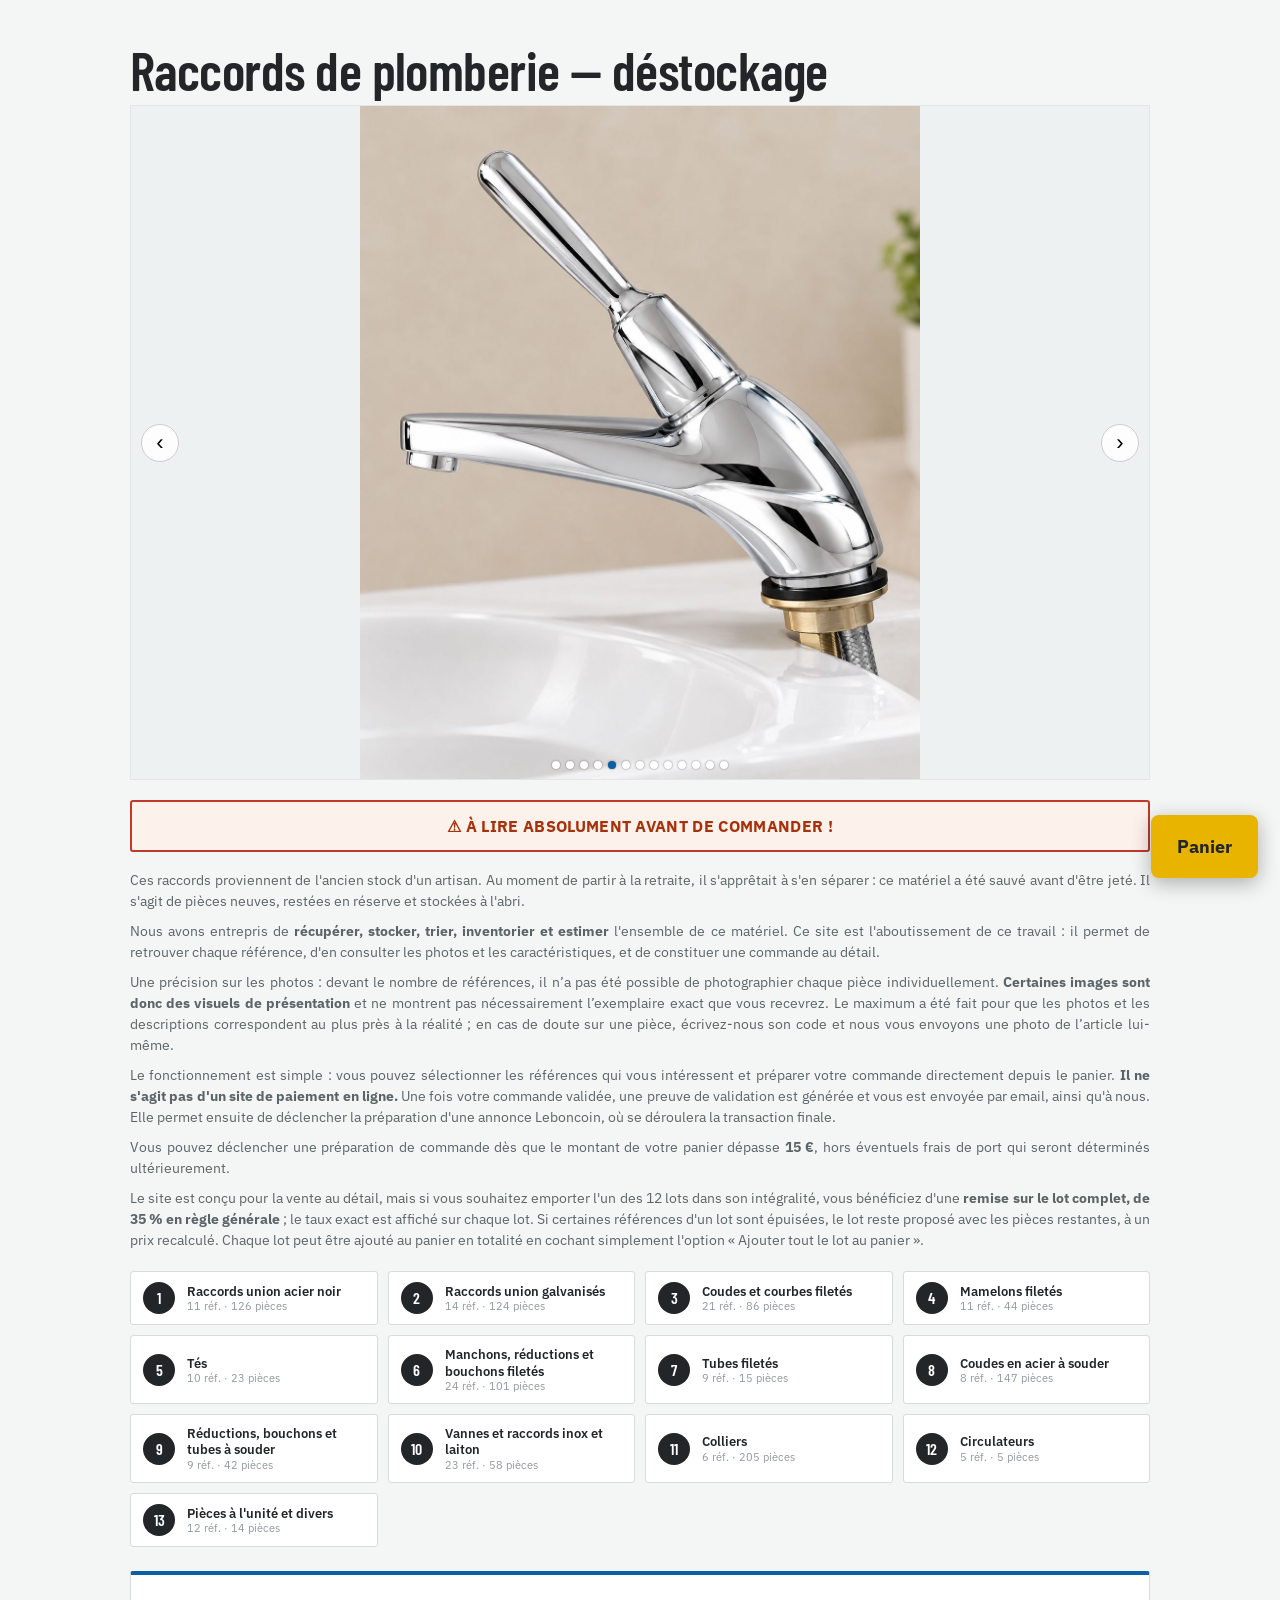
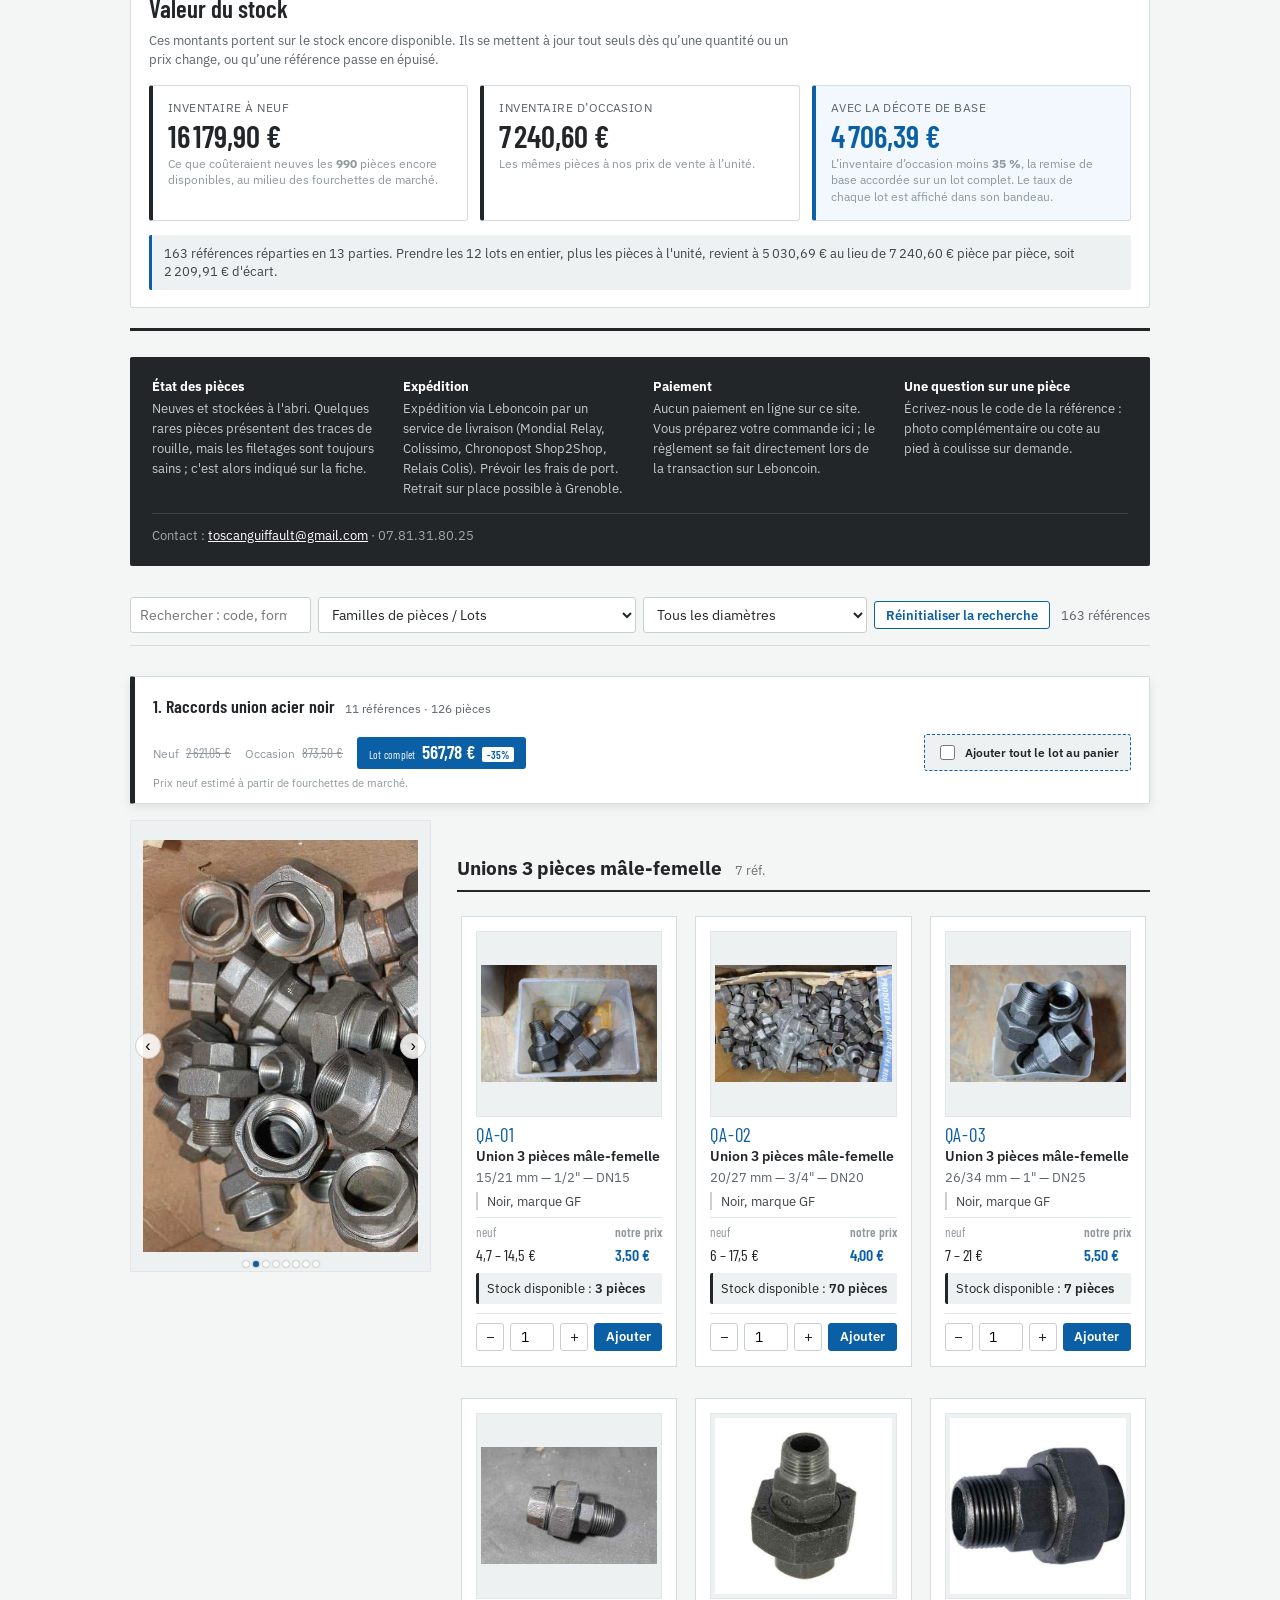
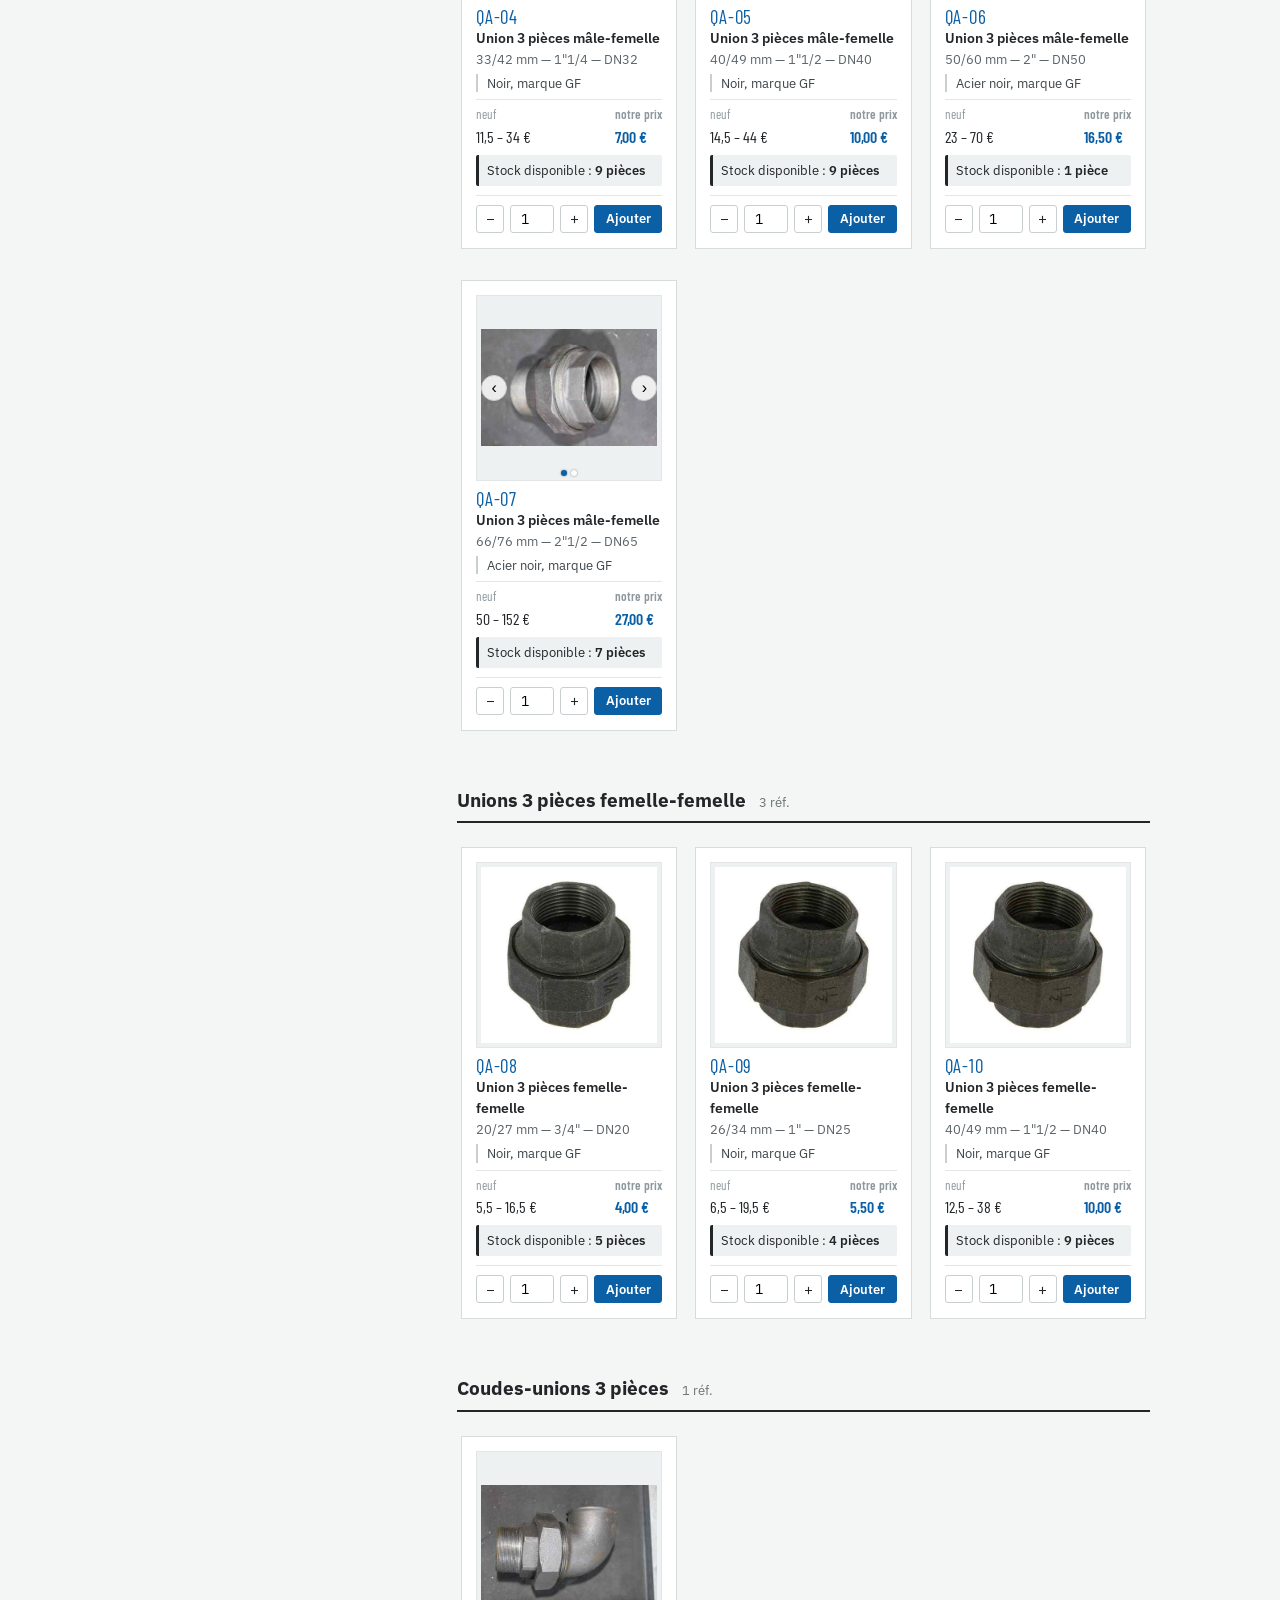
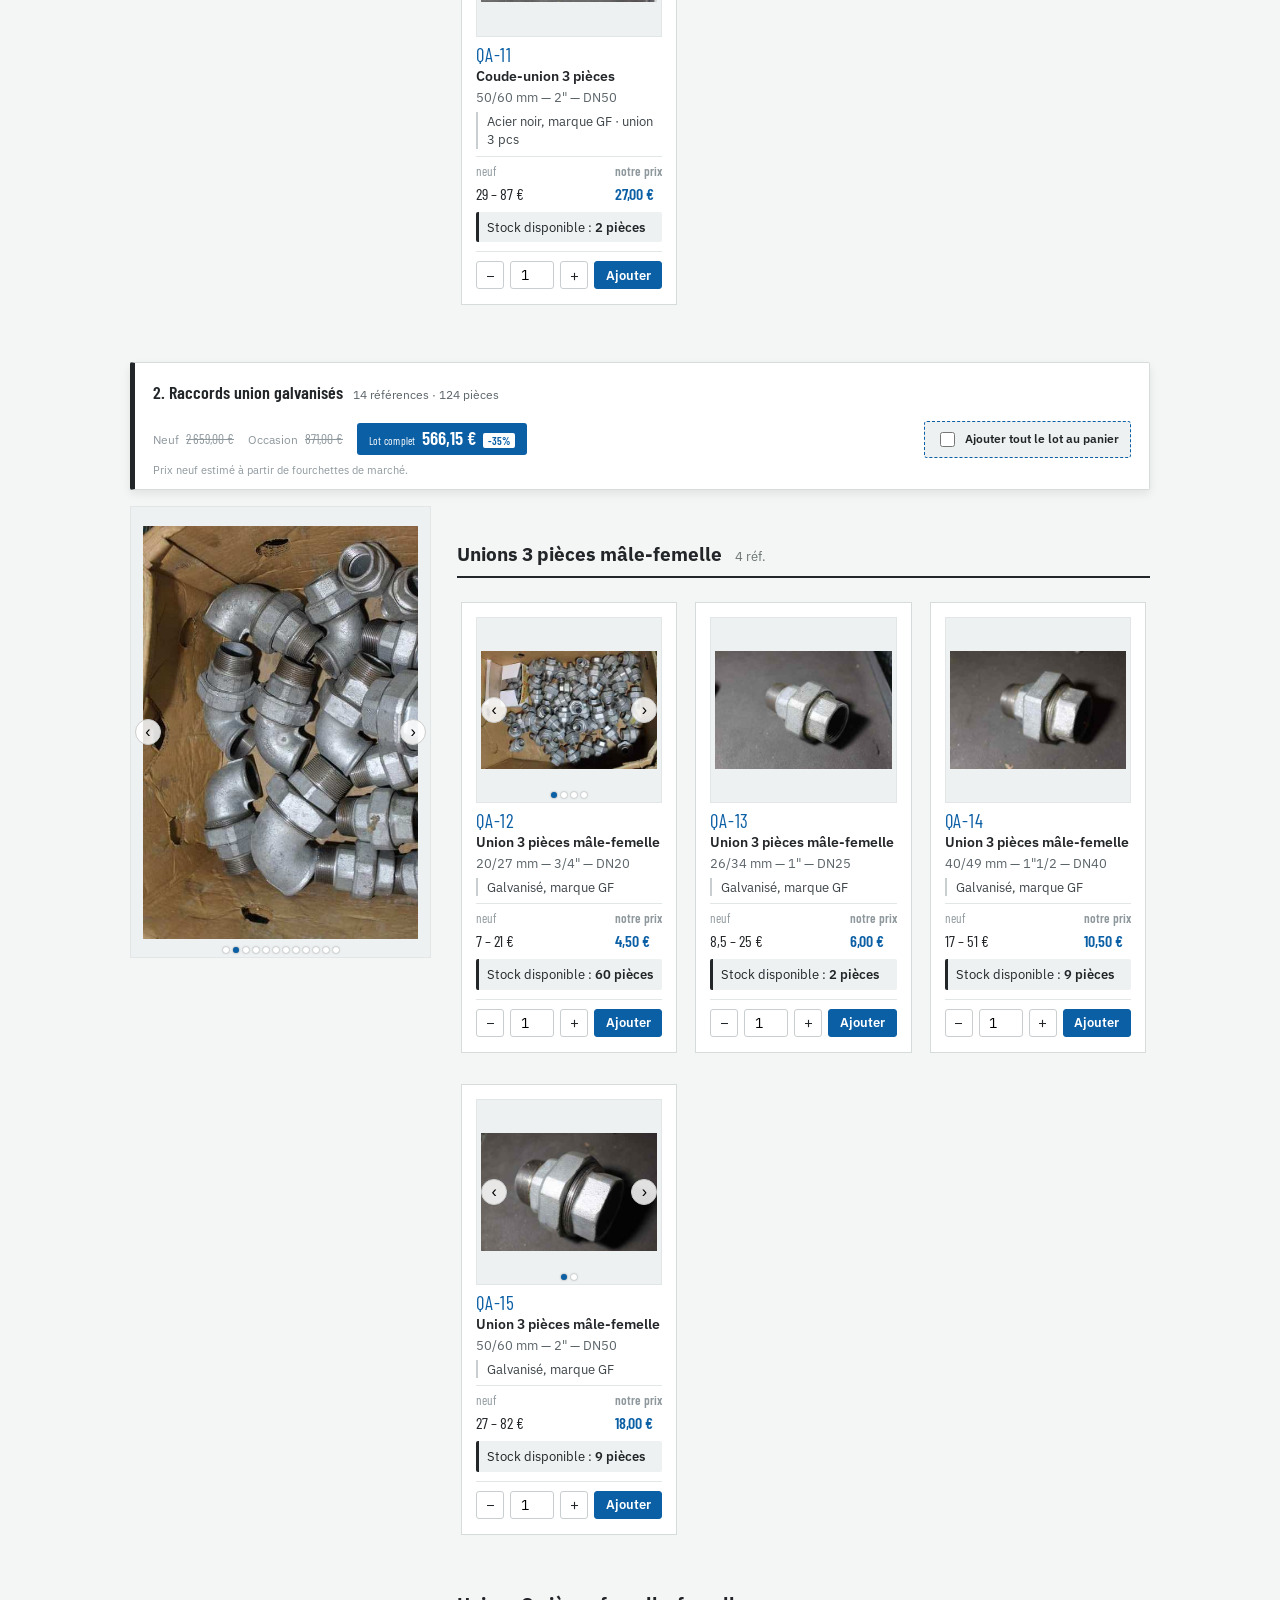
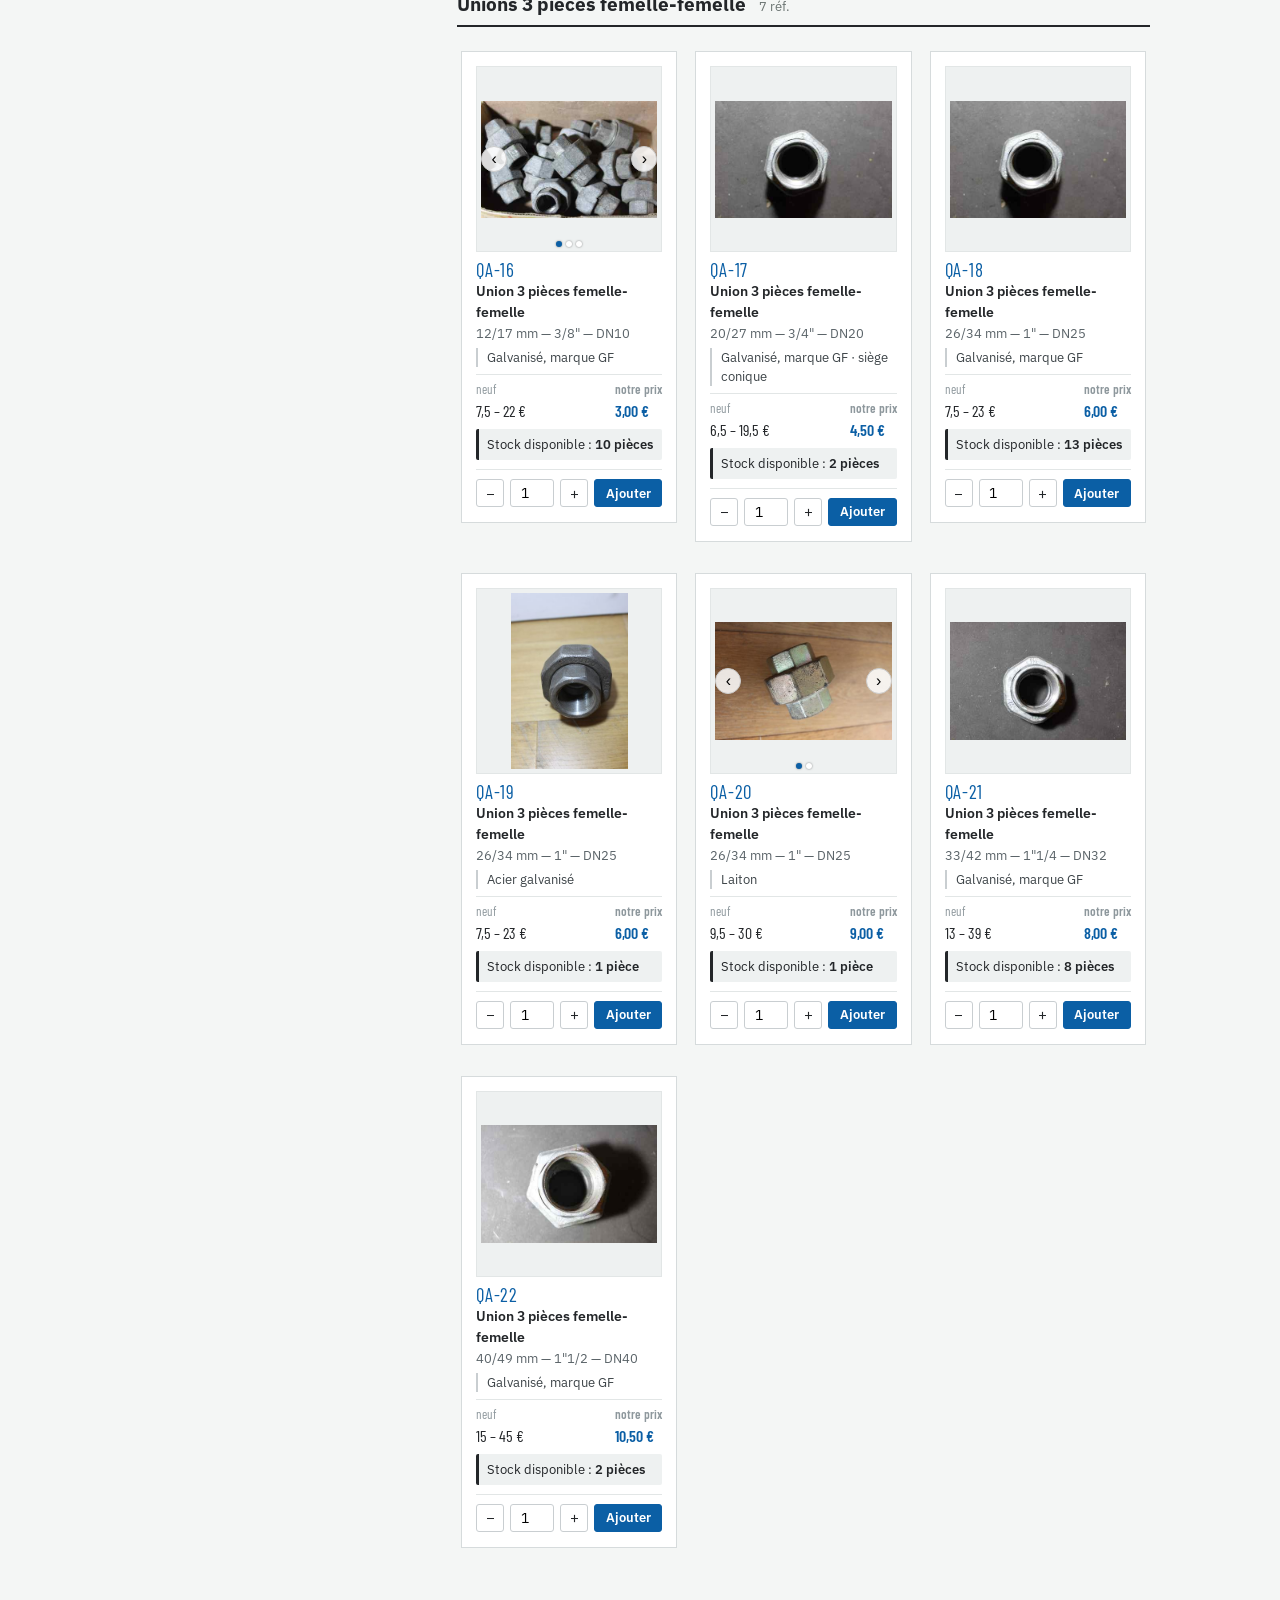
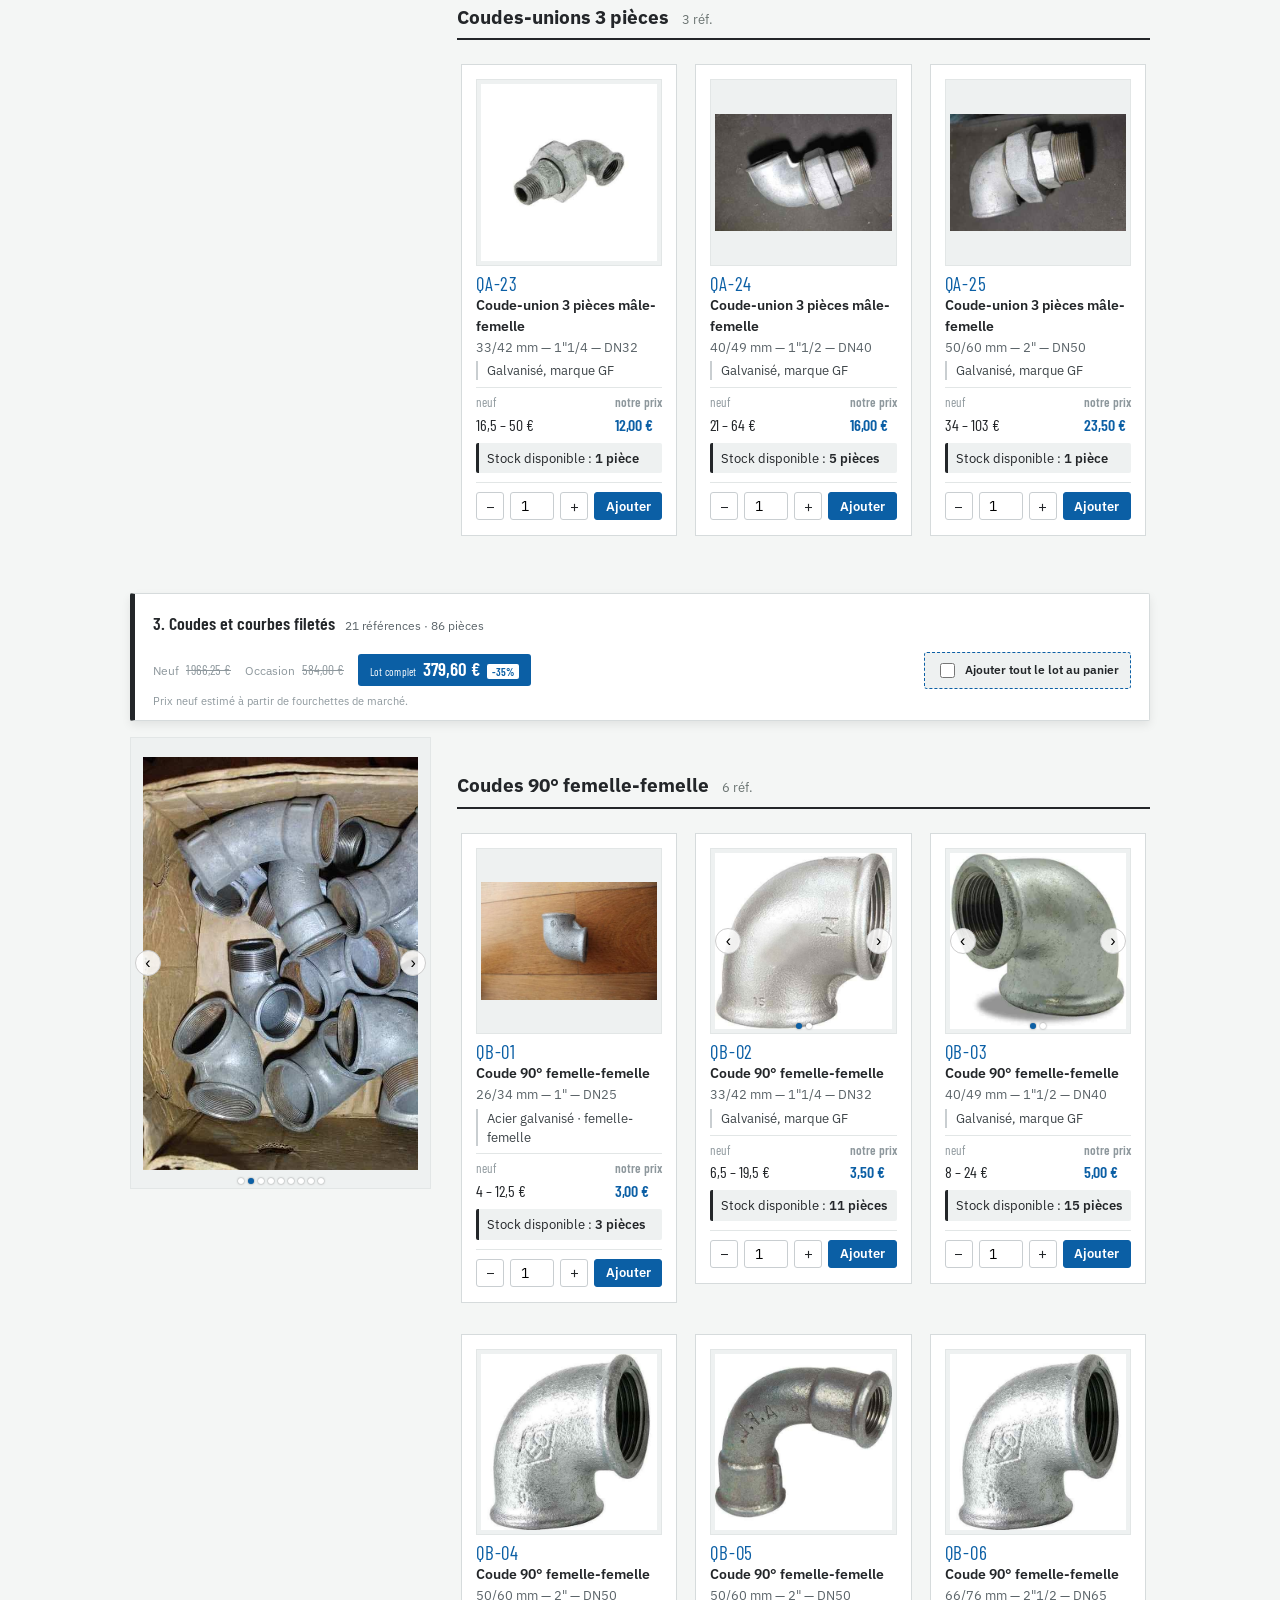
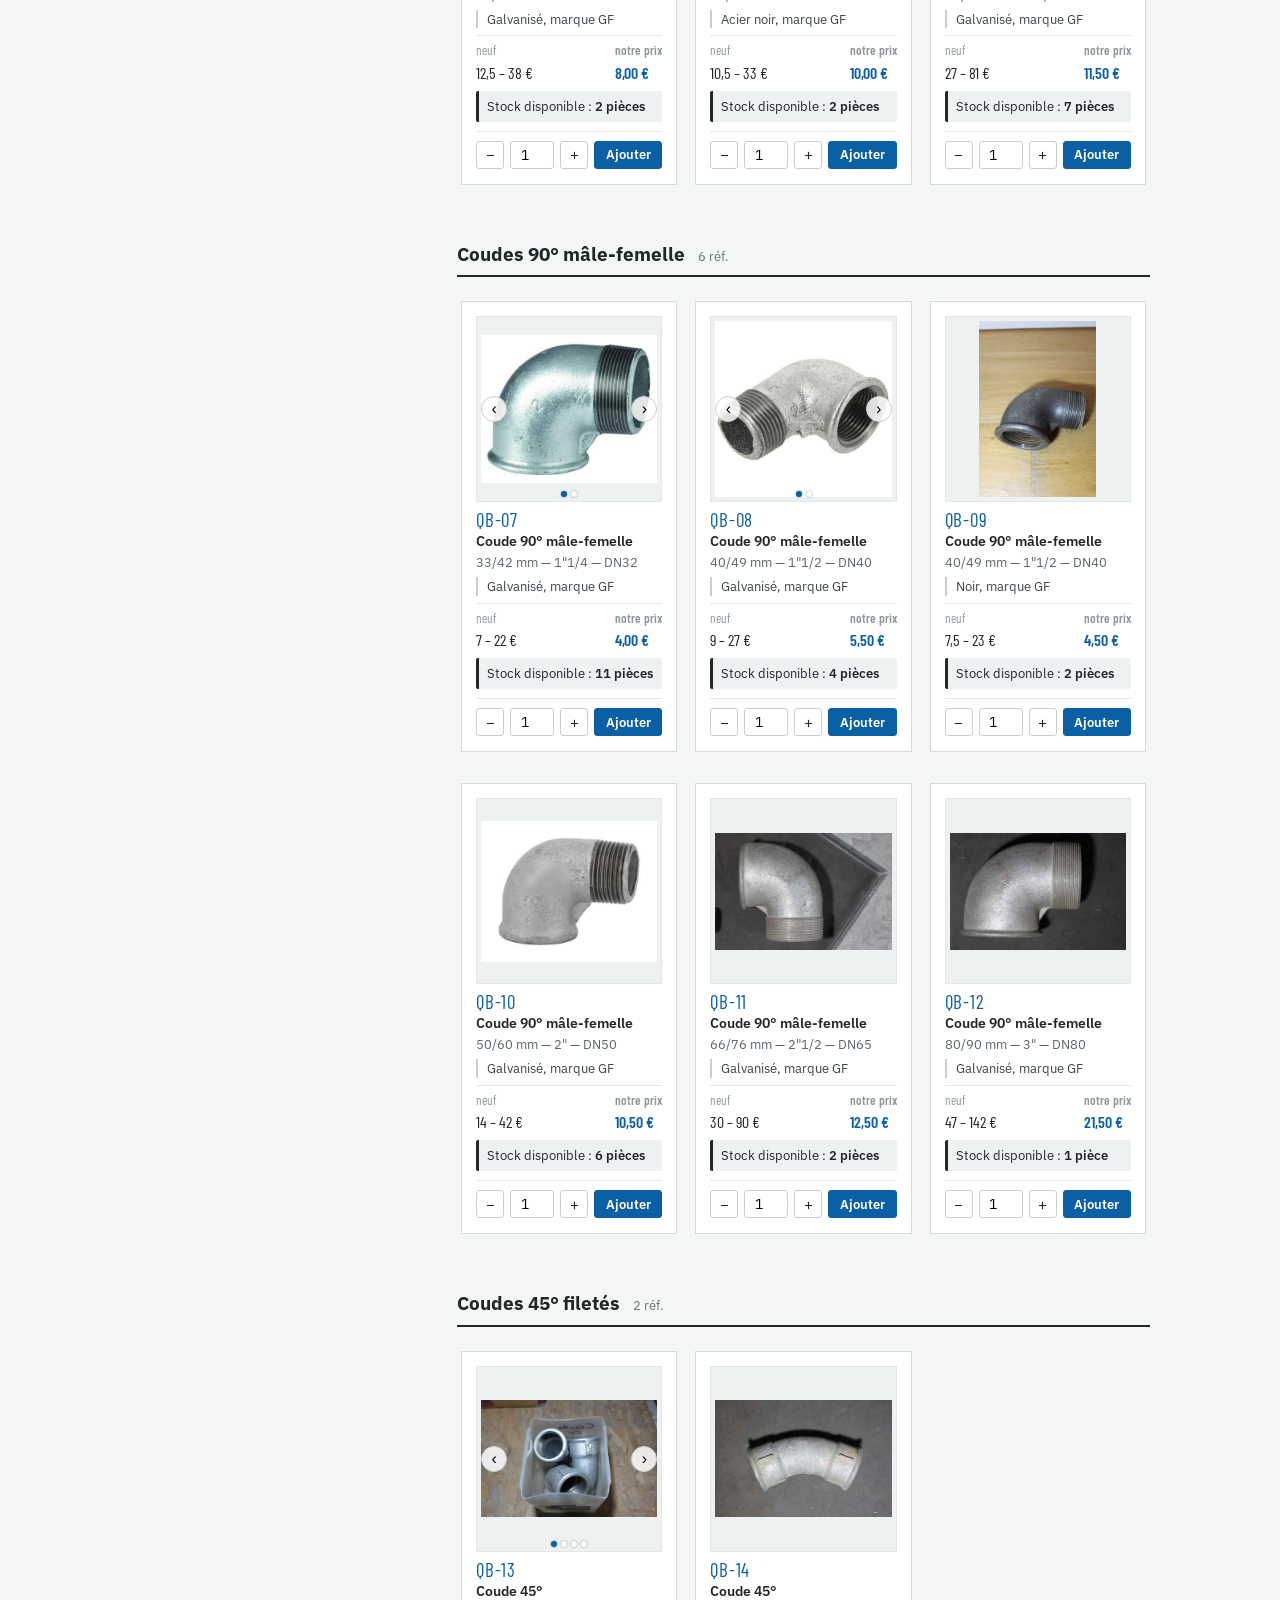
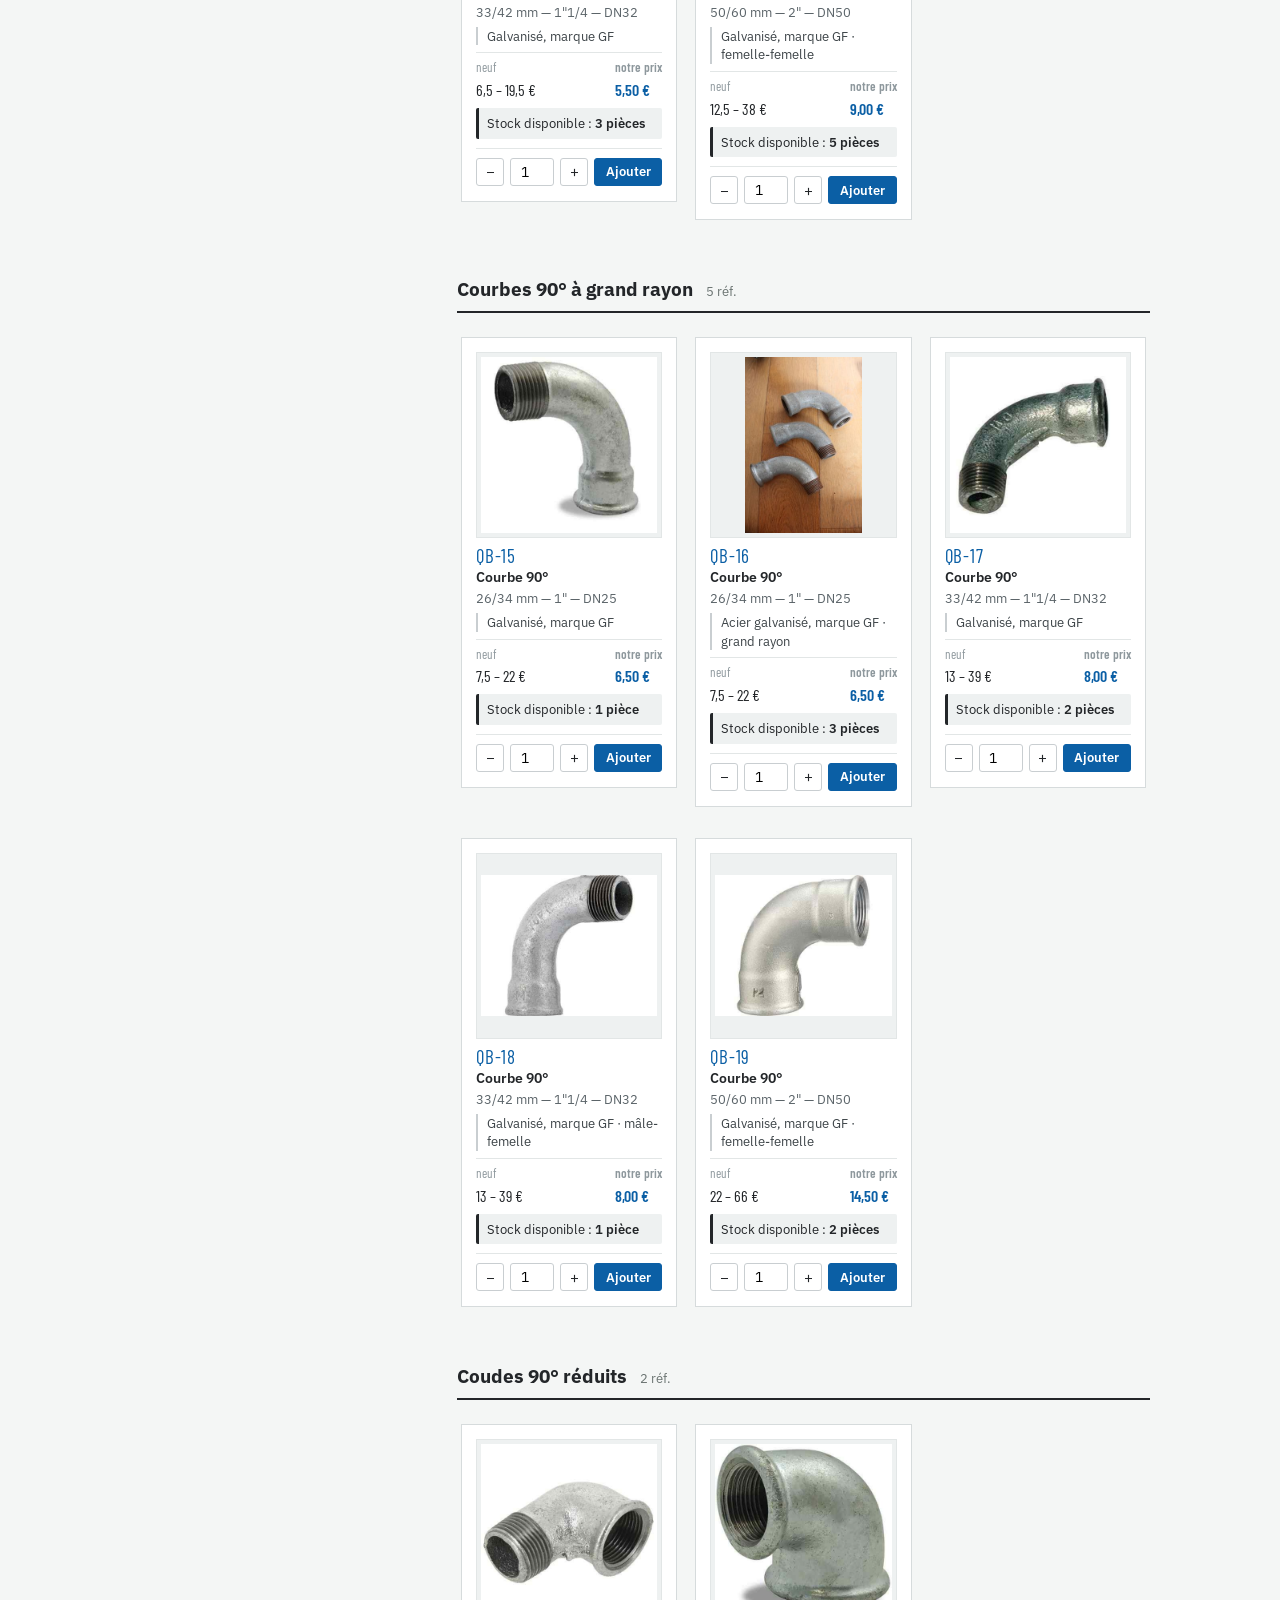
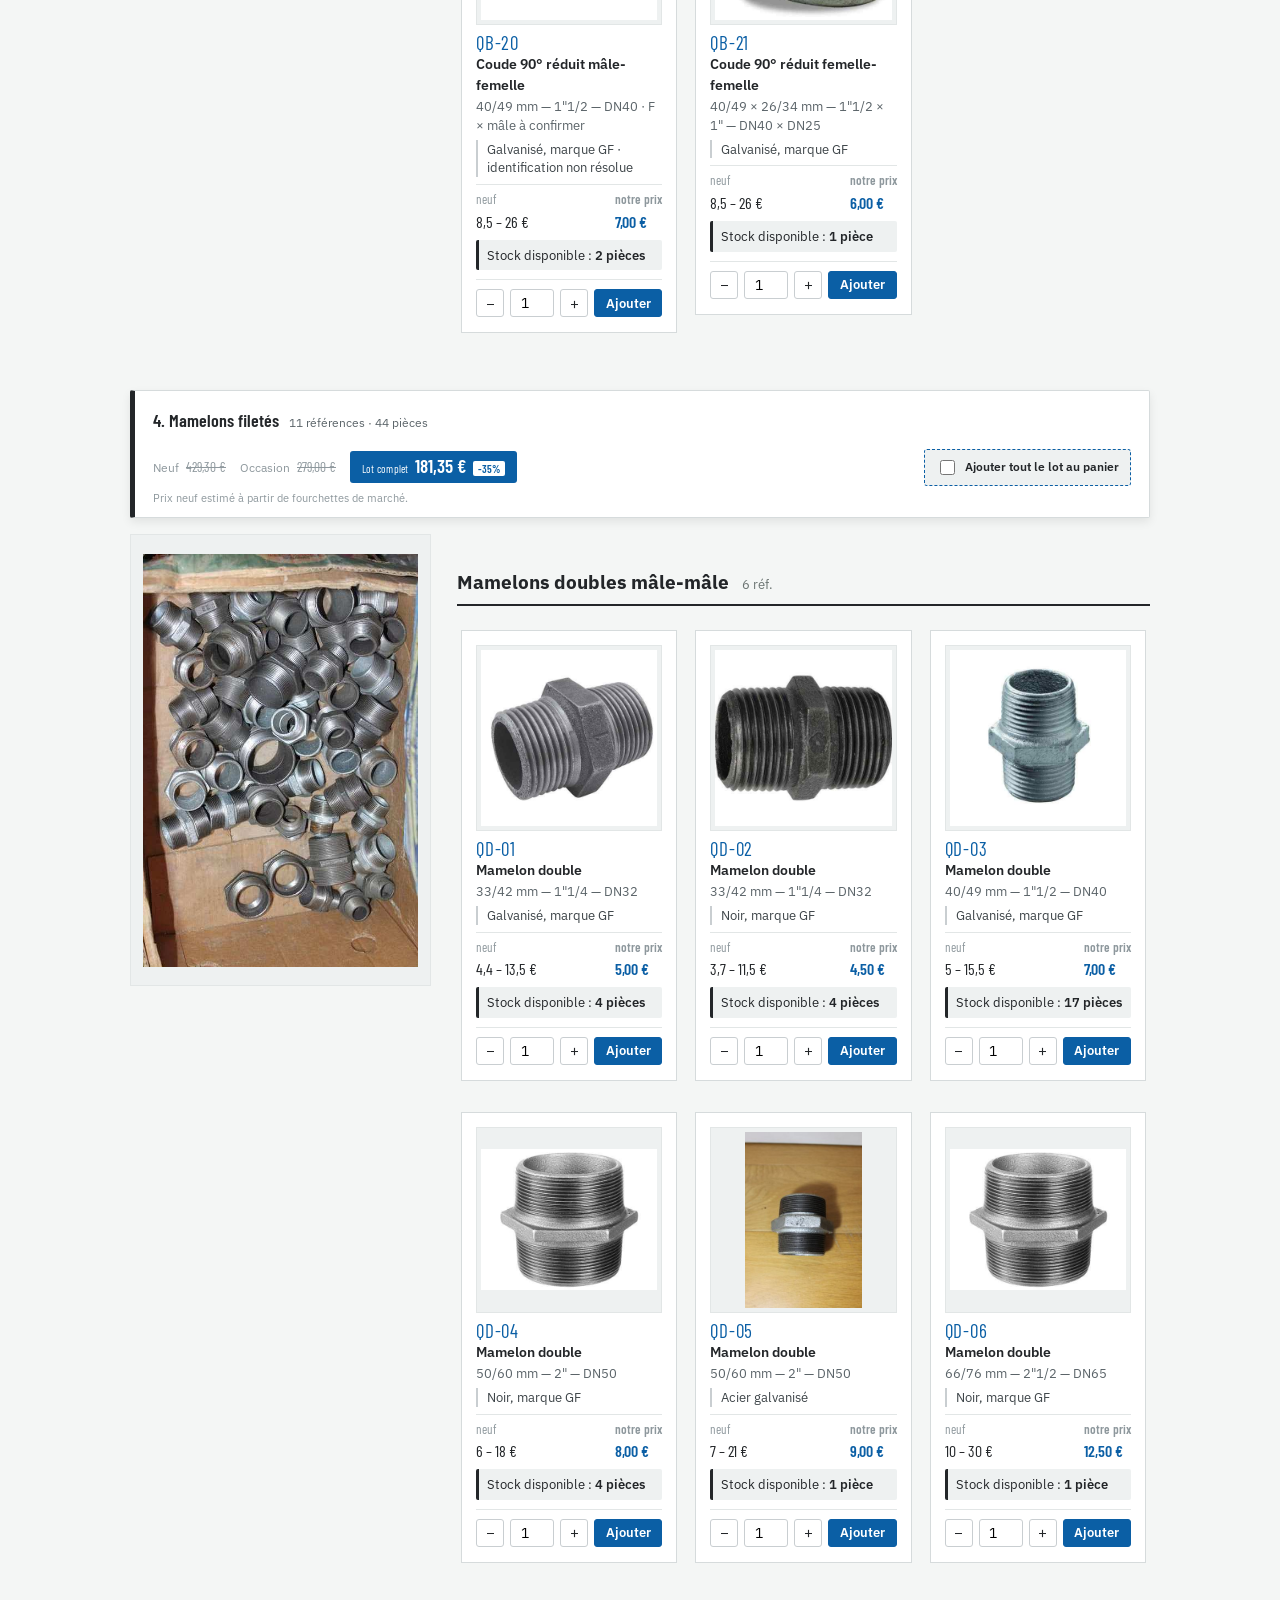
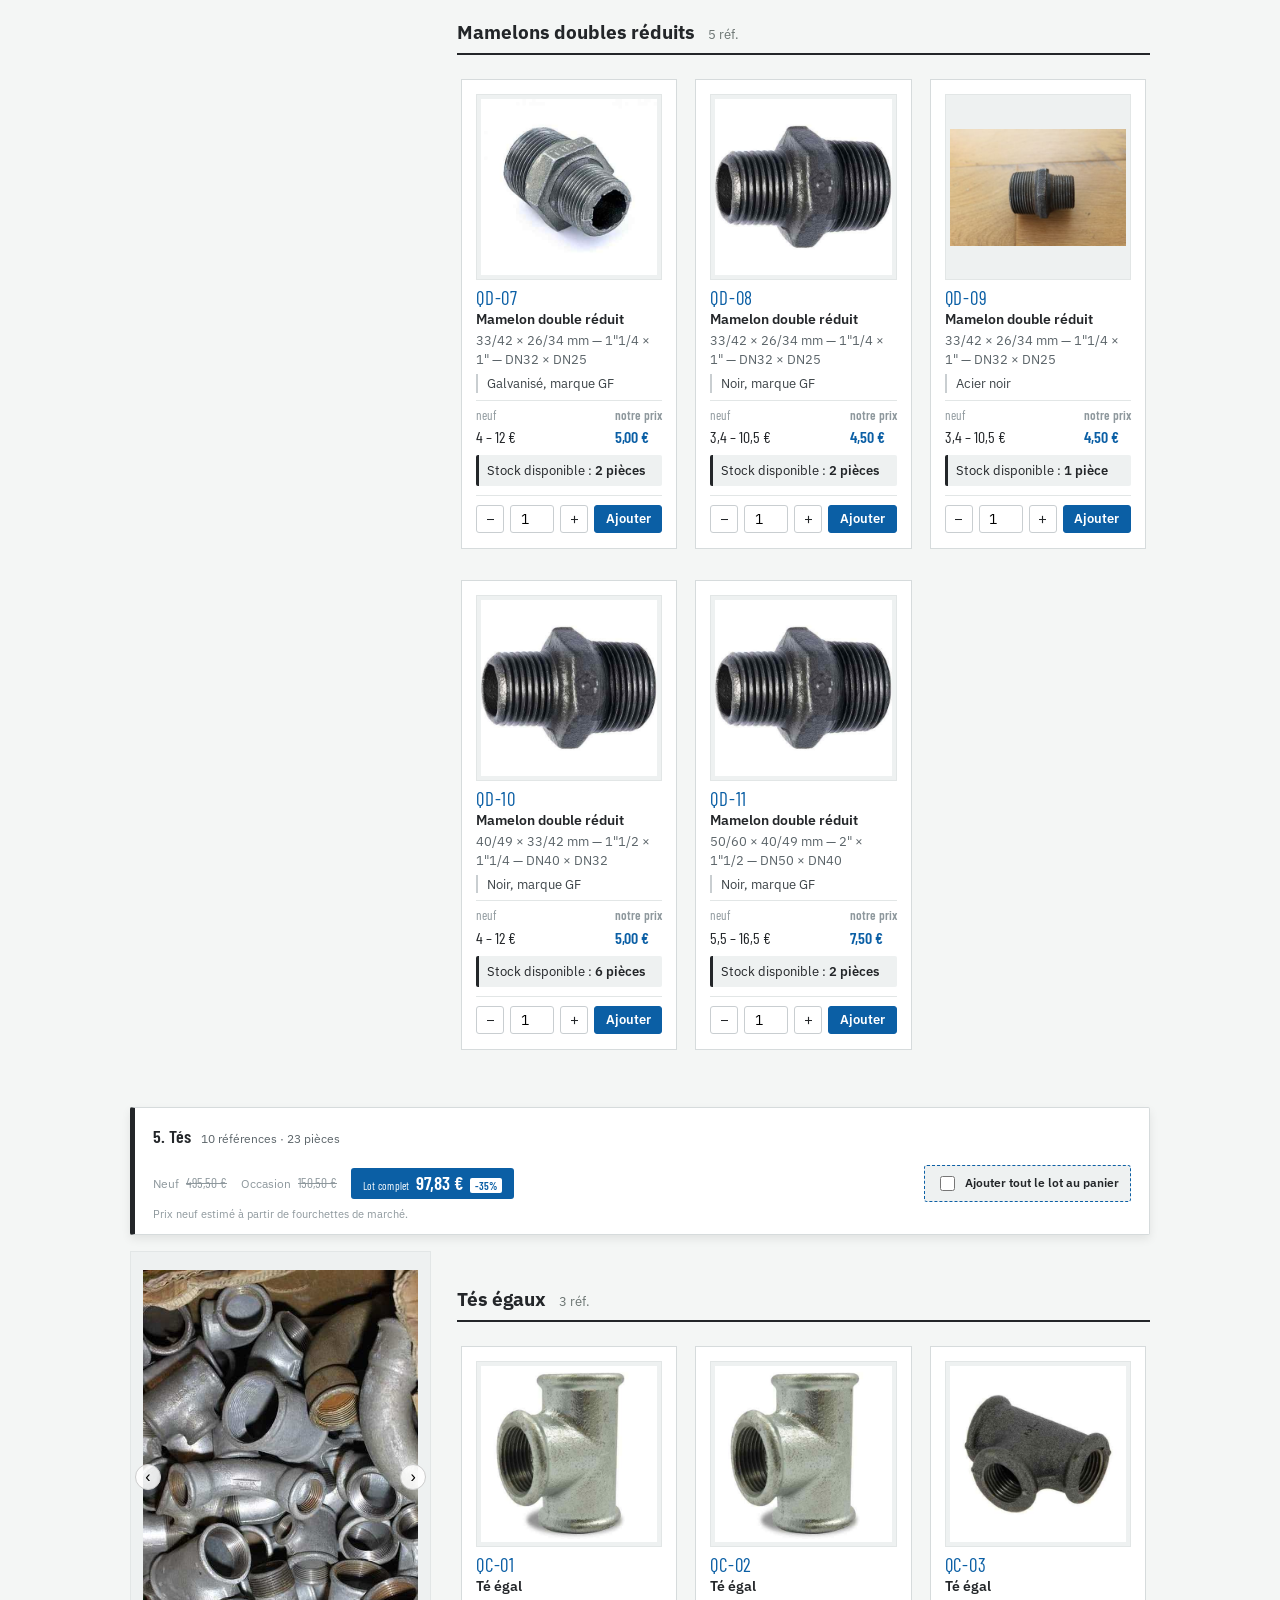
<file: index.html>
<!DOCTYPE html>
<html lang="fr"><head><meta charset="utf-8">
<meta name="viewport" content="width=device-width, initial-scale=1">
<title>Catalogue illustré — stock plomberie</title>
<link href="https://fonts.googleapis.com/css2?family=Barlow+Condensed:wght@400;600&amp;family=IBM+Plex+Sans:wght@400;600&amp;display=swap" rel="stylesheet">
<link rel="stylesheet" href="css/site.css">



</head><body><div class="wrap">
<header class="masthead"><h1>Raccords de plomberie — déstockage</h1>
<!-- Carrousel d'introduction. Pour y mettre des photos : déposer les fichiers dans
     images/ puis ajouter, dans car-track, une ligne par photo :
     <div class="car-slide"><img src="images/intro-1.jpg" alt="description courte"></div>
     Les points et les flèches apparaissent tout seuls dès qu'il y a deux photos. -->
<div class="art carrousel intro-photos" data-idx="0" role="region" aria-label="Quelques pièces du stock"><div class="car-track"></div><button type="button" class="car-prev" aria-label="précédent">‹</button><button type="button" class="car-next" aria-label="suivant">›</button><div class="car-dots"></div><p class="intro-vide">Photos à venir</p></div>
<div class="histoire">
<div class="avis-important">⚠ À LIRE ABSOLUMENT AVANT DE COMMANDER !</div>
<p class="sub">Ces raccords proviennent de l'ancien stock d'un artisan. Au moment de partir à la retraite, il s'apprêtait à s'en séparer : ce matériel a été sauvé avant d'être jeté. Il s'agit de pièces neuves, restées en réserve et stockées à l'abri.</p>
<p class="sub">Nous avons entrepris de <strong>récupérer, stocker, trier, inventorier et estimer</strong> l'ensemble de ce matériel. Ce site est l'aboutissement de ce travail : il permet de retrouver chaque référence, d'en consulter les photos et les caractéristiques, et de constituer une commande au détail.</p><p class="sub">Une précision sur les photos : devant le nombre de références, il n’a pas été possible de photographier chaque pièce individuellement. <strong>Certaines images sont donc des visuels de présentation</strong> et ne montrent pas nécessairement l’exemplaire exact que vous recevrez. Le maximum a été fait pour que les photos et les descriptions correspondent au plus près à la réalité ; en cas de doute sur une pièce, écrivez-nous son code et nous vous envoyons une photo de l’article lui-même.</p>
<p class="sub">Le fonctionnement est simple : vous pouvez sélectionner les références qui vous intéressent et préparer votre commande directement depuis le panier. <strong>Il ne s'agit pas d'un site de paiement en ligne.</strong> Une fois votre commande validée, une preuve de validation est générée et vous est envoyée par email, ainsi qu'à nous. Elle permet ensuite de déclencher la préparation d'une annonce Leboncoin, où se déroulera la transaction finale.</p>
<p class="sub">Vous pouvez déclencher une préparation de commande dès que le montant de votre panier dépasse <strong>15 €</strong>, hors éventuels frais de port qui seront déterminés ultérieurement.</p>
<p class="sub">Le site est conçu pour la vente au détail, mais si vous souhaitez emporter l'un des 12 lots dans son intégralité, vous bénéficiez d'une <strong>remise sur le lot complet, de 35 % en règle générale</strong> ; le taux exact est affiché sur chaque lot. Si certaines références d'un lot sont épuisées, le lot reste proposé avec les pièces restantes, à un prix recalculé. Chaque lot peut être ajouté au panier en totalité en cochant simplement l'option « Ajouter tout le lot au panier ».</p>
</div>
<div class="sommaire-grille"><a href="#partie-1" class="som-carte"><span class="som-num">1</span><span class="som-txt"><span class="som-nom">Raccords union acier noir</span><span class="som-info">11 réf. · 126 pièces</span></span></a><a href="#partie-2" class="som-carte"><span class="som-num">2</span><span class="som-txt"><span class="som-nom">Raccords union galvanisés</span><span class="som-info">14 réf. · 124 pièces</span></span></a><a href="#partie-3" class="som-carte"><span class="som-num">3</span><span class="som-txt"><span class="som-nom">Coudes et courbes filetés</span><span class="som-info">21 réf. · 86 pièces</span></span></a><a href="#partie-4" class="som-carte"><span class="som-num">4</span><span class="som-txt"><span class="som-nom">Mamelons filetés</span><span class="som-info">11 réf. · 44 pièces</span></span></a><a href="#partie-5" class="som-carte"><span class="som-num">5</span><span class="som-txt"><span class="som-nom">Tés</span><span class="som-info">10 réf. · 23 pièces</span></span></a><a href="#partie-6" class="som-carte"><span class="som-num">6</span><span class="som-txt"><span class="som-nom">Manchons, réductions et bouchons filetés</span><span class="som-info">24 réf. · 101 pièces</span></span></a><a href="#partie-7" class="som-carte"><span class="som-num">7</span><span class="som-txt"><span class="som-nom">Tubes filetés</span><span class="som-info">9 réf. · 15 pièces</span></span></a><a href="#partie-8" class="som-carte"><span class="som-num">8</span><span class="som-txt"><span class="som-nom">Coudes en acier à souder</span><span class="som-info">8 réf. · 147 pièces</span></span></a><a href="#partie-9" class="som-carte"><span class="som-num">9</span><span class="som-txt"><span class="som-nom">Réductions, bouchons et tubes à souder</span><span class="som-info">9 réf. · 42 pièces</span></span></a><a href="#partie-10" class="som-carte"><span class="som-num">10</span><span class="som-txt"><span class="som-nom">Vannes et raccords inox et laiton</span><span class="som-info">23 réf. · 58 pièces</span></span></a><a href="#partie-11" class="som-carte"><span class="som-num">11</span><span class="som-txt"><span class="som-nom">Colliers</span><span class="som-info">6 réf. · 205 pièces</span></span></a><a href="#partie-12" class="som-carte"><span class="som-num">12</span><span class="som-txt"><span class="som-nom">Circulateurs</span><span class="som-info">5 réf. · 5 pièces</span></span></a><a href="#partie-13" class="som-carte"><span class="som-num">13</span><span class="som-txt"><span class="som-nom">Pièces à l'unité et divers</span><span class="som-info">12 réf. · 14 pièces</span></span></a></div><section class="recap" id="recap-valeurs"><h2>Valeur du stock</h2><p class="recap-intro">Ces montants portent sur le stock encore disponible. Ils se mettent à jour tout seuls dès qu’une quantité ou un prix change, ou qu’une référence passe en épuisé.</p><div class="recap-grille"><div class="recap-case"><span class="recap-lbl">Inventaire à neuf</span><span class="recap-val" id="rc-neuf">—</span><span class="recap-note">Ce que coûteraient neuves les <b id="rc-pieces-dispo">—</b> pièces encore disponibles, au milieu des fourchettes de marché.</span></div><div class="recap-case"><span class="recap-lbl">Inventaire d’occasion</span><span class="recap-val" id="rc-occasion">—</span><span class="recap-note">Les mêmes pièces à nos prix de vente à l’unité.</span></div><div class="recap-case recap-fort"><span class="recap-lbl">Avec la décote de base</span><span class="recap-val" id="rc-decote">—</span><span class="recap-note">L’inventaire d’occasion moins <b id="rc-taux">35 %</b>, la remise de base accordée sur un lot complet. Le taux de chaque lot est affiché dans son bandeau.</span></div></div><p class="recap-pied" id="rc-pied"></p></section></header><div class="bandeau"><div class="cols"><div class="c"><b>État des pièces</b>Neuves et stockées à l'abri. Quelques rares pièces présentent des traces de rouille, mais les filetages sont toujours sains ; c'est alors indiqué sur la fiche.</div><div class="c"><b>Expédition</b>Expédition via Leboncoin par un service de livraison (Mondial Relay, Colissimo, Chronopost Shop2Shop, Relais Colis). Prévoir les frais de port. Retrait sur place possible à Grenoble.</div><div class="c"><b>Paiement</b>Aucun paiement en ligne sur ce site. Vous préparez votre commande ici ; le règlement se fait directement lors de la transaction sur Leboncoin.</div><div class="c"><b>Une question sur une pièce</b>Écrivez-nous le code de la référence : photo complémentaire ou cote au pied à coulisse sur demande.</div></div><p class="contact">Contact : <a href="mailto:toscanguiffault@gmail.com">toscanguiffault@gmail.com</a> · 07.81.31.80.25</p></div><div class="filtres"><input type="search" id="f-texte" aria-label="rechercher" value="" placeholder="Rechercher : code, forme, diamètre en mm, pouce ou DN, figure…"><select id="f-lot" aria-label="Familles de pièces / Lots" title="Familles de pièces / Lots"><option value="" selected>Familles de pièces / Lots</option><option value="1">1. Raccords union acier noir</option><option value="2">2. Raccords union galvanisés</option><option value="3">3. Coudes et courbes filetés</option><option value="4">4. Mamelons filetés</option><option value="5">5. Tés</option><option value="6">6. Manchons, réductions et bouchons filetés</option><option value="7">7. Tubes filetés</option><option value="8">8. Coudes en acier à souder</option><option value="9">9. Réductions, bouchons et tubes à souder</option><option value="10">10. Vannes et raccords inox et laiton</option><option value="11">11. Colliers</option><option value="12">12. Circulateurs</option><option value="13">13. Pièces à l'unité et divers</option></select><select id="f-diametre" aria-label="diamètre" title="Diamètre"><option value="" selected>Tous les diamètres</option><optgroup label="Raccords filetés — mm / pouce / DN"><option value="3/8&quot;">12/17 mm — 3/8" — DN10</option><option value="1/2&quot;">15/21 mm — 1/2" — DN15</option><option value="3/4&quot;">20/27 mm — 3/4" — DN20</option><option value="1&quot;">26/34 mm — 1" — DN25</option><option value="1&quot;1/4">33/42 mm — 1"1/4 — DN32</option><option value="1&quot;1/2">40/49 mm — 1"1/2 — DN40</option><option value="2&quot;">50/60 mm — 2" — DN50</option><option value="2&quot;1/2">66/76 mm — 2"1/2 — DN65</option><option value="3&quot;">80/90 mm — 3" — DN80</option></optgroup><optgroup label="À souder et tubes — Ø mm / DN / pouce"><option value="DN8">Ø 13,5 mm — DN8 — 1/4"</option><option value="DN10">Ø 17,2 mm — DN10 — 3/8"</option><option value="DN15">Ø 21,3 mm — DN15 — 1/2"</option><option value="DN20">Ø 26,9 mm — DN20 — 3/4"</option><option value="DN32">Ø 42,4 mm — DN32 — 1"1/4</option><option value="DN40">Ø 48,3 mm — DN40 — 1"1/2</option><option value="DN50">Ø 60,3 mm — DN50 — 2"</option><option value="DN80">Ø 88,9 mm — DN80 — 3"</option></optgroup><option value="autre">Autres dimensions</option></select><button class="raz" id="f-raz" type="button" title="Réinitialiser la recherche"><span class="raz-long">Réinitialiser la recherche</span><span class="raz-court">Réinitialiser</span></button><span class="cpt-res" id="f-compte">163 références</span></div><p class="vide" id="f-vide">Aucune référence ne correspond. Élargissez la recherche, ou écrivez-nous : le stock bouge.</p>
<div class="lot-section"><div class="lot-entete" id="partie-1" data-lot="1" data-lot-nom="1. Raccords union acier noir" data-lot-prix="567.78" data-lot-pieces="126" data-lot-refs="11"><div class="lot-ligne-principale"><div class="lot-ligne-titre"><div class="lot-titre-bloc"><h2>1. Raccords union acier noir</h2><p class="lot-chiffres">11 références · 126 pièces</p></div></div><div class="lot-ligne-bas"><div class="lot-prix"><span class="lot-prix-ligne">Neuf <span class="barre">2 621,05 €</span></span><span class="lot-prix-ligne">Occasion <span class="barre">873,50 €</span></span><span class="lot-prix-final"><span class="lbl">Lot complet</span><span class="val">567,78 €</span><span class="badge">-35%</span></span></div><label class="lot-tout"><input type="checkbox"> Ajouter tout le lot au panier</label></div></div><p class="lot-note">Prix neuf estimé à partir de fourchettes de marché.</p></div><div class="lot-layout"><div class="lot-photo-col"><div class="art carrousel lot-photo" id="car1001" data-idx="0"><div class="car-track"><div class="car-slide"><img loading="lazy" src="images/lot-01-1.jpg" alt="Lot 1. Raccords union acier noir"></div><div class="car-slide"><img loading="lazy" src="images/lot-01-2.jpg" alt="Lot 1. Raccords union acier noir (photo 2)"></div><div class="car-slide"><img loading="lazy" src="images/lot-01-3.jpg" alt="Lot 1. Raccords union acier noir (photo 3)"></div><div class="car-slide"><img loading="lazy" src="images/lot-01-4.jpg" alt="Lot 1. Raccords union acier noir (photo 4)"></div><div class="car-slide"><img loading="lazy" src="images/lot-01-5.jpg" alt="Lot 1. Raccords union acier noir (photo 5)"></div><div class="car-slide"><img loading="lazy" src="images/lot-01-6.jpg" alt="Lot 1. Raccords union acier noir (photo 6)"></div><div class="car-slide"><img loading="lazy" src="images/lot-01-7.jpg" alt="Lot 1. Raccords union acier noir (photo 7)"></div><div class="car-slide"><img loading="lazy" src="images/lot-01-8.jpg" alt="Lot 1. Raccords union acier noir (photo 8)"></div></div><button type="button" class="car-prev" aria-label="précédent">‹</button><button type="button" class="car-next" aria-label="suivant">›</button><div class="car-dots"><span class="car-dot on"></span><span class="car-dot"></span><span class="car-dot"></span><span class="car-dot"></span><span class="car-dot"></span><span class="car-dot"></span><span class="car-dot"></span><span class="car-dot"></span></div></div></div><div class="lot-grids"><h3>Unions 3 pièces mâle-femelle <span class="cpt">7 réf.</span></h3><div class="grid"><div class="card" data-code="QA-01" data-lotnum="1" data-famille="Unions et coudes-unions" data-diametre="1/2&quot;" data-cherche="qa-01 union 3 pieces male-femelle 15/21 mm — 1/2&quot; — dn15 noir, marque gf unions et coudes-unions 1. raccords union acier noir" data-vendable="1" data-nom="Union 3 pièces mâle-femelle" data-prix="3.50" data-poids="160" data-stock="3" data-neufmin="4.70" data-neufmax="14.50"><div class="card-in">
<div class="art carrousel" id="car1" data-idx="0"><div class="car-track"><div class="car-slide"><img loading="lazy" src="images/photo-1.jpg" alt="QA-01 Union 3 pièces mâle-femelle, 15/21 mm — 1/2&quot; — DN15"></div></div><button type="button" class="car-prev" aria-label="précédent">‹</button><button type="button" class="car-next" aria-label="suivant">›</button><div class="car-dots"><span class="car-dot on"></span></div></div>
<div class="code">QA-01</div>
<div class="nom">Union 3 pièces mâle-femelle</div>
<p class="meta">15/21 mm — 1/2" — DN15</p>
<p class="dist">Noir, marque GF</p>
<div class="px"><span><em>neuf</em>4,7 – 14,5 €</span><span><em>notre prix</em>3,50 €</span></div>
<p class="stock">Stock disponible : <strong>3 pièces</strong></p>

<div class="achat" data-code="QA-01"><button class="moins" type="button">−</button><input type="number" min="1" max="3" value="1" inputmode="numeric" aria-label="quantité QA-01"><button class="plus" type="button">+</button><button class="add" type="button">Ajouter</button></div></div></div><div class="card" data-code="QA-02" data-lotnum="1" data-famille="Unions et coudes-unions" data-diametre="3/4&quot;" data-cherche="qa-02 union 3 pieces male-femelle 20/27 mm — 3/4&quot; — dn20 noir, marque gf unions et coudes-unions 1. raccords union acier noir" data-vendable="1" data-nom="Union 3 pièces mâle-femelle" data-prix="4.00" data-poids="250" data-stock="70" data-neufmin="6.00" data-neufmax="17.50"><div class="card-in">
<div class="art carrousel" id="car3" data-idx="0"><div class="car-track"><div class="car-slide"><img loading="lazy" src="images/photo-2.jpg" alt="QA-02 Union 3 pièces mâle-femelle, 20/27 mm — 3/4&quot; — DN20"></div></div><button type="button" class="car-prev" aria-label="précédent">‹</button><button type="button" class="car-next" aria-label="suivant">›</button><div class="car-dots"><span class="car-dot on"></span></div></div>
<div class="code">QA-02</div>
<div class="nom">Union 3 pièces mâle-femelle</div>
<p class="meta">20/27 mm — 3/4" — DN20</p>
<p class="dist">Noir, marque GF</p>
<div class="px"><span><em>neuf</em>6 – 17,5 €</span><span><em>notre prix</em>4,00 €</span></div>
<p class="stock">Stock disponible : <strong>70 pièces</strong></p>

<div class="achat" data-code="QA-02"><button class="moins" type="button">−</button><input type="number" min="1" max="70" value="1" inputmode="numeric" aria-label="quantité QA-02"><button class="plus" type="button">+</button><button class="add" type="button">Ajouter</button></div></div></div><div class="card" data-code="QA-03" data-lotnum="1" data-famille="Unions et coudes-unions" data-diametre="1&quot;" data-cherche="qa-03 union 3 pieces male-femelle 26/34 mm — 1&quot; — dn25 noir, marque gf unions et coudes-unions 1. raccords union acier noir" data-vendable="1" data-nom="Union 3 pièces mâle-femelle" data-prix="5.50" data-poids="400" data-stock="7" data-neufmin="7.00" data-neufmax="21.00"><div class="card-in">
<div class="art carrousel" id="car5" data-idx="0"><div class="car-track"><div class="car-slide"><img loading="lazy" src="images/photo-3.jpg" alt="QA-03 Union 3 pièces mâle-femelle, 26/34 mm — 1&quot; — DN25"></div></div><button type="button" class="car-prev" aria-label="précédent">‹</button><button type="button" class="car-next" aria-label="suivant">›</button><div class="car-dots"><span class="car-dot on"></span></div></div>
<div class="code">QA-03</div>
<div class="nom">Union 3 pièces mâle-femelle</div>
<p class="meta">26/34 mm — 1" — DN25</p>
<p class="dist">Noir, marque GF</p>
<div class="px"><span><em>neuf</em>7 – 21 €</span><span><em>notre prix</em>5,50 €</span></div>
<p class="stock">Stock disponible : <strong>7 pièces</strong></p>

<div class="achat" data-code="QA-03"><button class="moins" type="button">−</button><input type="number" min="1" max="7" value="1" inputmode="numeric" aria-label="quantité QA-03"><button class="plus" type="button">+</button><button class="add" type="button">Ajouter</button></div></div></div><div class="card" data-code="QA-04" data-lotnum="1" data-famille="Unions et coudes-unions" data-diametre="1&quot;1/4" data-cherche="qa-04 union 3 pieces male-femelle 33/42 mm — 1&quot;1/4 — dn32 noir, marque gf unions et coudes-unions 1. raccords union acier noir" data-vendable="1" data-nom="Union 3 pièces mâle-femelle" data-prix="7.00" data-poids="630" data-stock="9" data-neufmin="11.50" data-neufmax="34.00"><div class="card-in">
<div class="art carrousel" id="car6" data-idx="0"><div class="car-track"><div class="car-slide"><img loading="lazy" src="images/photo-4.jpg" alt="QA-04 Union 3 pièces mâle-femelle, 33/42 mm — 1&quot;1/4 — DN32"></div></div><button type="button" class="car-prev" aria-label="précédent">‹</button><button type="button" class="car-next" aria-label="suivant">›</button><div class="car-dots"><span class="car-dot on"></span></div></div>
<div class="code">QA-04</div>
<div class="nom">Union 3 pièces mâle-femelle</div>
<p class="meta">33/42 mm — 1"1/4 — DN32</p>
<p class="dist">Noir, marque GF</p>
<div class="px"><span><em>neuf</em>11,5 – 34 €</span><span><em>notre prix</em>7,00 €</span></div>
<p class="stock">Stock disponible : <strong>9 pièces</strong></p>

<div class="achat" data-code="QA-04"><button class="moins" type="button">−</button><input type="number" min="1" max="9" value="1" inputmode="numeric" aria-label="quantité QA-04"><button class="plus" type="button">+</button><button class="add" type="button">Ajouter</button></div></div></div><div class="card" data-code="QA-05" data-lotnum="1" data-famille="Unions et coudes-unions" data-diametre="1&quot;1/2" data-cherche="qa-05 union 3 pieces male-femelle 40/49 mm — 1&quot;1/2 — dn40 noir, marque gf unions et coudes-unions 1. raccords union acier noir" data-vendable="1" data-nom="Union 3 pièces mâle-femelle" data-prix="10.00" data-poids="860" data-stock="9" data-neufmin="14.50" data-neufmax="44.00"><div class="card-in">
<div class="art carrousel" id="car8" data-idx="0"><div class="car-track"><div class="car-slide"><img loading="lazy" src="images/photo-5.jpg" alt="QA-05 Union 3 pièces mâle-femelle, 40/49 mm — 1&quot;1/2 — DN40"></div></div><button type="button" class="car-prev" aria-label="précédent">‹</button><button type="button" class="car-next" aria-label="suivant">›</button><div class="car-dots"><span class="car-dot on"></span></div></div>
<div class="code">QA-05</div>
<div class="nom">Union 3 pièces mâle-femelle</div>
<p class="meta">40/49 mm — 1"1/2 — DN40</p>
<p class="dist">Noir, marque GF</p>
<div class="px"><span><em>neuf</em>14,5 – 44 €</span><span><em>notre prix</em>10,00 €</span></div>
<p class="stock">Stock disponible : <strong>9 pièces</strong></p>

<div class="achat" data-code="QA-05"><button class="moins" type="button">−</button><input type="number" min="1" max="9" value="1" inputmode="numeric" aria-label="quantité QA-05"><button class="plus" type="button">+</button><button class="add" type="button">Ajouter</button></div></div></div><div class="card" data-code="QA-06" data-lotnum="1" data-famille="Unions et coudes-unions" data-diametre="2&quot;" data-cherche="qa-06 union 3 pieces male-femelle 50/60 mm — 2&quot; — dn50 acier noir, marque gf unions et coudes-unions 1. raccords union acier noir" data-vendable="1" data-nom="Union 3 pièces mâle-femelle" data-prix="16.50" data-poids="1350" data-stock="1" data-neufmin="23.00" data-neufmax="70.00"><div class="card-in">
<div class="art carrousel" id="car9" data-idx="0"><div class="car-track"><div class="car-slide"><img loading="lazy" src="images/photo-6.jpg" alt="QA-06 Union 3 pièces mâle-femelle, 50/60 mm — 2&quot; — DN50"></div></div><button type="button" class="car-prev" aria-label="précédent">‹</button><button type="button" class="car-next" aria-label="suivant">›</button><div class="car-dots"><span class="car-dot on"></span></div></div>
<div class="code">QA-06</div>
<div class="nom">Union 3 pièces mâle-femelle</div>
<p class="meta">50/60 mm — 2" — DN50</p>
<p class="dist">Acier noir, marque GF</p>
<div class="px"><span><em>neuf</em>23 – 70 €</span><span><em>notre prix</em>16,50 €</span></div>
<p class="stock">Stock disponible : <strong>1 pièce</strong></p>

<div class="achat" data-code="QA-06"><button class="moins" type="button">−</button><input type="number" min="1" max="1" value="1" inputmode="numeric" aria-label="quantité QA-06"><button class="plus" type="button">+</button><button class="add" type="button">Ajouter</button></div></div></div><div class="card" data-code="QA-07" data-lotnum="1" data-famille="Unions et coudes-unions" data-diametre="2&quot;1/2" data-cherche="qa-07 union 3 pieces male-femelle 66/76 mm — 2&quot;1/2 — dn65 acier noir, marque gf unions et coudes-unions 1. raccords union acier noir" data-vendable="1" data-nom="Union 3 pièces mâle-femelle" data-prix="27.00" data-poids="2160" data-stock="7" data-neufmin="50.00" data-neufmax="152.00"><div class="card-in">
<div class="art carrousel" id="car11" data-idx="0"><div class="car-track"><div class="car-slide"><img loading="lazy" src="images/photo-7.jpg" alt="QA-07 Union 3 pièces mâle-femelle, 66/76 mm — 2&quot;1/2 — DN65"></div><div class="car-slide"><img loading="lazy" src="images/photo-8.jpg" alt="QA-07 Union 3 pièces mâle-femelle, 66/76 mm — 2&quot;1/2 — DN65 (photo 2)"></div></div><button type="button" class="car-prev" aria-label="précédent">‹</button><button type="button" class="car-next" aria-label="suivant">›</button><div class="car-dots"><span class="car-dot on"></span><span class="car-dot"></span></div></div>
<div class="code">QA-07</div>
<div class="nom">Union 3 pièces mâle-femelle</div>
<p class="meta">66/76 mm — 2"1/2 — DN65</p>
<p class="dist">Acier noir, marque GF</p>
<div class="px"><span><em>neuf</em>50 – 152 €</span><span><em>notre prix</em>27,00 €</span></div>
<p class="stock">Stock disponible : <strong>7 pièces</strong></p>

<div class="achat" data-code="QA-07"><button class="moins" type="button">−</button><input type="number" min="1" max="7" value="1" inputmode="numeric" aria-label="quantité QA-07"><button class="plus" type="button">+</button><button class="add" type="button">Ajouter</button></div></div></div></div><h3>Unions 3 pièces femelle-femelle <span class="cpt">3 réf.</span></h3><div class="grid"><div class="card" data-code="QA-08" data-lotnum="1" data-famille="Unions et coudes-unions" data-diametre="3/4&quot;" data-cherche="qa-08 union 3 pieces femelle-femelle 20/27 mm — 3/4&quot; — dn20 noir, marque gf unions et coudes-unions 1. raccords union acier noir" data-vendable="1" data-nom="Union 3 pièces femelle-femelle" data-prix="4.00" data-poids="250" data-stock="5" data-neufmin="5.50" data-neufmax="16.50"><div class="card-in">
<div class="art carrousel" id="car13" data-idx="0"><div class="car-track"><div class="car-slide"><img loading="lazy" src="images/photo-9.jpg" alt="QA-08 Union 3 pièces femelle-femelle, 20/27 mm — 3/4&quot; — DN20"></div></div><button type="button" class="car-prev" aria-label="précédent">‹</button><button type="button" class="car-next" aria-label="suivant">›</button><div class="car-dots"><span class="car-dot on"></span></div></div>
<div class="code">QA-08</div>
<div class="nom">Union 3 pièces femelle-femelle</div>
<p class="meta">20/27 mm — 3/4" — DN20</p>
<p class="dist">Noir, marque GF</p>
<div class="px"><span><em>neuf</em>5,5 – 16,5 €</span><span><em>notre prix</em>4,00 €</span></div>
<p class="stock">Stock disponible : <strong>5 pièces</strong></p>

<div class="achat" data-code="QA-08"><button class="moins" type="button">−</button><input type="number" min="1" max="5" value="1" inputmode="numeric" aria-label="quantité QA-08"><button class="plus" type="button">+</button><button class="add" type="button">Ajouter</button></div></div></div><div class="card" data-code="QA-09" data-lotnum="1" data-famille="Unions et coudes-unions" data-diametre="1&quot;" data-cherche="qa-09 union 3 pieces femelle-femelle 26/34 mm — 1&quot; — dn25 noir, marque gf unions et coudes-unions 1. raccords union acier noir" data-vendable="1" data-nom="Union 3 pièces femelle-femelle" data-prix="5.50" data-poids="400" data-stock="4" data-neufmin="6.50" data-neufmax="19.50"><div class="card-in">
<div class="art carrousel" id="car16" data-idx="0"><div class="car-track"><div class="car-slide"><img loading="lazy" src="images/photo-10.jpg" alt="QA-09 Union 3 pièces femelle-femelle, 26/34 mm — 1&quot; — DN25"></div></div><button type="button" class="car-prev" aria-label="précédent">‹</button><button type="button" class="car-next" aria-label="suivant">›</button><div class="car-dots"><span class="car-dot on"></span></div></div>
<div class="code">QA-09</div>
<div class="nom">Union 3 pièces femelle-femelle</div>
<p class="meta">26/34 mm — 1" — DN25</p>
<p class="dist">Noir, marque GF</p>
<div class="px"><span><em>neuf</em>6,5 – 19,5 €</span><span><em>notre prix</em>5,50 €</span></div>
<p class="stock">Stock disponible : <strong>4 pièces</strong></p>

<div class="achat" data-code="QA-09"><button class="moins" type="button">−</button><input type="number" min="1" max="4" value="1" inputmode="numeric" aria-label="quantité QA-09"><button class="plus" type="button">+</button><button class="add" type="button">Ajouter</button></div></div></div><div class="card" data-code="QA-10" data-lotnum="1" data-famille="Unions et coudes-unions" data-diametre="1&quot;1/2" data-cherche="qa-10 union 3 pieces femelle-femelle 40/49 mm — 1&quot;1/2 — dn40 noir, marque gf unions et coudes-unions 1. raccords union acier noir" data-vendable="1" data-nom="Union 3 pièces femelle-femelle" data-prix="10.00" data-poids="860" data-stock="9" data-neufmin="12.50" data-neufmax="38.00"><div class="card-in">
<div class="art carrousel" id="car19" data-idx="0"><div class="car-track"><div class="car-slide"><img loading="lazy" src="images/photo-10.jpg" alt="QA-10 Union 3 pièces femelle-femelle, 40/49 mm — 1&quot;1/2 — DN40"></div></div><button type="button" class="car-prev" aria-label="précédent">‹</button><button type="button" class="car-next" aria-label="suivant">›</button><div class="car-dots"><span class="car-dot on"></span></div></div>
<div class="code">QA-10</div>
<div class="nom">Union 3 pièces femelle-femelle</div>
<p class="meta">40/49 mm — 1"1/2 — DN40</p>
<p class="dist">Noir, marque GF</p>
<div class="px"><span><em>neuf</em>12,5 – 38 €</span><span><em>notre prix</em>10,00 €</span></div>
<p class="stock">Stock disponible : <strong>9 pièces</strong></p>

<div class="achat" data-code="QA-10"><button class="moins" type="button">−</button><input type="number" min="1" max="9" value="1" inputmode="numeric" aria-label="quantité QA-10"><button class="plus" type="button">+</button><button class="add" type="button">Ajouter</button></div></div></div></div><h3>Coudes-unions 3 pièces <span class="cpt">1 réf.</span></h3><div class="grid"><div class="card" data-code="QA-11" data-lotnum="1" data-famille="Unions et coudes-unions" data-diametre="2&quot;" data-cherche="qa-11 coude-union 3 pieces 50/60 mm — 2&quot; — dn50 acier noir, marque gf · union 3 pcs unions et coudes-unions 1. raccords union acier noir" data-vendable="1" data-nom="Coude-union 3 pièces" data-prix="27.00" data-poids="2160" data-stock="2" data-neufmin="29.00" data-neufmax="87.00"><div class="card-in">
<div class="art carrousel" id="car25" data-idx="0"><div class="car-track"><div class="car-slide"><img loading="lazy" src="images/photo-11.jpg" alt="QA-11 Coude-union 3 pièces, 50/60 mm — 2&quot; — DN50"></div></div><button type="button" class="car-prev" aria-label="précédent">‹</button><button type="button" class="car-next" aria-label="suivant">›</button><div class="car-dots"><span class="car-dot on"></span></div></div>
<div class="code">QA-11</div>
<div class="nom">Coude-union 3 pièces</div>
<p class="meta">50/60 mm — 2" — DN50</p>
<p class="dist">Acier noir, marque GF · union 3 pcs</p>
<div class="px"><span><em>neuf</em>29 – 87 €</span><span><em>notre prix</em>27,00 €</span></div>
<p class="stock">Stock disponible : <strong>2 pièces</strong></p>

<div class="achat" data-code="QA-11"><button class="moins" type="button">−</button><input type="number" min="1" max="2" value="1" inputmode="numeric" aria-label="quantité QA-11"><button class="plus" type="button">+</button><button class="add" type="button">Ajouter</button></div></div></div></div></div></div></div><div class="lot-section"><div class="lot-entete" id="partie-2" data-lot="2" data-lot-nom="2. Raccords union galvanisés" data-lot-prix="566.15" data-lot-pieces="124" data-lot-refs="14"><div class="lot-ligne-principale"><div class="lot-ligne-titre"><div class="lot-titre-bloc"><h2>2. Raccords union galvanisés</h2><p class="lot-chiffres">14 références · 124 pièces</p></div></div><div class="lot-ligne-bas"><div class="lot-prix"><span class="lot-prix-ligne">Neuf <span class="barre">2 659,00 €</span></span><span class="lot-prix-ligne">Occasion <span class="barre">871,00 €</span></span><span class="lot-prix-final"><span class="lbl">Lot complet</span><span class="val">566,15 €</span><span class="badge">-35%</span></span></div><label class="lot-tout"><input type="checkbox"> Ajouter tout le lot au panier</label></div></div><p class="lot-note">Prix neuf estimé à partir de fourchettes de marché.</p></div><div class="lot-layout"><div class="lot-photo-col"><div class="art carrousel lot-photo" id="car1002" data-idx="0"><div class="car-track"><div class="car-slide"><img loading="lazy" src="images/lot-02-1.jpg" alt="Lot 2. Raccords union galvanisés"></div><div class="car-slide"><img loading="lazy" src="images/lot-02-2.jpg" alt="Lot 2. Raccords union galvanisés (photo 2)"></div><div class="car-slide"><img loading="lazy" src="images/lot-02-3.jpg" alt="Lot 2. Raccords union galvanisés (photo 3)"></div><div class="car-slide"><img loading="lazy" src="images/lot-02-4.jpg" alt="Lot 2. Raccords union galvanisés (photo 4)"></div><div class="car-slide"><img loading="lazy" src="images/lot-02-5.jpg" alt="Lot 2. Raccords union galvanisés (photo 5)"></div><div class="car-slide"><img loading="lazy" src="images/lot-02-6.jpg" alt="Lot 2. Raccords union galvanisés (photo 6)"></div><div class="car-slide"><img loading="lazy" src="images/lot-02-7.jpg" alt="Lot 2. Raccords union galvanisés (photo 7)"></div><div class="car-slide"><img loading="lazy" src="images/lot-02-8.jpg" alt="Lot 2. Raccords union galvanisés (photo 8)"></div><div class="car-slide"><img loading="lazy" src="images/lot-02-9.jpg" alt="Lot 2. Raccords union galvanisés (photo 9)"></div><div class="car-slide"><img loading="lazy" src="images/lot-02-10.jpg" alt="Lot 2. Raccords union galvanisés (photo 10)"></div><div class="car-slide"><img loading="lazy" src="images/lot-02-11.jpg" alt="Lot 2. Raccords union galvanisés (photo 11)"></div><div class="car-slide"><img loading="lazy" src="images/lot-02-12.jpg" alt="Lot 2. Raccords union galvanisés (photo 12)"></div></div><button type="button" class="car-prev" aria-label="précédent">‹</button><button type="button" class="car-next" aria-label="suivant">›</button><div class="car-dots"><span class="car-dot on"></span><span class="car-dot"></span><span class="car-dot"></span><span class="car-dot"></span><span class="car-dot"></span><span class="car-dot"></span><span class="car-dot"></span><span class="car-dot"></span><span class="car-dot"></span><span class="car-dot"></span><span class="car-dot"></span><span class="car-dot"></span></div></div></div><div class="lot-grids"><h3>Unions 3 pièces mâle-femelle <span class="cpt">4 réf.</span></h3><div class="grid"><div class="card" data-code="QA-12" data-lotnum="2" data-famille="Unions et coudes-unions" data-diametre="3/4&quot;" data-cherche="qa-12 union 3 pieces male-femelle 20/27 mm — 3/4&quot; — dn20 galvanise, marque gf unions et coudes-unions 2. raccords union galvanises" data-vendable="1" data-nom="Union 3 pièces mâle-femelle" data-prix="4.50" data-poids="250" data-stock="60" data-neufmin="7.00" data-neufmax="21.00"><div class="card-in">
<div class="art carrousel" id="car2" data-idx="0"><div class="car-track"><div class="car-slide"><img loading="lazy" src="images/photo-12.jpg" alt="QA-12 Union 3 pièces mâle-femelle, 20/27 mm — 3/4&quot; — DN20"></div><div class="car-slide"><img loading="lazy" src="images/photo-13.jpg" alt="QA-12 Union 3 pièces mâle-femelle, 20/27 mm — 3/4&quot; — DN20 (photo 2)"></div><div class="car-slide"><img loading="lazy" src="images/photo-14.jpg" alt="QA-12 Union 3 pièces mâle-femelle, 20/27 mm — 3/4&quot; — DN20 (photo 3)"></div><div class="car-slide"><img loading="lazy" src="images/photo-15.jpg" alt="QA-12 Union 3 pièces mâle-femelle, 20/27 mm — 3/4&quot; — DN20 (photo 4)"></div></div><button type="button" class="car-prev" aria-label="précédent">‹</button><button type="button" class="car-next" aria-label="suivant">›</button><div class="car-dots"><span class="car-dot on"></span><span class="car-dot"></span><span class="car-dot"></span><span class="car-dot"></span></div></div>
<div class="code">QA-12</div>
<div class="nom">Union 3 pièces mâle-femelle</div>
<p class="meta">20/27 mm — 3/4" — DN20</p>
<p class="dist">Galvanisé, marque GF</p>
<div class="px"><span><em>neuf</em>7 – 21 €</span><span><em>notre prix</em>4,50 €</span></div>
<p class="stock">Stock disponible : <strong>60 pièces</strong></p>

<div class="achat" data-code="QA-12"><button class="moins" type="button">−</button><input type="number" min="1" max="60" value="1" inputmode="numeric" aria-label="quantité QA-12"><button class="plus" type="button">+</button><button class="add" type="button">Ajouter</button></div></div></div><div class="card" data-code="QA-13" data-lotnum="2" data-famille="Unions et coudes-unions" data-diametre="1&quot;" data-cherche="qa-13 union 3 pieces male-femelle 26/34 mm — 1&quot; — dn25 galvanise, marque gf unions et coudes-unions 2. raccords union galvanises" data-vendable="1" data-nom="Union 3 pièces mâle-femelle" data-prix="6.00" data-poids="400" data-stock="2" data-neufmin="8.50" data-neufmax="25.00"><div class="card-in">
<div class="art carrousel" id="car4" data-idx="0"><div class="car-track"><div class="car-slide"><img loading="lazy" src="images/photo-16.jpg" alt="QA-13 Union 3 pièces mâle-femelle, 26/34 mm — 1&quot; — DN25"></div></div><button type="button" class="car-prev" aria-label="précédent">‹</button><button type="button" class="car-next" aria-label="suivant">›</button><div class="car-dots"><span class="car-dot on"></span></div></div>
<div class="code">QA-13</div>
<div class="nom">Union 3 pièces mâle-femelle</div>
<p class="meta">26/34 mm — 1" — DN25</p>
<p class="dist">Galvanisé, marque GF</p>
<div class="px"><span><em>neuf</em>8,5 – 25 €</span><span><em>notre prix</em>6,00 €</span></div>
<p class="stock">Stock disponible : <strong>2 pièces</strong></p>

<div class="achat" data-code="QA-13"><button class="moins" type="button">−</button><input type="number" min="1" max="2" value="1" inputmode="numeric" aria-label="quantité QA-13"><button class="plus" type="button">+</button><button class="add" type="button">Ajouter</button></div></div></div><div class="card" data-code="QA-14" data-lotnum="2" data-famille="Unions et coudes-unions" data-diametre="1&quot;1/2" data-cherche="qa-14 union 3 pieces male-femelle 40/49 mm — 1&quot;1/2 — dn40 galvanise, marque gf unions et coudes-unions 2. raccords union galvanises" data-vendable="1" data-nom="Union 3 pièces mâle-femelle" data-prix="10.50" data-poids="860" data-stock="9" data-neufmin="17.00" data-neufmax="51.00"><div class="card-in">
<div class="art carrousel" id="car7" data-idx="0"><div class="car-track"><div class="car-slide"><img loading="lazy" src="images/photo-17.jpg" alt="QA-14 Union 3 pièces mâle-femelle, 40/49 mm — 1&quot;1/2 — DN40"></div></div><button type="button" class="car-prev" aria-label="précédent">‹</button><button type="button" class="car-next" aria-label="suivant">›</button><div class="car-dots"><span class="car-dot on"></span></div></div>
<div class="code">QA-14</div>
<div class="nom">Union 3 pièces mâle-femelle</div>
<p class="meta">40/49 mm — 1"1/2 — DN40</p>
<p class="dist">Galvanisé, marque GF</p>
<div class="px"><span><em>neuf</em>17 – 51 €</span><span><em>notre prix</em>10,50 €</span></div>
<p class="stock">Stock disponible : <strong>9 pièces</strong></p>

<div class="achat" data-code="QA-14"><button class="moins" type="button">−</button><input type="number" min="1" max="9" value="1" inputmode="numeric" aria-label="quantité QA-14"><button class="plus" type="button">+</button><button class="add" type="button">Ajouter</button></div></div></div><div class="card" data-code="QA-15" data-lotnum="2" data-famille="Unions et coudes-unions" data-diametre="2&quot;" data-cherche="qa-15 union 3 pieces male-femelle 50/60 mm — 2&quot; — dn50 galvanise, marque gf unions et coudes-unions 2. raccords union galvanises" data-vendable="1" data-nom="Union 3 pièces mâle-femelle" data-prix="18.00" data-poids="1350" data-stock="9" data-neufmin="27.00" data-neufmax="82.00"><div class="card-in">
<div class="art carrousel" id="car10" data-idx="0"><div class="car-track"><div class="car-slide"><img loading="lazy" src="images/photo-18.jpg" alt="QA-15 Union 3 pièces mâle-femelle, 50/60 mm — 2&quot; — DN50"></div><div class="car-slide"><img loading="lazy" src="images/photo-19.jpg" alt="QA-15 Union 3 pièces mâle-femelle, 50/60 mm — 2&quot; — DN50 (photo 2)"></div></div><button type="button" class="car-prev" aria-label="précédent">‹</button><button type="button" class="car-next" aria-label="suivant">›</button><div class="car-dots"><span class="car-dot on"></span><span class="car-dot"></span></div></div>
<div class="code">QA-15</div>
<div class="nom">Union 3 pièces mâle-femelle</div>
<p class="meta">50/60 mm — 2" — DN50</p>
<p class="dist">Galvanisé, marque GF</p>
<div class="px"><span><em>neuf</em>27 – 82 €</span><span><em>notre prix</em>18,00 €</span></div>
<p class="stock">Stock disponible : <strong>9 pièces</strong></p>

<div class="achat" data-code="QA-15"><button class="moins" type="button">−</button><input type="number" min="1" max="9" value="1" inputmode="numeric" aria-label="quantité QA-15"><button class="plus" type="button">+</button><button class="add" type="button">Ajouter</button></div></div></div></div><h3>Unions 3 pièces femelle-femelle <span class="cpt">7 réf.</span></h3><div class="grid"><div class="card" data-code="QA-16" data-lotnum="2" data-famille="Unions et coudes-unions" data-diametre="3/8&quot;" data-cherche="qa-16 union 3 pieces femelle-femelle 12/17 mm — 3/8&quot; — dn10 galvanise, marque gf unions et coudes-unions 2. raccords union galvanises" data-vendable="1" data-nom="Union 3 pièces femelle-femelle" data-prix="3.00" data-poids="110" data-stock="10" data-neufmin="7.50" data-neufmax="22.00"><div class="card-in">
<div class="art carrousel" id="car12" data-idx="0"><div class="car-track"><div class="car-slide"><img loading="lazy" src="images/photo-20.jpg" alt="QA-16 Union 3 pièces femelle-femelle, 12/17 mm — 3/8&quot; — DN10"></div><div class="car-slide"><img loading="lazy" src="images/photo-21.jpg" alt="QA-16 Union 3 pièces femelle-femelle, 12/17 mm — 3/8&quot; — DN10 (photo 2)"></div><div class="car-slide"><img loading="lazy" src="images/photo-22.jpg" alt="QA-16 Union 3 pièces femelle-femelle, 12/17 mm — 3/8&quot; — DN10 (photo 3)"></div></div><button type="button" class="car-prev" aria-label="précédent">‹</button><button type="button" class="car-next" aria-label="suivant">›</button><div class="car-dots"><span class="car-dot on"></span><span class="car-dot"></span><span class="car-dot"></span></div></div>
<div class="code">QA-16</div>
<div class="nom">Union 3 pièces femelle-femelle</div>
<p class="meta">12/17 mm — 3/8" — DN10</p>
<p class="dist">Galvanisé, marque GF</p>
<div class="px"><span><em>neuf</em>7,5 – 22 €</span><span><em>notre prix</em>3,00 €</span></div>
<p class="stock">Stock disponible : <strong>10 pièces</strong></p>

<div class="achat" data-code="QA-16"><button class="moins" type="button">−</button><input type="number" min="1" max="10" value="1" inputmode="numeric" aria-label="quantité QA-16"><button class="plus" type="button">+</button><button class="add" type="button">Ajouter</button></div></div></div><div class="card" data-code="QA-17" data-lotnum="2" data-famille="Unions et coudes-unions" data-diametre="3/4&quot;" data-cherche="qa-17 union 3 pieces femelle-femelle 20/27 mm — 3/4&quot; — dn20 galvanise, marque gf · siege conique unions et coudes-unions 2. raccords union galvanises" data-vendable="1" data-nom="Union 3 pièces femelle-femelle" data-prix="4.50" data-poids="250" data-stock="2" data-neufmin="6.50" data-neufmax="19.50"><div class="card-in">
<div class="art carrousel" id="car14" data-idx="0"><div class="car-track"><div class="car-slide"><img loading="lazy" src="images/photo-23.jpg" alt="QA-17 Union 3 pièces femelle-femelle, 20/27 mm — 3/4&quot; — DN20"></div></div><button type="button" class="car-prev" aria-label="précédent">‹</button><button type="button" class="car-next" aria-label="suivant">›</button><div class="car-dots"><span class="car-dot on"></span></div></div>
<div class="code">QA-17</div>
<div class="nom">Union 3 pièces femelle-femelle</div>
<p class="meta">20/27 mm — 3/4" — DN20</p>
<p class="dist">Galvanisé, marque GF · siège conique</p>
<div class="px"><span><em>neuf</em>6,5 – 19,5 €</span><span><em>notre prix</em>4,50 €</span></div>
<p class="stock">Stock disponible : <strong>2 pièces</strong></p>

<div class="achat" data-code="QA-17"><button class="moins" type="button">−</button><input type="number" min="1" max="2" value="1" inputmode="numeric" aria-label="quantité QA-17"><button class="plus" type="button">+</button><button class="add" type="button">Ajouter</button></div></div></div><div class="card" data-code="QA-18" data-lotnum="2" data-famille="Unions et coudes-unions" data-diametre="1&quot;" data-cherche="qa-18 union 3 pieces femelle-femelle 26/34 mm — 1&quot; — dn25 galvanise, marque gf unions et coudes-unions 2. raccords union galvanises" data-vendable="1" data-nom="Union 3 pièces femelle-femelle" data-prix="6.00" data-poids="400" data-stock="13" data-neufmin="7.50" data-neufmax="23.00"><div class="card-in">
<div class="art carrousel" id="car15" data-idx="0"><div class="car-track"><div class="car-slide"><img loading="lazy" src="images/photo-23.jpg" alt="QA-18 Union 3 pièces femelle-femelle, 26/34 mm — 1&quot; — DN25"></div></div><button type="button" class="car-prev" aria-label="précédent">‹</button><button type="button" class="car-next" aria-label="suivant">›</button><div class="car-dots"><span class="car-dot on"></span></div></div>
<div class="code">QA-18</div>
<div class="nom">Union 3 pièces femelle-femelle</div>
<p class="meta">26/34 mm — 1" — DN25</p>
<p class="dist">Galvanisé, marque GF</p>
<div class="px"><span><em>neuf</em>7,5 – 23 €</span><span><em>notre prix</em>6,00 €</span></div>
<p class="stock">Stock disponible : <strong>13 pièces</strong></p>

<div class="achat" data-code="QA-18"><button class="moins" type="button">−</button><input type="number" min="1" max="13" value="1" inputmode="numeric" aria-label="quantité QA-18"><button class="plus" type="button">+</button><button class="add" type="button">Ajouter</button></div></div></div><div class="card" data-code="QA-19" data-lotnum="2" data-famille="Unions et coudes-unions" data-diametre="1&quot;" data-cherche="qa-19 union 3 pieces femelle-femelle 26/34 mm — 1&quot; — dn25 acier galvanise unions et coudes-unions 2. raccords union galvanises" data-vendable="1" data-nom="Union 3 pièces femelle-femelle" data-prix="6.00" data-poids="400" data-stock="1" data-neufmin="7.50" data-neufmax="23.00"><div class="card-in">
<div class="art carrousel" id="car3012" data-idx="0"><div class="car-track"><div class="car-slide"><img loading="lazy" src="images/photo-24.jpg" alt="QA-19 Union 3 pièces femelle-femelle, 26/34 mm — 1&quot; — DN25"></div></div><button type="button" class="car-prev" aria-label="précédent">‹</button><button type="button" class="car-next" aria-label="suivant">›</button><div class="car-dots"><span class="car-dot on"></span></div></div>
<div class="code">QA-19</div>
<div class="nom">Union 3 pièces femelle-femelle</div>
<p class="meta">26/34 mm — 1" — DN25</p>
<p class="dist">Acier galvanisé</p>
<div class="px"><span><em>neuf</em>7,5 – 23 €</span><span><em>notre prix</em>6,00 €</span></div>
<p class="stock">Stock disponible : <strong>1 pièce</strong></p>

<div class="achat" data-code="QA-19"><button class="moins" type="button">−</button><input type="number" min="1" max="1" value="1" inputmode="numeric" aria-label="quantité QA-19"><button class="plus" type="button">+</button><button class="add" type="button">Ajouter</button></div></div></div><div class="card" data-code="QA-20" data-lotnum="2" data-famille="Unions et coudes-unions" data-diametre="1&quot;" data-cherche="qa-20 union 3 pieces femelle-femelle 26/34 mm — 1&quot; — dn25 laiton unions et coudes-unions 2. raccords union galvanises" data-vendable="1" data-nom="Union 3 pièces femelle-femelle" data-prix="9.00" data-poids="400" data-stock="1" data-neufmin="9.50" data-neufmax="30.00"><div class="card-in">
<div class="art carrousel" id="car3019" data-idx="0"><div class="car-track"><div class="car-slide"><img loading="lazy" src="images/photo-25.jpg" alt="QA-20 Union 3 pièces femelle-femelle, 26/34 mm — 1&quot; — DN25"></div><div class="car-slide"><img loading="lazy" src="images/photo-26.jpg" alt="QA-20 Union 3 pièces femelle-femelle, 26/34 mm — 1&quot; — DN25 (photo 2)"></div></div><button type="button" class="car-prev" aria-label="précédent">‹</button><button type="button" class="car-next" aria-label="suivant">›</button><div class="car-dots"><span class="car-dot on"></span><span class="car-dot"></span></div></div>
<div class="code">QA-20</div>
<div class="nom">Union 3 pièces femelle-femelle</div>
<p class="meta">26/34 mm — 1" — DN25</p>
<p class="dist">Laiton</p>
<div class="px"><span><em>neuf</em>9,5 – 30 €</span><span><em>notre prix</em>9,00 €</span></div>
<p class="stock">Stock disponible : <strong>1 pièce</strong></p>

<div class="achat" data-code="QA-20"><button class="moins" type="button">−</button><input type="number" min="1" max="1" value="1" inputmode="numeric" aria-label="quantité QA-20"><button class="plus" type="button">+</button><button class="add" type="button">Ajouter</button></div></div></div><div class="card" data-code="QA-21" data-lotnum="2" data-famille="Unions et coudes-unions" data-diametre="1&quot;1/4" data-cherche="qa-21 union 3 pieces femelle-femelle 33/42 mm — 1&quot;1/4 — dn32 galvanise, marque gf unions et coudes-unions 2. raccords union galvanises" data-vendable="1" data-nom="Union 3 pièces femelle-femelle" data-prix="8.00" data-poids="630" data-stock="8" data-neufmin="13.00" data-neufmax="39.00"><div class="card-in">
<div class="art carrousel" id="car17" data-idx="0"><div class="car-track"><div class="car-slide"><img loading="lazy" src="images/photo-27.jpg" alt="QA-21 Union 3 pièces femelle-femelle, 33/42 mm — 1&quot;1/4 — DN32"></div></div><button type="button" class="car-prev" aria-label="précédent">‹</button><button type="button" class="car-next" aria-label="suivant">›</button><div class="car-dots"><span class="car-dot on"></span></div></div>
<div class="code">QA-21</div>
<div class="nom">Union 3 pièces femelle-femelle</div>
<p class="meta">33/42 mm — 1"1/4 — DN32</p>
<p class="dist">Galvanisé, marque GF</p>
<div class="px"><span><em>neuf</em>13 – 39 €</span><span><em>notre prix</em>8,00 €</span></div>
<p class="stock">Stock disponible : <strong>8 pièces</strong></p>

<div class="achat" data-code="QA-21"><button class="moins" type="button">−</button><input type="number" min="1" max="8" value="1" inputmode="numeric" aria-label="quantité QA-21"><button class="plus" type="button">+</button><button class="add" type="button">Ajouter</button></div></div></div><div class="card" data-code="QA-22" data-lotnum="2" data-famille="Unions et coudes-unions" data-diametre="1&quot;1/2" data-cherche="qa-22 union 3 pieces femelle-femelle 40/49 mm — 1&quot;1/2 — dn40 galvanise, marque gf unions et coudes-unions 2. raccords union galvanises" data-vendable="1" data-nom="Union 3 pièces femelle-femelle" data-prix="10.50" data-poids="860" data-stock="2" data-neufmin="15.00" data-neufmax="45.00"><div class="card-in">
<div class="art carrousel" id="car18" data-idx="0"><div class="car-track"><div class="car-slide"><img loading="lazy" src="images/photo-28.jpg" alt="QA-22 Union 3 pièces femelle-femelle, 40/49 mm — 1&quot;1/2 — DN40"></div></div><button type="button" class="car-prev" aria-label="précédent">‹</button><button type="button" class="car-next" aria-label="suivant">›</button><div class="car-dots"><span class="car-dot on"></span></div></div>
<div class="code">QA-22</div>
<div class="nom">Union 3 pièces femelle-femelle</div>
<p class="meta">40/49 mm — 1"1/2 — DN40</p>
<p class="dist">Galvanisé, marque GF</p>
<div class="px"><span><em>neuf</em>15 – 45 €</span><span><em>notre prix</em>10,50 €</span></div>
<p class="stock">Stock disponible : <strong>2 pièces</strong></p>

<div class="achat" data-code="QA-22"><button class="moins" type="button">−</button><input type="number" min="1" max="2" value="1" inputmode="numeric" aria-label="quantité QA-22"><button class="plus" type="button">+</button><button class="add" type="button">Ajouter</button></div></div></div></div><h3>Coudes-unions 3 pièces <span class="cpt">3 réf.</span></h3><div class="grid"><div class="card" data-code="QA-23" data-lotnum="2" data-famille="Unions et coudes-unions" data-diametre="1&quot;1/4" data-cherche="qa-23 coude-union 3 pieces male-femelle 33/42 mm — 1&quot;1/4 — dn32 galvanise, marque gf unions et coudes-unions 2. raccords union galvanises" data-vendable="1" data-nom="Coude-union 3 pièces mâle-femelle" data-prix="12.00" data-poids="630" data-stock="1" data-neufmin="16.50" data-neufmax="50.00"><div class="card-in">
<div class="art carrousel" id="car22" data-idx="0"><div class="car-track"><div class="car-slide"><img loading="lazy" src="images/photo-29.jpg" alt="QA-23 Coude-union 3 pièces mâle-femelle, 33/42 mm — 1&quot;1/4 — DN32"></div></div><button type="button" class="car-prev" aria-label="précédent">‹</button><button type="button" class="car-next" aria-label="suivant">›</button><div class="car-dots"><span class="car-dot on"></span></div></div>
<div class="code">QA-23</div>
<div class="nom">Coude-union 3 pièces mâle-femelle</div>
<p class="meta">33/42 mm — 1"1/4 — DN32</p>
<p class="dist">Galvanisé, marque GF</p>
<div class="px"><span><em>neuf</em>16,5 – 50 €</span><span><em>notre prix</em>12,00 €</span></div>
<p class="stock">Stock disponible : <strong>1 pièce</strong></p>

<div class="achat" data-code="QA-23"><button class="moins" type="button">−</button><input type="number" min="1" max="1" value="1" inputmode="numeric" aria-label="quantité QA-23"><button class="plus" type="button">+</button><button class="add" type="button">Ajouter</button></div></div></div><div class="card" data-code="QA-24" data-lotnum="2" data-famille="Unions et coudes-unions" data-diametre="1&quot;1/2" data-cherche="qa-24 coude-union 3 pieces male-femelle 40/49 mm — 1&quot;1/2 — dn40 galvanise, marque gf unions et coudes-unions 2. raccords union galvanises" data-vendable="1" data-nom="Coude-union 3 pièces mâle-femelle" data-prix="16.00" data-poids="860" data-stock="5" data-neufmin="21.00" data-neufmax="64.00"><div class="card-in">
<div class="art carrousel" id="car23" data-idx="0"><div class="car-track"><div class="car-slide"><img loading="lazy" src="images/photo-30.jpg" alt="QA-24 Coude-union 3 pièces mâle-femelle, 40/49 mm — 1&quot;1/2 — DN40"></div></div><button type="button" class="car-prev" aria-label="précédent">‹</button><button type="button" class="car-next" aria-label="suivant">›</button><div class="car-dots"><span class="car-dot on"></span></div></div>
<div class="code">QA-24</div>
<div class="nom">Coude-union 3 pièces mâle-femelle</div>
<p class="meta">40/49 mm — 1"1/2 — DN40</p>
<p class="dist">Galvanisé, marque GF</p>
<div class="px"><span><em>neuf</em>21 – 64 €</span><span><em>notre prix</em>16,00 €</span></div>
<p class="stock">Stock disponible : <strong>5 pièces</strong></p>

<div class="achat" data-code="QA-24"><button class="moins" type="button">−</button><input type="number" min="1" max="5" value="1" inputmode="numeric" aria-label="quantité QA-24"><button class="plus" type="button">+</button><button class="add" type="button">Ajouter</button></div></div></div><div class="card" data-code="QA-25" data-lotnum="2" data-famille="Unions et coudes-unions" data-diametre="2&quot;" data-cherche="qa-25 coude-union 3 pieces male-femelle 50/60 mm — 2&quot; — dn50 galvanise, marque gf unions et coudes-unions 2. raccords union galvanises" data-vendable="1" data-nom="Coude-union 3 pièces mâle-femelle" data-prix="23.50" data-poids="1350" data-stock="1" data-neufmin="34.00" data-neufmax="103.00"><div class="card-in">
<div class="art carrousel" id="car24" data-idx="0"><div class="car-track"><div class="car-slide"><img loading="lazy" src="images/photo-31.jpg" alt="QA-25 Coude-union 3 pièces mâle-femelle, 50/60 mm — 2&quot; — DN50"></div></div><button type="button" class="car-prev" aria-label="précédent">‹</button><button type="button" class="car-next" aria-label="suivant">›</button><div class="car-dots"><span class="car-dot on"></span></div></div>
<div class="code">QA-25</div>
<div class="nom">Coude-union 3 pièces mâle-femelle</div>
<p class="meta">50/60 mm — 2" — DN50</p>
<p class="dist">Galvanisé, marque GF</p>
<div class="px"><span><em>neuf</em>34 – 103 €</span><span><em>notre prix</em>23,50 €</span></div>
<p class="stock">Stock disponible : <strong>1 pièce</strong></p>

<div class="achat" data-code="QA-25"><button class="moins" type="button">−</button><input type="number" min="1" max="1" value="1" inputmode="numeric" aria-label="quantité QA-25"><button class="plus" type="button">+</button><button class="add" type="button">Ajouter</button></div></div></div></div></div></div></div><div class="lot-section"><div class="lot-entete" id="partie-3" data-lot="3" data-lot-nom="3. Coudes et courbes filetés" data-lot-prix="379.60" data-lot-pieces="86" data-lot-refs="21"><div class="lot-ligne-principale"><div class="lot-ligne-titre"><div class="lot-titre-bloc"><h2>3. Coudes et courbes filetés</h2><p class="lot-chiffres">21 références · 86 pièces</p></div></div><div class="lot-ligne-bas"><div class="lot-prix"><span class="lot-prix-ligne">Neuf <span class="barre">1 966,25 €</span></span><span class="lot-prix-ligne">Occasion <span class="barre">584,00 €</span></span><span class="lot-prix-final"><span class="lbl">Lot complet</span><span class="val">379,60 €</span><span class="badge">-35%</span></span></div><label class="lot-tout"><input type="checkbox"> Ajouter tout le lot au panier</label></div></div><p class="lot-note">Prix neuf estimé à partir de fourchettes de marché.</p></div><div class="lot-layout"><div class="lot-photo-col"><div class="art carrousel lot-photo" id="car1003" data-idx="0"><div class="car-track"><div class="car-slide"><img loading="lazy" src="images/lot-03-1.jpg" alt="Lot 3. Coudes et courbes filetés"></div><div class="car-slide"><img loading="lazy" src="images/lot-03-2.jpg" alt="Lot 3. Coudes et courbes filetés (photo 2)"></div><div class="car-slide"><img loading="lazy" src="images/lot-03-3.jpg" alt="Lot 3. Coudes et courbes filetés (photo 3)"></div><div class="car-slide"><img loading="lazy" src="images/lot-03-4.jpg" alt="Lot 3. Coudes et courbes filetés (photo 4)"></div><div class="car-slide"><img loading="lazy" src="images/lot-03-5.jpg" alt="Lot 3. Coudes et courbes filetés (photo 5)"></div><div class="car-slide"><img loading="lazy" src="images/lot-03-6.jpg" alt="Lot 3. Coudes et courbes filetés (photo 6)"></div><div class="car-slide"><img loading="lazy" src="images/lot-03-7.jpg" alt="Lot 3. Coudes et courbes filetés (photo 7)"></div><div class="car-slide"><img loading="lazy" src="images/lot-03-8.jpg" alt="Lot 3. Coudes et courbes filetés (photo 8)"></div><div class="car-slide"><img loading="lazy" src="images/lot-03-9.jpg" alt="Lot 3. Coudes et courbes filetés (photo 9)"></div></div><button type="button" class="car-prev" aria-label="précédent">‹</button><button type="button" class="car-next" aria-label="suivant">›</button><div class="car-dots"><span class="car-dot on"></span><span class="car-dot"></span><span class="car-dot"></span><span class="car-dot"></span><span class="car-dot"></span><span class="car-dot"></span><span class="car-dot"></span><span class="car-dot"></span><span class="car-dot"></span></div></div></div><div class="lot-grids"><h3>Coudes 90° femelle-femelle <span class="cpt">6 réf.</span></h3><div class="grid"><div class="card" data-code="QB-01" data-lotnum="3" data-famille="Coudes et courbes" data-diametre="1&quot;" data-cherche="qb-01 coude 90° femelle-femelle 26/34 mm — 1&quot; — dn25 acier galvanise · femelle-femelle coudes et courbes 3. coudes et courbes filetes" data-vendable="1" data-nom="Coude 90° femelle-femelle" data-prix="3.00" data-poids="200" data-stock="3" data-neufmin="4.00" data-neufmax="12.50"><div class="card-in">
<div class="art carrousel" id="car3017" data-idx="0"><div class="car-track"><div class="car-slide"><img loading="lazy" src="images/photo-32.jpg" alt="QB-01 Coude 90° femelle-femelle, 26/34 mm — 1&quot; — DN25"></div></div><button type="button" class="car-prev" aria-label="précédent">‹</button><button type="button" class="car-next" aria-label="suivant">›</button><div class="car-dots"><span class="car-dot on"></span></div></div>
<div class="code">QB-01</div>
<div class="nom">Coude 90° femelle-femelle</div>
<p class="meta">26/34 mm — 1" — DN25</p>
<p class="dist">Acier galvanisé · femelle-femelle</p>
<div class="px"><span><em>neuf</em>4 – 12,5 €</span><span><em>notre prix</em>3,00 €</span></div>
<p class="stock">Stock disponible : <strong>3 pièces</strong></p>

<div class="achat" data-code="QB-01"><button class="moins" type="button">−</button><input type="number" min="1" max="3" value="1" inputmode="numeric" aria-label="quantité QB-01"><button class="plus" type="button">+</button><button class="add" type="button">Ajouter</button></div></div></div><div class="card" data-code="QB-02" data-lotnum="3" data-famille="Coudes et courbes" data-diametre="1&quot;1/4" data-cherche="qb-02 coude 90° femelle-femelle 33/42 mm — 1&quot;1/4 — dn32 galvanise, marque gf coudes et courbes 3. coudes et courbes filetes" data-vendable="1" data-nom="Coude 90° femelle-femelle" data-prix="3.50" data-poids="350" data-stock="11" data-neufmin="6.50" data-neufmax="19.50"><div class="card-in">
<div class="art carrousel" id="car27" data-idx="0"><div class="car-track"><div class="car-slide"><img loading="lazy" src="images/photo-33.jpg" alt="QB-02 Coude 90° femelle-femelle, 33/42 mm — 1&quot;1/4 — DN32"></div><div class="car-slide"><img loading="lazy" src="images/photo-34.jpg" alt="QB-02 Coude 90° femelle-femelle, 33/42 mm — 1&quot;1/4 — DN32 (photo 2)"></div></div><button type="button" class="car-prev" aria-label="précédent">‹</button><button type="button" class="car-next" aria-label="suivant">›</button><div class="car-dots"><span class="car-dot on"></span><span class="car-dot"></span></div></div>
<div class="code">QB-02</div>
<div class="nom">Coude 90° femelle-femelle</div>
<p class="meta">33/42 mm — 1"1/4 — DN32</p>
<p class="dist">Galvanisé, marque GF</p>
<div class="px"><span><em>neuf</em>6,5 – 19,5 €</span><span><em>notre prix</em>3,50 €</span></div>
<p class="stock">Stock disponible : <strong>11 pièces</strong></p>

<div class="achat" data-code="QB-02"><button class="moins" type="button">−</button><input type="number" min="1" max="11" value="1" inputmode="numeric" aria-label="quantité QB-02"><button class="plus" type="button">+</button><button class="add" type="button">Ajouter</button></div></div></div><div class="card" data-code="QB-03" data-lotnum="3" data-famille="Coudes et courbes" data-diametre="1&quot;1/2" data-cherche="qb-03 coude 90° femelle-femelle 40/49 mm — 1&quot;1/2 — dn40 galvanise, marque gf coudes et courbes 3. coudes et courbes filetes" data-vendable="1" data-nom="Coude 90° femelle-femelle" data-prix="5.00" data-poids="480" data-stock="15" data-neufmin="8.00" data-neufmax="24.00"><div class="card-in">
<div class="art carrousel" id="car28" data-idx="0"><div class="car-track"><div class="car-slide"><img loading="lazy" src="images/photo-35.jpg" alt="QB-03 Coude 90° femelle-femelle, 40/49 mm — 1&quot;1/2 — DN40"></div><div class="car-slide"><img loading="lazy" src="images/photo-34.jpg" alt="QB-03 Coude 90° femelle-femelle, 40/49 mm — 1&quot;1/2 — DN40 (photo 2)"></div></div><button type="button" class="car-prev" aria-label="précédent">‹</button><button type="button" class="car-next" aria-label="suivant">›</button><div class="car-dots"><span class="car-dot on"></span><span class="car-dot"></span></div></div>
<div class="code">QB-03</div>
<div class="nom">Coude 90° femelle-femelle</div>
<p class="meta">40/49 mm — 1"1/2 — DN40</p>
<p class="dist">Galvanisé, marque GF</p>
<div class="px"><span><em>neuf</em>8 – 24 €</span><span><em>notre prix</em>5,00 €</span></div>
<p class="stock">Stock disponible : <strong>15 pièces</strong></p>

<div class="achat" data-code="QB-03"><button class="moins" type="button">−</button><input type="number" min="1" max="15" value="1" inputmode="numeric" aria-label="quantité QB-03"><button class="plus" type="button">+</button><button class="add" type="button">Ajouter</button></div></div></div><div class="card" data-code="QB-04" data-lotnum="3" data-famille="Coudes et courbes" data-diametre="2&quot;" data-cherche="qb-04 coude 90° femelle-femelle 50/60 mm — 2&quot; — dn50 galvanise, marque gf coudes et courbes 3. coudes et courbes filetes" data-vendable="1" data-nom="Coude 90° femelle-femelle" data-prix="8.00" data-poids="750" data-stock="2" data-neufmin="12.50" data-neufmax="38.00"><div class="card-in">
<div class="art carrousel" id="car29" data-idx="0"><div class="car-track"><div class="car-slide"><img loading="lazy" src="images/photo-36.jpg" alt="QB-04 Coude 90° femelle-femelle, 50/60 mm — 2&quot; — DN50"></div></div><button type="button" class="car-prev" aria-label="précédent">‹</button><button type="button" class="car-next" aria-label="suivant">›</button><div class="car-dots"><span class="car-dot on"></span></div></div>
<div class="code">QB-04</div>
<div class="nom">Coude 90° femelle-femelle</div>
<p class="meta">50/60 mm — 2" — DN50</p>
<p class="dist">Galvanisé, marque GF</p>
<div class="px"><span><em>neuf</em>12,5 – 38 €</span><span><em>notre prix</em>8,00 €</span></div>
<p class="stock">Stock disponible : <strong>2 pièces</strong></p>

<div class="achat" data-code="QB-04"><button class="moins" type="button">−</button><input type="number" min="1" max="2" value="1" inputmode="numeric" aria-label="quantité QB-04"><button class="plus" type="button">+</button><button class="add" type="button">Ajouter</button></div></div></div><div class="card" data-code="QB-05" data-lotnum="3" data-famille="Coudes et courbes" data-diametre="2&quot;" data-cherche="qb-05 coude 90° femelle-femelle 50/60 mm — 2&quot; — dn50 acier noir, marque gf coudes et courbes 3. coudes et courbes filetes" data-vendable="1" data-nom="Coude 90° femelle-femelle" data-prix="10.00" data-poids="750" data-stock="2" data-neufmin="10.50" data-neufmax="33.00"><div class="card-in">
<div class="art carrousel" id="car56" data-idx="0"><div class="car-track"><div class="car-slide"><img loading="lazy" src="images/photo-37.jpg" alt="QB-05 Coude 90° femelle-femelle, 50/60 mm — 2&quot; — DN50"></div></div><button type="button" class="car-prev" aria-label="précédent">‹</button><button type="button" class="car-next" aria-label="suivant">›</button><div class="car-dots"><span class="car-dot on"></span></div></div>
<div class="code">QB-05</div>
<div class="nom">Coude 90° femelle-femelle</div>
<p class="meta">50/60 mm — 2" — DN50</p>
<p class="dist">Acier noir, marque GF</p>
<div class="px"><span><em>neuf</em>10,5 – 33 €</span><span><em>notre prix</em>10,00 €</span></div>
<p class="stock">Stock disponible : <strong>2 pièces</strong></p>

<div class="achat" data-code="QB-05"><button class="moins" type="button">−</button><input type="number" min="1" max="2" value="1" inputmode="numeric" aria-label="quantité QB-05"><button class="plus" type="button">+</button><button class="add" type="button">Ajouter</button></div></div></div><div class="card" data-code="QB-06" data-lotnum="3" data-famille="Coudes et courbes" data-diametre="2&quot;1/2" data-cherche="qb-06 coude 90° femelle-femelle 66/76 mm — 2&quot;1/2 — dn65 galvanise, marque gf coudes et courbes 3. coudes et courbes filetes" data-vendable="1" data-nom="Coude 90° femelle-femelle" data-prix="11.50" data-poids="1200" data-stock="7" data-neufmin="27.00" data-neufmax="81.00"><div class="card-in">
<div class="art carrousel" id="car30" data-idx="0"><div class="car-track"><div class="car-slide"><img loading="lazy" src="images/photo-36.jpg" alt="QB-06 Coude 90° femelle-femelle, 66/76 mm — 2&quot;1/2 — DN65"></div></div><button type="button" class="car-prev" aria-label="précédent">‹</button><button type="button" class="car-next" aria-label="suivant">›</button><div class="car-dots"><span class="car-dot on"></span></div></div>
<div class="code">QB-06</div>
<div class="nom">Coude 90° femelle-femelle</div>
<p class="meta">66/76 mm — 2"1/2 — DN65</p>
<p class="dist">Galvanisé, marque GF</p>
<div class="px"><span><em>neuf</em>27 – 81 €</span><span><em>notre prix</em>11,50 €</span></div>
<p class="stock">Stock disponible : <strong>7 pièces</strong></p>

<div class="achat" data-code="QB-06"><button class="moins" type="button">−</button><input type="number" min="1" max="7" value="1" inputmode="numeric" aria-label="quantité QB-06"><button class="plus" type="button">+</button><button class="add" type="button">Ajouter</button></div></div></div></div><h3>Coudes 90° mâle-femelle <span class="cpt">6 réf.</span></h3><div class="grid"><div class="card" data-code="QB-07" data-lotnum="3" data-famille="Coudes et courbes" data-diametre="1&quot;1/4" data-cherche="qb-07 coude 90° male-femelle 33/42 mm — 1&quot;1/4 — dn32 galvanise, marque gf coudes et courbes 3. coudes et courbes filetes" data-vendable="1" data-nom="Coude 90° mâle-femelle" data-prix="4.00" data-poids="350" data-stock="11" data-neufmin="7.00" data-neufmax="22.00"><div class="card-in">
<div class="art carrousel" id="car31" data-idx="0"><div class="car-track"><div class="car-slide"><img loading="lazy" src="images/photo-38.jpg" alt="QB-07 Coude 90° mâle-femelle, 33/42 mm — 1&quot;1/4 — DN32"></div><div class="car-slide"><img loading="lazy" src="images/photo-39.jpg" alt="QB-07 Coude 90° mâle-femelle, 33/42 mm — 1&quot;1/4 — DN32 (photo 2)"></div></div><button type="button" class="car-prev" aria-label="précédent">‹</button><button type="button" class="car-next" aria-label="suivant">›</button><div class="car-dots"><span class="car-dot on"></span><span class="car-dot"></span></div></div>
<div class="code">QB-07</div>
<div class="nom">Coude 90° mâle-femelle</div>
<p class="meta">33/42 mm — 1"1/4 — DN32</p>
<p class="dist">Galvanisé, marque GF</p>
<div class="px"><span><em>neuf</em>7 – 22 €</span><span><em>notre prix</em>4,00 €</span></div>
<p class="stock">Stock disponible : <strong>11 pièces</strong></p>

<div class="achat" data-code="QB-07"><button class="moins" type="button">−</button><input type="number" min="1" max="11" value="1" inputmode="numeric" aria-label="quantité QB-07"><button class="plus" type="button">+</button><button class="add" type="button">Ajouter</button></div></div></div><div class="card" data-code="QB-08" data-lotnum="3" data-famille="Coudes et courbes" data-diametre="1&quot;1/2" data-cherche="qb-08 coude 90° male-femelle 40/49 mm — 1&quot;1/2 — dn40 galvanise, marque gf coudes et courbes 3. coudes et courbes filetes" data-vendable="1" data-nom="Coude 90° mâle-femelle" data-prix="5.50" data-poids="480" data-stock="4" data-neufmin="9.00" data-neufmax="27.00"><div class="card-in">
<div class="art carrousel" id="car32" data-idx="0"><div class="car-track"><div class="car-slide"><img loading="lazy" src="images/photo-40.jpg" alt="QB-08 Coude 90° mâle-femelle, 40/49 mm — 1&quot;1/2 — DN40"></div><div class="car-slide"><img loading="lazy" src="images/photo-39.jpg" alt="QB-08 Coude 90° mâle-femelle, 40/49 mm — 1&quot;1/2 — DN40 (photo 2)"></div></div><button type="button" class="car-prev" aria-label="précédent">‹</button><button type="button" class="car-next" aria-label="suivant">›</button><div class="car-dots"><span class="car-dot on"></span><span class="car-dot"></span></div></div>
<div class="code">QB-08</div>
<div class="nom">Coude 90° mâle-femelle</div>
<p class="meta">40/49 mm — 1"1/2 — DN40</p>
<p class="dist">Galvanisé, marque GF</p>
<div class="px"><span><em>neuf</em>9 – 27 €</span><span><em>notre prix</em>5,50 €</span></div>
<p class="stock">Stock disponible : <strong>4 pièces</strong></p>

<div class="achat" data-code="QB-08"><button class="moins" type="button">−</button><input type="number" min="1" max="4" value="1" inputmode="numeric" aria-label="quantité QB-08"><button class="plus" type="button">+</button><button class="add" type="button">Ajouter</button></div></div></div><div class="card" data-code="QB-09" data-lotnum="3" data-famille="Coudes et courbes" data-diametre="1&quot;1/2" data-cherche="qb-09 coude 90° male-femelle 40/49 mm — 1&quot;1/2 — dn40 noir, marque gf coudes et courbes 3. coudes et courbes filetes" data-vendable="1" data-nom="Coude 90° mâle-femelle" data-prix="4.50" data-poids="480" data-stock="2" data-neufmin="7.50" data-neufmax="23.00"><div class="card-in">
<div class="art carrousel" id="car33" data-idx="0"><div class="car-track"><div class="car-slide"><img loading="lazy" src="images/photo-41.jpg" alt="QB-09 Coude 90° mâle-femelle, 40/49 mm — 1&quot;1/2 — DN40"></div></div><button type="button" class="car-prev" aria-label="précédent">‹</button><button type="button" class="car-next" aria-label="suivant">›</button><div class="car-dots"><span class="car-dot on"></span></div></div>
<div class="code">QB-09</div>
<div class="nom">Coude 90° mâle-femelle</div>
<p class="meta">40/49 mm — 1"1/2 — DN40</p>
<p class="dist">Noir, marque GF</p>
<div class="px"><span><em>neuf</em>7,5 – 23 €</span><span><em>notre prix</em>4,50 €</span></div>
<p class="stock">Stock disponible : <strong>2 pièces</strong></p>

<div class="achat" data-code="QB-09"><button class="moins" type="button">−</button><input type="number" min="1" max="2" value="1" inputmode="numeric" aria-label="quantité QB-09"><button class="plus" type="button">+</button><button class="add" type="button">Ajouter</button></div></div></div><div class="card" data-code="QB-10" data-lotnum="3" data-famille="Coudes et courbes" data-diametre="2&quot;" data-cherche="qb-10 coude 90° male-femelle 50/60 mm — 2&quot; — dn50 galvanise, marque gf coudes et courbes 3. coudes et courbes filetes" data-vendable="1" data-nom="Coude 90° mâle-femelle" data-prix="10.50" data-poids="750" data-stock="6" data-neufmin="14.00" data-neufmax="42.00"><div class="card-in">
<div class="art carrousel" id="car34" data-idx="0"><div class="car-track"><div class="car-slide"><img loading="lazy" src="images/photo-42.jpg" alt="QB-10 Coude 90° mâle-femelle, 50/60 mm — 2&quot; — DN50"></div></div><button type="button" class="car-prev" aria-label="précédent">‹</button><button type="button" class="car-next" aria-label="suivant">›</button><div class="car-dots"><span class="car-dot on"></span></div></div>
<div class="code">QB-10</div>
<div class="nom">Coude 90° mâle-femelle</div>
<p class="meta">50/60 mm — 2" — DN50</p>
<p class="dist">Galvanisé, marque GF</p>
<div class="px"><span><em>neuf</em>14 – 42 €</span><span><em>notre prix</em>10,50 €</span></div>
<p class="stock">Stock disponible : <strong>6 pièces</strong></p>

<div class="achat" data-code="QB-10"><button class="moins" type="button">−</button><input type="number" min="1" max="6" value="1" inputmode="numeric" aria-label="quantité QB-10"><button class="plus" type="button">+</button><button class="add" type="button">Ajouter</button></div></div></div><div class="card" data-code="QB-11" data-lotnum="3" data-famille="Coudes et courbes" data-diametre="2&quot;1/2" data-cherche="qb-11 coude 90° male-femelle 66/76 mm — 2&quot;1/2 — dn65 galvanise, marque gf coudes et courbes 3. coudes et courbes filetes" data-vendable="1" data-nom="Coude 90° mâle-femelle" data-prix="12.50" data-poids="1200" data-stock="2" data-neufmin="30.00" data-neufmax="90.00"><div class="card-in">
<div class="art carrousel" id="car35" data-idx="0"><div class="car-track"><div class="car-slide"><img loading="lazy" src="images/photo-43.jpg" alt="QB-11 Coude 90° mâle-femelle, 66/76 mm — 2&quot;1/2 — DN65"></div></div><button type="button" class="car-prev" aria-label="précédent">‹</button><button type="button" class="car-next" aria-label="suivant">›</button><div class="car-dots"><span class="car-dot on"></span></div></div>
<div class="code">QB-11</div>
<div class="nom">Coude 90° mâle-femelle</div>
<p class="meta">66/76 mm — 2"1/2 — DN65</p>
<p class="dist">Galvanisé, marque GF</p>
<div class="px"><span><em>neuf</em>30 – 90 €</span><span><em>notre prix</em>12,50 €</span></div>
<p class="stock">Stock disponible : <strong>2 pièces</strong></p>

<div class="achat" data-code="QB-11"><button class="moins" type="button">−</button><input type="number" min="1" max="2" value="1" inputmode="numeric" aria-label="quantité QB-11"><button class="plus" type="button">+</button><button class="add" type="button">Ajouter</button></div></div></div><div class="card" data-code="QB-12" data-lotnum="3" data-famille="Coudes et courbes" data-diametre="3&quot;" data-cherche="qb-12 coude 90° male-femelle 80/90 mm — 3&quot; — dn80 galvanise, marque gf coudes et courbes 3. coudes et courbes filetes" data-vendable="1" data-nom="Coude 90° mâle-femelle" data-prix="21.50" data-poids="1700" data-stock="1" data-neufmin="47.00" data-neufmax="142.00"><div class="card-in">
<div class="art carrousel" id="car36" data-idx="0"><div class="car-track"><div class="car-slide"><img loading="lazy" src="images/photo-44.jpg" alt="QB-12 Coude 90° mâle-femelle, 80/90 mm — 3&quot; — DN80"></div></div><button type="button" class="car-prev" aria-label="précédent">‹</button><button type="button" class="car-next" aria-label="suivant">›</button><div class="car-dots"><span class="car-dot on"></span></div></div>
<div class="code">QB-12</div>
<div class="nom">Coude 90° mâle-femelle</div>
<p class="meta">80/90 mm — 3" — DN80</p>
<p class="dist">Galvanisé, marque GF</p>
<div class="px"><span><em>neuf</em>47 – 142 €</span><span><em>notre prix</em>21,50 €</span></div>
<p class="stock">Stock disponible : <strong>1 pièce</strong></p>

<div class="achat" data-code="QB-12"><button class="moins" type="button">−</button><input type="number" min="1" max="1" value="1" inputmode="numeric" aria-label="quantité QB-12"><button class="plus" type="button">+</button><button class="add" type="button">Ajouter</button></div></div></div></div><h3>Coudes 45° filetés <span class="cpt">2 réf.</span></h3><div class="grid"><div class="card" data-code="QB-13" data-lotnum="3" data-famille="Coudes et courbes" data-diametre="1&quot;1/4" data-cherche="qb-13 coude 45° 33/42 mm — 1&quot;1/4 — dn32 galvanise, marque gf coudes et courbes 3. coudes et courbes filetes" data-vendable="1" data-nom="Coude 45°" data-prix="5.50" data-poids="350" data-stock="3" data-neufmin="6.50" data-neufmax="19.50"><div class="card-in">
<div class="art carrousel" id="car37" data-idx="0"><div class="car-track"><div class="car-slide"><img loading="lazy" src="images/photo-45.jpg" alt="QB-13 Coude 45°, 33/42 mm — 1&quot;1/4 — DN32"></div><div class="car-slide"><img loading="lazy" src="images/photo-46.jpg" alt="QB-13 Coude 45°, 33/42 mm — 1&quot;1/4 — DN32 (photo 2)"></div><div class="car-slide"><img loading="lazy" src="images/photo-47.jpg" alt="QB-13 Coude 45°, 33/42 mm — 1&quot;1/4 — DN32 (photo 3)"></div><div class="car-slide"><img loading="lazy" src="images/photo-48.jpg" alt="QB-13 Coude 45°, 33/42 mm — 1&quot;1/4 — DN32 (photo 4)"></div></div><button type="button" class="car-prev" aria-label="précédent">‹</button><button type="button" class="car-next" aria-label="suivant">›</button><div class="car-dots"><span class="car-dot on"></span><span class="car-dot"></span><span class="car-dot"></span><span class="car-dot"></span></div></div>
<div class="code">QB-13</div>
<div class="nom">Coude 45°</div>
<p class="meta">33/42 mm — 1"1/4 — DN32</p>
<p class="dist">Galvanisé, marque GF</p>
<div class="px"><span><em>neuf</em>6,5 – 19,5 €</span><span><em>notre prix</em>5,50 €</span></div>
<p class="stock">Stock disponible : <strong>3 pièces</strong></p>

<div class="achat" data-code="QB-13"><button class="moins" type="button">−</button><input type="number" min="1" max="3" value="1" inputmode="numeric" aria-label="quantité QB-13"><button class="plus" type="button">+</button><button class="add" type="button">Ajouter</button></div></div></div><div class="card" data-code="QB-14" data-lotnum="3" data-famille="Coudes et courbes" data-diametre="2&quot;" data-cherche="qb-14 coude 45° 50/60 mm — 2&quot; — dn50 galvanise, marque gf · femelle-femelle coudes et courbes 3. coudes et courbes filetes" data-vendable="1" data-nom="Coude 45°" data-prix="9.00" data-poids="750" data-stock="5" data-neufmin="12.50" data-neufmax="38.00"><div class="card-in">
<div class="art carrousel" id="car38" data-idx="0"><div class="car-track"><div class="car-slide"><img loading="lazy" src="images/photo-49.jpg" alt="QB-14 Coude 45°, 50/60 mm — 2&quot; — DN50"></div></div><button type="button" class="car-prev" aria-label="précédent">‹</button><button type="button" class="car-next" aria-label="suivant">›</button><div class="car-dots"><span class="car-dot on"></span></div></div>
<div class="code">QB-14</div>
<div class="nom">Coude 45°</div>
<p class="meta">50/60 mm — 2" — DN50</p>
<p class="dist">Galvanisé, marque GF · femelle-femelle</p>
<div class="px"><span><em>neuf</em>12,5 – 38 €</span><span><em>notre prix</em>9,00 €</span></div>
<p class="stock">Stock disponible : <strong>5 pièces</strong></p>

<div class="achat" data-code="QB-14"><button class="moins" type="button">−</button><input type="number" min="1" max="5" value="1" inputmode="numeric" aria-label="quantité QB-14"><button class="plus" type="button">+</button><button class="add" type="button">Ajouter</button></div></div></div></div><h3>Courbes 90° à grand rayon <span class="cpt">5 réf.</span></h3><div class="grid"><div class="card" data-code="QB-15" data-lotnum="3" data-famille="Coudes et courbes" data-diametre="1&quot;" data-cherche="qb-15 courbe 90° 26/34 mm — 1&quot; — dn25 galvanise, marque gf coudes et courbes 3. coudes et courbes filetes" data-vendable="1" data-nom="Courbe 90°" data-prix="6.50" data-poids="290" data-stock="1" data-neufmin="7.50" data-neufmax="22.00"><div class="card-in">
<div class="art carrousel" id="car39" data-idx="0"><div class="car-track"><div class="car-slide"><img loading="lazy" src="images/photo-50.jpg" alt="QB-15 Courbe 90°, 26/34 mm — 1&quot; — DN25"></div></div><button type="button" class="car-prev" aria-label="précédent">‹</button><button type="button" class="car-next" aria-label="suivant">›</button><div class="car-dots"><span class="car-dot on"></span></div></div>
<div class="code">QB-15</div>
<div class="nom">Courbe 90°</div>
<p class="meta">26/34 mm — 1" — DN25</p>
<p class="dist">Galvanisé, marque GF</p>
<div class="px"><span><em>neuf</em>7,5 – 22 €</span><span><em>notre prix</em>6,50 €</span></div>
<p class="stock">Stock disponible : <strong>1 pièce</strong></p>

<div class="achat" data-code="QB-15"><button class="moins" type="button">−</button><input type="number" min="1" max="1" value="1" inputmode="numeric" aria-label="quantité QB-15"><button class="plus" type="button">+</button><button class="add" type="button">Ajouter</button></div></div></div><div class="card" data-code="QB-16" data-lotnum="3" data-famille="Coudes et courbes" data-diametre="1&quot;" data-cherche="qb-16 courbe 90° 26/34 mm — 1&quot; — dn25 acier galvanise, marque gf · grand rayon coudes et courbes 3. coudes et courbes filetes" data-vendable="1" data-nom="Courbe 90°" data-prix="6.50" data-poids="290" data-stock="3" data-neufmin="7.50" data-neufmax="22.00"><div class="card-in">
<div class="art carrousel" id="car3018" data-idx="0"><div class="car-track"><div class="car-slide"><img loading="lazy" src="images/photo-51.jpg" alt="QB-16 Courbe 90°, 26/34 mm — 1&quot; — DN25"></div></div><button type="button" class="car-prev" aria-label="précédent">‹</button><button type="button" class="car-next" aria-label="suivant">›</button><div class="car-dots"><span class="car-dot on"></span></div></div>
<div class="code">QB-16</div>
<div class="nom">Courbe 90°</div>
<p class="meta">26/34 mm — 1" — DN25</p>
<p class="dist">Acier galvanisé, marque GF · grand rayon</p>
<div class="px"><span><em>neuf</em>7,5 – 22 €</span><span><em>notre prix</em>6,50 €</span></div>
<p class="stock">Stock disponible : <strong>3 pièces</strong></p>

<div class="achat" data-code="QB-16"><button class="moins" type="button">−</button><input type="number" min="1" max="3" value="1" inputmode="numeric" aria-label="quantité QB-16"><button class="plus" type="button">+</button><button class="add" type="button">Ajouter</button></div></div></div><div class="card" data-code="QB-17" data-lotnum="3" data-famille="Coudes et courbes" data-diametre="1&quot;1/4" data-cherche="qb-17 courbe 90° 33/42 mm — 1&quot;1/4 — dn32 galvanise, marque gf coudes et courbes 3. coudes et courbes filetes" data-vendable="1" data-nom="Courbe 90°" data-prix="8.00" data-poids="460" data-stock="2" data-neufmin="13.00" data-neufmax="39.00"><div class="card-in">
<div class="art carrousel" id="car40" data-idx="0"><div class="car-track"><div class="car-slide"><img loading="lazy" src="images/photo-52.jpg" alt="QB-17 Courbe 90°, 33/42 mm — 1&quot;1/4 — DN32"></div></div><button type="button" class="car-prev" aria-label="précédent">‹</button><button type="button" class="car-next" aria-label="suivant">›</button><div class="car-dots"><span class="car-dot on"></span></div></div>
<div class="code">QB-17</div>
<div class="nom">Courbe 90°</div>
<p class="meta">33/42 mm — 1"1/4 — DN32</p>
<p class="dist">Galvanisé, marque GF</p>
<div class="px"><span><em>neuf</em>13 – 39 €</span><span><em>notre prix</em>8,00 €</span></div>
<p class="stock">Stock disponible : <strong>2 pièces</strong></p>

<div class="achat" data-code="QB-17"><button class="moins" type="button">−</button><input type="number" min="1" max="2" value="1" inputmode="numeric" aria-label="quantité QB-17"><button class="plus" type="button">+</button><button class="add" type="button">Ajouter</button></div></div></div><div class="card" data-code="QB-18" data-lotnum="3" data-famille="Coudes et courbes" data-diametre="1&quot;1/4" data-cherche="qb-18 courbe 90° 33/42 mm — 1&quot;1/4 — dn32 galvanise, marque gf · male-femelle coudes et courbes 3. coudes et courbes filetes" data-vendable="1" data-nom="Courbe 90°" data-prix="8.00" data-poids="460" data-stock="1" data-neufmin="13.00" data-neufmax="39.00"><div class="card-in">
<div class="art carrousel" id="car41" data-idx="0"><div class="car-track"><div class="car-slide"><img loading="lazy" src="images/photo-53.jpg" alt="QB-18 Courbe 90°, 33/42 mm — 1&quot;1/4 — DN32"></div></div><button type="button" class="car-prev" aria-label="précédent">‹</button><button type="button" class="car-next" aria-label="suivant">›</button><div class="car-dots"><span class="car-dot on"></span></div></div>
<div class="code">QB-18</div>
<div class="nom">Courbe 90°</div>
<p class="meta">33/42 mm — 1"1/4 — DN32</p>
<p class="dist">Galvanisé, marque GF · mâle-femelle</p>
<div class="px"><span><em>neuf</em>13 – 39 €</span><span><em>notre prix</em>8,00 €</span></div>
<p class="stock">Stock disponible : <strong>1 pièce</strong></p>

<div class="achat" data-code="QB-18"><button class="moins" type="button">−</button><input type="number" min="1" max="1" value="1" inputmode="numeric" aria-label="quantité QB-18"><button class="plus" type="button">+</button><button class="add" type="button">Ajouter</button></div></div></div><div class="card" data-code="QB-19" data-lotnum="3" data-famille="Coudes et courbes" data-diametre="2&quot;" data-cherche="qb-19 courbe 90° 50/60 mm — 2&quot; — dn50 galvanise, marque gf · femelle-femelle coudes et courbes 3. coudes et courbes filetes" data-vendable="1" data-nom="Courbe 90°" data-prix="14.50" data-poids="980" data-stock="2" data-neufmin="22.00" data-neufmax="66.00"><div class="card-in">
<div class="art carrousel" id="car42" data-idx="0"><div class="car-track"><div class="car-slide"><img loading="lazy" src="images/photo-54.jpg" alt="QB-19 Courbe 90°, 50/60 mm — 2&quot; — DN50"></div></div><button type="button" class="car-prev" aria-label="précédent">‹</button><button type="button" class="car-next" aria-label="suivant">›</button><div class="car-dots"><span class="car-dot on"></span></div></div>
<div class="code">QB-19</div>
<div class="nom">Courbe 90°</div>
<p class="meta">50/60 mm — 2" — DN50</p>
<p class="dist">Galvanisé, marque GF · femelle-femelle</p>
<div class="px"><span><em>neuf</em>22 – 66 €</span><span><em>notre prix</em>14,50 €</span></div>
<p class="stock">Stock disponible : <strong>2 pièces</strong></p>

<div class="achat" data-code="QB-19"><button class="moins" type="button">−</button><input type="number" min="1" max="2" value="1" inputmode="numeric" aria-label="quantité QB-19"><button class="plus" type="button">+</button><button class="add" type="button">Ajouter</button></div></div></div></div><h3>Coudes 90° réduits <span class="cpt">2 réf.</span></h3><div class="grid"><div class="card" data-code="QB-20" data-lotnum="3" data-famille="Coudes et courbes" data-diametre="1&quot;1/2" data-cherche="qb-20 coude 90° reduit male-femelle 40/49 mm — 1&quot;1/2 — dn40 · f × male a confirmer galvanise, marque gf · identification non resolue coudes et courbes 3. coudes et courbes filetes" data-vendable="1" data-nom="Coude 90° réduit mâle-femelle" data-prix="7.00" data-poids="480" data-stock="2" data-neufmin="8.50" data-neufmax="26.00"><div class="card-in">
<div class="art carrousel" id="car54" data-idx="0"><div class="car-track"><div class="car-slide"><img loading="lazy" src="images/photo-40.jpg" alt="QB-20 Coude 90° réduit mâle-femelle, 40/49 mm — 1&quot;1/2 — DN40 · F × mâle à confirmer"></div></div><button type="button" class="car-prev" aria-label="précédent">‹</button><button type="button" class="car-next" aria-label="suivant">›</button><div class="car-dots"><span class="car-dot on"></span></div></div>
<div class="code">QB-20</div>
<div class="nom">Coude 90° réduit mâle-femelle</div>
<p class="meta">40/49 mm — 1"1/2 — DN40 · F × mâle à confirmer</p>
<p class="dist">Galvanisé, marque GF · identification non résolue</p>
<div class="px"><span><em>neuf</em>8,5 – 26 €</span><span><em>notre prix</em>7,00 €</span></div>
<p class="stock">Stock disponible : <strong>2 pièces</strong></p>

<div class="achat" data-code="QB-20"><button class="moins" type="button">−</button><input type="number" min="1" max="2" value="1" inputmode="numeric" aria-label="quantité QB-20"><button class="plus" type="button">+</button><button class="add" type="button">Ajouter</button></div></div></div><div class="card" data-code="QB-21" data-lotnum="3" data-famille="Coudes et courbes" data-diametre="1&quot;1/2" data-cherche="qb-21 coude 90° reduit femelle-femelle 40/49 × 26/34 mm — 1&quot;1/2 × 1&quot; — dn40 × dn25 galvanise, marque gf coudes et courbes 3. coudes et courbes filetes" data-vendable="1" data-nom="Coude 90° réduit femelle-femelle" data-prix="6.00" data-poids="480" data-stock="1" data-neufmin="8.50" data-neufmax="26.00"><div class="card-in">
<div class="art carrousel" id="car55" data-idx="0"><div class="car-track"><div class="car-slide"><img loading="lazy" src="images/photo-35.jpg" alt="QB-21 Coude 90° réduit femelle-femelle, 40/49 × 26/34 mm — 1&quot;1/2 × 1&quot; — DN40 × DN25"></div></div><button type="button" class="car-prev" aria-label="précédent">‹</button><button type="button" class="car-next" aria-label="suivant">›</button><div class="car-dots"><span class="car-dot on"></span></div></div>
<div class="code">QB-21</div>
<div class="nom">Coude 90° réduit femelle-femelle</div>
<p class="meta">40/49 × 26/34 mm — 1"1/2 × 1" — DN40 × DN25</p>
<p class="dist">Galvanisé, marque GF</p>
<div class="px"><span><em>neuf</em>8,5 – 26 €</span><span><em>notre prix</em>6,00 €</span></div>
<p class="stock">Stock disponible : <strong>1 pièce</strong></p>

<div class="achat" data-code="QB-21"><button class="moins" type="button">−</button><input type="number" min="1" max="1" value="1" inputmode="numeric" aria-label="quantité QB-21"><button class="plus" type="button">+</button><button class="add" type="button">Ajouter</button></div></div></div></div></div></div></div><div class="lot-section"><div class="lot-entete" id="partie-4" data-lot="4" data-lot-nom="4. Mamelons filetés" data-lot-prix="181.35" data-lot-pieces="44" data-lot-refs="11"><div class="lot-ligne-principale"><div class="lot-ligne-titre"><div class="lot-titre-bloc"><h2>4. Mamelons filetés</h2><p class="lot-chiffres">11 références · 44 pièces</p></div></div><div class="lot-ligne-bas"><div class="lot-prix"><span class="lot-prix-ligne">Neuf <span class="barre">429,30 €</span></span><span class="lot-prix-ligne">Occasion <span class="barre">279,00 €</span></span><span class="lot-prix-final"><span class="lbl">Lot complet</span><span class="val">181,35 €</span><span class="badge">-35%</span></span></div><label class="lot-tout"><input type="checkbox"> Ajouter tout le lot au panier</label></div></div><p class="lot-note">Prix neuf estimé à partir de fourchettes de marché.</p></div><div class="lot-layout"><div class="lot-photo-col"><div class="art carrousel lot-photo" id="car1005" data-idx="0"><div class="car-track"><div class="car-slide"><img loading="lazy" src="images/lot-04-1.jpg" alt="Lot 4. Mamelons filetés"></div></div></div></div><div class="lot-grids"><h3>Mamelons doubles mâle-mâle <span class="cpt">6 réf.</span></h3><div class="grid"><div class="card" data-code="QD-01" data-lotnum="4" data-famille="Manchons et mamelons" data-diametre="1&quot;1/4" data-cherche="qd-01 mamelon double 33/42 mm — 1&quot;1/4 — dn32 galvanise, marque gf manchons et mamelons 4. mamelons filetes" data-vendable="1" data-nom="Mamelon double" data-prix="5.00" data-poids="240" data-stock="4" data-neufmin="4.40" data-neufmax="13.50"><div class="card-in">
<div class="art carrousel" id="car76" data-idx="0"><div class="car-track"><div class="car-slide"><img loading="lazy" src="images/photo-55.jpg" alt="QD-01 Mamelon double, 33/42 mm — 1&quot;1/4 — DN32"></div></div><button type="button" class="car-prev" aria-label="précédent">‹</button><button type="button" class="car-next" aria-label="suivant">›</button><div class="car-dots"><span class="car-dot on"></span></div></div>
<div class="code">QD-01</div>
<div class="nom">Mamelon double</div>
<p class="meta">33/42 mm — 1"1/4 — DN32</p>
<p class="dist">Galvanisé, marque GF</p>
<div class="px"><span><em>neuf</em>4,4 – 13,5 €</span><span><em>notre prix</em>5,00 €</span></div>
<p class="stock">Stock disponible : <strong>4 pièces</strong></p>

<div class="achat" data-code="QD-01"><button class="moins" type="button">−</button><input type="number" min="1" max="4" value="1" inputmode="numeric" aria-label="quantité QD-01"><button class="plus" type="button">+</button><button class="add" type="button">Ajouter</button></div></div></div><div class="card" data-code="QD-02" data-lotnum="4" data-famille="Manchons et mamelons" data-diametre="1&quot;1/4" data-cherche="qd-02 mamelon double 33/42 mm — 1&quot;1/4 — dn32 noir, marque gf manchons et mamelons 4. mamelons filetes" data-vendable="1" data-nom="Mamelon double" data-prix="4.50" data-poids="240" data-stock="4" data-neufmin="3.70" data-neufmax="11.50"><div class="card-in">
<div class="art carrousel" id="car77" data-idx="0"><div class="car-track"><div class="car-slide"><img loading="lazy" src="images/photo-56.jpg" alt="QD-02 Mamelon double, 33/42 mm — 1&quot;1/4 — DN32"></div></div><button type="button" class="car-prev" aria-label="précédent">‹</button><button type="button" class="car-next" aria-label="suivant">›</button><div class="car-dots"><span class="car-dot on"></span></div></div>
<div class="code">QD-02</div>
<div class="nom">Mamelon double</div>
<p class="meta">33/42 mm — 1"1/4 — DN32</p>
<p class="dist">Noir, marque GF</p>
<div class="px"><span><em>neuf</em>3,7 – 11,5 €</span><span><em>notre prix</em>4,50 €</span></div>
<p class="stock">Stock disponible : <strong>4 pièces</strong></p>

<div class="achat" data-code="QD-02"><button class="moins" type="button">−</button><input type="number" min="1" max="4" value="1" inputmode="numeric" aria-label="quantité QD-02"><button class="plus" type="button">+</button><button class="add" type="button">Ajouter</button></div></div></div><div class="card" data-code="QD-03" data-lotnum="4" data-famille="Manchons et mamelons" data-diametre="1&quot;1/2" data-cherche="qd-03 mamelon double 40/49 mm — 1&quot;1/2 — dn40 galvanise, marque gf manchons et mamelons 4. mamelons filetes" data-vendable="1" data-nom="Mamelon double" data-prix="7.00" data-poids="340" data-stock="17" data-neufmin="5.00" data-neufmax="15.50"><div class="card-in">
<div class="art carrousel" id="car78" data-idx="0"><div class="car-track"><div class="car-slide"><img loading="lazy" src="images/photo-57.jpg" alt="QD-03 Mamelon double, 40/49 mm — 1&quot;1/2 — DN40"></div></div><button type="button" class="car-prev" aria-label="précédent">‹</button><button type="button" class="car-next" aria-label="suivant">›</button><div class="car-dots"><span class="car-dot on"></span></div></div>
<div class="code">QD-03</div>
<div class="nom">Mamelon double</div>
<p class="meta">40/49 mm — 1"1/2 — DN40</p>
<p class="dist">Galvanisé, marque GF</p>
<div class="px"><span><em>neuf</em>5 – 15,5 €</span><span><em>notre prix</em>7,00 €</span></div>
<p class="stock">Stock disponible : <strong>17 pièces</strong></p>

<div class="achat" data-code="QD-03"><button class="moins" type="button">−</button><input type="number" min="1" max="17" value="1" inputmode="numeric" aria-label="quantité QD-03"><button class="plus" type="button">+</button><button class="add" type="button">Ajouter</button></div></div></div><div class="card" data-code="QD-04" data-lotnum="4" data-famille="Manchons et mamelons" data-diametre="2&quot;" data-cherche="qd-04 mamelon double 50/60 mm — 2&quot; — dn50 noir, marque gf manchons et mamelons 4. mamelons filetes" data-vendable="1" data-nom="Mamelon double" data-prix="8.00" data-poids="520" data-stock="4" data-neufmin="6.00" data-neufmax="18.00"><div class="card-in">
<div class="art carrousel" id="car79" data-idx="0"><div class="car-track"><div class="car-slide"><img loading="lazy" src="images/photo-58.jpg" alt="QD-04 Mamelon double, 50/60 mm — 2&quot; — DN50"></div></div><button type="button" class="car-prev" aria-label="précédent">‹</button><button type="button" class="car-next" aria-label="suivant">›</button><div class="car-dots"><span class="car-dot on"></span></div></div>
<div class="code">QD-04</div>
<div class="nom">Mamelon double</div>
<p class="meta">50/60 mm — 2" — DN50</p>
<p class="dist">Noir, marque GF</p>
<div class="px"><span><em>neuf</em>6 – 18 €</span><span><em>notre prix</em>8,00 €</span></div>
<p class="stock">Stock disponible : <strong>4 pièces</strong></p>

<div class="achat" data-code="QD-04"><button class="moins" type="button">−</button><input type="number" min="1" max="4" value="1" inputmode="numeric" aria-label="quantité QD-04"><button class="plus" type="button">+</button><button class="add" type="button">Ajouter</button></div></div></div><div class="card" data-code="QD-05" data-lotnum="4" data-famille="Manchons et mamelons" data-diametre="2&quot;" data-cherche="qd-05 mamelon double 50/60 mm — 2&quot; — dn50 acier galvanise manchons et mamelons 4. mamelons filetes" data-vendable="1" data-nom="Mamelon double" data-prix="9.00" data-poids="700" data-stock="1" data-neufmin="7.00" data-neufmax="21.00"><div class="card-in">
<div class="art carrousel" id="car3005" data-idx="0"><div class="car-track"><div class="car-slide"><img loading="lazy" src="images/photo-59.jpg" alt="QD-05 Mamelon double, 50/60 mm — 2&quot; — DN50"></div></div><button type="button" class="car-prev" aria-label="précédent">‹</button><button type="button" class="car-next" aria-label="suivant">›</button><div class="car-dots"><span class="car-dot on"></span></div></div>
<div class="code">QD-05</div>
<div class="nom">Mamelon double</div>
<p class="meta">50/60 mm — 2" — DN50</p>
<p class="dist">Acier galvanisé</p>
<div class="px"><span><em>neuf</em>7 – 21 €</span><span><em>notre prix</em>9,00 €</span></div>
<p class="stock">Stock disponible : <strong>1 pièce</strong></p>

<div class="achat" data-code="QD-05"><button class="moins" type="button">−</button><input type="number" min="1" max="1" value="1" inputmode="numeric" aria-label="quantité QD-05"><button class="plus" type="button">+</button><button class="add" type="button">Ajouter</button></div></div></div><div class="card" data-code="QD-06" data-lotnum="4" data-famille="Manchons et mamelons" data-diametre="2&quot;1/2" data-cherche="qd-06 mamelon double 66/76 mm — 2&quot;1/2 — dn65 noir, marque gf manchons et mamelons 4. mamelons filetes" data-vendable="1" data-nom="Mamelon double" data-prix="12.50" data-poids="840" data-stock="1" data-neufmin="10.00" data-neufmax="30.00"><div class="card-in">
<div class="art carrousel" id="car80" data-idx="0"><div class="car-track"><div class="car-slide"><img loading="lazy" src="images/photo-58.jpg" alt="QD-06 Mamelon double, 66/76 mm — 2&quot;1/2 — DN65"></div></div><button type="button" class="car-prev" aria-label="précédent">‹</button><button type="button" class="car-next" aria-label="suivant">›</button><div class="car-dots"><span class="car-dot on"></span></div></div>
<div class="code">QD-06</div>
<div class="nom">Mamelon double</div>
<p class="meta">66/76 mm — 2"1/2 — DN65</p>
<p class="dist">Noir, marque GF</p>
<div class="px"><span><em>neuf</em>10 – 30 €</span><span><em>notre prix</em>12,50 €</span></div>
<p class="stock">Stock disponible : <strong>1 pièce</strong></p>

<div class="achat" data-code="QD-06"><button class="moins" type="button">−</button><input type="number" min="1" max="1" value="1" inputmode="numeric" aria-label="quantité QD-06"><button class="plus" type="button">+</button><button class="add" type="button">Ajouter</button></div></div></div></div><h3>Mamelons doubles réduits <span class="cpt">5 réf.</span></h3><div class="grid"><div class="card" data-code="QD-07" data-lotnum="4" data-famille="Manchons et mamelons" data-diametre="1&quot;1/4" data-cherche="qd-07 mamelon double reduit 33/42 × 26/34 mm — 1&quot;1/4 × 1&quot; — dn32 × dn25 galvanise, marque gf manchons et mamelons 4. mamelons filetes" data-vendable="1" data-nom="Mamelon double réduit" data-prix="5.00" data-poids="240" data-stock="2" data-neufmin="4.00" data-neufmax="12.00"><div class="card-in">
<div class="art carrousel" id="car82" data-idx="0"><div class="car-track"><div class="car-slide"><img loading="lazy" src="images/photo-60.jpg" alt="QD-07 Mamelon double réduit, 33/42 × 26/34 mm — 1&quot;1/4 × 1&quot; — DN32 × DN25"></div></div><button type="button" class="car-prev" aria-label="précédent">‹</button><button type="button" class="car-next" aria-label="suivant">›</button><div class="car-dots"><span class="car-dot on"></span></div></div>
<div class="code">QD-07</div>
<div class="nom">Mamelon double réduit</div>
<p class="meta">33/42 × 26/34 mm — 1"1/4 × 1" — DN32 × DN25</p>
<p class="dist">Galvanisé, marque GF</p>
<div class="px"><span><em>neuf</em>4 – 12 €</span><span><em>notre prix</em>5,00 €</span></div>
<p class="stock">Stock disponible : <strong>2 pièces</strong></p>

<div class="achat" data-code="QD-07"><button class="moins" type="button">−</button><input type="number" min="1" max="2" value="1" inputmode="numeric" aria-label="quantité QD-07"><button class="plus" type="button">+</button><button class="add" type="button">Ajouter</button></div></div></div><div class="card" data-code="QD-08" data-lotnum="4" data-famille="Manchons et mamelons" data-diametre="1&quot;1/4" data-cherche="qd-08 mamelon double reduit 33/42 × 26/34 mm — 1&quot;1/4 × 1&quot; — dn32 × dn25 noir, marque gf manchons et mamelons 4. mamelons filetes" data-vendable="1" data-nom="Mamelon double réduit" data-prix="4.50" data-poids="240" data-stock="2" data-neufmin="3.40" data-neufmax="10.50"><div class="card-in">
<div class="art carrousel" id="car83" data-idx="0"><div class="car-track"><div class="car-slide"><img loading="lazy" src="images/photo-61.jpg" alt="QD-08 Mamelon double réduit, 33/42 × 26/34 mm — 1&quot;1/4 × 1&quot; — DN32 × DN25"></div></div><button type="button" class="car-prev" aria-label="précédent">‹</button><button type="button" class="car-next" aria-label="suivant">›</button><div class="car-dots"><span class="car-dot on"></span></div></div>
<div class="code">QD-08</div>
<div class="nom">Mamelon double réduit</div>
<p class="meta">33/42 × 26/34 mm — 1"1/4 × 1" — DN32 × DN25</p>
<p class="dist">Noir, marque GF</p>
<div class="px"><span><em>neuf</em>3,4 – 10,5 €</span><span><em>notre prix</em>4,50 €</span></div>
<p class="stock">Stock disponible : <strong>2 pièces</strong></p>

<div class="achat" data-code="QD-08"><button class="moins" type="button">−</button><input type="number" min="1" max="2" value="1" inputmode="numeric" aria-label="quantité QD-08"><button class="plus" type="button">+</button><button class="add" type="button">Ajouter</button></div></div></div><div class="card" data-code="QD-09" data-lotnum="4" data-famille="Manchons et mamelons" data-diametre="1&quot;1/4" data-cherche="qd-09 mamelon double reduit 33/42 × 26/34 mm — 1&quot;1/4 × 1&quot; — dn32 × dn25 acier noir manchons et mamelons 4. mamelons filetes" data-vendable="1" data-nom="Mamelon double réduit" data-prix="4.50" data-poids="300" data-stock="1" data-neufmin="3.40" data-neufmax="10.50"><div class="card-in">
<div class="art carrousel" id="car3006" data-idx="0"><div class="car-track"><div class="car-slide"><img loading="lazy" src="images/photo-62.jpg" alt="QD-09 Mamelon double réduit, 33/42 × 26/34 mm — 1&quot;1/4 × 1&quot; — DN32 × DN25"></div></div><button type="button" class="car-prev" aria-label="précédent">‹</button><button type="button" class="car-next" aria-label="suivant">›</button><div class="car-dots"><span class="car-dot on"></span></div></div>
<div class="code">QD-09</div>
<div class="nom">Mamelon double réduit</div>
<p class="meta">33/42 × 26/34 mm — 1"1/4 × 1" — DN32 × DN25</p>
<p class="dist">Acier noir</p>
<div class="px"><span><em>neuf</em>3,4 – 10,5 €</span><span><em>notre prix</em>4,50 €</span></div>
<p class="stock">Stock disponible : <strong>1 pièce</strong></p>

<div class="achat" data-code="QD-09"><button class="moins" type="button">−</button><input type="number" min="1" max="1" value="1" inputmode="numeric" aria-label="quantité QD-09"><button class="plus" type="button">+</button><button class="add" type="button">Ajouter</button></div></div></div><div class="card" data-code="QD-10" data-lotnum="4" data-famille="Manchons et mamelons" data-diametre="1&quot;1/4" data-cherche="qd-10 mamelon double reduit 40/49 × 33/42 mm — 1&quot;1/2 × 1&quot;1/4 — dn40 × dn32 noir, marque gf manchons et mamelons 4. mamelons filetes" data-vendable="1" data-nom="Mamelon double réduit" data-prix="5.00" data-poids="240" data-stock="6" data-neufmin="4.00" data-neufmax="12.00"><div class="card-in">
<div class="art carrousel" id="car84" data-idx="0"><div class="car-track"><div class="car-slide"><img loading="lazy" src="images/photo-61.jpg" alt="QD-10 Mamelon double réduit, 40/49 × 33/42 mm — 1&quot;1/2 × 1&quot;1/4 — DN40 × DN32"></div></div><button type="button" class="car-prev" aria-label="précédent">‹</button><button type="button" class="car-next" aria-label="suivant">›</button><div class="car-dots"><span class="car-dot on"></span></div></div>
<div class="code">QD-10</div>
<div class="nom">Mamelon double réduit</div>
<p class="meta">40/49 × 33/42 mm — 1"1/2 × 1"1/4 — DN40 × DN32</p>
<p class="dist">Noir, marque GF</p>
<div class="px"><span><em>neuf</em>4 – 12 €</span><span><em>notre prix</em>5,00 €</span></div>
<p class="stock">Stock disponible : <strong>6 pièces</strong></p>

<div class="achat" data-code="QD-10"><button class="moins" type="button">−</button><input type="number" min="1" max="6" value="1" inputmode="numeric" aria-label="quantité QD-10"><button class="plus" type="button">+</button><button class="add" type="button">Ajouter</button></div></div></div><div class="card" data-code="QD-11" data-lotnum="4" data-famille="Manchons et mamelons" data-diametre="1&quot;1/2" data-cherche="qd-11 mamelon double reduit 50/60 × 40/49 mm — 2&quot; × 1&quot;1/2 — dn50 × dn40 noir, marque gf manchons et mamelons 4. mamelons filetes" data-vendable="1" data-nom="Mamelon double réduit" data-prix="7.50" data-poids="340" data-stock="2" data-neufmin="5.50" data-neufmax="16.50"><div class="card-in">
<div class="art carrousel" id="car85" data-idx="0"><div class="car-track"><div class="car-slide"><img loading="lazy" src="images/photo-61.jpg" alt="QD-11 Mamelon double réduit, 50/60 × 40/49 mm — 2&quot; × 1&quot;1/2 — DN50 × DN40"></div></div><button type="button" class="car-prev" aria-label="précédent">‹</button><button type="button" class="car-next" aria-label="suivant">›</button><div class="car-dots"><span class="car-dot on"></span></div></div>
<div class="code">QD-11</div>
<div class="nom">Mamelon double réduit</div>
<p class="meta">50/60 × 40/49 mm — 2" × 1"1/2 — DN50 × DN40</p>
<p class="dist">Noir, marque GF</p>
<div class="px"><span><em>neuf</em>5,5 – 16,5 €</span><span><em>notre prix</em>7,50 €</span></div>
<p class="stock">Stock disponible : <strong>2 pièces</strong></p>

<div class="achat" data-code="QD-11"><button class="moins" type="button">−</button><input type="number" min="1" max="2" value="1" inputmode="numeric" aria-label="quantité QD-11"><button class="plus" type="button">+</button><button class="add" type="button">Ajouter</button></div></div></div></div></div></div></div><div class="lot-section"><div class="lot-entete" id="partie-5" data-lot="5" data-lot-nom="5. Tés" data-lot-prix="97.83" data-lot-pieces="23" data-lot-refs="10"><div class="lot-ligne-principale"><div class="lot-ligne-titre"><div class="lot-titre-bloc"><h2>5. Tés</h2><p class="lot-chiffres">10 références · 23 pièces</p></div></div><div class="lot-ligne-bas"><div class="lot-prix"><span class="lot-prix-ligne">Neuf <span class="barre">495,50 €</span></span><span class="lot-prix-ligne">Occasion <span class="barre">150,50 €</span></span><span class="lot-prix-final"><span class="lbl">Lot complet</span><span class="val">97,83 €</span><span class="badge">-35%</span></span></div><label class="lot-tout"><input type="checkbox"> Ajouter tout le lot au panier</label></div></div><p class="lot-note">Prix neuf estimé à partir de fourchettes de marché.</p></div><div class="lot-layout"><div class="lot-photo-col"><div class="art carrousel lot-photo" id="car1050" data-idx="0"><div class="car-track"><div class="car-slide"><img loading="lazy" src="images/lot-05-1.jpg" alt="Lot 5. Tés"></div><div class="car-slide"><img loading="lazy" src="images/lot-05-2.jpg" alt="Lot 5. Tés (photo 2)"></div></div><button type="button" class="car-prev" aria-label="précédent">‹</button><button type="button" class="car-next" aria-label="suivant">›</button><div class="car-dots"><span class="car-dot on"></span><span class="car-dot"></span></div></div></div><div class="lot-grids"><h3>Tés égaux <span class="cpt">3 réf.</span></h3><div class="grid"><div class="card" data-code="QC-01" data-lotnum="5" data-famille="Tés" data-diametre="1&quot;1/4" data-cherche="qc-01 te egal 33/42 mm — 1&quot;1/4 — dn32 galvanise, marque gf tes 5. tes" data-vendable="1" data-nom="Té égal" data-prix="4.50" data-poids="490" data-stock="2" data-neufmin="8.50" data-neufmax="27.00"><div class="card-in">
<div class="art carrousel" id="car57" data-idx="0"><div class="car-track"><div class="car-slide"><img loading="lazy" src="images/photo-63.jpg" alt="QC-01 Té égal, 33/42 mm — 1&quot;1/4 — DN32"></div></div><button type="button" class="car-prev" aria-label="précédent">‹</button><button type="button" class="car-next" aria-label="suivant">›</button><div class="car-dots"><span class="car-dot on"></span></div></div>
<div class="code">QC-01</div>
<div class="nom">Té égal</div>
<p class="meta">33/42 mm — 1"1/4 — DN32</p>
<p class="dist">Galvanisé, marque GF</p>
<div class="px"><span><em>neuf</em>8,5 – 27 €</span><span><em>notre prix</em>4,50 €</span></div>
<p class="stock">Stock disponible : <strong>2 pièces</strong></p>

<div class="achat" data-code="QC-01"><button class="moins" type="button">−</button><input type="number" min="1" max="2" value="1" inputmode="numeric" aria-label="quantité QC-01"><button class="plus" type="button">+</button><button class="add" type="button">Ajouter</button></div></div></div><div class="card" data-code="QC-02" data-lotnum="5" data-famille="Tés" data-diametre="1&quot;1/2" data-cherche="qc-02 te egal 40/49 mm — 1&quot;1/2 — dn40 galvanise, marque gf tes 5. tes" data-vendable="1" data-nom="Té égal" data-prix="6.50" data-poids="670" data-stock="3" data-neufmin="11.00" data-neufmax="33.00"><div class="card-in">
<div class="art carrousel" id="car58" data-idx="0"><div class="car-track"><div class="car-slide"><img loading="lazy" src="images/photo-63.jpg" alt="QC-02 Té égal, 40/49 mm — 1&quot;1/2 — DN40"></div></div><button type="button" class="car-prev" aria-label="précédent">‹</button><button type="button" class="car-next" aria-label="suivant">›</button><div class="car-dots"><span class="car-dot on"></span></div></div>
<div class="code">QC-02</div>
<div class="nom">Té égal</div>
<p class="meta">40/49 mm — 1"1/2 — DN40</p>
<p class="dist">Galvanisé, marque GF</p>
<div class="px"><span><em>neuf</em>11 – 33 €</span><span><em>notre prix</em>6,50 €</span></div>
<p class="stock">Stock disponible : <strong>3 pièces</strong></p>

<div class="achat" data-code="QC-02"><button class="moins" type="button">−</button><input type="number" min="1" max="3" value="1" inputmode="numeric" aria-label="quantité QC-02"><button class="plus" type="button">+</button><button class="add" type="button">Ajouter</button></div></div></div><div class="card" data-code="QC-03" data-lotnum="5" data-famille="Tés" data-diametre="1&quot;1/2" data-cherche="qc-03 te egal 40/49 mm — 1&quot;1/2 — dn40 acier noir, marque gf tes 5. tes" data-vendable="1" data-nom="Té égal" data-prix="10.00" data-poids="670" data-stock="1" data-neufmin="9.00" data-neufmax="28.00"><div class="card-in">
<div class="art carrousel" id="car66" data-idx="0"><div class="car-track"><div class="car-slide"><img loading="lazy" src="images/photo-64.jpg" alt="QC-03 Té égal, 40/49 mm — 1&quot;1/2 — DN40"></div></div><button type="button" class="car-prev" aria-label="précédent">‹</button><button type="button" class="car-next" aria-label="suivant">›</button><div class="car-dots"><span class="car-dot on"></span></div></div>
<div class="code">QC-03</div>
<div class="nom">Té égal</div>
<p class="meta">40/49 mm — 1"1/2 — DN40</p>
<p class="dist">Acier noir, marque GF</p>
<div class="px"><span><em>neuf</em>9 – 28 €</span><span><em>notre prix</em>10,00 €</span></div>
<p class="stock">Stock disponible : <strong>1 pièce</strong></p>

<div class="achat" data-code="QC-03"><button class="moins" type="button">−</button><input type="number" min="1" max="1" value="1" inputmode="numeric" aria-label="quantité QC-03"><button class="plus" type="button">+</button><button class="add" type="button">Ajouter</button></div></div></div></div><h3>Tés réduits <span class="cpt">7 réf.</span></h3><div class="grid"><div class="card" data-code="QC-04" data-lotnum="5" data-famille="Tés" data-diametre="3/8&quot;" data-cherche="qc-04 te reduit 33/42 × 12/17 mm — 1&quot;1/4 × 3/8&quot; — dn32 × dn10 galvanise, marque gf tes 5. tes" data-vendable="1" data-nom="Té réduit" data-prix="5.50" data-poids="490" data-stock="4" data-neufmin="8.50" data-neufmax="27.00"><div class="card-in">
<div class="art carrousel" id="car61" data-idx="0"><div class="car-track"><div class="car-slide"><img loading="lazy" src="images/photo-65.jpg" alt="QC-04 Té réduit, 33/42 × 12/17 mm — 1&quot;1/4 × 3/8&quot; — DN32 × DN10"></div></div><button type="button" class="car-prev" aria-label="précédent">‹</button><button type="button" class="car-next" aria-label="suivant">›</button><div class="car-dots"><span class="car-dot on"></span></div></div>
<div class="code">QC-04</div>
<div class="nom">Té réduit</div>
<p class="meta">33/42 × 12/17 mm — 1"1/4 × 3/8" — DN32 × DN10</p>
<p class="dist">Galvanisé, marque GF</p>
<div class="px"><span><em>neuf</em>8,5 – 27 €</span><span><em>notre prix</em>5,50 €</span></div>
<p class="stock">Stock disponible : <strong>4 pièces</strong></p>

<div class="achat" data-code="QC-04"><button class="moins" type="button">−</button><input type="number" min="1" max="4" value="1" inputmode="numeric" aria-label="quantité QC-04"><button class="plus" type="button">+</button><button class="add" type="button">Ajouter</button></div></div></div><div class="card" data-code="QC-05" data-lotnum="5" data-famille="Tés" data-diametre="1/2&quot;" data-cherche="qc-05 te reduit 33/42 × 15/21 mm — 1&quot;1/4 × 1/2&quot; — dn32 × dn15 galvanise, marque gf tes 5. tes" data-vendable="1" data-nom="Té réduit" data-prix="5.50" data-poids="490" data-stock="2" data-neufmin="8.50" data-neufmax="27.00"><div class="card-in">
<div class="art carrousel" id="car60" data-idx="0"><div class="car-track"><div class="car-slide"><img loading="lazy" src="images/photo-65.jpg" alt="QC-05 Té réduit, 33/42 × 15/21 mm — 1&quot;1/4 × 1/2&quot; — DN32 × DN15"></div></div><button type="button" class="car-prev" aria-label="précédent">‹</button><button type="button" class="car-next" aria-label="suivant">›</button><div class="car-dots"><span class="car-dot on"></span></div></div>
<div class="code">QC-05</div>
<div class="nom">Té réduit</div>
<p class="meta">33/42 × 15/21 mm — 1"1/4 × 1/2" — DN32 × DN15</p>
<p class="dist">Galvanisé, marque GF</p>
<div class="px"><span><em>neuf</em>8,5 – 27 €</span><span><em>notre prix</em>5,50 €</span></div>
<p class="stock">Stock disponible : <strong>2 pièces</strong></p>

<div class="achat" data-code="QC-05"><button class="moins" type="button">−</button><input type="number" min="1" max="2" value="1" inputmode="numeric" aria-label="quantité QC-05"><button class="plus" type="button">+</button><button class="add" type="button">Ajouter</button></div></div></div><div class="card" data-code="QC-06" data-lotnum="5" data-famille="Tés" data-diametre="1&quot;1/4" data-cherche="qc-06 te reduit 33/42 × 15/21 × 33/42 mm — 1&quot;1/4 × 1/2&quot; × 1&quot;1/4 — dn32 × dn15 × dn32 acier noir · branche laterale droite reduite · traces de rouille en surface tes 5. tes" data-vendable="1" data-nom="Té réduit" data-prix="4.50" data-poids="420" data-stock="1" data-neufmin="7.50" data-neufmax="23.00"><div class="card-in">
<div class="art carrousel" id="car3011" data-idx="0"><div class="car-track"><div class="car-slide"><img loading="lazy" src="images/photo-66.jpg" alt="QC-06 Té réduit, 33/42 × 15/21 × 33/42 mm — 1&quot;1/4 × 1/2&quot; × 1&quot;1/4 — DN32 × DN15 × DN32"></div></div><button type="button" class="car-prev" aria-label="précédent">‹</button><button type="button" class="car-next" aria-label="suivant">›</button><div class="car-dots"><span class="car-dot on"></span></div></div>
<div class="code">QC-06</div>
<div class="nom">Té réduit</div>
<p class="meta">33/42 × 15/21 × 33/42 mm — 1"1/4 × 1/2" × 1"1/4 — DN32 × DN15 × DN32</p>
<p class="dist">Acier noir · branche latérale droite réduite · traces de rouille en surface</p>
<div class="px"><span><em>neuf</em>7,5 – 23 €</span><span><em>notre prix</em>4,50 €</span></div>
<p class="stock">Stock disponible : <strong>1 pièce</strong></p>

<div class="achat" data-code="QC-06"><button class="moins" type="button">−</button><input type="number" min="1" max="1" value="1" inputmode="numeric" aria-label="quantité QC-06"><button class="plus" type="button">+</button><button class="add" type="button">Ajouter</button></div></div></div><div class="card" data-code="QC-07" data-lotnum="5" data-famille="Tés" data-diametre="1&quot;1/4" data-cherche="qc-07 te reduit 33/42 × 26/34 mm — 1&quot;1/4 × 1&quot; — dn32 × dn25 galvanise, marque gf tes 5. tes" data-vendable="1" data-nom="Té réduit" data-prix="5.50" data-poids="490" data-stock="7" data-neufmin="8.50" data-neufmax="27.00"><div class="card-in">
<div class="art carrousel" id="car59" data-idx="0"><div class="car-track"><div class="car-slide"><img loading="lazy" src="images/photo-65.jpg" alt="QC-07 Té réduit, 33/42 × 26/34 mm — 1&quot;1/4 × 1&quot; — DN32 × DN25"></div></div><button type="button" class="car-prev" aria-label="précédent">‹</button><button type="button" class="car-next" aria-label="suivant">›</button><div class="car-dots"><span class="car-dot on"></span></div></div>
<div class="code">QC-07</div>
<div class="nom">Té réduit</div>
<p class="meta">33/42 × 26/34 mm — 1"1/4 × 1" — DN32 × DN25</p>
<p class="dist">Galvanisé, marque GF</p>
<div class="px"><span><em>neuf</em>8,5 – 27 €</span><span><em>notre prix</em>5,50 €</span></div>
<p class="stock">Stock disponible : <strong>7 pièces</strong></p>

<div class="achat" data-code="QC-07"><button class="moins" type="button">−</button><input type="number" min="1" max="7" value="1" inputmode="numeric" aria-label="quantité QC-07"><button class="plus" type="button">+</button><button class="add" type="button">Ajouter</button></div></div></div><div class="card" data-code="QC-08" data-lotnum="5" data-famille="Tés" data-diametre="1&quot;1/2" data-cherche="qc-08 te reduit 40/49 × 26/34 mm — 1&quot;1/2 × 1&quot; — dn40 × dn25 galvanise, marque gf tes 5. tes" data-vendable="1" data-nom="Té réduit" data-prix="6.50" data-poids="670" data-stock="1" data-neufmin="11.00" data-neufmax="33.00"><div class="card-in">
<div class="art carrousel" id="car62" data-idx="0"><div class="car-track"><div class="car-slide"><img loading="lazy" src="images/photo-65.jpg" alt="QC-08 Té réduit, 40/49 × 26/34 mm — 1&quot;1/2 × 1&quot; — DN40 × DN25"></div></div><button type="button" class="car-prev" aria-label="précédent">‹</button><button type="button" class="car-next" aria-label="suivant">›</button><div class="car-dots"><span class="car-dot on"></span></div></div>
<div class="code">QC-08</div>
<div class="nom">Té réduit</div>
<p class="meta">40/49 × 26/34 mm — 1"1/2 × 1" — DN40 × DN25</p>
<p class="dist">Galvanisé, marque GF</p>
<div class="px"><span><em>neuf</em>11 – 33 €</span><span><em>notre prix</em>6,50 €</span></div>
<p class="stock">Stock disponible : <strong>1 pièce</strong></p>

<div class="achat" data-code="QC-08"><button class="moins" type="button">−</button><input type="number" min="1" max="1" value="1" inputmode="numeric" aria-label="quantité QC-08"><button class="plus" type="button">+</button><button class="add" type="button">Ajouter</button></div></div></div><div class="card" data-code="QC-09" data-lotnum="5" data-famille="Tés" data-diametre="1/2&quot;" data-cherche="qc-09 te reduit 50/60 × 15/21 mm — 2&quot; × 1/2&quot; — dn50 × dn15 galvanise, marque gf tes 5. tes" data-vendable="1" data-nom="Té réduit" data-prix="10.50" data-poids="130" data-stock="1" data-neufmin="17.00" data-neufmax="52.00"><div class="card-in">
<div class="art carrousel" id="car63" data-idx="0"><div class="car-track"><div class="car-slide"><img loading="lazy" src="images/photo-65.jpg" alt="QC-09 Té réduit, 50/60 × 15/21 mm — 2&quot; × 1/2&quot; — DN50 × DN15"></div></div><button type="button" class="car-prev" aria-label="précédent">‹</button><button type="button" class="car-next" aria-label="suivant">›</button><div class="car-dots"><span class="car-dot on"></span></div></div>
<div class="code">QC-09</div>
<div class="nom">Té réduit</div>
<p class="meta">50/60 × 15/21 mm — 2" × 1/2" — DN50 × DN15</p>
<p class="dist">Galvanisé, marque GF</p>
<div class="px"><span><em>neuf</em>17 – 52 €</span><span><em>notre prix</em>10,50 €</span></div>
<p class="stock">Stock disponible : <strong>1 pièce</strong></p>

<div class="achat" data-code="QC-09"><button class="moins" type="button">−</button><input type="number" min="1" max="1" value="1" inputmode="numeric" aria-label="quantité QC-09"><button class="plus" type="button">+</button><button class="add" type="button">Ajouter</button></div></div></div><div class="card" data-code="QC-10" data-lotnum="5" data-famille="Tés" data-diametre="1&quot;1/4" data-cherche="qc-10 te reduit 66/76 × 33/42 mm — 2&quot;1/2 × 1&quot;1/4 — dn65 × dn32 galvanise, marque gf tes 5. tes" data-vendable="1" data-nom="Té réduit" data-prix="19.00" data-poids="490" data-stock="1" data-neufmin="36.00" data-neufmax="110.00"><div class="card-in">
<div class="art carrousel" id="car64" data-idx="0"><div class="car-track"><div class="car-slide"><img loading="lazy" src="images/photo-67.jpg" alt="QC-10 Té réduit, 66/76 × 33/42 mm — 2&quot;1/2 × 1&quot;1/4 — DN65 × DN32"></div></div><button type="button" class="car-prev" aria-label="précédent">‹</button><button type="button" class="car-next" aria-label="suivant">›</button><div class="car-dots"><span class="car-dot on"></span></div></div>
<div class="code">QC-10</div>
<div class="nom">Té réduit</div>
<p class="meta">66/76 × 33/42 mm — 2"1/2 × 1"1/4 — DN65 × DN32</p>
<p class="dist">Galvanisé, marque GF</p>
<div class="px"><span><em>neuf</em>36 – 110 €</span><span><em>notre prix</em>19,00 €</span></div>
<p class="stock">Stock disponible : <strong>1 pièce</strong></p>

<div class="achat" data-code="QC-10"><button class="moins" type="button">−</button><input type="number" min="1" max="1" value="1" inputmode="numeric" aria-label="quantité QC-10"><button class="plus" type="button">+</button><button class="add" type="button">Ajouter</button></div></div></div></div></div></div></div><div class="lot-section"><div class="lot-entete" id="partie-6" data-lot="6" data-lot-nom="6. Manchons, réductions et bouchons filetés" data-lot-prix="288.67" data-lot-pieces="101" data-lot-refs="24"><div class="lot-ligne-principale"><div class="lot-ligne-titre"><div class="lot-titre-bloc"><h2>6. Manchons, réductions et bouchons filetés</h2><p class="lot-chiffres">24 références · 101 pièces</p></div></div><div class="lot-ligne-bas"><div class="lot-prix"><span class="lot-prix-ligne">Neuf <span class="barre">631,37 €</span></span><span class="lot-prix-ligne">Occasion <span class="barre">444,10 €</span></span><span class="lot-prix-final"><span class="lbl">Lot complet</span><span class="val">288,67 €</span><span class="badge">-35%</span></span></div><label class="lot-tout"><input type="checkbox"> Ajouter tout le lot au panier</label></div></div><p class="lot-note">Prix neuf estimé à partir de fourchettes de marché.</p></div><div class="lot-layout"><div class="lot-photo-col"><div class="art carrousel lot-photo" id="car4030" data-idx="0"><div class="car-track"><div class="car-slide"><img loading="lazy" src="images/lot-06-1.jpg" alt="Lot 6. Manchons, réductions et bouchons filetés"></div><div class="car-slide"><img loading="lazy" src="images/lot-06-2.jpg" alt="Lot 6. Manchons, réductions et bouchons filetés (photo 2)"></div><div class="car-slide"><img loading="lazy" src="images/lot-06-3.jpg" alt="Lot 6. Manchons, réductions et bouchons filetés (photo 3)"></div></div><button type="button" class="car-prev" aria-label="précédent">‹</button><button type="button" class="car-next" aria-label="suivant">›</button><div class="car-dots"><span class="car-dot on"></span><span class="car-dot"></span><span class="car-dot"></span></div></div></div><div class="lot-grids"><h3>Manchons femelle-femelle <span class="cpt">10 réf.</span></h3><div class="grid"><div class="card" data-code="QD-12" data-lotnum="6" data-famille="Manchons et mamelons" data-diametre="3/8&quot;" data-cherche="qd-12 manchon 12/17 mm — 3/8&quot; — dn10 acier noir manchons et mamelons 6. manchons, reductions et bouchons filetes" data-vendable="1" data-nom="Manchon" data-prix="1.20" data-poids="60" data-stock="8" data-neufmin="0.73" data-neufmax="2.20"><div class="card-in">
<div class="art carrousel" id="car3004" data-idx="0"><div class="car-track"><div class="car-slide"><img loading="lazy" src="images/photo-68.jpg" alt="QD-12 Manchon, 12/17 mm — 3/8&quot; — DN10"></div><div class="car-slide"><img loading="lazy" src="images/photo-69.jpg" alt="QD-12 Manchon, 12/17 mm — 3/8&quot; — DN10 (photo 2)"></div></div><button type="button" class="car-prev" aria-label="précédent">‹</button><button type="button" class="car-next" aria-label="suivant">›</button><div class="car-dots"><span class="car-dot on"></span><span class="car-dot"></span></div></div>
<div class="code">QD-12</div>
<div class="nom">Manchon</div>
<p class="meta">12/17 mm — 3/8" — DN10</p>
<p class="dist">Acier noir</p>
<div class="px"><span><em>neuf</em>0,73 – 2,2 €</span><span><em>notre prix</em>1,20 €</span></div>
<p class="stock">Stock disponible : <strong>8 pièces</strong></p>

<div class="achat" data-code="QD-12"><button class="moins" type="button">−</button><input type="number" min="1" max="8" value="1" inputmode="numeric" aria-label="quantité QD-12"><button class="plus" type="button">+</button><button class="add" type="button">Ajouter</button></div></div></div><div class="card" data-code="QD-13" data-lotnum="6" data-famille="Manchons et mamelons" data-diametre="autre" data-cherche="qd-13 manchon ø ~25 mm acier noir manchons et mamelons 6. manchons, reductions et bouchons filetes" data-vendable="1" data-nom="Manchon" data-prix="2.50" data-poids="270" data-stock="1" data-neufmin="1.10" data-neufmax="3.40"><div class="card-in">
<div class="art carrousel" id="car67" data-idx="0"><div class="car-track"><div class="car-slide"><img loading="lazy" src="images/photo-70.jpg" alt="QD-13 Manchon, Ø ~25 mm"></div></div><button type="button" class="car-prev" aria-label="précédent">‹</button><button type="button" class="car-next" aria-label="suivant">›</button><div class="car-dots"><span class="car-dot on"></span></div></div>
<div class="code">QD-13</div>
<div class="nom">Manchon</div>
<p class="meta">Ø ~25 mm</p>
<p class="dist">Acier noir</p>
<div class="px"><span><em>neuf</em>1,1 – 3,4 €</span><span><em>notre prix</em>2,50 €</span></div>
<p class="stock">Stock disponible : <strong>1 pièce</strong></p>

<div class="achat" data-code="QD-13"><button class="moins" type="button">−</button><input type="number" min="1" max="1" value="1" inputmode="numeric" aria-label="quantité QD-13"><button class="plus" type="button">+</button><button class="add" type="button">Ajouter</button></div></div></div><div class="card" data-code="QD-14" data-lotnum="6" data-famille="Manchons et mamelons" data-diametre="1&quot;" data-cherche="qd-14 manchon 26/34 mm — 1&quot; — dn25 noir, marque gf manchons et mamelons 6. manchons, reductions et bouchons filetes" data-vendable="1" data-nom="Manchon" data-prix="2.50" data-poids="200" data-stock="5" data-neufmin="1.40" data-neufmax="4.40"><div class="card-in">
<div class="art carrousel" id="car68" data-idx="0"><div class="car-track"><div class="car-slide"><img loading="lazy" src="images/photo-71.jpg" alt="QD-14 Manchon, 26/34 mm — 1&quot; — DN25"></div></div><button type="button" class="car-prev" aria-label="précédent">‹</button><button type="button" class="car-next" aria-label="suivant">›</button><div class="car-dots"><span class="car-dot on"></span></div></div>
<div class="code">QD-14</div>
<div class="nom">Manchon</div>
<p class="meta">26/34 mm — 1" — DN25</p>
<p class="dist">Noir, marque GF</p>
<div class="px"><span><em>neuf</em>1,4 – 4,4 €</span><span><em>notre prix</em>2,50 €</span></div>
<p class="stock">Stock disponible : <strong>5 pièces</strong></p>

<div class="achat" data-code="QD-14"><button class="moins" type="button">−</button><input type="number" min="1" max="5" value="1" inputmode="numeric" aria-label="quantité QD-14"><button class="plus" type="button">+</button><button class="add" type="button">Ajouter</button></div></div></div><div class="card" data-code="QD-15" data-lotnum="6" data-famille="Manchons et mamelons" data-diametre="1&quot;1/4" data-cherche="qd-15 manchon 33/42 mm — 1&quot;1/4 — dn32 galvanise, marque gf manchons et mamelons 6. manchons, reductions et bouchons filetes" data-vendable="1" data-nom="Manchon" data-prix="4.50" data-poids="320" data-stock="13" data-neufmin="2.70" data-neufmax="8.00"><div class="card-in">
<div class="art carrousel" id="car69" data-idx="0"><div class="car-track"><div class="car-slide"><img loading="lazy" src="images/photo-72.jpg" alt="QD-15 Manchon, 33/42 mm — 1&quot;1/4 — DN32"></div></div><button type="button" class="car-prev" aria-label="précédent">‹</button><button type="button" class="car-next" aria-label="suivant">›</button><div class="car-dots"><span class="car-dot on"></span></div></div>
<div class="code">QD-15</div>
<div class="nom">Manchon</div>
<p class="meta">33/42 mm — 1"1/4 — DN32</p>
<p class="dist">Galvanisé, marque GF</p>
<div class="px"><span><em>neuf</em>2,7 – 8 €</span><span><em>notre prix</em>4,50 €</span></div>
<p class="stock">Stock disponible : <strong>13 pièces</strong></p>

<div class="achat" data-code="QD-15"><button class="moins" type="button">−</button><input type="number" min="1" max="13" value="1" inputmode="numeric" aria-label="quantité QD-15"><button class="plus" type="button">+</button><button class="add" type="button">Ajouter</button></div></div></div><div class="card" data-code="QD-16" data-lotnum="6" data-famille="Manchons et mamelons" data-diametre="1&quot;1/4" data-cherche="qd-16 manchon 33/42 mm — 1&quot;1/4 — dn32 noir, marque gf manchons et mamelons 6. manchons, reductions et bouchons filetes" data-vendable="1" data-nom="Manchon" data-prix="4.00" data-poids="320" data-stock="4" data-neufmin="2.30" data-neufmax="7.00"><div class="card-in">
<div class="art carrousel" id="car70" data-idx="0"><div class="car-track"><div class="car-slide"><img loading="lazy" src="images/photo-71.jpg" alt="QD-16 Manchon, 33/42 mm — 1&quot;1/4 — DN32"></div></div><button type="button" class="car-prev" aria-label="précédent">‹</button><button type="button" class="car-next" aria-label="suivant">›</button><div class="car-dots"><span class="car-dot on"></span></div></div>
<div class="code">QD-16</div>
<div class="nom">Manchon</div>
<p class="meta">33/42 mm — 1"1/4 — DN32</p>
<p class="dist">Noir, marque GF</p>
<div class="px"><span><em>neuf</em>2,3 – 7 €</span><span><em>notre prix</em>4,00 €</span></div>
<p class="stock">Stock disponible : <strong>4 pièces</strong></p>

<div class="achat" data-code="QD-16"><button class="moins" type="button">−</button><input type="number" min="1" max="4" value="1" inputmode="numeric" aria-label="quantité QD-16"><button class="plus" type="button">+</button><button class="add" type="button">Ajouter</button></div></div></div><div class="card" data-code="QD-17" data-lotnum="6" data-famille="Manchons et mamelons" data-diametre="1&quot;1/2" data-cherche="qd-17 manchon 40/49 mm — 1&quot;1/2 — dn40 acier noir, marque gf manchons et mamelons 6. manchons, reductions et bouchons filetes" data-vendable="1" data-nom="Manchon" data-prix="5.50" data-poids="430" data-stock="5" data-neufmin="2.90" data-neufmax="8.50"><div class="card-in">
<div class="art carrousel" id="car71" data-idx="0"><div class="car-track"><div class="car-slide"><img loading="lazy" src="images/photo-71.jpg" alt="QD-17 Manchon, 40/49 mm — 1&quot;1/2 — DN40"></div></div><button type="button" class="car-prev" aria-label="précédent">‹</button><button type="button" class="car-next" aria-label="suivant">›</button><div class="car-dots"><span class="car-dot on"></span></div></div>
<div class="code">QD-17</div>
<div class="nom">Manchon</div>
<p class="meta">40/49 mm — 1"1/2 — DN40</p>
<p class="dist">Acier noir, marque GF</p>
<div class="px"><span><em>neuf</em>2,9 – 8,5 €</span><span><em>notre prix</em>5,50 €</span></div>
<p class="stock">Stock disponible : <strong>5 pièces</strong></p>

<div class="achat" data-code="QD-17"><button class="moins" type="button">−</button><input type="number" min="1" max="5" value="1" inputmode="numeric" aria-label="quantité QD-17"><button class="plus" type="button">+</button><button class="add" type="button">Ajouter</button></div></div></div><div class="card" data-code="QD-18" data-lotnum="6" data-famille="Manchons et mamelons" data-diametre="1&quot;1/2" data-cherche="qd-18 manchon 40/49 mm — 1&quot;1/2 — dn40 galvanise, marque gf manchons et mamelons 6. manchons, reductions et bouchons filetes" data-vendable="1" data-nom="Manchon" data-prix="6.50" data-poids="430" data-stock="4" data-neufmin="3.40" data-neufmax="10.50"><div class="card-in">
<div class="art carrousel" id="car72" data-idx="0"><div class="car-track"><div class="car-slide"><img loading="lazy" src="images/photo-72.jpg" alt="QD-18 Manchon, 40/49 mm — 1&quot;1/2 — DN40"></div></div><button type="button" class="car-prev" aria-label="précédent">‹</button><button type="button" class="car-next" aria-label="suivant">›</button><div class="car-dots"><span class="car-dot on"></span></div></div>
<div class="code">QD-18</div>
<div class="nom">Manchon</div>
<p class="meta">40/49 mm — 1"1/2 — DN40</p>
<p class="dist">Galvanisé, marque GF</p>
<div class="px"><span><em>neuf</em>3,4 – 10,5 €</span><span><em>notre prix</em>6,50 €</span></div>
<p class="stock">Stock disponible : <strong>4 pièces</strong></p>

<div class="achat" data-code="QD-18"><button class="moins" type="button">−</button><input type="number" min="1" max="4" value="1" inputmode="numeric" aria-label="quantité QD-18"><button class="plus" type="button">+</button><button class="add" type="button">Ajouter</button></div></div></div><div class="card" data-code="QD-19" data-lotnum="6" data-famille="Manchons et mamelons" data-diametre="1&quot;1/2" data-cherche="qd-19 manchon 40/49 mm — 1&quot;1/2 — dn40 acier noir manchons et mamelons 6. manchons, reductions et bouchons filetes" data-vendable="1" data-nom="Manchon" data-prix="5.50" data-poids="430" data-stock="5" data-neufmin="2.90" data-neufmax="8.50"><div class="card-in">
<div class="art carrousel" id="car73" data-idx="0"><div class="car-track"><div class="car-slide"><img loading="lazy" src="images/photo-70.jpg" alt="QD-19 Manchon, 40/49 mm — 1&quot;1/2 — DN40"></div></div><button type="button" class="car-prev" aria-label="précédent">‹</button><button type="button" class="car-next" aria-label="suivant">›</button><div class="car-dots"><span class="car-dot on"></span></div></div>
<div class="code">QD-19</div>
<div class="nom">Manchon</div>
<p class="meta">40/49 mm — 1"1/2 — DN40</p>
<p class="dist">Acier noir</p>
<div class="px"><span><em>neuf</em>2,9 – 8,5 €</span><span><em>notre prix</em>5,50 €</span></div>
<p class="stock">Stock disponible : <strong>5 pièces</strong></p>

<div class="achat" data-code="QD-19"><button class="moins" type="button">−</button><input type="number" min="1" max="5" value="1" inputmode="numeric" aria-label="quantité QD-19"><button class="plus" type="button">+</button><button class="add" type="button">Ajouter</button></div></div></div><div class="card" data-code="QD-20" data-lotnum="6" data-famille="Manchons et mamelons" data-diametre="1&quot;1/2" data-cherche="qd-20 manchon 40/49 mm — 1&quot;1/2 — dn40 · l 60 mm acier noir manchons et mamelons 6. manchons, reductions et bouchons filetes" data-vendable="1" data-nom="Manchon" data-prix="5.50" data-poids="430" data-stock="1" data-neufmin="2.90" data-neufmax="8.50"><div class="card-in">
<div class="art carrousel" id="car3020" data-idx="0"><div class="car-track"><div class="car-slide"><img loading="lazy" src="images/photo-73.jpg" alt="QD-20 Manchon, 40/49 mm — 1&quot;1/2 — DN40 · L 60 mm"></div><div class="car-slide"><img loading="lazy" src="images/photo-74.jpg" alt="QD-20 Manchon, 40/49 mm — 1&quot;1/2 — DN40 · L 60 mm (photo 2)"></div></div><button type="button" class="car-prev" aria-label="précédent">‹</button><button type="button" class="car-next" aria-label="suivant">›</button><div class="car-dots"><span class="car-dot on"></span><span class="car-dot"></span></div></div>
<div class="code">QD-20</div>
<div class="nom">Manchon</div>
<p class="meta">40/49 mm — 1"1/2 — DN40 · L 60 mm</p>
<p class="dist">Acier noir</p>
<div class="px"><span><em>neuf</em>2,9 – 8,5 €</span><span><em>notre prix</em>5,50 €</span></div>
<p class="stock">Stock disponible : <strong>1 pièce</strong></p>

<div class="achat" data-code="QD-20"><button class="moins" type="button">−</button><input type="number" min="1" max="1" value="1" inputmode="numeric" aria-label="quantité QD-20"><button class="plus" type="button">+</button><button class="add" type="button">Ajouter</button></div></div></div><div class="card" data-code="QD-21" data-lotnum="6" data-famille="Manchons et mamelons" data-diametre="2&quot;" data-cherche="qd-21 manchon 50/60 mm — 2&quot; — dn50 acier noir manchons et mamelons 6. manchons, reductions et bouchons filetes" data-vendable="1" data-nom="Manchon" data-prix="7.50" data-poids="680" data-stock="4" data-neufmin="4.50" data-neufmax="13.50"><div class="card-in">
<div class="art carrousel" id="car74" data-idx="0"><div class="car-track"><div class="car-slide"><img loading="lazy" src="images/photo-70.jpg" alt="QD-21 Manchon, 50/60 mm — 2&quot; — DN50"></div></div><button type="button" class="car-prev" aria-label="précédent">‹</button><button type="button" class="car-next" aria-label="suivant">›</button><div class="car-dots"><span class="car-dot on"></span></div></div>
<div class="code">QD-21</div>
<div class="nom">Manchon</div>
<p class="meta">50/60 mm — 2" — DN50</p>
<p class="dist">Acier noir</p>
<div class="px"><span><em>neuf</em>4,5 – 13,5 €</span><span><em>notre prix</em>7,50 €</span></div>
<p class="stock">Stock disponible : <strong>4 pièces</strong></p>

<div class="achat" data-code="QD-21"><button class="moins" type="button">−</button><input type="number" min="1" max="4" value="1" inputmode="numeric" aria-label="quantité QD-21"><button class="plus" type="button">+</button><button class="add" type="button">Ajouter</button></div></div></div></div><h3>Manchons réduits femelle-femelle <span class="cpt">3 réf.</span></h3><div class="grid"><div class="card" data-code="QD-22" data-lotnum="6" data-famille="Manchons et mamelons" data-diametre="1&quot;1/4" data-cherche="qd-22 manchon reduit 33/42 mm — 1&quot;1/4 — dn32 (grand bout) · petit bout a confirmer acier noir et galvanise, lot mixte · reduction a confirmer manchons et mamelons 6. manchons, reductions et bouchons filetes" data-vendable="1" data-nom="Manchon réduit" data-prix="4.00" data-poids="350" data-stock="11" data-neufmin="4.10" data-neufmax="12.50"><div class="card-in">
<div class="art carrousel" id="car3001" data-idx="0"><div class="car-track"><div class="car-slide"><img loading="lazy" src="images/photo-75.jpg" alt="QD-22 Manchon réduit, 33/42 mm — 1&quot;1/4 — DN32 (grand bout) · petit bout à confirmer"></div><div class="car-slide"><img loading="lazy" src="images/photo-76.jpg" alt="QD-22 Manchon réduit, 33/42 mm — 1&quot;1/4 — DN32 (grand bout) · petit bout à confirmer (photo 2)"></div></div><button type="button" class="car-prev" aria-label="précédent">‹</button><button type="button" class="car-next" aria-label="suivant">›</button><div class="car-dots"><span class="car-dot on"></span><span class="car-dot"></span></div></div>
<div class="code">QD-22</div>
<div class="nom">Manchon réduit</div>
<p class="meta">33/42 mm — 1"1/4 — DN32 (grand bout) · petit bout à confirmer</p>
<p class="dist">Acier noir et galvanisé, lot mixte · réduction à confirmer</p>
<div class="px"><span><em>neuf</em>4,1 – 12,5 €</span><span><em>notre prix</em>4,00 €</span></div>
<p class="stock">Stock disponible : <strong>11 pièces</strong></p>

<div class="achat" data-code="QD-22"><button class="moins" type="button">−</button><input type="number" min="1" max="11" value="1" inputmode="numeric" aria-label="quantité QD-22"><button class="plus" type="button">+</button><button class="add" type="button">Ajouter</button></div></div></div><div class="card" data-code="QD-23" data-lotnum="6" data-famille="Manchons et mamelons" data-diametre="1&quot;1/2" data-cherche="qd-23 manchon reduit 40/49 × 26/34 mm — 1&quot;1/2 × 1&quot; — dn40 × dn25 acier galvanise manchons et mamelons 6. manchons, reductions et bouchons filetes" data-vendable="1" data-nom="Manchon réduit" data-prix="5.50" data-poids="430" data-stock="1" data-neufmin="5.00" data-neufmax="15.50"><div class="card-in">
<div class="art carrousel" id="car3002" data-idx="0"><div class="car-track"><div class="car-slide"><img loading="lazy" src="images/photo-77.jpg" alt="QD-23 Manchon réduit, 40/49 × 26/34 mm — 1&quot;1/2 × 1&quot; — DN40 × DN25"></div></div><button type="button" class="car-prev" aria-label="précédent">‹</button><button type="button" class="car-next" aria-label="suivant">›</button><div class="car-dots"><span class="car-dot on"></span></div></div>
<div class="code">QD-23</div>
<div class="nom">Manchon réduit</div>
<p class="meta">40/49 × 26/34 mm — 1"1/2 × 1" — DN40 × DN25</p>
<p class="dist">Acier galvanisé</p>
<div class="px"><span><em>neuf</em>5 – 15,5 €</span><span><em>notre prix</em>5,50 €</span></div>
<p class="stock">Stock disponible : <strong>1 pièce</strong></p>

<div class="achat" data-code="QD-23"><button class="moins" type="button">−</button><input type="number" min="1" max="1" value="1" inputmode="numeric" aria-label="quantité QD-23"><button class="plus" type="button">+</button><button class="add" type="button">Ajouter</button></div></div></div><div class="card" data-code="QD-24" data-lotnum="6" data-famille="Manchons et mamelons" data-diametre="3&quot;" data-cherche="qd-24 manchon reduit 80/90 × 50/60 mm — 3&quot; × 2&quot; — dn80 × dn50 acier noir manchons et mamelons 6. manchons, reductions et bouchons filetes" data-vendable="1" data-nom="Manchon réduit" data-prix="16.00" data-poids="1400" data-stock="1" data-neufmin="23.00" data-neufmax="70.00"><div class="card-in">
<div class="art carrousel" id="car3003" data-idx="0"><div class="car-track"><div class="car-slide"><img loading="lazy" src="images/photo-78.jpg" alt="QD-24 Manchon réduit, 80/90 × 50/60 mm — 3&quot; × 2&quot; — DN80 × DN50"></div><div class="car-slide"><img loading="lazy" src="images/photo-79.jpg" alt="QD-24 Manchon réduit, 80/90 × 50/60 mm — 3&quot; × 2&quot; — DN80 × DN50 (photo 2)"></div></div><button type="button" class="car-prev" aria-label="précédent">‹</button><button type="button" class="car-next" aria-label="suivant">›</button><div class="car-dots"><span class="car-dot on"></span><span class="car-dot"></span></div></div>
<div class="code">QD-24</div>
<div class="nom">Manchon réduit</div>
<p class="meta">80/90 × 50/60 mm — 3" × 2" — DN80 × DN50</p>
<p class="dist">Acier noir</p>
<div class="px"><span><em>neuf</em>23 – 70 €</span><span><em>notre prix</em>16,00 €</span></div>
<p class="stock">Stock disponible : <strong>1 pièce</strong></p>

<div class="achat" data-code="QD-24"><button class="moins" type="button">−</button><input type="number" min="1" max="1" value="1" inputmode="numeric" aria-label="quantité QD-24"><button class="plus" type="button">+</button><button class="add" type="button">Ajouter</button></div></div></div></div><h3>Réductions mâle-femelle filetées <span class="cpt">4 réf.</span></h3><div class="grid"><div class="card" data-code="QE-01" data-lotnum="6" data-famille="Réductions et bouchons" data-diametre="1&quot;" data-cherche="qe-01 reduction male-femelle 26/34 × 20/27 mm — 1&quot; × 3/4&quot; — dn25 × dn20 acier reductions et bouchons 6. manchons, reductions et bouchons filetes" data-vendable="1" data-nom="Réduction mâle-femelle" data-prix="2.50" data-poids="110" data-stock="1" data-neufmin="1.30" data-neufmax="3.80"><div class="card-in">
<div class="art carrousel" id="car3007" data-idx="0"><div class="car-track"><div class="car-slide"><img loading="lazy" src="images/photo-80.jpg" alt="QE-01 Réduction mâle-femelle, 26/34 × 20/27 mm — 1&quot; × 3/4&quot; — DN25 × DN20"></div></div><button type="button" class="car-prev" aria-label="précédent">‹</button><button type="button" class="car-next" aria-label="suivant">›</button><div class="car-dots"><span class="car-dot on"></span></div></div>
<div class="code">QE-01</div>
<div class="nom">Réduction mâle-femelle</div>
<p class="meta">26/34 × 20/27 mm — 1" × 3/4" — DN25 × DN20</p>
<p class="dist">Acier</p>
<div class="px"><span><em>neuf</em>1,3 – 3,8 €</span><span><em>notre prix</em>2,50 €</span></div>
<p class="stock">Stock disponible : <strong>1 pièce</strong></p>

<div class="achat" data-code="QE-01"><button class="moins" type="button">−</button><input type="number" min="1" max="1" value="1" inputmode="numeric" aria-label="quantité QE-01"><button class="plus" type="button">+</button><button class="add" type="button">Ajouter</button></div></div></div><div class="card" data-code="QE-02" data-lotnum="6" data-famille="Réductions et bouchons" data-diametre="1&quot;1/4" data-cherche="qe-02 reduction male-femelle 33/42 × 26/34 mm — 1&quot;1/4 × 1&quot; — dn32 × dn25 acier reductions et bouchons 6. manchons, reductions et bouchons filetes" data-vendable="1" data-nom="Réduction mâle-femelle" data-prix="3.00" data-poids="170" data-stock="1" data-neufmin="2.00" data-neufmax="6.00"><div class="card-in">
<div class="art carrousel" id="car3008" data-idx="0"><div class="car-track"><div class="car-slide"><img loading="lazy" src="images/photo-80.jpg" alt="QE-02 Réduction mâle-femelle, 33/42 × 26/34 mm — 1&quot;1/4 × 1&quot; — DN32 × DN25"></div></div><button type="button" class="car-prev" aria-label="précédent">‹</button><button type="button" class="car-next" aria-label="suivant">›</button><div class="car-dots"><span class="car-dot on"></span></div></div>
<div class="code">QE-02</div>
<div class="nom">Réduction mâle-femelle</div>
<p class="meta">33/42 × 26/34 mm — 1"1/4 × 1" — DN32 × DN25</p>
<p class="dist">Acier</p>
<div class="px"><span><em>neuf</em>2 – 6 €</span><span><em>notre prix</em>3,00 €</span></div>
<p class="stock">Stock disponible : <strong>1 pièce</strong></p>

<div class="achat" data-code="QE-02"><button class="moins" type="button">−</button><input type="number" min="1" max="1" value="1" inputmode="numeric" aria-label="quantité QE-02"><button class="plus" type="button">+</button><button class="add" type="button">Ajouter</button></div></div></div><div class="card" data-code="QE-03" data-lotnum="6" data-famille="Réductions et bouchons" data-diametre="1&quot;1/2" data-cherche="qe-03 reduction male-femelle 40/49 × 20/27 mm — 1&quot;1/2 × 3/4&quot; — dn40 × dn20 acier reductions et bouchons 6. manchons, reductions et bouchons filetes" data-vendable="1" data-nom="Réduction mâle-femelle" data-prix="3.50" data-poids="230" data-stock="1" data-neufmin="2.50" data-neufmax="7.50"><div class="card-in">
<div class="art carrousel" id="car3009" data-idx="0"><div class="car-track"><div class="car-slide"><img loading="lazy" src="images/photo-80.jpg" alt="QE-03 Réduction mâle-femelle, 40/49 × 20/27 mm — 1&quot;1/2 × 3/4&quot; — DN40 × DN20"></div></div><button type="button" class="car-prev" aria-label="précédent">‹</button><button type="button" class="car-next" aria-label="suivant">›</button><div class="car-dots"><span class="car-dot on"></span></div></div>
<div class="code">QE-03</div>
<div class="nom">Réduction mâle-femelle</div>
<p class="meta">40/49 × 20/27 mm — 1"1/2 × 3/4" — DN40 × DN20</p>
<p class="dist">Acier</p>
<div class="px"><span><em>neuf</em>2,5 – 7,5 €</span><span><em>notre prix</em>3,50 €</span></div>
<p class="stock">Stock disponible : <strong>1 pièce</strong></p>

<div class="achat" data-code="QE-03"><button class="moins" type="button">−</button><input type="number" min="1" max="1" value="1" inputmode="numeric" aria-label="quantité QE-03"><button class="plus" type="button">+</button><button class="add" type="button">Ajouter</button></div></div></div><div class="card" data-code="QE-04" data-lotnum="6" data-famille="Réductions et bouchons" data-diametre="1&quot;1/4" data-cherche="qe-04 reduction male-femelle 50/60 × 33/42 mm — 2&quot; × 1&quot;1/4 — dn50 × dn32 noir, marque gf reductions et bouchons 6. manchons, reductions et bouchons filetes" data-vendable="1" data-nom="Réduction mâle-femelle" data-prix="4.00" data-poids="280" data-stock="2" data-neufmin="3.70" data-neufmax="11.00"><div class="card-in">
<div class="art carrousel" id="car93" data-idx="0"><div class="car-track"><div class="car-slide"><img loading="lazy" src="images/photo-81.jpg" alt="QE-04 Réduction mâle-femelle, 50/60 × 33/42 mm — 2&quot; × 1&quot;1/4 — DN50 × DN32"></div></div><button type="button" class="car-prev" aria-label="précédent">‹</button><button type="button" class="car-next" aria-label="suivant">›</button><div class="car-dots"><span class="car-dot on"></span></div></div>
<div class="code">QE-04</div>
<div class="nom">Réduction mâle-femelle</div>
<p class="meta">50/60 × 33/42 mm — 2" × 1"1/4 — DN50 × DN32</p>
<p class="dist">Noir, marque GF</p>
<div class="px"><span><em>neuf</em>3,7 – 11 €</span><span><em>notre prix</em>4,00 €</span></div>
<p class="stock">Stock disponible : <strong>2 pièces</strong></p>

<div class="achat" data-code="QE-04"><button class="moins" type="button">−</button><input type="number" min="1" max="2" value="1" inputmode="numeric" aria-label="quantité QE-04"><button class="plus" type="button">+</button><button class="add" type="button">Ajouter</button></div></div></div></div><h3>Capuchons femelles <span class="cpt">4 réf.</span></h3><div class="grid"><div class="card" data-code="QE-05" data-lotnum="6" data-famille="Réductions et bouchons" data-diametre="1&quot;1/4" data-cherche="qe-05 capuchon femelle 33/42 mm — 1&quot;1/4 — dn32 noir, marque gf reductions et bouchons 6. manchons, reductions et bouchons filetes" data-vendable="1" data-nom="Capuchon femelle" data-prix="3.00" data-poids="180" data-stock="1" data-neufmin="2.50" data-neufmax="7.50"><div class="card-in">
<div class="art carrousel" id="car94" data-idx="0"><div class="car-track"><div class="car-slide"><img loading="lazy" src="images/photo-82.jpg" alt="QE-05 Capuchon femelle, 33/42 mm — 1&quot;1/4 — DN32"></div></div><button type="button" class="car-prev" aria-label="précédent">‹</button><button type="button" class="car-next" aria-label="suivant">›</button><div class="car-dots"><span class="car-dot on"></span></div></div>
<div class="code">QE-05</div>
<div class="nom">Capuchon femelle</div>
<p class="meta">33/42 mm — 1"1/4 — DN32</p>
<p class="dist">Noir, marque GF</p>
<div class="px"><span><em>neuf</em>2,5 – 7,5 €</span><span><em>notre prix</em>3,00 €</span></div>
<p class="stock">Stock disponible : <strong>1 pièce</strong></p>

<div class="achat" data-code="QE-05"><button class="moins" type="button">−</button><input type="number" min="1" max="1" value="1" inputmode="numeric" aria-label="quantité QE-05"><button class="plus" type="button">+</button><button class="add" type="button">Ajouter</button></div></div></div><div class="card" data-code="QE-06" data-lotnum="6" data-famille="Réductions et bouchons" data-diametre="1&quot;1/2" data-cherche="qe-06 capuchon femelle 40/49 mm — 1&quot;1/2 — dn40 noir, marque gf reductions et bouchons 6. manchons, reductions et bouchons filetes" data-vendable="1" data-nom="Capuchon femelle" data-prix="4.50" data-poids="240" data-stock="10" data-neufmin="3.00" data-neufmax="9.00"><div class="card-in">
<div class="art carrousel" id="car95" data-idx="0"><div class="car-track"><div class="car-slide"><img loading="lazy" src="images/photo-82.jpg" alt="QE-06 Capuchon femelle, 40/49 mm — 1&quot;1/2 — DN40"></div></div><button type="button" class="car-prev" aria-label="précédent">‹</button><button type="button" class="car-next" aria-label="suivant">›</button><div class="car-dots"><span class="car-dot on"></span></div></div>
<div class="code">QE-06</div>
<div class="nom">Capuchon femelle</div>
<p class="meta">40/49 mm — 1"1/2 — DN40</p>
<p class="dist">Noir, marque GF</p>
<div class="px"><span><em>neuf</em>3 – 9 €</span><span><em>notre prix</em>4,50 €</span></div>
<p class="stock">Stock disponible : <strong>10 pièces</strong></p>

<div class="achat" data-code="QE-06"><button class="moins" type="button">−</button><input type="number" min="1" max="10" value="1" inputmode="numeric" aria-label="quantité QE-06"><button class="plus" type="button">+</button><button class="add" type="button">Ajouter</button></div></div></div><div class="card" data-code="QE-07" data-lotnum="6" data-famille="Réductions et bouchons" data-diametre="2&quot;" data-cherche="qe-07 capuchon femelle 50/60 mm — 2&quot; — dn50 galvanise, marque gf reductions et bouchons 6. manchons, reductions et bouchons filetes" data-vendable="1" data-nom="Capuchon femelle" data-prix="7.00" data-poids="380" data-stock="2" data-neufmin="5.50" data-neufmax="16.00"><div class="card-in">
<div class="art carrousel" id="car96" data-idx="0"><div class="car-track"><div class="car-slide"><img loading="lazy" src="images/photo-83.jpg" alt="QE-07 Capuchon femelle, 50/60 mm — 2&quot; — DN50"></div></div><button type="button" class="car-prev" aria-label="précédent">‹</button><button type="button" class="car-next" aria-label="suivant">›</button><div class="car-dots"><span class="car-dot on"></span></div></div>
<div class="code">QE-07</div>
<div class="nom">Capuchon femelle</div>
<p class="meta">50/60 mm — 2" — DN50</p>
<p class="dist">Galvanisé, marque GF</p>
<div class="px"><span><em>neuf</em>5,5 – 16 €</span><span><em>notre prix</em>7,00 €</span></div>
<p class="stock">Stock disponible : <strong>2 pièces</strong></p>

<div class="achat" data-code="QE-07"><button class="moins" type="button">−</button><input type="number" min="1" max="2" value="1" inputmode="numeric" aria-label="quantité QE-07"><button class="plus" type="button">+</button><button class="add" type="button">Ajouter</button></div></div></div><div class="card" data-code="QE-08" data-lotnum="6" data-famille="Réductions et bouchons" data-diametre="2&quot;" data-cherche="qe-08 capuchon femelle 50/60 mm — 2&quot; — dn50 noir, marque gf reductions et bouchons 6. manchons, reductions et bouchons filetes" data-vendable="1" data-nom="Capuchon femelle" data-prix="6.00" data-poids="380" data-stock="1" data-neufmin="4.60" data-neufmax="14.00"><div class="card-in">
<div class="art carrousel" id="car97" data-idx="0"><div class="car-track"><div class="car-slide"><img loading="lazy" src="images/photo-82.jpg" alt="QE-08 Capuchon femelle, 50/60 mm — 2&quot; — DN50"></div></div><button type="button" class="car-prev" aria-label="précédent">‹</button><button type="button" class="car-next" aria-label="suivant">›</button><div class="car-dots"><span class="car-dot on"></span></div></div>
<div class="code">QE-08</div>
<div class="nom">Capuchon femelle</div>
<p class="meta">50/60 mm — 2" — DN50</p>
<p class="dist">Noir, marque GF</p>
<div class="px"><span><em>neuf</em>4,6 – 14 €</span><span><em>notre prix</em>6,00 €</span></div>
<p class="stock">Stock disponible : <strong>1 pièce</strong></p>

<div class="achat" data-code="QE-08"><button class="moins" type="button">−</button><input type="number" min="1" max="1" value="1" inputmode="numeric" aria-label="quantité QE-08"><button class="plus" type="button">+</button><button class="add" type="button">Ajouter</button></div></div></div></div><h3>Bouchons mâles <span class="cpt">2 réf.</span></h3><div class="grid"><div class="card" data-code="QE-09" data-lotnum="6" data-famille="Réductions et bouchons" data-diametre="1&quot;1/4" data-cherche="qe-09 bouchon male 33/42 mm — 1&quot;1/4 — dn32 galvanise, marque gf reductions et bouchons 6. manchons, reductions et bouchons filetes" data-vendable="1" data-nom="Bouchon mâle" data-prix="3.50" data-poids="180" data-stock="15" data-neufmin="2.30" data-neufmax="7.00"><div class="card-in">
<div class="art carrousel" id="car98" data-idx="0"><div class="car-track"><div class="car-slide"><img loading="lazy" src="images/photo-84.jpg" alt="QE-09 Bouchon mâle, 33/42 mm — 1&quot;1/4 — DN32"></div></div><button type="button" class="car-prev" aria-label="précédent">‹</button><button type="button" class="car-next" aria-label="suivant">›</button><div class="car-dots"><span class="car-dot on"></span></div></div>
<div class="code">QE-09</div>
<div class="nom">Bouchon mâle</div>
<p class="meta">33/42 mm — 1"1/4 — DN32</p>
<p class="dist">Galvanisé, marque GF</p>
<div class="px"><span><em>neuf</em>2,3 – 7 €</span><span><em>notre prix</em>3,50 €</span></div>
<p class="stock">Stock disponible : <strong>15 pièces</strong></p>

<div class="achat" data-code="QE-09"><button class="moins" type="button">−</button><input type="number" min="1" max="15" value="1" inputmode="numeric" aria-label="quantité QE-09"><button class="plus" type="button">+</button><button class="add" type="button">Ajouter</button></div></div></div><div class="card" data-code="QE-10" data-lotnum="6" data-famille="Réductions et bouchons" data-diametre="2&quot;" data-cherche="qe-10 bouchon male 50/60 mm — 2&quot; — dn50 noir, marque gf reductions et bouchons 6. manchons, reductions et bouchons filetes" data-vendable="1" data-nom="Bouchon mâle" data-prix="5.50" data-poids="380" data-stock="3" data-neufmin="3.60" data-neufmax="11.00"><div class="card-in">
<div class="art carrousel" id="car99" data-idx="0"><div class="car-track"><div class="car-slide"><img loading="lazy" src="images/photo-85.jpg" alt="QE-10 Bouchon mâle, 50/60 mm — 2&quot; — DN50"></div></div><button type="button" class="car-prev" aria-label="précédent">‹</button><button type="button" class="car-next" aria-label="suivant">›</button><div class="car-dots"><span class="car-dot on"></span></div></div>
<div class="code">QE-10</div>
<div class="nom">Bouchon mâle</div>
<p class="meta">50/60 mm — 2" — DN50</p>
<p class="dist">Noir, marque GF</p>
<div class="px"><span><em>neuf</em>3,6 – 11 €</span><span><em>notre prix</em>5,50 €</span></div>
<p class="stock">Stock disponible : <strong>3 pièces</strong></p>

<div class="achat" data-code="QE-10"><button class="moins" type="button">−</button><input type="number" min="1" max="3" value="1" inputmode="numeric" aria-label="quantité QE-10"><button class="plus" type="button">+</button><button class="add" type="button">Ajouter</button></div></div></div></div><h3>Bouchons d'évent <span class="cpt">1 réf.</span></h3><div class="grid"><div class="card" data-code="QE-11" data-lotnum="6" data-famille="Réductions et bouchons" data-diametre="1&quot;1/4" data-cherche="qe-11 bouchon d'event a tamis 33/42 mm — 1&quot;1/4 — dn32 laiton · taraudage femelle · tamis de protection interne reductions et bouchons 6. manchons, reductions et bouchons filetes" data-vendable="1" data-nom="Bouchon d'évent à tamis" data-prix="9.00" data-poids="250" data-stock="1" data-neufmin="18.00" data-neufmax="35.00"><div class="card-in">
<div class="art carrousel" id="car3010" data-idx="0"><div class="car-track"><div class="car-slide"><img loading="lazy" src="images/photo-86.jpg" alt="QE-11 Bouchon d&#x27;évent à tamis, 33/42 mm — 1&quot;1/4 — DN32"></div></div><button type="button" class="car-prev" aria-label="précédent">‹</button><button type="button" class="car-next" aria-label="suivant">›</button><div class="car-dots"><span class="car-dot on"></span></div></div>
<div class="code">QE-11</div>
<div class="nom">Bouchon d'évent à tamis</div>
<p class="meta">33/42 mm — 1"1/4 — DN32</p>
<p class="dist">Laiton · taraudage femelle · tamis de protection interne</p>
<div class="px"><span><em>neuf</em>18 – 35 €</span><span><em>notre prix</em>9,00 €</span></div>
<p class="stock">Stock disponible : <strong>1 pièce</strong></p>

<div class="achat" data-code="QE-11"><button class="moins" type="button">−</button><input type="number" min="1" max="1" value="1" inputmode="numeric" aria-label="quantité QE-11"><button class="plus" type="button">+</button><button class="add" type="button">Ajouter</button></div></div></div></div></div></div></div><div class="lot-section"><div class="lot-entete" id="partie-7" data-lot="7" data-lot-nom="7. Tubes filetés" data-lot-prix="87.10" data-lot-pieces="15" data-lot-refs="9"><div class="lot-ligne-principale"><div class="lot-ligne-titre"><div class="lot-titre-bloc"><h2>7. Tubes filetés</h2><p class="lot-chiffres">9 références · 15 pièces</p></div></div><div class="lot-ligne-bas"><div class="lot-prix"><span class="lot-prix-ligne">Neuf <span class="barre">170,25 €</span></span><span class="lot-prix-ligne">Occasion <span class="barre">134,00 €</span></span><span class="lot-prix-final"><span class="lbl">Lot complet</span><span class="val">87,10 €</span><span class="badge">-35%</span></span></div><label class="lot-tout"><input type="checkbox"> Ajouter tout le lot au panier</label></div></div><p class="lot-note">Prix neuf estimé à partir de fourchettes de marché.</p></div><div class="lot-layout"><div class="lot-photo-col"><div class="art carrousel lot-photo" id="car1009" data-idx="0"><div class="car-track"><div class="car-slide"><img loading="lazy" src="images/lot-07-1.jpg" alt="Lot 7. Tubes filetés"></div><div class="car-slide"><img loading="lazy" src="images/lot-07-2.jpg" alt="Lot 7. Tubes filetés (photo 2)"></div><div class="car-slide"><img loading="lazy" src="images/lot-07-3.jpg" alt="Lot 7. Tubes filetés (photo 3)"></div></div><button type="button" class="car-prev" aria-label="précédent">‹</button><button type="button" class="car-next" aria-label="suivant">›</button><div class="car-dots"><span class="car-dot on"></span><span class="car-dot"></span><span class="car-dot"></span></div></div></div><div class="lot-grids"><h3>Tubes filetés deux bouts <span class="cpt">9 réf.</span></h3><div class="grid"><div class="card" data-code="QF-01" data-lotnum="7" data-famille="Tubes et longueurs" data-diametre="1&quot;" data-cherche="qf-01 tube filete deux bouts ø 32 mm — dn25 · l 135, 27, 20 et 15 cm acier galvanise et acier noir · quatre longueurs tubes et longueurs 7. tubes filetes" data-vendable="1" data-nom="Tube fileté deux bouts" data-prix="7.00" data-poids="985" data-stock="4" data-neufmin="3.00" data-neufmax="6.50" data-unite="tube" data-unitep="tubes"><div class="card-in">
<div class="art carrousel" id="car3026" data-idx="0"><div class="car-track"><div class="car-slide"><img loading="lazy" src="images/photo-87.jpg" alt="QF-01 Tube fileté deux bouts, Ø 32 mm — DN25 · L 135, 27, 20 et 15 cm"></div></div><button type="button" class="car-prev" aria-label="précédent">‹</button><button type="button" class="car-next" aria-label="suivant">›</button><div class="car-dots"><span class="car-dot on"></span></div></div>
<div class="code">QF-01</div>
<div class="nom">Tube fileté deux bouts</div>
<p class="meta">Ø 32 mm — DN25 · L 135, 27, 20 et 15 cm</p>
<p class="dist">Acier galvanisé et acier noir · quatre longueurs</p>
<div class="px"><span><em>neuf</em>3 – 6,5 €</span><span><em>notre prix</em>7,00 €</span></div>
<p class="stock">Stock disponible : <strong>4 tubes</strong></p>

<div class="achat" data-code="QF-01"><button class="moins" type="button">−</button><input type="number" min="1" max="4" value="1" inputmode="numeric" aria-label="quantité QF-01"><button class="plus" type="button">+</button><button class="add" type="button">Ajouter</button></div></div></div><div class="card" data-code="QF-02" data-lotnum="7" data-famille="Tubes et longueurs" data-diametre="1&quot;1/2" data-cherche="qf-02 tube filete deux bouts ø 48 mm × l 150 mm — 1&quot;1/2 (40/49 mm) — dn40 galvanise · confection tubes et longueurs 7. tubes filetes" data-vendable="1" data-nom="Tube fileté deux bouts" data-prix="4.50" data-poids="1500" data-stock="2" data-neufmin="4.00" data-neufmax="9.00"><div class="card-in">
<div class="art carrousel" id="car101" data-idx="0"><div class="car-track"><div class="car-slide"><img loading="lazy" src="images/photo-88.jpg" alt="QF-02 Tube fileté deux bouts, Ø 48 mm × L 150 mm — 1&quot;1/2 (40/49 mm) — DN40"></div></div><button type="button" class="car-prev" aria-label="précédent">‹</button><button type="button" class="car-next" aria-label="suivant">›</button><div class="car-dots"><span class="car-dot on"></span></div></div>
<div class="code">QF-02</div>
<div class="nom">Tube fileté deux bouts</div>
<p class="meta">Ø 48 mm × L 150 mm — 1"1/2 (40/49 mm) — DN40</p>
<p class="dist">Galvanisé · confection</p>
<div class="px"><span><em>neuf</em>4 – 9 €</span><span><em>notre prix</em>4,50 €</span></div>
<p class="stock">Stock disponible : <strong>2 pièces</strong></p>

<div class="achat" data-code="QF-02"><button class="moins" type="button">−</button><input type="number" min="1" max="2" value="1" inputmode="numeric" aria-label="quantité QF-02"><button class="plus" type="button">+</button><button class="add" type="button">Ajouter</button></div></div></div><div class="card" data-code="QF-03" data-lotnum="7" data-famille="Tubes et longueurs" data-diametre="1&quot;1/2" data-cherche="qf-03 tube filete deux bouts ø 48 mm × l 200 mm — 1&quot;1/2 (40/49 mm) — dn40 galvanise · confection tubes et longueurs 7. tubes filetes" data-vendable="1" data-nom="Tube fileté deux bouts" data-prix="5.00" data-poids="1500" data-stock="1" data-neufmin="5.50" data-neufmax="13.00"><div class="card-in">
<div class="art carrousel" id="car100" data-idx="0"><div class="car-track"><div class="car-slide"><img loading="lazy" src="images/photo-88.jpg" alt="QF-03 Tube fileté deux bouts, Ø 48 mm × L 200 mm — 1&quot;1/2 (40/49 mm) — DN40"></div></div><button type="button" class="car-prev" aria-label="précédent">‹</button><button type="button" class="car-next" aria-label="suivant">›</button><div class="car-dots"><span class="car-dot on"></span></div></div>
<div class="code">QF-03</div>
<div class="nom">Tube fileté deux bouts</div>
<p class="meta">Ø 48 mm × L 200 mm — 1"1/2 (40/49 mm) — DN40</p>
<p class="dist">Galvanise · confection</p>
<div class="px"><span><em>neuf</em>5,5 – 13 €</span><span><em>notre prix</em>5,00 €</span></div>
<p class="stock">Stock disponible : <strong>1 pièce</strong></p>

<div class="achat" data-code="QF-03"><button class="moins" type="button">−</button><input type="number" min="1" max="1" value="1" inputmode="numeric" aria-label="quantité QF-03"><button class="plus" type="button">+</button><button class="add" type="button">Ajouter</button></div></div></div><div class="card" data-code="QF-04" data-lotnum="7" data-famille="Tubes et longueurs" data-diametre="autre" data-cherche="qf-04 tube filete deux bouts ø 54 mm × l 150 mm acier noir · confection tubes et longueurs 7. tubes filetes" data-vendable="1" data-nom="Tube fileté deux bouts" data-prix="5.00" data-poids="1500" data-stock="2" data-neufmin="6.00" data-neufmax="13.00"><div class="card-in">
<div class="art carrousel" id="car102" data-idx="0"><div class="car-track"><div class="car-slide"><img loading="lazy" src="images/photo-89.jpg" alt="QF-04 Tube fileté deux bouts, Ø 54 mm × L 150 mm"></div></div><button type="button" class="car-prev" aria-label="précédent">‹</button><button type="button" class="car-next" aria-label="suivant">›</button><div class="car-dots"><span class="car-dot on"></span></div></div>
<div class="code">QF-04</div>
<div class="nom">Tube fileté deux bouts</div>
<p class="meta">Ø 54 mm × L 150 mm</p>
<p class="dist">Acier noir · confection</p>
<div class="px"><span><em>neuf</em>6 – 13 €</span><span><em>notre prix</em>5,00 €</span></div>
<p class="stock">Stock disponible : <strong>2 pièces</strong></p>

<div class="achat" data-code="QF-04"><button class="moins" type="button">−</button><input type="number" min="1" max="2" value="1" inputmode="numeric" aria-label="quantité QF-04"><button class="plus" type="button">+</button><button class="add" type="button">Ajouter</button></div></div></div><div class="card" data-code="QF-05" data-lotnum="7" data-famille="Tubes et longueurs" data-diametre="2&quot;" data-cherche="qf-05 tube filete deux bouts ø 58 mm × l 100 mm — 2&quot; (50/60 mm) — dn50 galvanise · confection tubes et longueurs 7. tubes filetes" data-vendable="1" data-nom="Tube fileté deux bouts" data-prix="7.00" data-poids="1500" data-stock="1" data-neufmin="4.00" data-neufmax="9.00"><div class="card-in">
<div class="art carrousel" id="car103" data-idx="0"><div class="car-track"><div class="car-slide"><img loading="lazy" src="images/photo-88.jpg" alt="QF-05 Tube fileté deux bouts, Ø 58 mm × L 100 mm — 2&quot; (50/60 mm) — DN50"></div></div><button type="button" class="car-prev" aria-label="précédent">‹</button><button type="button" class="car-next" aria-label="suivant">›</button><div class="car-dots"><span class="car-dot on"></span></div></div>
<div class="code">QF-05</div>
<div class="nom">Tube fileté deux bouts</div>
<p class="meta">Ø 58 mm × L 100 mm — 2" (50/60 mm) — DN50</p>
<p class="dist">Galvanisé · confection</p>
<div class="px"><span><em>neuf</em>4 – 9 €</span><span><em>notre prix</em>7,00 €</span></div>
<p class="stock">Stock disponible : <strong>1 pièce</strong></p>

<div class="achat" data-code="QF-05"><button class="moins" type="button">−</button><input type="number" min="1" max="1" value="1" inputmode="numeric" aria-label="quantité QF-05"><button class="plus" type="button">+</button><button class="add" type="button">Ajouter</button></div></div></div><div class="card" data-code="QF-06" data-lotnum="7" data-famille="Tubes et longueurs" data-diametre="2&quot;" data-cherche="qf-06 tube filete deux bouts ø 58 mm × l 250 mm — 2&quot; (50/60 mm) — dn50 galvanise · confection tubes et longueurs 7. tubes filetes" data-vendable="1" data-nom="Tube fileté deux bouts" data-prix="10.50" data-poids="1500" data-stock="1" data-neufmin="9.50" data-neufmax="21.00"><div class="card-in">
<div class="art carrousel" id="car104" data-idx="0"><div class="car-track"><div class="car-slide"><img loading="lazy" src="images/photo-88.jpg" alt="QF-06 Tube fileté deux bouts, Ø 58 mm × L 250 mm — 2&quot; (50/60 mm) — DN50"></div></div><button type="button" class="car-prev" aria-label="précédent">‹</button><button type="button" class="car-next" aria-label="suivant">›</button><div class="car-dots"><span class="car-dot on"></span></div></div>
<div class="code">QF-06</div>
<div class="nom">Tube fileté deux bouts</div>
<p class="meta">Ø 58 mm × L 250 mm — 2" (50/60 mm) — DN50</p>
<p class="dist">Galvanisé · confection</p>
<div class="px"><span><em>neuf</em>9,5 – 21 €</span><span><em>notre prix</em>10,50 €</span></div>
<p class="stock">Stock disponible : <strong>1 pièce</strong></p>

<div class="achat" data-code="QF-06"><button class="moins" type="button">−</button><input type="number" min="1" max="1" value="1" inputmode="numeric" aria-label="quantité QF-06"><button class="plus" type="button">+</button><button class="add" type="button">Ajouter</button></div></div></div><div class="card" data-code="QF-07" data-lotnum="7" data-famille="Tubes et longueurs" data-diametre="2&quot;1/2" data-cherche="qf-07 tube filete deux bouts ø 74 mm × l 100 mm — 2&quot;1/2 (66/76 mm) — dn65 inox · confection tubes et longueurs 7. tubes filetes" data-vendable="1" data-nom="Tube fileté deux bouts" data-prix="31.00" data-poids="1500" data-stock="1" data-neufmin="19.50" data-neufmax="43.00"><div class="card-in">
<div class="art carrousel" id="car106" data-idx="0"><div class="car-track"><div class="car-slide"><img loading="lazy" src="images/photo-90.jpg" alt="QF-07 Tube fileté deux bouts, Ø 74 mm × L 100 mm — 2&quot;1/2 (66/76 mm) — DN65"></div><div class="car-slide"><img loading="lazy" src="images/photo-91.jpg" alt="QF-07 Tube fileté deux bouts, Ø 74 mm × L 100 mm — 2&quot;1/2 (66/76 mm) — DN65 (photo 2)"></div></div><button type="button" class="car-prev" aria-label="précédent">‹</button><button type="button" class="car-next" aria-label="suivant">›</button><div class="car-dots"><span class="car-dot on"></span><span class="car-dot"></span></div></div>
<div class="code">QF-07</div>
<div class="nom">Tube fileté deux bouts</div>
<p class="meta">Ø 74 mm × L 100 mm — 2"1/2 (66/76 mm) — DN65</p>
<p class="dist">Inox · confection</p>
<div class="px"><span><em>neuf</em>19,5 – 43 €</span><span><em>notre prix</em>31,00 €</span></div>
<p class="stock">Stock disponible : <strong>1 pièce</strong></p>

<div class="achat" data-code="QF-07"><button class="moins" type="button">−</button><input type="number" min="1" max="1" value="1" inputmode="numeric" aria-label="quantité QF-07"><button class="plus" type="button">+</button><button class="add" type="button">Ajouter</button></div></div></div><div class="card" data-code="QF-08" data-lotnum="7" data-famille="Tubes et longueurs" data-diametre="2&quot;1/2" data-cherche="qf-08 tube filete deux bouts ø 74 mm × l 150 mm — 2&quot;1/2 (66/76 mm) — dn65 galvanise · confection tubes et longueurs 7. tubes filetes" data-vendable="1" data-nom="Tube fileté deux bouts" data-prix="10.00" data-poids="1500" data-stock="2" data-neufmin="10.50" data-neufmax="24.00"><div class="card-in">
<div class="art carrousel" id="car105" data-idx="0"><div class="car-track"><div class="car-slide"><img loading="lazy" src="images/photo-88.jpg" alt="QF-08 Tube fileté deux bouts, Ø 74 mm × L 150 mm — 2&quot;1/2 (66/76 mm) — DN65"></div></div><button type="button" class="car-prev" aria-label="précédent">‹</button><button type="button" class="car-next" aria-label="suivant">›</button><div class="car-dots"><span class="car-dot on"></span></div></div>
<div class="code">QF-08</div>
<div class="nom">Tube fileté deux bouts</div>
<p class="meta">Ø 74 mm × L 150 mm — 2"1/2 (66/76 mm) — DN65</p>
<p class="dist">Galvanisé · confection</p>
<div class="px"><span><em>neuf</em>10,5 – 24 €</span><span><em>notre prix</em>10,00 €</span></div>
<p class="stock">Stock disponible : <strong>2 pièces</strong></p>

<div class="achat" data-code="QF-08"><button class="moins" type="button">−</button><input type="number" min="1" max="2" value="1" inputmode="numeric" aria-label="quantité QF-08"><button class="plus" type="button">+</button><button class="add" type="button">Ajouter</button></div></div></div><div class="card" data-code="QF-09" data-lotnum="7" data-famille="Tubes et longueurs" data-diametre="3&quot;" data-cherche="qf-09 tube filete deux bouts ø 88 mm × l 150 mm — 3&quot; (80/90 mm) — dn80 galvanise · confection tubes et longueurs 7. tubes filetes" data-vendable="1" data-nom="Tube fileté deux bouts" data-prix="13.50" data-poids="1500" data-stock="1" data-neufmin="14.00" data-neufmax="31.00"><div class="card-in">
<div class="art carrousel" id="car107" data-idx="0"><div class="car-track"><div class="car-slide"><img loading="lazy" src="images/photo-88.jpg" alt="QF-09 Tube fileté deux bouts, Ø 88 mm × L 150 mm — 3&quot; (80/90 mm) — DN80"></div></div><button type="button" class="car-prev" aria-label="précédent">‹</button><button type="button" class="car-next" aria-label="suivant">›</button><div class="car-dots"><span class="car-dot on"></span></div></div>
<div class="code">QF-09</div>
<div class="nom">Tube fileté deux bouts</div>
<p class="meta">Ø 88 mm × L 150 mm — 3" (80/90 mm) — DN80</p>
<p class="dist">Galvanisé · confection</p>
<div class="px"><span><em>neuf</em>14 – 31 €</span><span><em>notre prix</em>13,50 €</span></div>
<p class="stock">Stock disponible : <strong>1 pièce</strong></p>

<div class="achat" data-code="QF-09"><button class="moins" type="button">−</button><input type="number" min="1" max="1" value="1" inputmode="numeric" aria-label="quantité QF-09"><button class="plus" type="button">+</button><button class="add" type="button">Ajouter</button></div></div></div></div></div></div></div><div class="lot-section"><div class="lot-entete" id="partie-8" data-lot="8" data-lot-nom="8. Coudes en acier à souder" data-lot-prix="150.80" data-lot-pieces="147" data-lot-refs="8"><div class="lot-ligne-principale"><div class="lot-ligne-titre"><div class="lot-titre-bloc"><h2>8. Coudes en acier à souder</h2><p class="lot-chiffres">8 références · 147 pièces</p></div></div><div class="lot-ligne-bas"><div class="lot-prix"><span class="lot-prix-ligne">Neuf <span class="barre">532,50 €</span></span><span class="lot-prix-ligne">Occasion <span class="barre">232,00 €</span></span><span class="lot-prix-final"><span class="lbl">Lot complet</span><span class="val">150,80 €</span><span class="badge">-35%</span></span></div><label class="lot-tout"><input type="checkbox"> Ajouter tout le lot au panier</label></div></div><p class="lot-note">Prix neuf estimé à partir de fourchettes de marché.</p></div><div class="lot-layout"><div class="lot-photo-col"><div class="art carrousel lot-photo" id="car1007" data-idx="0"><div class="car-track"><div class="car-slide"><img loading="lazy" src="images/lot-08-1.jpg" alt="Lot 8. Coudes en acier à souder"></div><div class="car-slide"><img loading="lazy" src="images/lot-08-2.jpg" alt="Lot 8. Coudes en acier à souder (photo 2)"></div><div class="car-slide"><img loading="lazy" src="images/lot-08-3.jpg" alt="Lot 8. Coudes en acier à souder (photo 3)"></div><div class="car-slide"><img loading="lazy" src="images/lot-08-4.jpg" alt="Lot 8. Coudes en acier à souder (photo 4)"></div><div class="car-slide"><img loading="lazy" src="images/lot-08-5.jpg" alt="Lot 8. Coudes en acier à souder (photo 5)"></div><div class="car-slide"><img loading="lazy" src="images/lot-08-6.jpg" alt="Lot 8. Coudes en acier à souder (photo 6)"></div><div class="car-slide"><img loading="lazy" src="images/lot-08-7.jpg" alt="Lot 8. Coudes en acier à souder (photo 7)"></div></div><button type="button" class="car-prev" aria-label="précédent">‹</button><button type="button" class="car-next" aria-label="suivant">›</button><div class="car-dots"><span class="car-dot on"></span><span class="car-dot"></span><span class="car-dot"></span><span class="car-dot"></span><span class="car-dot"></span><span class="car-dot"></span><span class="car-dot"></span></div></div></div><div class="lot-grids"><h3>Coudes 90° à souder <span class="cpt">8 réf.</span></h3><div class="grid"><div class="card" data-code="QB-22" data-lotnum="8" data-famille="Coudes et courbes" data-diametre="DN15" data-cherche="qb-22 coude 90° a souder ø 21,3 mm — dn15 — 1/2&quot; acier galvanise coudes et courbes 8. coudes en acier a souder" data-vendable="1" data-nom="Coude 90° à souder" data-prix="1.20" data-poids="120" data-stock="15" data-neufmin="2.00" data-neufmax="4.50"><div class="card-in">
<div class="art carrousel" id="car43" data-idx="0"><div class="car-track"><div class="car-slide"><img loading="lazy" src="images/photo-92.jpg" alt="QB-22 Coude 90° à souder, Ø 21,3 mm — DN15 — 1/2&quot;"></div></div><button type="button" class="car-prev" aria-label="précédent">‹</button><button type="button" class="car-next" aria-label="suivant">›</button><div class="car-dots"><span class="car-dot on"></span></div></div>
<div class="code">QB-22</div>
<div class="nom">Coude 90° à souder</div>
<p class="meta">Ø 21,3 mm — DN15 — 1/2"</p>
<p class="dist">Acier galvanisé</p>
<div class="px"><span><em>neuf</em>2 – 4,5 €</span><span><em>notre prix</em>1,20 €</span></div>
<p class="stock">Stock disponible : <strong>15 pièces</strong></p>

<div class="achat" data-code="QB-22"><button class="moins" type="button">−</button><input type="number" min="1" max="15" value="1" inputmode="numeric" aria-label="quantité QB-22"><button class="plus" type="button">+</button><button class="add" type="button">Ajouter</button></div></div></div><div class="card" data-code="QB-23" data-lotnum="8" data-famille="Coudes et courbes" data-diametre="DN15" data-cherche="qb-23 coude 90° a souder ø 21,3 mm — dn15 — 1/2&quot; acier noir coudes et courbes 8. coudes en acier a souder" data-vendable="1" data-nom="Coude 90° à souder" data-prix="1.00" data-poids="120" data-stock="25" data-neufmin="1.70" data-neufmax="3.90"><div class="card-in">
<div class="art carrousel" id="car44" data-idx="0"><div class="car-track"><div class="car-slide"><img loading="lazy" src="images/photo-93.jpg" alt="QB-23 Coude 90° à souder, Ø 21,3 mm — DN15 — 1/2&quot;"></div></div><button type="button" class="car-prev" aria-label="précédent">‹</button><button type="button" class="car-next" aria-label="suivant">›</button><div class="car-dots"><span class="car-dot on"></span></div></div>
<div class="code">QB-23</div>
<div class="nom">Coude 90° à souder</div>
<p class="meta">Ø 21,3 mm — DN15 — 1/2"</p>
<p class="dist">Acier noir</p>
<div class="px"><span><em>neuf</em>1,7 – 3,9 €</span><span><em>notre prix</em>1,00 €</span></div>
<p class="stock">Stock disponible : <strong>25 pièces</strong></p>

<div class="achat" data-code="QB-23"><button class="moins" type="button">−</button><input type="number" min="1" max="25" value="1" inputmode="numeric" aria-label="quantité QB-23"><button class="plus" type="button">+</button><button class="add" type="button">Ajouter</button></div></div></div><div class="card" data-code="QB-24" data-lotnum="8" data-famille="Coudes et courbes" data-diametre="3/4&quot;" data-cherche="qb-24 coude 90° a souder ø 26,9 mm — dn20 — 3/4&quot; acier galvanise coudes et courbes 8. coudes en acier a souder" data-vendable="1" data-nom="Coude 90° à souder" data-prix="1.50" data-poids="140" data-stock="30" data-neufmin="2.10" data-neufmax="4.60"><div class="card-in">
<div class="art carrousel" id="car46" data-idx="0"><div class="car-track"><div class="car-slide"><img loading="lazy" src="images/photo-92.jpg" alt="QB-24 Coude 90° à souder, Ø 26,9 mm — DN20 — 3/4&quot;"></div></div><button type="button" class="car-prev" aria-label="précédent">‹</button><button type="button" class="car-next" aria-label="suivant">›</button><div class="car-dots"><span class="car-dot on"></span></div></div>
<div class="code">QB-24</div>
<div class="nom">Coude 90° à souder</div>
<p class="meta">Ø 26,9 mm — DN20 — 3/4"</p>
<p class="dist">Acier galvanisé</p>
<div class="px"><span><em>neuf</em>2,1 – 4,6 €</span><span><em>notre prix</em>1,50 €</span></div>
<p class="stock">Stock disponible : <strong>30 pièces</strong></p>

<div class="achat" data-code="QB-24"><button class="moins" type="button">−</button><input type="number" min="1" max="30" value="1" inputmode="numeric" aria-label="quantité QB-24"><button class="plus" type="button">+</button><button class="add" type="button">Ajouter</button></div></div></div><div class="card" data-code="QB-25" data-lotnum="8" data-famille="Coudes et courbes" data-diametre="DN20" data-cherche="qb-25 coude 90° a souder ø 26,9 mm — dn20 — 3/4&quot; acier noir coudes et courbes 8. coudes en acier a souder" data-vendable="1" data-nom="Coude 90° à souder" data-prix="1.00" data-poids="160" data-stock="25" data-neufmin="1.80" data-neufmax="3.90"><div class="card-in">
<div class="art carrousel" id="car47" data-idx="0"><div class="car-track"><div class="car-slide"><img loading="lazy" src="images/photo-93.jpg" alt="QB-25 Coude 90° à souder, Ø 26,9 mm — DN20 — 3/4&quot;"></div></div><button type="button" class="car-prev" aria-label="précédent">‹</button><button type="button" class="car-next" aria-label="suivant">›</button><div class="car-dots"><span class="car-dot on"></span></div></div>
<div class="code">QB-25</div>
<div class="nom">Coude 90° à souder</div>
<p class="meta">Ø 26,9 mm — DN20 — 3/4"</p>
<p class="dist">Acier noir</p>
<div class="px"><span><em>neuf</em>1,8 – 3,9 €</span><span><em>notre prix</em>1,00 €</span></div>
<p class="stock">Stock disponible : <strong>25 pièces</strong></p>

<div class="achat" data-code="QB-25"><button class="moins" type="button">−</button><input type="number" min="1" max="25" value="1" inputmode="numeric" aria-label="quantité QB-25"><button class="plus" type="button">+</button><button class="add" type="button">Ajouter</button></div></div></div><div class="card" data-code="QB-26" data-lotnum="8" data-famille="Coudes et courbes" data-diametre="autre" data-cherche="qb-26 coude 90° a souder ø 35 mm (serie precision) acier noir coudes et courbes 8. coudes en acier a souder" data-vendable="1" data-nom="Coude 90° à souder" data-prix="1.00" data-poids="300" data-stock="10" data-neufmin="2.10" data-neufmax="4.60"><div class="card-in">
<div class="art carrousel" id="car48" data-idx="0"><div class="car-track"><div class="car-slide"><img loading="lazy" src="images/photo-93.jpg" alt="QB-26 Coude 90° à souder, Ø 35 mm (série précision)"></div></div><button type="button" class="car-prev" aria-label="précédent">‹</button><button type="button" class="car-next" aria-label="suivant">›</button><div class="car-dots"><span class="car-dot on"></span></div></div>
<div class="code">QB-26</div>
<div class="nom">Coude 90° à souder</div>
<p class="meta">Ø 35 mm (série précision)</p>
<p class="dist">Acier noir</p>
<div class="px"><span><em>neuf</em>2,1 – 4,6 €</span><span><em>notre prix</em>1,00 €</span></div>
<p class="stock">Stock disponible : <strong>10 pièces</strong></p>

<div class="achat" data-code="QB-26"><button class="moins" type="button">−</button><input type="number" min="1" max="10" value="1" inputmode="numeric" aria-label="quantité QB-26"><button class="plus" type="button">+</button><button class="add" type="button">Ajouter</button></div></div></div><div class="card" data-code="QB-27" data-lotnum="8" data-famille="Coudes et courbes" data-diametre="1&quot;1/4" data-cherche="qb-27 coude 90° a souder ø 42,4 mm — dn32 — 1&quot;1/4 acier galvanise coudes et courbes 8. coudes en acier a souder" data-vendable="1" data-nom="Coude 90° à souder" data-prix="2.50" data-poids="350" data-stock="30" data-neufmin="2.90" data-neufmax="6.50"><div class="card-in">
<div class="art carrousel" id="car49" data-idx="0"><div class="car-track"><div class="car-slide"><img loading="lazy" src="images/photo-92.jpg" alt="QB-27 Coude 90° à souder, Ø 42,4 mm — DN32 — 1&quot;1/4"></div></div><button type="button" class="car-prev" aria-label="précédent">‹</button><button type="button" class="car-next" aria-label="suivant">›</button><div class="car-dots"><span class="car-dot on"></span></div></div>
<div class="code">QB-27</div>
<div class="nom">Coude 90° à souder</div>
<p class="meta">Ø 42,4 mm — DN32 — 1"1/4</p>
<p class="dist">Acier galvanisé</p>
<div class="px"><span><em>neuf</em>2,9 – 6,5 €</span><span><em>notre prix</em>2,50 €</span></div>
<p class="stock">Stock disponible : <strong>30 pièces</strong></p>

<div class="achat" data-code="QB-27"><button class="moins" type="button">−</button><input type="number" min="1" max="30" value="1" inputmode="numeric" aria-label="quantité QB-27"><button class="plus" type="button">+</button><button class="add" type="button">Ajouter</button></div></div></div><div class="card" data-code="QB-28" data-lotnum="8" data-famille="Coudes et courbes" data-diametre="DN32" data-cherche="qb-28 coude 90° a souder ø 42,4 mm — dn32 — 1&quot;1/4 acier noir coudes et courbes 8. coudes en acier a souder" data-vendable="1" data-nom="Coude 90° à souder" data-prix="2.00" data-poids="360" data-stock="10" data-neufmin="2.50" data-neufmax="5.50"><div class="card-in">
<div class="art carrousel" id="car50" data-idx="0"><div class="car-track"><div class="car-slide"><img loading="lazy" src="images/photo-93.jpg" alt="QB-28 Coude 90° à souder, Ø 42,4 mm — DN32 — 1&quot;1/4"></div></div><button type="button" class="car-prev" aria-label="précédent">‹</button><button type="button" class="car-next" aria-label="suivant">›</button><div class="car-dots"><span class="car-dot on"></span></div></div>
<div class="code">QB-28</div>
<div class="nom">Coude 90° à souder</div>
<p class="meta">Ø 42,4 mm — DN32 — 1"1/4</p>
<p class="dist">Acier noir</p>
<div class="px"><span><em>neuf</em>2,5 – 5,5 €</span><span><em>notre prix</em>2,00 €</span></div>
<p class="stock">Stock disponible : <strong>10 pièces</strong></p>

<div class="achat" data-code="QB-28"><button class="moins" type="button">−</button><input type="number" min="1" max="10" value="1" inputmode="numeric" aria-label="quantité QB-28"><button class="plus" type="button">+</button><button class="add" type="button">Ajouter</button></div></div></div><div class="card" data-code="QB-29" data-lotnum="8" data-famille="Coudes et courbes" data-diametre="2&quot;1/2" data-cherche="qb-29 coude 90° a souder ø 76,1 mm — dn65 — 2&quot;1/2 acier galvanise coudes et courbes 8. coudes en acier a souder" data-vendable="1" data-nom="Coude 90° à souder" data-prix="7.00" data-poids="1200" data-stock="2" data-neufmin="8.50" data-neufmax="19.00"><div class="card-in">
<div class="art carrousel" id="car51" data-idx="0"><div class="car-track"><div class="car-slide"><img loading="lazy" src="images/photo-92.jpg" alt="QB-29 Coude 90° à souder, Ø 76,1 mm — DN65 — 2&quot;1/2"></div></div><button type="button" class="car-prev" aria-label="précédent">‹</button><button type="button" class="car-next" aria-label="suivant">›</button><div class="car-dots"><span class="car-dot on"></span></div></div>
<div class="code">QB-29</div>
<div class="nom">Coude 90° à souder</div>
<p class="meta">Ø 76,1 mm — DN65 — 2"1/2</p>
<p class="dist">Acier galvanisé</p>
<div class="px"><span><em>neuf</em>8,5 – 19 €</span><span><em>notre prix</em>7,00 €</span></div>
<p class="stock">Stock disponible : <strong>2 pièces</strong></p>

<div class="achat" data-code="QB-29"><button class="moins" type="button">−</button><input type="number" min="1" max="2" value="1" inputmode="numeric" aria-label="quantité QB-29"><button class="plus" type="button">+</button><button class="add" type="button">Ajouter</button></div></div></div></div></div></div></div><div class="lot-section"><div class="lot-entete" id="partie-9" data-lot="9" data-lot-nom="9. Réductions, bouchons et tubes à souder" data-lot-prix="147.55" data-lot-pieces="42" data-lot-refs="9"><div class="lot-ligne-principale"><div class="lot-ligne-titre"><div class="lot-titre-bloc"><h2>9. Réductions, bouchons et tubes à souder</h2><p class="lot-chiffres">9 références · 42 pièces</p></div></div><div class="lot-ligne-bas"><div class="lot-prix"><span class="lot-prix-ligne">Neuf <span class="barre">310,65 €</span></span><span class="lot-prix-ligne">Occasion <span class="barre">227,00 €</span></span><span class="lot-prix-final"><span class="lbl">Lot complet</span><span class="val">147,55 €</span><span class="badge">-35%</span></span></div><label class="lot-tout"><input type="checkbox"> Ajouter tout le lot au panier</label></div></div><p class="lot-note">Prix neuf estimé à partir de fourchettes de marché.</p></div><div class="lot-layout"><div class="lot-photo-col"><div class="art carrousel lot-photo" id="car1006" data-idx="0"><div class="car-track"><div class="car-slide"><img loading="lazy" src="images/lot-09-1.jpg" alt="Lot 9. Réductions, bouchons et tubes à souder"></div><div class="car-slide"><img loading="lazy" src="images/lot-09-2.jpg" alt="Lot 9. Réductions, bouchons et tubes à souder (photo 2)"></div></div><button type="button" class="car-prev" aria-label="précédent">‹</button><button type="button" class="car-next" aria-label="suivant">›</button><div class="car-dots"><span class="car-dot on"></span><span class="car-dot"></span></div></div></div><div class="lot-grids"><h3>Réductions concentriques à souder <span class="cpt">7 réf.</span></h3><div class="grid"><div class="card" data-code="QE-12" data-lotnum="9" data-famille="Réductions et bouchons" data-diametre="DN40" data-cherche="qe-12 reduction concentrique a souder ø 48,3 → 33,7 mm — dn40 × dn25 — 1&quot;1/2 × 1&quot; acier galvanise reductions et bouchons 9. reductions, bouchons et tubes a souder" data-vendable="1" data-nom="Réduction concentrique à souder" data-prix="3.00" data-poids="190" data-stock="4" data-neufmin="3.80" data-neufmax="8.50"><div class="card-in">
<div class="art carrousel" id="car86" data-idx="0"><div class="car-track"><div class="car-slide"><img loading="lazy" src="images/photo-94.jpg" alt="QE-12 Réduction concentrique à souder, Ø 48,3 → 33,7 mm — DN40 × DN25 — 1&quot;1/2 × 1&quot;"></div></div><button type="button" class="car-prev" aria-label="précédent">‹</button><button type="button" class="car-next" aria-label="suivant">›</button><div class="car-dots"><span class="car-dot on"></span></div></div>
<div class="code">QE-12</div>
<div class="nom">Réduction concentrique à souder</div>
<p class="meta">Ø 48,3 → 33,7 mm — DN40 × DN25 — 1"1/2 × 1"</p>
<p class="dist">Acier galvanisé</p>
<div class="px"><span><em>neuf</em>3,8 – 8,5 €</span><span><em>notre prix</em>3,00 €</span></div>
<p class="stock">Stock disponible : <strong>4 pièces</strong></p>

<div class="achat" data-code="QE-12"><button class="moins" type="button">−</button><input type="number" min="1" max="4" value="1" inputmode="numeric" aria-label="quantité QE-12"><button class="plus" type="button">+</button><button class="add" type="button">Ajouter</button></div></div></div><div class="card" data-code="QE-13" data-lotnum="9" data-famille="Réductions et bouchons" data-diametre="DN50" data-cherche="qe-13 reduction concentrique a souder ø 60,3 → 48,3 mm — dn50 × dn40 — 2&quot; × 1&quot;1/2 acier galvanise reductions et bouchons 9. reductions, bouchons et tubes a souder" data-vendable="1" data-nom="Réduction concentrique à souder" data-prix="4.00" data-poids="400" data-stock="13" data-neufmin="4.00" data-neufmax="9.00"><div class="card-in">
<div class="art carrousel" id="car87" data-idx="0"><div class="car-track"><div class="car-slide"><img loading="lazy" src="images/photo-94.jpg" alt="QE-13 Réduction concentrique à souder, Ø 60,3 → 48,3 mm — DN50 × DN40 — 2&quot; × 1&quot;1/2"></div></div><button type="button" class="car-prev" aria-label="précédent">‹</button><button type="button" class="car-next" aria-label="suivant">›</button><div class="car-dots"><span class="car-dot on"></span></div></div>
<div class="code">QE-13</div>
<div class="nom">Réduction concentrique à souder</div>
<p class="meta">Ø 60,3 → 48,3 mm — DN50 × DN40 — 2" × 1"1/2</p>
<p class="dist">Acier galvanisé</p>
<div class="px"><span><em>neuf</em>4 – 9 €</span><span><em>notre prix</em>4,00 €</span></div>
<p class="stock">Stock disponible : <strong>13 pièces</strong></p>

<div class="achat" data-code="QE-13"><button class="moins" type="button">−</button><input type="number" min="1" max="13" value="1" inputmode="numeric" aria-label="quantité QE-13"><button class="plus" type="button">+</button><button class="add" type="button">Ajouter</button></div></div></div><div class="card" data-code="QE-14" data-lotnum="9" data-famille="Réductions et bouchons" data-diametre="DN80" data-cherche="qe-14 reduction concentrique a souder ø 88,9 → 60,3 mm — dn80 × dn50 — 3&quot; × 2&quot; acier galvanise reductions et bouchons 9. reductions, bouchons et tubes a souder" data-vendable="1" data-nom="Réduction concentrique à souder" data-prix="8.50" data-poids="620" data-stock="5" data-neufmin="6.00" data-neufmax="13.50"><div class="card-in">
<div class="art carrousel" id="car88" data-idx="0"><div class="car-track"><div class="car-slide"><img loading="lazy" src="images/photo-94.jpg" alt="QE-14 Réduction concentrique à souder, Ø 88,9 → 60,3 mm — DN80 × DN50 — 3&quot; × 2&quot;"></div></div><button type="button" class="car-prev" aria-label="précédent">‹</button><button type="button" class="car-next" aria-label="suivant">›</button><div class="car-dots"><span class="car-dot on"></span></div></div>
<div class="code">QE-14</div>
<div class="nom">Réduction concentrique à souder</div>
<p class="meta">Ø 88,9 → 60,3 mm — DN80 × DN50 — 3" × 2"</p>
<p class="dist">Acier galvanisé</p>
<div class="px"><span><em>neuf</em>6 – 13,5 €</span><span><em>notre prix</em>8,50 €</span></div>
<p class="stock">Stock disponible : <strong>5 pièces</strong></p>

<div class="achat" data-code="QE-14"><button class="moins" type="button">−</button><input type="number" min="1" max="5" value="1" inputmode="numeric" aria-label="quantité QE-14"><button class="plus" type="button">+</button><button class="add" type="button">Ajouter</button></div></div></div><div class="card" data-code="QE-15" data-lotnum="9" data-famille="Réductions et bouchons" data-diametre="DN80" data-cherche="qe-15 reduction concentrique a souder ø 88,9 → 76,1 mm — dn80 × dn65 — 3&quot; × 2&quot;1/2 acier galvanise reductions et bouchons 9. reductions, bouchons et tubes a souder" data-vendable="1" data-nom="Réduction concentrique à souder" data-prix="8.00" data-poids="1000" data-stock="8" data-neufmin="4.90" data-neufmax="11.00"><div class="card-in">
<div class="art carrousel" id="car89" data-idx="0"><div class="car-track"><div class="car-slide"><img loading="lazy" src="images/photo-94.jpg" alt="QE-15 Réduction concentrique à souder, Ø 88,9 → 76,1 mm — DN80 × DN65 — 3&quot; × 2&quot;1/2"></div></div><button type="button" class="car-prev" aria-label="précédent">‹</button><button type="button" class="car-next" aria-label="suivant">›</button><div class="car-dots"><span class="car-dot on"></span></div></div>
<div class="code">QE-15</div>
<div class="nom">Réduction concentrique à souder</div>
<p class="meta">Ø 88,9 → 76,1 mm — DN80 × DN65 — 3" × 2"1/2</p>
<p class="dist">Acier galvanisé</p>
<div class="px"><span><em>neuf</em>4,9 – 11 €</span><span><em>notre prix</em>8,00 €</span></div>
<p class="stock">Stock disponible : <strong>8 pièces</strong></p>

<div class="achat" data-code="QE-15"><button class="moins" type="button">−</button><input type="number" min="1" max="8" value="1" inputmode="numeric" aria-label="quantité QE-15"><button class="plus" type="button">+</button><button class="add" type="button">Ajouter</button></div></div></div><div class="card" data-code="QE-16" data-lotnum="9" data-famille="Réductions et bouchons" data-diametre="DN80" data-cherche="qe-16 reduction concentrique a souder ø 88,9 → 76,1 mm — dn80 × dn65 — 3&quot; × 2&quot;1/2 acier nu, teinte rousse reductions et bouchons 9. reductions, bouchons et tubes a souder" data-vendable="1" data-nom="Réduction concentrique à souder" data-prix="6.50" data-poids="1000" data-stock="3" data-neufmin="4.50" data-neufmax="10.00"><div class="card-in">
<div class="art carrousel" id="car90" data-idx="0"><div class="car-track"><div class="car-slide"><img loading="lazy" src="images/photo-95.jpg" alt="QE-16 Réduction concentrique à souder, Ø 88,9 → 76,1 mm — DN80 × DN65 — 3&quot; × 2&quot;1/2"></div></div><button type="button" class="car-prev" aria-label="précédent">‹</button><button type="button" class="car-next" aria-label="suivant">›</button><div class="car-dots"><span class="car-dot on"></span></div></div>
<div class="code">QE-16</div>
<div class="nom">Réduction concentrique à souder</div>
<p class="meta">Ø 88,9 → 76,1 mm — DN80 × DN65 — 3" × 2"1/2</p>
<p class="dist">Acier nu, teinte rousse</p>
<div class="px"><span><em>neuf</em>4,5 – 10 €</span><span><em>notre prix</em>6,50 €</span></div>
<p class="stock">Stock disponible : <strong>3 pièces</strong></p>

<div class="achat" data-code="QE-16"><button class="moins" type="button">−</button><input type="number" min="1" max="3" value="1" inputmode="numeric" aria-label="quantité QE-16"><button class="plus" type="button">+</button><button class="add" type="button">Ajouter</button></div></div></div><div class="card" data-code="QE-17" data-lotnum="9" data-famille="Réductions et bouchons" data-diametre="DN80" data-cherche="qe-17 reduction concentrique a souder ø 88,9 → 76,1 mm — dn80 × dn65 — 3&quot; × 2&quot;1/2 a determiner · identification non resolue reductions et bouchons 9. reductions, bouchons et tubes a souder" data-vendable="1" data-nom="Réduction concentrique à souder" data-prix="8.00" data-poids="1000" data-stock="1" data-neufmin="4.90" data-neufmax="11.00"><div class="card-in">
<div class="art carrousel" id="car91" data-idx="0"><div class="car-track"><div class="car-slide"><img loading="lazy" src="images/photo-94.jpg" alt="QE-17 Réduction concentrique à souder, Ø 88,9 → 76,1 mm — DN80 × DN65 — 3&quot; × 2&quot;1/2"></div></div><button type="button" class="car-prev" aria-label="précédent">‹</button><button type="button" class="car-next" aria-label="suivant">›</button><div class="car-dots"><span class="car-dot on"></span></div></div>
<div class="code">QE-17</div>
<div class="nom">Réduction concentrique à souder</div>
<p class="meta">Ø 88,9 → 76,1 mm — DN80 × DN65 — 3" × 2"1/2</p>
<p class="dist">à déterminer · identification non résolue</p>
<div class="px"><span><em>neuf</em>4,9 – 11 €</span><span><em>notre prix</em>8,00 €</span></div>
<p class="stock">Stock disponible : <strong>1 pièce</strong></p>

<div class="achat" data-code="QE-17"><button class="moins" type="button">−</button><input type="number" min="1" max="1" value="1" inputmode="numeric" aria-label="quantité QE-17"><button class="plus" type="button">+</button><button class="add" type="button">Ajouter</button></div></div></div><div class="card" data-code="QE-18" data-lotnum="9" data-famille="Réductions et bouchons" data-diametre="autre" data-cherche="qe-18 reduction concentrique a souder ø a determiner acier galvanise · a souder · dimension a confirmer reductions et bouchons 9. reductions, bouchons et tubes a souder" data-vendable="1" data-nom="Réduction concentrique à souder" data-prix="4.00" data-poids="300" data-stock="1" data-neufmin="7.00" data-neufmax="14.00"><div class="card-in">
<div class="art carrousel" id="car3014" data-idx="0"><div class="car-track"><div class="car-slide"><img loading="lazy" src="images/photo-94.jpg" alt="QE-18 Réduction concentrique à souder, Ø à déterminer"></div></div><button type="button" class="car-prev" aria-label="précédent">‹</button><button type="button" class="car-next" aria-label="suivant">›</button><div class="car-dots"><span class="car-dot on"></span></div></div>
<div class="code">QE-18</div>
<div class="nom">Réduction concentrique à souder</div>
<p class="meta">Ø à déterminer</p>
<p class="dist">Acier galvanisé · à souder · dimension à confirmer</p>
<div class="px"><span><em>neuf</em>7 – 14 €</span><span><em>notre prix</em>4,00 €</span></div>
<p class="stock">Stock disponible : <strong>1 pièce</strong></p>

<div class="achat" data-code="QE-18"><button class="moins" type="button">−</button><input type="number" min="1" max="1" value="1" inputmode="numeric" aria-label="quantité QE-18"><button class="plus" type="button">+</button><button class="add" type="button">Ajouter</button></div></div></div></div><h3>Fonds bombés à souder <span class="cpt">1 réf.</span></h3><div class="grid"><div class="card" data-code="QE-19" data-lotnum="9" data-famille="Réductions et bouchons" data-diametre="autre" data-cherche="qe-19 fond bombe a souder ø a determiner acier galvanise · a souder · dimension a confirmer reductions et bouchons 9. reductions, bouchons et tubes a souder" data-vendable="1" data-nom="Fond bombé à souder" data-prix="4.00" data-poids="350" data-stock="1" data-neufmin="6.00" data-neufmax="14.00"><div class="card-in">
<div class="art carrousel" id="car3013" data-idx="0"><div class="car-track"><div class="car-slide"><img loading="lazy" src="images/photo-96.jpg" alt="QE-19 Fond bombé à souder, Ø à déterminer"></div><div class="car-slide"><img loading="lazy" src="images/photo-97.jpg" alt="QE-19 Fond bombé à souder, Ø à déterminer (photo 2)"></div></div><button type="button" class="car-prev" aria-label="précédent">‹</button><button type="button" class="car-next" aria-label="suivant">›</button><div class="car-dots"><span class="car-dot on"></span><span class="car-dot"></span></div></div>
<div class="code">QE-19</div>
<div class="nom">Fond bombé à souder</div>
<p class="meta">Ø à déterminer</p>
<p class="dist">Acier galvanisé · à souder · dimension à confirmer</p>
<div class="px"><span><em>neuf</em>6 – 14 €</span><span><em>notre prix</em>4,00 €</span></div>
<p class="stock">Stock disponible : <strong>1 pièce</strong></p>

<div class="achat" data-code="QE-19"><button class="moins" type="button">−</button><input type="number" min="1" max="1" value="1" inputmode="numeric" aria-label="quantité QE-19"><button class="plus" type="button">+</button><button class="add" type="button">Ajouter</button></div></div></div></div><h3>Tubes à souder <span class="cpt">1 réf.</span></h3><div class="grid"><div class="card" data-code="QF-10" data-lotnum="9" data-famille="Tubes et longueurs" data-diametre="DN32" data-cherche="qf-10 tube chanfreine ø 42,4 mm — dn32 — 1&quot;1/4 acier noir tubes et longueurs 9. reductions, bouchons et tubes a souder" data-vendable="1" data-nom="Tube chanfreiné" data-prix="3.50" data-poids="1500" data-stock="6" data-neufmin="4.00" data-neufmax="9.00"><div class="card-in">
<div class="art carrousel" id="car108" data-idx="0"><div class="car-track"><div class="car-slide"><img loading="lazy" src="images/photo-98.jpg" alt="QF-10 Tube chanfreiné, Ø 42,4 mm — DN32 — 1&quot;1/4"></div></div><button type="button" class="car-prev" aria-label="précédent">‹</button><button type="button" class="car-next" aria-label="suivant">›</button><div class="car-dots"><span class="car-dot on"></span></div></div>
<div class="code">QF-10</div>
<div class="nom">Tube chanfreiné</div>
<p class="meta">Ø 42,4 mm — DN32 — 1"1/4</p>
<p class="dist">Acier noir</p>
<div class="px"><span><em>neuf</em>4 – 9 €</span><span><em>notre prix</em>3,50 €</span></div>
<p class="stock">Stock disponible : <strong>6 pièces</strong></p>

<div class="achat" data-code="QF-10"><button class="moins" type="button">−</button><input type="number" min="1" max="6" value="1" inputmode="numeric" aria-label="quantité QF-10"><button class="plus" type="button">+</button><button class="add" type="button">Ajouter</button></div></div></div></div></div></div></div><div class="lot-section"><div class="lot-entete" id="partie-10" data-lot="10" data-lot-nom="10. Vannes et raccords inox et laiton" data-lot-prix="405.60" data-lot-pieces="58" data-lot-refs="23"><div class="lot-ligne-principale"><div class="lot-ligne-titre"><div class="lot-titre-bloc"><h2>10. Vannes et raccords inox et laiton</h2><p class="lot-chiffres">23 références · 58 pièces</p></div></div><div class="lot-ligne-bas"><div class="lot-prix"><span class="lot-prix-ligne">Neuf <span class="barre">1 139,00 €</span></span><span class="lot-prix-ligne">Occasion <span class="barre">624,00 €</span></span><span class="lot-prix-final"><span class="lbl">Lot complet</span><span class="val">405,60 €</span><span class="badge">-35%</span></span></div><label class="lot-tout"><input type="checkbox"> Ajouter tout le lot au panier</label></div></div><p class="lot-note">Prix neuf estimé à partir de fourchettes de marché.</p></div><div class="lot-layout"><div class="lot-photo-col"><div class="art carrousel lot-photo" id="car1004" data-idx="0"><div class="car-track"><div class="car-slide"><img loading="lazy" src="images/lot-10-1.jpg" alt="Lot 10. Vannes et raccords inox et laiton"></div><div class="car-slide"><img loading="lazy" src="images/lot-10-2.jpg" alt="Lot 10. Vannes et raccords inox et laiton (photo 2)"></div><div class="car-slide"><img loading="lazy" src="images/lot-10-3.jpg" alt="Lot 10. Vannes et raccords inox et laiton (photo 3)"></div><div class="car-slide"><img loading="lazy" src="images/lot-10-4.jpg" alt="Lot 10. Vannes et raccords inox et laiton (photo 4)"></div><div class="car-slide"><img loading="lazy" src="images/lot-10-5.jpg" alt="Lot 10. Vannes et raccords inox et laiton (photo 5)"></div><div class="car-slide"><img loading="lazy" src="images/lot-10-6.jpg" alt="Lot 10. Vannes et raccords inox et laiton (photo 6)"></div><div class="car-slide"><img loading="lazy" src="images/lot-10-7.jpg" alt="Lot 10. Vannes et raccords inox et laiton (photo 7)"></div><div class="car-slide"><img loading="lazy" src="images/lot-10-8.jpg" alt="Lot 10. Vannes et raccords inox et laiton (photo 8)"></div><div class="car-slide"><img loading="lazy" src="images/lot-10-9.jpg" alt="Lot 10. Vannes et raccords inox et laiton (photo 9)"></div><div class="car-slide"><img loading="lazy" src="images/lot-10-10.jpg" alt="Lot 10. Vannes et raccords inox et laiton (photo 10)"></div><div class="car-slide"><img loading="lazy" src="images/lot-10-11.jpg" alt="Lot 10. Vannes et raccords inox et laiton (photo 11)"></div><div class="car-slide"><img loading="lazy" src="images/lot-10-12.jpg" alt="Lot 10. Vannes et raccords inox et laiton (photo 12)"></div></div><button type="button" class="car-prev" aria-label="précédent">‹</button><button type="button" class="car-next" aria-label="suivant">›</button><div class="car-dots"><span class="car-dot on"></span><span class="car-dot"></span><span class="car-dot"></span><span class="car-dot"></span><span class="car-dot"></span><span class="car-dot"></span><span class="car-dot"></span><span class="car-dot"></span><span class="car-dot"></span><span class="car-dot"></span><span class="car-dot"></span><span class="car-dot"></span></div></div></div><div class="lot-grids"><h3>Unions à embouts tube — inox <span class="cpt">2 réf.</span></h3><div class="grid"><div class="card" data-code="QA-26" data-lotnum="10" data-famille="Unions et coudes-unions" data-diametre="DN10" data-cherche="qa-26 union tube / taraudage femelle ø 17,2 mm — dn10 — 3/8&quot; inox unions et coudes-unions 10. vannes et raccords inox et laiton" data-vendable="1" data-nom="Union tube / taraudage femelle" data-prix="10.50" data-poids="1500" data-stock="2" data-neufmin="9.00" data-neufmax="28.00"><div class="card-in">
<div class="art carrousel" id="car21" data-idx="0"><div class="car-track"><div class="car-slide"><img loading="lazy" src="images/photo-99.jpg" alt="QA-26 Union tube / taraudage femelle, Ø 17,2 mm — DN10 — 3/8&quot;"></div></div><button type="button" class="car-prev" aria-label="précédent">‹</button><button type="button" class="car-next" aria-label="suivant">›</button><div class="car-dots"><span class="car-dot on"></span></div></div>
<div class="code">QA-26</div>
<div class="nom">Union tube / taraudage femelle</div>
<p class="meta">Ø 17,2 mm — DN10 — 3/8"</p>
<p class="dist">Inox</p>
<div class="px"><span><em>neuf</em>9 – 28 €</span><span><em>notre prix</em>10,50 €</span></div>
<p class="stock">Stock disponible : <strong>2 pièces</strong></p>

<div class="achat" data-code="QA-26"><button class="moins" type="button">−</button><input type="number" min="1" max="2" value="1" inputmode="numeric" aria-label="quantité QA-26"><button class="plus" type="button">+</button><button class="add" type="button">Ajouter</button></div></div></div><div class="card" data-code="QA-27" data-lotnum="10" data-famille="Unions et coudes-unions" data-diametre="autre" data-cherche="qa-27 unions a embouts tube — lot a ventiler ø 17,2 a 26,9 mm — dn10 a dn20 — 3/8&quot; a 3/4&quot; · 11 pieces, tailles assorties inox · raccord 3 pieces · tailles assorties unions et coudes-unions 10. vannes et raccords inox et laiton" data-vendable="1" data-nom="Unions à embouts tube — lot à ventiler" data-prix="11.00" data-poids="1500" data-stock="11" data-neufmin="8.00" data-neufmax="24.00"><div class="card-in">
<div class="art carrousel" id="car20" data-idx="0"><div class="car-track"><div class="car-slide"><img loading="lazy" src="images/photo-100.jpg" alt="QA-27 Unions à embouts tube — lot à ventiler, Ø 17,2 à 26,9 mm — DN10 à DN20 — 3/8&quot; à 3/4&quot; · 11 pièces, tailles assorties"></div></div><button type="button" class="car-prev" aria-label="précédent">‹</button><button type="button" class="car-next" aria-label="suivant">›</button><div class="car-dots"><span class="car-dot on"></span></div></div>
<div class="code">QA-27</div>
<div class="nom">Unions 3 pièces à embouts tube, tailles assorties</div>
<p class="meta">Ø 17,2 à 26,9 mm — DN10 à DN20 — 3/8" à 3/4" · 11 pièces, tailles assorties</p>
<p class="dist">Inox · raccord 3 pièces · tailles assorties</p>
<div class="px"><span><em>neuf</em>8 – 24 €</span><span><em>notre prix</em>11,00 €</span></div>
<p class="stock">Stock disponible : <strong>11 pièces</strong></p>

<div class="achat" data-code="QA-27"><button class="moins" type="button">−</button><input type="number" min="1" max="11" value="1" inputmode="numeric" aria-label="quantité QA-27"><button class="plus" type="button">+</button><button class="add" type="button">Ajouter</button></div></div></div></div><h3>Coudes 90° à souder <span class="cpt">3 réf.</span></h3><div class="grid"><div class="card" data-code="QB-30" data-lotnum="10" data-famille="Coudes et courbes" data-diametre="DN10" data-cherche="qb-30 coude 90° a souder ø 17,2 mm — dn10 — 3/8&quot; inox a confirmer · coude 90° a souder · ensemble de 7 coudes inox, 3 tailles coudes et courbes 10. vannes et raccords inox et laiton" data-vendable="1" data-nom="Coude 90° à souder" data-prix="5.00" data-poids="90" data-stock="1" data-neufmin="2.70" data-neufmax="6.00"><div class="card-in">
<div class="art carrousel" id="car52" data-idx="0"><div class="car-track"><div class="car-slide"><img loading="lazy" src="images/photo-101.jpg" alt="QB-30 Coude 90° à souder, Ø 17,2 mm — DN10 — 3/8&quot;"></div></div><button type="button" class="car-prev" aria-label="précédent">‹</button><button type="button" class="car-next" aria-label="suivant">›</button><div class="car-dots"><span class="car-dot on"></span></div></div>
<div class="code">QB-30</div>
<div class="nom">Coude 90° à souder</div>
<p class="meta">Ø 17,2 mm — DN10 — 3/8"</p>
<p class="dist">Inox à confirmer · coude 90° à souder · ensemble de 7 coudes inox, 3 tailles</p>
<div class="px"><span><em>neuf</em>2,7 – 6 €</span><span><em>notre prix</em>5,00 €</span></div>
<p class="stock">Stock disponible : <strong>1 pièce</strong></p>

<div class="achat" data-code="QB-30"><button class="moins" type="button">−</button><input type="number" min="1" max="1" value="1" inputmode="numeric" aria-label="quantité QB-30"><button class="plus" type="button">+</button><button class="add" type="button">Ajouter</button></div></div></div><div class="card" data-code="QB-31" data-lotnum="10" data-famille="Coudes et courbes" data-diametre="DN15" data-cherche="qb-31 coude 90° a souder ø 21,3 mm — dn15 — 1/2&quot; inox a confirmer · coude 90° a souder · ensemble de 7 coudes inox, 3 tailles coudes et courbes 10. vannes et raccords inox et laiton" data-vendable="1" data-nom="Coude 90° à souder" data-prix="4.00" data-poids="120" data-stock="5" data-neufmin="2.70" data-neufmax="6.00"><div class="card-in">
<div class="art carrousel" id="car45" data-idx="0"><div class="car-track"><div class="car-slide"><img loading="lazy" src="images/photo-101.jpg" alt="QB-31 Coude 90° à souder, Ø 21,3 mm — DN15 — 1/2&quot;"></div></div><button type="button" class="car-prev" aria-label="précédent">‹</button><button type="button" class="car-next" aria-label="suivant">›</button><div class="car-dots"><span class="car-dot on"></span></div></div>
<div class="code">QB-31</div>
<div class="nom">Coude 90° à souder</div>
<p class="meta">Ø 21,3 mm — DN15 — 1/2"</p>
<p class="dist">Inox à confirmer · coude 90° à souder · ensemble de 7 coudes inox, 3 tailles</p>
<div class="px"><span><em>neuf</em>2,7 – 6 €</span><span><em>notre prix</em>4,00 €</span></div>
<p class="stock">Stock disponible : <strong>5 pièces</strong></p>

<div class="achat" data-code="QB-31"><button class="moins" type="button">−</button><input type="number" min="1" max="5" value="1" inputmode="numeric" aria-label="quantité QB-31"><button class="plus" type="button">+</button><button class="add" type="button">Ajouter</button></div></div></div><div class="card" data-code="QB-32" data-lotnum="10" data-famille="Coudes et courbes" data-diametre="DN20" data-cherche="qb-32 coude 90° a souder ø 26,9 mm — dn20 — 3/4&quot; inox a confirmer · coude 90° a souder · ensemble de 7 coudes inox, 3 tailles coudes et courbes 10. vannes et raccords inox et laiton" data-vendable="1" data-nom="Coude 90° à souder" data-prix="6.50" data-poids="160" data-stock="1" data-neufmin="2.70" data-neufmax="6.00"><div class="card-in">
<div class="art carrousel" id="car53" data-idx="0"><div class="car-track"><div class="car-slide"><img loading="lazy" src="images/photo-101.jpg" alt="QB-32 Coude 90° à souder, Ø 26,9 mm — DN20 — 3/4&quot;"></div></div><button type="button" class="car-prev" aria-label="précédent">‹</button><button type="button" class="car-next" aria-label="suivant">›</button><div class="car-dots"><span class="car-dot on"></span></div></div>
<div class="code">QB-32</div>
<div class="nom">Coude 90° à souder</div>
<p class="meta">Ø 26,9 mm — DN20 — 3/4"</p>
<p class="dist">Inox à confirmer · coude 90° à souder · ensemble de 7 coudes inox, 3 tailles</p>
<div class="px"><span><em>neuf</em>2,7 – 6 €</span><span><em>notre prix</em>6,50 €</span></div>
<p class="stock">Stock disponible : <strong>1 pièce</strong></p>

<div class="achat" data-code="QB-32"><button class="moins" type="button">−</button><input type="number" min="1" max="1" value="1" inputmode="numeric" aria-label="quantité QB-32"><button class="plus" type="button">+</button><button class="add" type="button">Ajouter</button></div></div></div></div><h3>Tés à souder <span class="cpt">1 réf.</span></h3><div class="grid"><div class="card" data-code="QC-11" data-lotnum="10" data-famille="Tés" data-diametre="DN15" data-cherche="qc-11 te a souder ø 21,3 mm — dn15 — 1/2&quot; inox a confirmer tes 10. vannes et raccords inox et laiton" data-vendable="1" data-nom="Té à souder" data-prix="6.50" data-poids="170" data-stock="10" data-neufmin="3.90" data-neufmax="8.50"><div class="card-in">
<div class="art carrousel" id="car65" data-idx="0"><div class="car-track"><div class="car-slide"><img loading="lazy" src="images/photo-102.jpg" alt="QC-11 Té à souder, Ø 21,3 mm — DN15 — 1/2&quot;"></div></div><button type="button" class="car-prev" aria-label="précédent">‹</button><button type="button" class="car-next" aria-label="suivant">›</button><div class="car-dots"><span class="car-dot on"></span></div></div>
<div class="code">QC-11</div>
<div class="nom">Té à souder</div>
<p class="meta">Ø 21,3 mm — DN15 — 1/2"</p>
<p class="dist">Inox à confirmer</p>
<div class="px"><span><em>neuf</em>3,9 – 8,5 €</span><span><em>notre prix</em>6,50 €</span></div>
<p class="stock">Stock disponible : <strong>10 pièces</strong></p>

<div class="achat" data-code="QC-11"><button class="moins" type="button">−</button><input type="number" min="1" max="10" value="1" inputmode="numeric" aria-label="quantité QC-11"><button class="plus" type="button">+</button><button class="add" type="button">Ajouter</button></div></div></div></div><h3>Mamelons doubles mâle-mâle <span class="cpt">1 réf.</span></h3><div class="grid"><div class="card" data-code="QD-25" data-lotnum="10" data-famille="Manchons et mamelons" data-diametre="autre" data-cherche="qd-25 mamelon double hex. 27 mm inox manchons et mamelons 10. vannes et raccords inox et laiton" data-vendable="1" data-nom="Mamelon double" data-prix="5.00" data-poids="210" data-stock="1" data-neufmin="3.40" data-neufmax="10.00"><div class="card-in">
<div class="art carrousel" id="car75" data-idx="0"><div class="car-track"><div class="car-slide"><img loading="lazy" src="images/photo-103.jpg" alt="QD-25 Mamelon double, hex. 27 mm"></div></div><button type="button" class="car-prev" aria-label="précédent">‹</button><button type="button" class="car-next" aria-label="suivant">›</button><div class="car-dots"><span class="car-dot on"></span></div></div>
<div class="code">QD-25</div>
<div class="nom">Mamelon double</div>
<p class="meta">hex. 27 mm</p>
<p class="dist">Inox</p>
<div class="px"><span><em>neuf</em>3,4 – 10 €</span><span><em>notre prix</em>5,00 €</span></div>
<p class="stock">Stock disponible : <strong>1 pièce</strong></p>

<div class="achat" data-code="QD-25"><button class="moins" type="button">−</button><input type="number" min="1" max="1" value="1" inputmode="numeric" aria-label="quantité QD-25"><button class="plus" type="button">+</button><button class="add" type="button">Ajouter</button></div></div></div></div><h3>Mamelons doubles réduits <span class="cpt">1 réf.</span></h3><div class="grid"><div class="card" data-code="QD-26" data-lotnum="10" data-famille="Manchons et mamelons" data-diametre="autre" data-cherche="qd-26 mamelon double reduit hex. 22 mm inox manchons et mamelons 10. vannes et raccords inox et laiton" data-vendable="1" data-nom="Mamelon double réduit" data-prix="5.00" data-poids="210" data-stock="1" data-neufmin="2.60" data-neufmax="8.00"><div class="card-in">
<div class="art carrousel" id="car81" data-idx="0"><div class="car-track"><div class="car-slide"><img loading="lazy" src="images/photo-104.jpg" alt="QD-26 Mamelon double réduit, hex. 22 mm"></div></div><button type="button" class="car-prev" aria-label="précédent">‹</button><button type="button" class="car-next" aria-label="suivant">›</button><div class="car-dots"><span class="car-dot on"></span></div></div>
<div class="code">QD-26</div>
<div class="nom">Mamelon double réduit</div>
<p class="meta">hex. 22 mm</p>
<p class="dist">Inox</p>
<div class="px"><span><em>neuf</em>2,6 – 8 €</span><span><em>notre prix</em>5,00 €</span></div>
<p class="stock">Stock disponible : <strong>1 pièce</strong></p>

<div class="achat" data-code="QD-26"><button class="moins" type="button">−</button><input type="number" min="1" max="1" value="1" inputmode="numeric" aria-label="quantité QD-26"><button class="plus" type="button">+</button><button class="add" type="button">Ajouter</button></div></div></div></div><h3>Réductions mâle-femelle filetées <span class="cpt">1 réf.</span></h3><div class="grid"><div class="card" data-code="QE-20" data-lotnum="10" data-famille="Réductions et bouchons" data-diametre="autre" data-cherche="qe-20 reduction male-femelle ø ~20 mm inox reductions et bouchons 10. vannes et raccords inox et laiton" data-vendable="1" data-nom="Réduction mâle-femelle" data-prix="3.50" data-poids="240" data-stock="1" data-neufmin="1.00" data-neufmax="3.10"><div class="card-in">
<div class="art carrousel" id="car92" data-idx="0"><div class="car-track"><div class="car-slide"><img loading="lazy" src="images/photo-105.jpg" alt="QE-20 Réduction mâle-femelle, Ø ~20 mm"></div></div><button type="button" class="car-prev" aria-label="précédent">‹</button><button type="button" class="car-next" aria-label="suivant">›</button><div class="car-dots"><span class="car-dot on"></span></div></div>
<div class="code">QE-20</div>
<div class="nom">Réduction mâle-femelle</div>
<p class="meta">Ø ~20 mm</p>
<p class="dist">Inox</p>
<div class="px"><span><em>neuf</em>1 – 3,1 €</span><span><em>notre prix</em>3,50 €</span></div>
<p class="stock">Stock disponible : <strong>1 pièce</strong></p>

<div class="achat" data-code="QE-20"><button class="moins" type="button">−</button><input type="number" min="1" max="1" value="1" inputmode="numeric" aria-label="quantité QE-20"><button class="plus" type="button">+</button><button class="add" type="button">Ajouter</button></div></div></div></div><h3>Vannes à boisseau sphérique <span class="cpt">4 réf.</span></h3><div class="grid"><div class="card" data-code="QG-01" data-lotnum="10" data-famille="Robinetterie" data-diametre="DN8" data-cherche="qg-01 vanne a boisseau spherique ø 13,5 mm — dn8 — 1/4&quot; inox 316 / cf8m · 1000 wog / pn63 robinetterie 10. vannes et raccords inox et laiton" data-vendable="1" data-nom="Vanne à boisseau sphérique" data-prix="14.00" data-poids="130" data-stock="1" data-neufmin="30.00" data-neufmax="50.00"><div class="card-in">
<div class="art carrousel" id="car111" data-idx="0"><div class="car-track"><div class="car-slide"><img loading="lazy" src="images/photo-106.jpg" alt="QG-01 Vanne à boisseau sphérique, Ø 13,5 mm — DN8 — 1/4&quot;"></div></div><button type="button" class="car-prev" aria-label="précédent">‹</button><button type="button" class="car-next" aria-label="suivant">›</button><div class="car-dots"><span class="car-dot on"></span></div></div>
<div class="code">QG-01</div>
<div class="nom">Vanne à boisseau sphérique</div>
<p class="meta">Ø 13,5 mm — DN8 — 1/4"</p>
<p class="dist">Inox 316 / CF8M · 1000 WOG / PN63</p>
<div class="px"><span><em>neuf</em>30 – 50 €</span><span><em>notre prix</em>14,00 €</span></div>
<p class="stock">Stock disponible : <strong>1 pièce</strong></p>

<div class="achat" data-code="QG-01"><button class="moins" type="button">−</button><input type="number" min="1" max="1" value="1" inputmode="numeric" aria-label="quantité QG-01"><button class="plus" type="button">+</button><button class="add" type="button">Ajouter</button></div></div></div><div class="card" data-code="QG-02" data-lotnum="10" data-famille="Robinetterie" data-diametre="3/8&quot;" data-cherche="qg-02 vanne a boisseau spherique ø 17,2 mm — dn10 — 3/8&quot; inox 316 / cf8m · 1000 wog / pn63 robinetterie 10. vannes et raccords inox et laiton" data-vendable="1" data-nom="Vanne à boisseau sphérique" data-prix="16.00" data-poids="100" data-stock="3" data-neufmin="35.00" data-neufmax="55.00"><div class="card-in">
<div class="art carrousel" id="car112" data-idx="0"><div class="car-track"><div class="car-slide"><img loading="lazy" src="images/photo-107.jpg" alt="QG-02 Vanne à boisseau sphérique, Ø 17,2 mm — DN10 — 3/8&quot;"></div></div><button type="button" class="car-prev" aria-label="précédent">‹</button><button type="button" class="car-next" aria-label="suivant">›</button><div class="car-dots"><span class="car-dot on"></span></div></div>
<div class="code">QG-02</div>
<div class="nom">Vanne à boisseau sphérique</div>
<p class="meta">Ø 17,2 mm — DN10 — 3/8"</p>
<p class="dist">Inox 316 / CF8M · 1000 WOG / PN63</p>
<div class="px"><span><em>neuf</em>35 – 55 €</span><span><em>notre prix</em>16,00 €</span></div>
<p class="stock">Stock disponible : <strong>3 pièces</strong></p>

<div class="achat" data-code="QG-02"><button class="moins" type="button">−</button><input type="number" min="1" max="3" value="1" inputmode="numeric" aria-label="quantité QG-02"><button class="plus" type="button">+</button><button class="add" type="button">Ajouter</button></div></div></div><div class="card" data-code="QG-03" data-lotnum="10" data-famille="Robinetterie" data-diametre="1/2&quot;" data-cherche="qg-03 vanne a boisseau spherique ø 21,3 mm — dn15 — 1/2&quot; inox 316 / cf8m · 1000 wog / pn63 robinetterie 10. vannes et raccords inox et laiton" data-vendable="1" data-nom="Vanne à boisseau sphérique" data-prix="21.50" data-poids="140" data-stock="1" data-neufmin="40.00" data-neufmax="70.00"><div class="card-in">
<div class="art carrousel" id="car113" data-idx="0"><div class="car-track"><div class="car-slide"><img loading="lazy" src="images/photo-108.jpg" alt="QG-03 Vanne à boisseau sphérique, Ø 21,3 mm — DN15 — 1/2&quot;"></div><div class="car-slide"><img loading="lazy" src="images/photo-109.jpg" alt="QG-03 Vanne à boisseau sphérique, Ø 21,3 mm — DN15 — 1/2&quot; (photo 2)"></div></div><button type="button" class="car-prev" aria-label="précédent">‹</button><button type="button" class="car-next" aria-label="suivant">›</button><div class="car-dots"><span class="car-dot on"></span><span class="car-dot"></span></div></div>
<div class="code">QG-03</div>
<div class="nom">Vanne à boisseau sphérique</div>
<p class="meta">Ø 21,3 mm — DN15 — 1/2"</p>
<p class="dist">Inox 316 / CF8M · 1000 WOG / PN63</p>
<div class="px"><span><em>neuf</em>40 – 70 €</span><span><em>notre prix</em>21,50 €</span></div>
<p class="stock">Stock disponible : <strong>1 pièce</strong></p>

<div class="achat" data-code="QG-03"><button class="moins" type="button">−</button><input type="number" min="1" max="1" value="1" inputmode="numeric" aria-label="quantité QG-03"><button class="plus" type="button">+</button><button class="add" type="button">Ajouter</button></div></div></div><div class="card" data-code="QG-04" data-lotnum="10" data-famille="Robinetterie" data-diametre="3/4&quot;" data-cherche="qg-04 vanne a boisseau spherique ø 26,9 mm — dn20 — 3/4&quot; inox 316 / cf8m · 1000 wog / pn63 robinetterie 10. vannes et raccords inox et laiton" data-vendable="1" data-nom="Vanne à boisseau sphérique" data-prix="30.00" data-poids="220" data-stock="1" data-neufmin="50.00" data-neufmax="90.00"><div class="card-in">
<div class="art carrousel" id="car114" data-idx="0"><div class="car-track"><div class="car-slide"><img loading="lazy" src="images/photo-107.jpg" alt="QG-04 Vanne à boisseau sphérique, Ø 26,9 mm — DN20 — 3/4&quot;"></div></div><button type="button" class="car-prev" aria-label="précédent">‹</button><button type="button" class="car-next" aria-label="suivant">›</button><div class="car-dots"><span class="car-dot on"></span></div></div>
<div class="code">QG-04</div>
<div class="nom">Vanne à boisseau sphérique</div>
<p class="meta">Ø 26,9 mm — DN20 — 3/4"</p>
<p class="dist">Inox 316 / CF8M · 1000 WOG / PN63</p>
<div class="px"><span><em>neuf</em>50 – 90 €</span><span><em>notre prix</em>30,00 €</span></div>
<p class="stock">Stock disponible : <strong>1 pièce</strong></p>

<div class="achat" data-code="QG-04"><button class="moins" type="button">−</button><input type="number" min="1" max="1" value="1" inputmode="numeric" aria-label="quantité QG-04"><button class="plus" type="button">+</button><button class="add" type="button">Ajouter</button></div></div></div></div><h3>Unions et raccords en laiton <span class="cpt">2 réf.</span></h3><div class="grid"><div class="card" data-code="QJ-01" data-lotnum="10" data-famille="Équipements et divers" data-diametre="autre" data-cherche="qj-01 kit de raccordement mural chrome mamelons 24 × 18 mm · rosaces ø 65 mm exterieur, 25 mm interieur laiton chrome · 2 mamelons de reduction excentres et 4 rosaces equipements et divers 10. vannes et raccords inox et laiton" data-vendable="1" data-nom="Kit de raccordement mural chromé" data-prix="16.00" data-poids="400" data-stock="1" data-neufmin="20.00" data-neufmax="45.00" data-unite="kit" data-unitep="kits"><div class="card-in">
<div class="art carrousel" id="car3024" data-idx="0"><div class="car-track"><div class="car-slide"><img loading="lazy" src="images/photo-110.jpg" alt="QJ-01 Kit de raccordement mural chromé, Mamelons 24 × 18 mm · rosaces Ø 65 mm extérieur, 25 mm intérieur"></div><div class="car-slide"><img loading="lazy" src="images/photo-111.jpg" alt="QJ-01 Kit de raccordement mural chromé, Mamelons 24 × 18 mm · rosaces Ø 65 mm extérieur, 25 mm intérieur (photo 2)"></div></div><button type="button" class="car-prev" aria-label="précédent">‹</button><button type="button" class="car-next" aria-label="suivant">›</button><div class="car-dots"><span class="car-dot on"></span><span class="car-dot"></span></div></div>
<div class="code">QJ-01</div>
<div class="nom">Kit de raccordement mural chromé</div>
<p class="meta">Mamelons 24 × 18 mm · rosaces Ø 65 mm extérieur, 25 mm intérieur</p>
<p class="dist">Laiton chromé · 2 mamelons de réduction excentrés et 4 rosaces</p>
<div class="px"><span><em>neuf</em>20 – 45 €</span><span><em>notre prix</em>16,00 €</span></div>
<p class="stock">Stock disponible : <strong>1 kit</strong></p>

<div class="achat" data-code="QJ-01"><button class="moins" type="button">−</button><input type="number" min="1" max="1" value="1" inputmode="numeric" aria-label="quantité QJ-01"><button class="plus" type="button">+</button><button class="add" type="button">Ajouter</button></div></div></div><div class="card" data-code="QA-28" data-lotnum="10" data-famille="Unions et coudes-unions" data-diametre="1&quot;1/4" data-cherche="qa-28 raccord union 2 pieces male-femelle 26/34 × 33/42 mm — 1&quot; × 1&quot;1/4 — dn25 × dn32 laiton · portee sphero-conique, etancheite metal sur metal sans joint · 2 ergots interieurs sur toute la longueur du tube unions et coudes-unions 10. vannes et raccords inox et laiton" data-vendable="1" data-nom="Raccord union 2 pièces mâle-femelle" data-prix="12.00" data-poids="350" data-stock="1" data-neufmin="11.50" data-neufmax="35.00"><div class="card-in">
<div class="art carrousel" id="car3015" data-idx="0"><div class="car-track"><div class="car-slide"><img loading="lazy" src="images/photo-112.jpg" alt="QA-28 Raccord union 2 pièces mâle-femelle, 26/34 × 33/42 mm — 1&quot; × 1&quot;1/4 — DN25 × DN32"></div><div class="car-slide"><img loading="lazy" src="images/photo-113.jpg" alt="QA-28 Raccord union 2 pièces mâle-femelle, 26/34 × 33/42 mm — 1&quot; × 1&quot;1/4 — DN25 × DN32 (photo 2)"></div></div><button type="button" class="car-prev" aria-label="précédent">‹</button><button type="button" class="car-next" aria-label="suivant">›</button><div class="car-dots"><span class="car-dot on"></span><span class="car-dot"></span></div></div>
<div class="code">QA-28</div>
<div class="nom">Raccord union 2 pièces mâle-femelle</div>
<p class="meta">26/34 × 33/42 mm — 1" × 1"1/4 — DN25 × DN32</p>
<p class="dist">Laiton · portée sphéro-conique, étanchéité métal sur métal sans joint · 2 ergots intérieurs sur toute la longueur du tube</p>
<div class="px"><span><em>neuf</em>11,5 – 35 €</span><span><em>notre prix</em>12,00 €</span></div>
<p class="stock">Stock disponible : <strong>1 pièce</strong></p>

<div class="achat" data-code="QA-28"><button class="moins" type="button">−</button><input type="number" min="1" max="1" value="1" inputmode="numeric" aria-label="quantité QA-28"><button class="plus" type="button">+</button><button class="add" type="button">Ajouter</button></div></div></div></div><h3>Vannes de régulation et commandes <span class="cpt">3 réf.</span></h3><div class="grid"><div class="card" data-code="QG-05" data-lotnum="10" data-famille="Robinetterie" data-diametre="3/4&quot;" data-cherche="qg-05 vanne 3 voies 20/27 mm — 3/4&quot; — dn20 laiton · raccords femelles · tige de commande robinetterie 10. vannes et raccords inox et laiton" data-vendable="1" data-nom="Vanne 3 voies" data-prix="30.00" data-poids="700" data-stock="1" data-neufmin="42.00" data-neufmax="80.00"><div class="card-in">
<div class="art carrousel" id="car3021" data-idx="0"><div class="car-track"><div class="car-slide"><img loading="lazy" src="images/photo-114.jpg" alt="QG-05 Vanne 3 voies, 20/27 mm — 3/4&quot; — DN20"></div><div class="car-slide"><img loading="lazy" src="images/photo-115.jpg" alt="QG-05 Vanne 3 voies, 20/27 mm — 3/4&quot; — DN20 (photo 2)"></div></div><button type="button" class="car-prev" aria-label="précédent">‹</button><button type="button" class="car-next" aria-label="suivant">›</button><div class="car-dots"><span class="car-dot on"></span><span class="car-dot"></span></div></div>
<div class="code">QG-05</div>
<div class="nom">Vanne 3 voies</div>
<p class="meta">20/27 mm — 3/4" — DN20</p>
<p class="dist">Laiton · raccords femelles · tige de commande</p>
<div class="px"><span><em>neuf</em>42 – 80 €</span><span><em>notre prix</em>30,00 €</span></div>
<p class="stock">Stock disponible : <strong>1 pièce</strong></p>

<div class="achat" data-code="QG-05"><button class="moins" type="button">−</button><input type="number" min="1" max="1" value="1" inputmode="numeric" aria-label="quantité QG-05"><button class="plus" type="button">+</button><button class="add" type="button">Ajouter</button></div></div></div><div class="card" data-code="QG-06" data-lotnum="10" data-famille="Robinetterie" data-diametre="3/4&quot;" data-cherche="qg-06 vanne de commande thermostatique automatique 20/27 mm — 3/4&quot; — dn20 entree male · pas a droite · commande thermostatique robinetterie 10. vannes et raccords inox et laiton" data-vendable="1" data-nom="Vanne de commande thermostatique automatique" data-prix="14.00" data-poids="400" data-stock="1" data-neufmin="15.00" data-neufmax="40.00"><div class="card-in">
<div class="art carrousel" id="car3030" data-idx="0"><div class="car-track"><div class="car-slide"><img loading="lazy" src="images/photo-116.jpg" alt="QG-06 Vanne de commande thermostatique automatique, 20/27 mm — 3/4&quot; — DN20"></div></div><button type="button" class="car-prev" aria-label="précédent">‹</button><button type="button" class="car-next" aria-label="suivant">›</button><div class="car-dots"><span class="car-dot on"></span></div></div>
<div class="code">QG-06</div>
<div class="nom">Vanne de commande thermostatique automatique</div>
<p class="meta">20/27 mm — 3/4" — DN20</p>
<p class="dist">Entrée mâle · pas à droite · commande thermostatique</p>
<div class="px"><span><em>neuf</em>15 – 40 €</span><span><em>notre prix</em>14,00 €</span></div>
<p class="stock">Stock disponible : <strong>1 pièce</strong></p>

<div class="achat" data-code="QG-06"><button class="moins" type="button">−</button><input type="number" min="1" max="1" value="1" inputmode="numeric" aria-label="quantité QG-06"><button class="plus" type="button">+</button><button class="add" type="button">Ajouter</button></div></div></div><div class="card" data-code="QJ-02" data-lotnum="10" data-famille="Équipements et divers" data-diametre="autre" data-cherche="qj-02 tete electrothermique m30 × 1,5 230 v ac · ip54 · actionneur de collecteur equipements et divers 10. vannes et raccords inox et laiton" data-vendable="1" data-nom="Tête électrothermique" data-prix="11.00" data-poids="150" data-stock="2" data-neufmin="10.00" data-neufmax="35.00"><div class="card-in">
<div class="art carrousel" id="car3029" data-idx="0"><div class="car-track"><div class="car-slide"><img loading="lazy" src="images/photo-117.jpg" alt="QJ-02 Tête électrothermique, M30 × 1,5"></div></div><button type="button" class="car-prev" aria-label="précédent">‹</button><button type="button" class="car-next" aria-label="suivant">›</button><div class="car-dots"><span class="car-dot on"></span></div></div>
<div class="code">QJ-02</div>
<div class="nom">Tête électrothermique</div>
<p class="meta">M30 × 1,5</p>
<p class="dist">230 V AC · IP54 · actionneur de collecteur</p>
<div class="px"><span><em>neuf</em>10 – 35 €</span><span><em>notre prix</em>11,00 €</span></div>
<p class="stock">Stock disponible : <strong>2 pièces</strong></p>

<div class="achat" data-code="QJ-02"><button class="moins" type="button">−</button><input type="number" min="1" max="2" value="1" inputmode="numeric" aria-label="quantité QJ-02"><button class="plus" type="button">+</button><button class="add" type="button">Ajouter</button></div></div></div></div><h3>Raccords laiton pour tube plastique <span class="cpt">2 réf.</span></h3><div class="grid"><div class="card" data-code="QA-29" data-lotnum="10" data-famille="Unions et coudes-unions" data-diametre="3/8&quot;" data-cherche="qa-29 raccord per retigripp 12/17 mm — 3/8&quot; — dn10 · tube ø 12 mm laiton · watts retigripp ref. 006521 · raccord a compression unions et coudes-unions 10. vannes et raccords inox et laiton" data-vendable="1" data-nom="Raccord PER Retigripp" data-prix="3.50" data-poids="60" data-stock="5" data-neufmin="5.00" data-neufmax="8.50"><div class="card-in">
<div class="art carrousel" id="car3023" data-idx="0"><div class="car-track"><div class="car-slide"><img loading="lazy" src="images/photo-118.jpg" alt="QA-29 Raccord PER Retigripp, 12/17 mm — 3/8&quot; — DN10 · tube Ø 12 mm"></div><div class="car-slide"><img loading="lazy" src="images/photo-119.jpg" alt="QA-29 Raccord PER Retigripp, 12/17 mm — 3/8&quot; — DN10 · tube Ø 12 mm (photo 2)"></div></div><button type="button" class="car-prev" aria-label="précédent">‹</button><button type="button" class="car-next" aria-label="suivant">›</button><div class="car-dots"><span class="car-dot on"></span><span class="car-dot"></span></div></div>
<div class="code">QA-29</div>
<div class="nom">Raccord PER Retigripp</div>
<p class="meta">12/17 mm — 3/8" — DN10 · tube Ø 12 mm</p>
<p class="dist">Laiton · Watts Retigripp réf. 006521 · raccord à compression</p>
<div class="px"><span><em>neuf</em>5 – 8,5 €</span><span><em>notre prix</em>3,50 €</span></div>
<p class="stock">Stock disponible : <strong>5 pièces</strong></p>

<div class="achat" data-code="QA-29"><button class="moins" type="button">−</button><input type="number" min="1" max="5" value="1" inputmode="numeric" aria-label="quantité QA-29"><button class="plus" type="button">+</button><button class="add" type="button">Ajouter</button></div></div></div><div class="card" data-code="QA-30" data-lotnum="10" data-famille="Unions et coudes-unions" data-diametre="1&quot;" data-cherche="qa-30 raccord caleffi ref. 860632 ø 32 mm × 26/34 mm — 1&quot; — dn25 laiton · caleffi ref. 860632 · raccord femelle pour tube polyethylene unions et coudes-unions 10. vannes et raccords inox et laiton" data-vendable="1" data-nom="Raccord Caleffi réf. 860632" data-prix="9.00" data-poids="250" data-stock="3" data-neufmin="12.00" data-neufmax="25.00"><div class="card-in">
<div class="art carrousel" id="car3022" data-idx="0"><div class="car-track"><div class="car-slide"><img loading="lazy" src="images/photo-120.jpg" alt="QA-30 Raccord Caleffi réf. 860632, Ø 32 mm × 26/34 mm — 1&quot; — DN25"></div><div class="car-slide"><img loading="lazy" src="images/photo-121.jpg" alt="QA-30 Raccord Caleffi réf. 860632, Ø 32 mm × 26/34 mm — 1&quot; — DN25 (photo 2)"></div><div class="car-slide"><img loading="lazy" src="images/photo-122.jpg" alt="QA-30 Raccord Caleffi réf. 860632, Ø 32 mm × 26/34 mm — 1&quot; — DN25 (photo 3)"></div></div><button type="button" class="car-prev" aria-label="précédent">‹</button><button type="button" class="car-next" aria-label="suivant">›</button><div class="car-dots"><span class="car-dot on"></span><span class="car-dot"></span><span class="car-dot"></span></div></div>
<div class="code">QA-30</div>
<div class="nom">Raccord Caleffi réf. 860632</div>
<p class="meta">Ø 32 mm × 26/34 mm — 1" — DN25</p>
<p class="dist">Laiton · Caleffi réf. 860632 · raccord femelle pour tube polyéthylène</p>
<div class="px"><span><em>neuf</em>12 – 25 €</span><span><em>notre prix</em>9,00 €</span></div>
<p class="stock">Stock disponible : <strong>3 pièces</strong></p>

<div class="achat" data-code="QA-30"><button class="moins" type="button">−</button><input type="number" min="1" max="3" value="1" inputmode="numeric" aria-label="quantité QA-30"><button class="plus" type="button">+</button><button class="add" type="button">Ajouter</button></div></div></div></div><h3>Bondes et vidages <span class="cpt">1 réf.</span></h3><div class="grid"><div class="card" data-code="QG-07" data-lotnum="10" data-famille="Robinetterie" data-diametre="1&quot;1/4" data-cherche="qg-07 bonde de lavabo ou bidet 33/42 mm — 1&quot;1/4 — dn32 laiton chrome · a visser, avec bouchon robinetterie 10. vannes et raccords inox et laiton" data-vendable="1" data-nom="Bonde de lavabo ou bidet" data-prix="10.00" data-poids="250" data-stock="2" data-neufmin="12.00" data-neufmax="28.00"><div class="card-in">
<div class="art carrousel" id="car3025" data-idx="0"><div class="car-track"><div class="car-slide"><img loading="lazy" src="images/photo-123.jpg" alt="QG-07 Bonde de lavabo ou bidet, 33/42 mm — 1&quot;1/4 — DN32"></div><div class="car-slide"><img loading="lazy" src="images/photo-124.jpg" alt="QG-07 Bonde de lavabo ou bidet, 33/42 mm — 1&quot;1/4 — DN32 (photo 2)"></div><div class="car-slide"><img loading="lazy" src="images/photo-125.jpg" alt="QG-07 Bonde de lavabo ou bidet, 33/42 mm — 1&quot;1/4 — DN32 (photo 3)"></div></div><button type="button" class="car-prev" aria-label="précédent">‹</button><button type="button" class="car-next" aria-label="suivant">›</button><div class="car-dots"><span class="car-dot on"></span><span class="car-dot"></span><span class="car-dot"></span></div></div>
<div class="code">QG-07</div>
<div class="nom">Bonde de lavabo ou bidet</div>
<p class="meta">33/42 mm — 1"1/4 — DN32</p>
<p class="dist">Laiton chromé · à visser, avec bouchon</p>
<div class="px"><span><em>neuf</em>12 – 28 €</span><span><em>notre prix</em>10,00 €</span></div>
<p class="stock">Stock disponible : <strong>2 pièces</strong></p>

<div class="achat" data-code="QG-07"><button class="moins" type="button">−</button><input type="number" min="1" max="2" value="1" inputmode="numeric" aria-label="quantité QG-07"><button class="plus" type="button">+</button><button class="add" type="button">Ajouter</button></div></div></div></div><h3>Conduit de fumée inox <span class="cpt">1 réf.</span></h3><div class="grid"><div class="card" data-code="QJ-03" data-lotnum="10" data-famille="Équipements et divers" data-diametre="autre" data-cherche="qj-03 conduit de fumee poujoulat ø 130 mm · longueur 15 cm inox · poujoulat · en 1856-2 · t450 n1 d · g400 · hors condensation, hors tubage equipements et divers 10. vannes et raccords inox et laiton" data-vendable="1" data-nom="Conduit de fumée Poujoulat" data-prix="15.00" data-poids="1200" data-stock="1" data-neufmin="25.00" data-neufmax="25.00" data-unite="élément" data-unitep="éléments"><div class="card-in">
<div class="art carrousel" id="car3027" data-idx="0"><div class="car-track"><div class="car-slide"><img loading="lazy" src="images/photo-126.jpg" alt="QJ-03 Conduit de fumée Poujoulat, Ø 130 mm · longueur 15 cm"></div></div><button type="button" class="car-prev" aria-label="précédent">‹</button><button type="button" class="car-next" aria-label="suivant">›</button><div class="car-dots"><span class="car-dot on"></span></div></div>
<div class="code">QJ-03</div>
<div class="nom">Conduit de fumée Poujoulat</div>
<p class="meta">Ø 130 mm · longueur 15 cm</p>
<p class="dist">Inox · Poujoulat · EN 1856-2 · T450 N1 D · G400 · hors condensation, hors tubage</p>
<div class="px"><span><em>neuf</em>25 €</span><span><em>notre prix</em>15,00 €</span></div>
<p class="stock">Stock disponible : <strong>1 élément</strong></p>

<div class="achat" data-code="QJ-03"><button class="moins" type="button">−</button><input type="number" min="1" max="1" value="1" inputmode="numeric" aria-label="quantité QJ-03"><button class="plus" type="button">+</button><button class="add" type="button">Ajouter</button></div></div></div></div><h3>Comptage d'eau <span class="cpt">1 réf.</span></h3><div class="grid"><div class="card" data-code="QJ-04" data-lotnum="10" data-famille="Équipements et divers" data-diametre="3/4&quot;" data-cherche="qj-04 compteur d'eau chaude trinnity t90 20/27 mm — 3/4&quot; — dn20 · l 130 mm laiton · trinnity t90 · q3 4,0 m³/h · ref. probable trwwz13040 equipements et divers 10. vannes et raccords inox et laiton" data-vendable="1" data-nom="Compteur d'eau chaude TRINNITY T90" data-prix="36.00" data-poids="700" data-stock="2" data-neufmin="56.00" data-neufmax="90.00"><div class="card-in">
<div class="art carrousel" id="car3028" data-idx="0"><div class="car-track"><div class="car-slide"><img loading="lazy" src="images/photo-127.jpg" alt="QJ-04 Compteur d&#x27;eau chaude TRINNITY T90, 20/27 mm — 3/4&quot; — DN20 · L 130 mm"></div><div class="car-slide"><img loading="lazy" src="images/photo-128.jpg" alt="QJ-04 Compteur d&#x27;eau chaude TRINNITY T90, 20/27 mm — 3/4&quot; — DN20 · L 130 mm (photo 2)"></div><div class="car-slide"><img loading="lazy" src="images/photo-129.jpg" alt="QJ-04 Compteur d&#x27;eau chaude TRINNITY T90, 20/27 mm — 3/4&quot; — DN20 · L 130 mm (photo 3)"></div><div class="car-slide"><img loading="lazy" src="images/photo-130.jpg" alt="QJ-04 Compteur d&#x27;eau chaude TRINNITY T90, 20/27 mm — 3/4&quot; — DN20 · L 130 mm (photo 4)"></div><div class="car-slide"><img loading="lazy" src="images/photo-131.jpg" alt="QJ-04 Compteur d&#x27;eau chaude TRINNITY T90, 20/27 mm — 3/4&quot; — DN20 · L 130 mm (photo 5)"></div></div><button type="button" class="car-prev" aria-label="précédent">‹</button><button type="button" class="car-next" aria-label="suivant">›</button><div class="car-dots"><span class="car-dot on"></span><span class="car-dot"></span><span class="car-dot"></span><span class="car-dot"></span><span class="car-dot"></span></div></div>
<div class="code">QJ-04</div>
<div class="nom">Compteur d'eau chaude TRINNITY T90</div>
<p class="meta">20/27 mm — 3/4" — DN20 · L 130 mm</p>
<p class="dist">Laiton · TRINNITY T90 · Q3 4,0 m³/h · réf. probable TRWWZ13040</p>
<div class="px"><span><em>neuf</em>56 – 90 €</span><span><em>notre prix</em>36,00 €</span></div>
<p class="stock">Stock disponible : <strong>2 pièces</strong></p>

<div class="achat" data-code="QJ-04"><button class="moins" type="button">−</button><input type="number" min="1" max="2" value="1" inputmode="numeric" aria-label="quantité QJ-04"><button class="plus" type="button">+</button><button class="add" type="button">Ajouter</button></div></div></div></div></div></div></div><div class="lot-section"><div class="lot-entete" id="partie-11" data-lot="11" data-lot-nom="11. Colliers" data-lot-prix="95.88" data-lot-pieces="205" data-lot-refs="6"><div class="lot-ligne-principale"><div class="lot-ligne-titre"><div class="lot-titre-bloc"><h2>11. Colliers</h2><p class="lot-chiffres">6 références · 205 pièces</p></div></div><div class="lot-ligne-bas"><div class="lot-prix"><span class="lot-prix-ligne">Neuf <span class="barre">255,53 €</span></span><span class="lot-prix-ligne">Occasion <span class="barre">147,50 €</span></span><span class="lot-prix-final"><span class="lbl">Lot complet</span><span class="val">95,88 €</span><span class="badge">-35%</span></span></div><label class="lot-tout"><input type="checkbox"> Ajouter tout le lot au panier</label></div></div><p class="lot-note">Prix neuf estimé à partir de fourchettes de marché.</p></div><div class="lot-layout lot-layout-colliers"><div class="lot-photo-col"><div class="art carrousel lot-photo paysage" id="car1008" data-idx="0"><div class="car-track"><div class="car-slide"><img loading="lazy" src="images/lot-11-1.jpg" alt="Lot 11. Colliers"></div><div class="car-slide"><img loading="lazy" src="images/lot-11-2.jpg" alt="Lot 11. Colliers (photo 2)"></div></div><button type="button" class="car-prev" aria-label="précédent">‹</button><button type="button" class="car-next" aria-label="suivant">›</button><div class="car-dots"><span class="car-dot on"></span><span class="car-dot"></span></div></div></div><div class="lot-grids"><h3>Colliers isophoniques <span class="cpt">5 réf.</span></h3><div class="grid"><div class="card" data-code="QH-01" data-lotnum="11" data-famille="Colliers" data-diametre="autre" data-cherche="qh-01 collier isophonique ø 15–19 mm acier + garniture · fischer frs presume colliers 11. colliers" data-vendable="1" data-nom="Collier isophonique" data-prix="0.50" data-poids="60" data-stock="20" data-neufmin="0.66" data-neufmax="1.20"><div class="card-in">
<div class="art carrousel" id="car118" data-idx="0"><div class="car-track"><div class="car-slide"><img loading="lazy" src="images/photo-132.jpg" alt="QH-01 Collier isophonique, Ø 15–19 mm"></div></div><button type="button" class="car-prev" aria-label="précédent">‹</button><button type="button" class="car-next" aria-label="suivant">›</button><div class="car-dots"><span class="car-dot on"></span></div></div>
<div class="code">QH-01</div>
<div class="nom">Collier isophonique</div>
<p class="meta">Ø 15–19 mm</p>
<p class="dist">Acier + garniture · fischer FRS présumé</p>
<div class="px"><span><em>neuf</em>0,66 – 1,2 €</span><span><em>notre prix</em>0,50 €</span></div>
<p class="stock">Stock disponible : <strong>20 pièces</strong></p>

<div class="achat" data-code="QH-01"><button class="moins" type="button">−</button><input type="number" min="1" max="20" value="1" inputmode="numeric" aria-label="quantité QH-01"><button class="plus" type="button">+</button><button class="add" type="button">Ajouter</button></div></div></div><div class="card" data-code="QH-02" data-lotnum="11" data-famille="Colliers" data-diametre="autre" data-cherche="qh-02 collier isophonique, carton scelle ø 26–28 mm acier galvanise + epdm · 2 vis + isogaine, m8/10 colliers 11. colliers" data-vendable="1" data-nom="Collier isophonique, carton scellé" data-prix="1.00" data-poids="60" data-stock="50" data-neufmin="0.93" data-neufmax="1.70"><div class="card-in">
<div class="art carrousel" id="car122" data-idx="0"><div class="car-track"><div class="car-slide"><img loading="lazy" src="images/photo-133.jpg" alt="QH-02 Collier isophonique, carton scellé, Ø 26–28 mm"></div><div class="car-slide"><img loading="lazy" src="images/photo-134.jpg" alt="QH-02 Collier isophonique, carton scellé, Ø 26–28 mm (photo 2)"></div><div class="car-slide"><img loading="lazy" src="images/photo-135.jpg" alt="QH-02 Collier isophonique, carton scellé, Ø 26–28 mm (photo 3)"></div><div class="car-slide"><img loading="lazy" src="images/photo-136.jpg" alt="QH-02 Collier isophonique, carton scellé, Ø 26–28 mm (photo 4)"></div></div><button type="button" class="car-prev" aria-label="précédent">‹</button><button type="button" class="car-next" aria-label="suivant">›</button><div class="car-dots"><span class="car-dot on"></span><span class="car-dot"></span><span class="car-dot"></span><span class="car-dot"></span></div></div>
<div class="code">QH-02</div>
<div class="nom">Collier isophonique, carton scellé</div>
<p class="meta">Ø 26–28 mm</p>
<p class="dist">Acier galvanisé + EPDM · 2 vis + isogaine, M8/10</p>
<div class="px"><span><em>neuf</em>0,93 – 1,7 €</span><span><em>notre prix</em>1,00 €</span></div>
<p class="stock">Stock disponible : <strong>50 pièces</strong></p>

<div class="achat" data-code="QH-02"><button class="moins" type="button">−</button><input type="number" min="1" max="50" value="1" inputmode="numeric" aria-label="quantité QH-02"><button class="plus" type="button">+</button><button class="add" type="button">Ajouter</button></div></div></div><div class="card" data-code="QH-03" data-lotnum="11" data-famille="Colliers" data-diametre="3/4&quot;" data-cherche="qh-03 collier isophonique ø 25–30 mm — tube 3/4&quot; (20/27 mm) — dn20 acier + garniture · fischer frs presume colliers 11. colliers" data-vendable="1" data-nom="Collier isophonique" data-prix="0.50" data-poids="60" data-stock="75" data-neufmin="0.85" data-neufmax="1.60"><div class="card-in">
<div class="art carrousel" id="car119" data-idx="0"><div class="car-track"><div class="car-slide"><img loading="lazy" src="images/photo-137.jpg" alt="QH-03 Collier isophonique, Ø 25–30 mm — tube 3/4&quot; (20/27 mm) — DN20"></div><div class="car-slide"><img loading="lazy" src="images/photo-138.jpg" alt="QH-03 Collier isophonique, Ø 25–30 mm — tube 3/4&quot; (20/27 mm) — DN20 (photo 2)"></div></div><button type="button" class="car-prev" aria-label="précédent">‹</button><button type="button" class="car-next" aria-label="suivant">›</button><div class="car-dots"><span class="car-dot on"></span><span class="car-dot"></span></div></div>
<div class="code">QH-03</div>
<div class="nom">Collier isophonique</div>
<p class="meta">Ø 25–30 mm — tube 3/4" (20/27 mm) — DN20</p>
<p class="dist">Acier + garniture · fischer FRS présumé</p>
<div class="px"><span><em>neuf</em>0,85 – 1,6 €</span><span><em>notre prix</em>0,50 €</span></div>
<p class="stock">Stock disponible : <strong>75 pièces</strong></p>

<div class="achat" data-code="QH-03"><button class="moins" type="button">−</button><input type="number" min="1" max="75" value="1" inputmode="numeric" aria-label="quantité QH-03"><button class="plus" type="button">+</button><button class="add" type="button">Ajouter</button></div></div></div><div class="card" data-code="QH-04" data-lotnum="11" data-famille="Colliers" data-diametre="1&quot;" data-cherche="qh-04 collier isophonique ø 32–37 mm — tube 1&quot; (26/34 mm) — dn25 acier + garniture · fischer frs presume colliers 11. colliers" data-vendable="1" data-nom="Collier isophonique" data-prix="1.00" data-poids="60" data-stock="20" data-neufmin="0.99" data-neufmax="1.80"><div class="card-in">
<div class="art carrousel" id="car120" data-idx="0"><div class="car-track"><div class="car-slide"><img loading="lazy" src="images/photo-139.jpg" alt="QH-04 Collier isophonique, Ø 32–37 mm — tube 1&quot; (26/34 mm) — DN25"></div><div class="car-slide"><img loading="lazy" src="images/photo-140.jpg" alt="QH-04 Collier isophonique, Ø 32–37 mm — tube 1&quot; (26/34 mm) — DN25 (photo 2)"></div></div><button type="button" class="car-prev" aria-label="précédent">‹</button><button type="button" class="car-next" aria-label="suivant">›</button><div class="car-dots"><span class="car-dot on"></span><span class="car-dot"></span></div></div>
<div class="code">QH-04</div>
<div class="nom">Collier isophonique</div>
<p class="meta">Ø 32–37 mm — tube 1" (26/34 mm) — DN25</p>
<p class="dist">Acier + garniture · fischer FRS présumé</p>
<div class="px"><span><em>neuf</em>0,99 – 1,8 €</span><span><em>notre prix</em>1,00 €</span></div>
<p class="stock">Stock disponible : <strong>20 pièces</strong></p>

<div class="achat" data-code="QH-04"><button class="moins" type="button">−</button><input type="number" min="1" max="20" value="1" inputmode="numeric" aria-label="quantité QH-04"><button class="plus" type="button">+</button><button class="add" type="button">Ajouter</button></div></div></div><div class="card" data-code="QH-05" data-lotnum="11" data-famille="Colliers" data-diametre="1&quot;1/4" data-cherche="qh-05 collier isophonique ø 40–45 mm — tube 1&quot;1/4 (33/42 mm) — dn32 acier + garniture · fischer frs colliers 11. colliers" data-vendable="1" data-nom="Collier isophonique" data-prix="1.00" data-poids="60" data-stock="20" data-neufmin="1.30" data-neufmax="2.40"><div class="card-in">
<div class="art carrousel" id="car121" data-idx="0"><div class="car-track"><div class="car-slide"><img loading="lazy" src="images/photo-141.jpg" alt="QH-05 Collier isophonique, Ø 40–45 mm — tube 1&quot;1/4 (33/42 mm) — DN32"></div><div class="car-slide"><img loading="lazy" src="images/photo-142.jpg" alt="QH-05 Collier isophonique, Ø 40–45 mm — tube 1&quot;1/4 (33/42 mm) — DN32 (photo 2)"></div></div><button type="button" class="car-prev" aria-label="précédent">‹</button><button type="button" class="car-next" aria-label="suivant">›</button><div class="car-dots"><span class="car-dot on"></span><span class="car-dot"></span></div></div>
<div class="code">QH-05</div>
<div class="nom">Collier isophonique</div>
<p class="meta">Ø 40–45 mm — tube 1"1/4 (33/42 mm) — DN32</p>
<p class="dist">Acier + garniture · fischer FRS</p>
<div class="px"><span><em>neuf</em>1,3 – 2,4 €</span><span><em>notre prix</em>1,00 €</span></div>
<p class="stock">Stock disponible : <strong>20 pièces</strong></p>

<div class="achat" data-code="QH-05"><button class="moins" type="button">−</button><input type="number" min="1" max="20" value="1" inputmode="numeric" aria-label="quantité QH-05"><button class="plus" type="button">+</button><button class="add" type="button">Ajouter</button></div></div></div></div><h3>Colliers simples, sans garniture <span class="cpt">1 réf.</span></h3><div class="grid"><div class="card" data-code="QH-06" data-lotnum="11" data-famille="Colliers" data-diametre="3/4&quot;" data-cherche="qh-06 collier simple, sans garniture ø 23–30 mm — tube 3/4&quot; (20/27 mm) — dn20 acier zingue, sans caoutchouc · type atlas simple colliers 11. colliers" data-vendable="1" data-nom="Collier simple, sans garniture" data-prix="0.50" data-poids="60" data-stock="20" data-neufmin="0.51" data-neufmax="0.93"><div class="card-in">
<div class="art carrousel" id="car123" data-idx="0"><div class="car-track"><div class="car-slide"><img loading="lazy" src="images/photo-143.jpg" alt="QH-06 Collier simple, sans garniture, Ø 23–30 mm — tube 3/4&quot; (20/27 mm) — DN20"></div></div><button type="button" class="car-prev" aria-label="précédent">‹</button><button type="button" class="car-next" aria-label="suivant">›</button><div class="car-dots"><span class="car-dot on"></span></div></div>
<div class="code">QH-06</div>
<div class="nom">Collier simple, sans garniture</div>
<p class="meta">Ø 23–30 mm — tube 3/4" (20/27 mm) — DN20</p>
<p class="dist">Acier zingué, sans caoutchouc · type Atlas simple</p>
<div class="px"><span><em>neuf</em>0,51 – 0,93 €</span><span><em>notre prix</em>0,50 €</span></div>
<p class="stock">Stock disponible : <strong>20 pièces</strong></p>

<div class="achat" data-code="QH-06"><button class="moins" type="button">−</button><input type="number" min="1" max="20" value="1" inputmode="numeric" aria-label="quantité QH-06"><button class="plus" type="button">+</button><button class="add" type="button">Ajouter</button></div></div></div></div></div></div></div><div class="lot-section"><div class="lot-entete" id="partie-12" data-lot="12" data-lot-nom="12. Circulateurs" data-lot-prix="1144.33" data-lot-pieces="5" data-lot-refs="5"><div class="lot-ligne-principale"><div class="lot-ligne-titre"><div class="lot-titre-bloc"><h2>12. Circulateurs</h2><p class="lot-chiffres">5 références · 5 pièces</p></div></div><div class="lot-ligne-bas"><div class="lot-prix"><span class="lot-prix-ligne">Neuf <span class="barre">2 797,00 €</span></span><span class="lot-prix-ligne">Occasion <span class="barre">1 760,50 €</span></span><span class="lot-prix-final"><span class="lbl">Lot complet</span><span class="val">1 144,33 €</span><span class="badge">-35%</span></span></div><label class="lot-tout"><input type="checkbox"> Ajouter tout le lot au panier</label></div></div><p class="lot-note">Prix neuf estimé à partir de fourchettes de marché.</p></div><div class="lot-layout"><div class="lot-photo-col"><div class="art carrousel lot-photo" id="car1013" data-idx="0"><div class="car-track"><div class="car-slide"><img loading="lazy" src="images/lot-12-1.jpg" alt="Lot 12. Circulateurs"></div><div class="car-slide"><img loading="lazy" src="images/lot-12-2.jpg" alt="Lot 12. Circulateurs (photo 2)"></div><div class="car-slide"><img loading="lazy" src="images/lot-12-3.jpg" alt="Lot 12. Circulateurs (photo 3)"></div><div class="car-slide"><img loading="lazy" src="images/lot-12-4.jpg" alt="Lot 12. Circulateurs (photo 4)"></div><div class="car-slide"><img loading="lazy" src="images/lot-12-5.jpg" alt="Lot 12. Circulateurs (photo 5)"></div></div><button type="button" class="car-prev" aria-label="précédent">‹</button><button type="button" class="car-next" aria-label="suivant">›</button><div class="car-dots"><span class="car-dot on"></span><span class="car-dot"></span><span class="car-dot"></span><span class="car-dot"></span><span class="car-dot"></span></div></div></div><div class="lot-grids"><h3>Circulateurs et kit de raccordement <span class="cpt">5 réf.</span></h3><div class="grid"><div class="card" data-code="QA-31" data-lotnum="12" data-famille="Unions et coudes-unions" data-diametre="1&quot;1/4" data-cherche="qa-31 kit raccords union pour circulateur 33/42 × 50/60 mm — 1&quot;1/4 × 2&quot; — dn32 × dn50 fonte, sachet d'origine, marque gf unions et coudes-unions 12. circulateurs" data-vendable="1" data-nom="Kit raccords union pour circulateur" data-prix="10.50" data-poids="630" data-stock="1" data-neufmin="18.00" data-neufmax="34.00"><div class="card-in">
<div class="art carrousel" id="car26" data-idx="0"><div class="car-track"><div class="car-slide"><img loading="lazy" src="images/lot-12-5.jpg" alt="QA-31 Kit raccords union pour circulateur, 33/42 × 50/60 mm — 1&quot;1/4 × 2&quot; — DN32 × DN50"></div></div><button type="button" class="car-prev" aria-label="précédent">‹</button><button type="button" class="car-next" aria-label="suivant">›</button><div class="car-dots"><span class="car-dot on"></span></div></div>
<div class="code">QA-31</div>
<div class="nom">Kit raccords union pour circulateur</div>
<p class="meta">33/42 × 50/60 mm — 1"1/4 × 2" — DN32 × DN50</p>
<p class="dist">Fonte, sachet d'origine, marque GF</p>
<div class="px"><span><em>neuf</em>18 – 34 €</span><span><em>notre prix</em>10,50 €</span></div>
<p class="stock">Stock disponible : <strong>1 pièce</strong></p>

<div class="achat" data-code="QA-31"><button class="moins" type="button">−</button><input type="number" min="1" max="1" value="1" inputmode="numeric" aria-label="quantité QA-31"><button class="plus" type="button">+</button><button class="add" type="button">Ajouter</button></div></div></div><div class="card" data-code="QJ-05" data-lotnum="12" data-famille="Équipements et divers" data-diametre="autre" data-cherche="qj-05 circulateur salmson nsb-s40-25 g 1&quot;1/2 (40/49 mm — dn40) · entraxe 180 mm salmson · ref. 2040624 · mono 230 v · 3 vitesses equipements et divers 12. circulateurs" data-vendable="1" data-nom="Circulateur Salmson NSB-S40-25" data-prix="150.00" data-poids="7000" data-stock="1" data-neufmin="300.00" data-neufmax="400.00"><div class="card-in">
<div class="art carrousel" id="car124" data-idx="0"><div class="car-track"><div class="car-slide"><img loading="lazy" src="images/lot-12-1.jpg" alt="QJ-05 Circulateur Salmson NSB-S40-25, G 1&quot;1/2 (40/49 mm — DN40) · entraxe 180 mm"></div><div class="car-slide"><img loading="lazy" src="images/photo-144.jpg" alt="QJ-05 Circulateur Salmson NSB-S40-25, G 1&quot;1/2 (40/49 mm — DN40) · entraxe 180 mm (photo 2)"></div><div class="car-slide"><img loading="lazy" src="images/photo-145.jpg" alt="QJ-05 Circulateur Salmson NSB-S40-25, G 1&quot;1/2 (40/49 mm — DN40) · entraxe 180 mm (photo 3)"></div><div class="car-slide"><img loading="lazy" src="images/photo-146.jpg" alt="QJ-05 Circulateur Salmson NSB-S40-25, G 1&quot;1/2 (40/49 mm — DN40) · entraxe 180 mm (photo 4)"></div></div><button type="button" class="car-prev" aria-label="précédent">‹</button><button type="button" class="car-next" aria-label="suivant">›</button><div class="car-dots"><span class="car-dot on"></span><span class="car-dot"></span><span class="car-dot"></span><span class="car-dot"></span></div></div>
<div class="code">QJ-05</div>
<div class="nom">Circulateur Salmson NSB-S40-25</div>
<p class="meta">G 1"1/2 (40/49 mm — DN40) · entraxe 180 mm</p>
<p class="dist">Salmson · réf. 2040624 · mono 230 V · 3 vitesses</p>
<div class="px"><span><em>neuf</em>300 – 400 €</span><span><em>notre prix</em>150,00 €</span></div>
<p class="stock">Stock disponible : <strong>1 pièce</strong></p>

<div class="achat" data-code="QJ-05"><button class="moins" type="button">−</button><input type="number" min="1" max="1" value="1" inputmode="numeric" aria-label="quantité QJ-05"><button class="plus" type="button">+</button><button class="add" type="button">Ajouter</button></div></div></div><div class="card" data-code="QJ-06" data-lotnum="12" data-famille="Équipements et divers" data-diametre="autre" data-cherche="qj-06 circulateur wilo top-z 25/6 g 1&quot;1/2 (40/49 mm — dn40) · dn 25 · entraxe 180 mm wilo · ref. 2045522 · tri 400 v · corps inox · neuf en carton equipements et divers 12. circulateurs" data-vendable="1" data-nom="Circulateur Wilo TOP-Z 25/6" data-prix="400.00" data-poids="6000" data-stock="1" data-neufmin="500.00" data-neufmax="600.00"><div class="card-in">
<div class="art carrousel" id="car125" data-idx="0"><div class="car-track"><div class="car-slide"><img loading="lazy" src="images/lot-12-2.jpg" alt="QJ-06 Circulateur Wilo TOP-Z 25/6, G 1&quot;1/2 (40/49 mm — DN40) · DN 25 · entraxe 180 mm"></div><div class="car-slide"><img loading="lazy" src="images/photo-147.jpg" alt="QJ-06 Circulateur Wilo TOP-Z 25/6, G 1&quot;1/2 (40/49 mm — DN40) · DN 25 · entraxe 180 mm (photo 2)"></div><div class="car-slide"><img loading="lazy" src="images/photo-148.jpg" alt="QJ-06 Circulateur Wilo TOP-Z 25/6, G 1&quot;1/2 (40/49 mm — DN40) · DN 25 · entraxe 180 mm (photo 3)"></div><div class="car-slide"><img loading="lazy" src="images/photo-149.jpg" alt="QJ-06 Circulateur Wilo TOP-Z 25/6, G 1&quot;1/2 (40/49 mm — DN40) · DN 25 · entraxe 180 mm (photo 4)"></div><div class="car-slide"><img loading="lazy" src="images/photo-150.jpg" alt="QJ-06 Circulateur Wilo TOP-Z 25/6, G 1&quot;1/2 (40/49 mm — DN40) · DN 25 · entraxe 180 mm (photo 5)"></div><div class="car-slide"><img loading="lazy" src="images/photo-151.jpg" alt="QJ-06 Circulateur Wilo TOP-Z 25/6, G 1&quot;1/2 (40/49 mm — DN40) · DN 25 · entraxe 180 mm (photo 6)"></div><div class="car-slide"><img loading="lazy" src="images/photo-152.jpg" alt="QJ-06 Circulateur Wilo TOP-Z 25/6, G 1&quot;1/2 (40/49 mm — DN40) · DN 25 · entraxe 180 mm (photo 7)"></div></div><button type="button" class="car-prev" aria-label="précédent">‹</button><button type="button" class="car-next" aria-label="suivant">›</button><div class="car-dots"><span class="car-dot on"></span><span class="car-dot"></span><span class="car-dot"></span><span class="car-dot"></span><span class="car-dot"></span><span class="car-dot"></span><span class="car-dot"></span></div></div>
<div class="code">QJ-06</div>
<div class="nom">Circulateur Wilo TOP-Z 25/6</div>
<p class="meta">G 1"1/2 (40/49 mm — DN40) · DN 25 · entraxe 180 mm</p>
<p class="dist">Wilo · réf. 2045522 · tri 400 V · corps inox · neuf en carton</p>
<div class="px"><span><em>neuf</em>500 – 600 €</span><span><em>notre prix</em>400,00 €</span></div>
<p class="stock">Stock disponible : <strong>1 pièce</strong></p>

<div class="achat" data-code="QJ-06"><button class="moins" type="button">−</button><input type="number" min="1" max="1" value="1" inputmode="numeric" aria-label="quantité QJ-06"><button class="plus" type="button">+</button><button class="add" type="button">Ajouter</button></div></div></div><div class="card" data-code="QJ-07" data-lotnum="12" data-famille="Équipements et divers" data-diametre="autre" data-cherche="qj-07 circulateur wilo top-z 30/10 rg g 2&quot; (50/60 mm — dn50) · rp 1&quot;1/4 · entraxe 180 mm wilo · ref. 2059858 · tri 400 v · corps bronze · neuf en carton equipements et divers 12. circulateurs" data-vendable="1" data-nom="Circulateur Wilo TOP-Z 30/10 RG" data-prix="800.00" data-poids="14000" data-stock="1" data-neufmin="950.00" data-neufmax="1150.00"><div class="card-in">
<div class="art carrousel" id="car126" data-idx="0"><div class="car-track"><div class="car-slide"><img loading="lazy" src="images/lot-12-3.jpg" alt="QJ-07 Circulateur Wilo TOP-Z 30/10 RG, G 2&quot; (50/60 mm — DN50) · Rp 1&quot;1/4 · entraxe 180 mm"></div><div class="car-slide"><img loading="lazy" src="images/photo-153.jpg" alt="QJ-07 Circulateur Wilo TOP-Z 30/10 RG, G 2&quot; (50/60 mm — DN50) · Rp 1&quot;1/4 · entraxe 180 mm (photo 2)"></div></div><button type="button" class="car-prev" aria-label="précédent">‹</button><button type="button" class="car-next" aria-label="suivant">›</button><div class="car-dots"><span class="car-dot on"></span><span class="car-dot"></span></div></div>
<div class="code">QJ-07</div>
<div class="nom">Circulateur Wilo TOP-Z 30/10 RG</div>
<p class="meta">G 2" (50/60 mm — DN50) · Rp 1"1/4 · entraxe 180 mm</p>
<p class="dist">Wilo · réf. 2059858 · tri 400 V · corps bronze · neuf en carton</p>
<div class="px"><span><em>neuf</em>950 – 1 150 €</span><span><em>notre prix</em>800,00 €</span></div>
<p class="stock">Stock disponible : <strong>1 pièce</strong></p>

<div class="achat" data-code="QJ-07"><button class="moins" type="button">−</button><input type="number" min="1" max="1" value="1" inputmode="numeric" aria-label="quantité QJ-07"><button class="plus" type="button">+</button><button class="add" type="button">Ajouter</button></div></div></div><div class="card" data-code="QJ-08" data-lotnum="12" data-famille="Équipements et divers" data-diametre="autre" data-cherche="qj-08 circulateur wilo top-z 30/7 rg g 2&quot; (50/60 mm — dn50) · rp 1&quot;1/4 · dn 30 · entraxe 180 mm wilo · ref. 2048341 · tri 400 v · corps bronze · hors carton equipements et divers 12. circulateurs" data-vendable="1" data-nom="Circulateur Wilo TOP-Z 30/7 RG" data-prix="400.00" data-poids="12000" data-stock="1" data-neufmin="821.00" data-neufmax="821.00"><div class="card-in">
<div class="art carrousel" id="car127" data-idx="0"><div class="car-track"><div class="car-slide"><img loading="lazy" src="images/lot-12-4.jpg" alt="QJ-08 Circulateur Wilo TOP-Z 30/7 RG, G 2&quot; (50/60 mm — DN50) · Rp 1&quot;1/4 · DN 30 · entraxe 180 mm"></div><div class="car-slide"><img loading="lazy" src="images/photo-154.jpg" alt="QJ-08 Circulateur Wilo TOP-Z 30/7 RG, G 2&quot; (50/60 mm — DN50) · Rp 1&quot;1/4 · DN 30 · entraxe 180 mm (photo 2)"></div><div class="car-slide"><img loading="lazy" src="images/photo-155.jpg" alt="QJ-08 Circulateur Wilo TOP-Z 30/7 RG, G 2&quot; (50/60 mm — DN50) · Rp 1&quot;1/4 · DN 30 · entraxe 180 mm (photo 3)"></div><div class="car-slide"><img loading="lazy" src="images/photo-156.jpg" alt="QJ-08 Circulateur Wilo TOP-Z 30/7 RG, G 2&quot; (50/60 mm — DN50) · Rp 1&quot;1/4 · DN 30 · entraxe 180 mm (photo 4)"></div></div><button type="button" class="car-prev" aria-label="précédent">‹</button><button type="button" class="car-next" aria-label="suivant">›</button><div class="car-dots"><span class="car-dot on"></span><span class="car-dot"></span><span class="car-dot"></span><span class="car-dot"></span></div></div>
<div class="code">QJ-08</div>
<div class="nom">Circulateur Wilo TOP-Z 30/7 RG</div>
<p class="meta">G 2" (50/60 mm — DN50) · Rp 1"1/4 · DN 30 · entraxe 180 mm</p>
<p class="dist">Wilo · réf. 2048341 · tri 400 V · corps bronze · hors carton</p>
<div class="px"><span><em>neuf</em>821 €</span><span><em>notre prix</em>400,00 €</span></div>
<p class="stock">Stock disponible : <strong>1 pièce</strong></p>

<div class="achat" data-code="QJ-08"><button class="moins" type="button">−</button><input type="number" min="1" max="1" value="1" inputmode="numeric" aria-label="quantité QJ-08"><button class="plus" type="button">+</button><button class="add" type="button">Ajouter</button></div></div></div></div></div></div></div><div class="lot-section"><div class="lot-entete valeur-entete" id="partie-13" data-lot="13" data-lot-nom="13. Pièces à l'unité et divers"><h2>13. Pièces à l'unité et divers</h2><p class="lot-chiffres">12 références · 14 pièces</p><p class="lot-note">Pièces vendues à l'unité, de la plus chère à la moins chère — pas de remise de lot complet ici.</p></div><div class="valeur-section"><div class="grid valeur-grille"><div class="card valeur" data-code="QJ-09" data-lotnum="13" data-famille="Équipements et divers" data-diametre="autre" data-cherche="qj-09 lot d'etageres et accroches 40 grises 100 × 40 cm · 22 beiges de 29 × 125 a 39 × 220 cm metal, gris et beige · carton d'accroches verticales de 2 kg et sachet de 30 ecrous minigrip equipements et divers 13. pieces a l'unite et divers" data-vendable="1" data-nom="Lot d'étagères et accroches" data-prix="200.00" data-poids="157000" data-stock="1" data-neufmin="744.00" data-neufmax="1550.00" data-unite="lot" data-unitep="lots"><div class="card-in">
<div class="art carrousel valeur-photo" id="car3033" data-idx="0"><div class="car-track"><div class="car-slide"><img loading="lazy" src="images/photo-157.jpg" alt="QJ-09 Lot d&#x27;étagères et accroches, 40 grises 100 × 40 cm · 22 beiges de 29 × 125 à 39 × 220 cm"></div><div class="car-slide"><img loading="lazy" src="images/photo-158.jpg" alt="QJ-09 Lot d&#x27;étagères et accroches, 40 grises 100 × 40 cm · 22 beiges de 29 × 125 à 39 × 220 cm (photo 2)"></div><div class="car-slide"><img loading="lazy" src="images/photo-159.jpg" alt="QJ-09 Lot d&#x27;étagères et accroches, 40 grises 100 × 40 cm · 22 beiges de 29 × 125 à 39 × 220 cm (photo 3)"></div><div class="car-slide"><img loading="lazy" src="images/photo-160.jpg" alt="QJ-09 Lot d&#x27;étagères et accroches, 40 grises 100 × 40 cm · 22 beiges de 29 × 125 à 39 × 220 cm (photo 4)"></div><div class="car-slide"><img loading="lazy" src="images/photo-161.jpg" alt="QJ-09 Lot d&#x27;étagères et accroches, 40 grises 100 × 40 cm · 22 beiges de 29 × 125 à 39 × 220 cm (photo 5)"></div><div class="car-slide"><img loading="lazy" src="images/photo-162.jpg" alt="QJ-09 Lot d&#x27;étagères et accroches, 40 grises 100 × 40 cm · 22 beiges de 29 × 125 à 39 × 220 cm (photo 6)"></div><div class="car-slide"><img loading="lazy" src="images/photo-163.jpg" alt="QJ-09 Lot d&#x27;étagères et accroches, 40 grises 100 × 40 cm · 22 beiges de 29 × 125 à 39 × 220 cm (photo 7)"></div><div class="car-slide"><img loading="lazy" src="images/photo-164.jpg" alt="QJ-09 Lot d&#x27;étagères et accroches, 40 grises 100 × 40 cm · 22 beiges de 29 × 125 à 39 × 220 cm (photo 8)"></div><div class="car-slide"><img loading="lazy" src="images/photo-165.jpg" alt="QJ-09 Lot d&#x27;étagères et accroches, 40 grises 100 × 40 cm · 22 beiges de 29 × 125 à 39 × 220 cm (photo 9)"></div><div class="car-slide"><img loading="lazy" src="images/photo-166.jpg" alt="QJ-09 Lot d&#x27;étagères et accroches, 40 grises 100 × 40 cm · 22 beiges de 29 × 125 à 39 × 220 cm (photo 10)"></div><div class="car-slide"><img loading="lazy" src="images/photo-167.jpg" alt="QJ-09 Lot d&#x27;étagères et accroches, 40 grises 100 × 40 cm · 22 beiges de 29 × 125 à 39 × 220 cm (photo 11)"></div><div class="car-slide"><img loading="lazy" src="images/photo-168.jpg" alt="QJ-09 Lot d&#x27;étagères et accroches, 40 grises 100 × 40 cm · 22 beiges de 29 × 125 à 39 × 220 cm (photo 12)"></div><div class="car-slide"><img loading="lazy" src="images/photo-169.jpg" alt="QJ-09 Lot d&#x27;étagères et accroches, 40 grises 100 × 40 cm · 22 beiges de 29 × 125 à 39 × 220 cm (photo 13)"></div><div class="car-slide"><img loading="lazy" src="images/photo-170.jpg" alt="QJ-09 Lot d&#x27;étagères et accroches, 40 grises 100 × 40 cm · 22 beiges de 29 × 125 à 39 × 220 cm (photo 14)"></div><div class="car-slide"><img loading="lazy" src="images/photo-171.jpg" alt="QJ-09 Lot d&#x27;étagères et accroches, 40 grises 100 × 40 cm · 22 beiges de 29 × 125 à 39 × 220 cm (photo 15)"></div><div class="car-slide"><img loading="lazy" src="images/photo-172.jpg" alt="QJ-09 Lot d&#x27;étagères et accroches, 40 grises 100 × 40 cm · 22 beiges de 29 × 125 à 39 × 220 cm (photo 16)"></div></div><button type="button" class="car-prev" aria-label="précédent">‹</button><button type="button" class="car-next" aria-label="suivant">›</button><div class="car-dots"><span class="car-dot on"></span><span class="car-dot"></span><span class="car-dot"></span><span class="car-dot"></span><span class="car-dot"></span><span class="car-dot"></span><span class="car-dot"></span><span class="car-dot"></span><span class="car-dot"></span><span class="car-dot"></span><span class="car-dot"></span><span class="car-dot"></span><span class="car-dot"></span><span class="car-dot"></span><span class="car-dot"></span><span class="car-dot"></span></div></div>
<div class="code">QJ-09</div>
<div class="nom">Lot d'étagères et accroches</div>
<p class="meta">40 grises 100 × 40 cm · 22 beiges de 29 × 125 à 39 × 220 cm</p>
<p class="dist">Métal, gris et beige · carton d'accroches verticales de 2 kg et sachet de 30 écrous Minigrip</p>
<div class="px"><span><em>neuf</em>744 – 1 550 €</span><span><em>notre prix</em>200,00 €</span></div>
<p class="stock">Stock disponible : <strong>1 lot</strong></p>

<div class="achat" data-code="QJ-09"><button class="moins" type="button">−</button><input type="number" min="1" max="1" value="1" inputmode="numeric" aria-label="quantité QJ-09"><button class="plus" type="button">+</button><button class="add" type="button">Ajouter</button></div></div></div><div class="card valeur" data-code="QJ-10" data-lotnum="13" data-famille="Équipements et divers" data-diametre="autre" data-cherche="qj-10 cloueur pneumatique bostitch n88ww cloueur de charpente a bande bostitch · air comprime · corps metallique · boite d'origine equipements et divers 13. pieces a l'unite et divers" data-vendable="1" data-nom="Cloueur pneumatique Bostitch N88WW" data-prix="280.00" data-poids="3800" data-stock="1" data-neufmin="300.00" data-neufmax="450.00"><div class="card-in">
<div class="art carrousel valeur-photo" id="car129" data-idx="0"><div class="car-track"><div class="car-slide"><img loading="lazy" src="images/photo-173.jpg" alt="QJ-10 Cloueur pneumatique Bostitch N88WW, Cloueur de charpente à bande"></div><div class="car-slide"><img loading="lazy" src="images/photo-174.jpg" alt="QJ-10 Cloueur pneumatique Bostitch N88WW, Cloueur de charpente à bande (photo 2)"></div><div class="car-slide"><img loading="lazy" src="images/photo-175.jpg" alt="QJ-10 Cloueur pneumatique Bostitch N88WW, Cloueur de charpente à bande (photo 3)"></div><div class="car-slide"><img loading="lazy" src="images/photo-176.jpg" alt="QJ-10 Cloueur pneumatique Bostitch N88WW, Cloueur de charpente à bande (photo 4)"></div><div class="car-slide"><img loading="lazy" src="images/photo-177.jpg" alt="QJ-10 Cloueur pneumatique Bostitch N88WW, Cloueur de charpente à bande (photo 5)"></div><div class="car-slide"><img loading="lazy" src="images/photo-178.jpg" alt="QJ-10 Cloueur pneumatique Bostitch N88WW, Cloueur de charpente à bande (photo 6)"></div><div class="car-slide"><img loading="lazy" src="images/photo-179.jpg" alt="QJ-10 Cloueur pneumatique Bostitch N88WW, Cloueur de charpente à bande (photo 7)"></div></div><button type="button" class="car-prev" aria-label="précédent">‹</button><button type="button" class="car-next" aria-label="suivant">›</button><div class="car-dots"><span class="car-dot on"></span><span class="car-dot"></span><span class="car-dot"></span><span class="car-dot"></span><span class="car-dot"></span><span class="car-dot"></span><span class="car-dot"></span></div></div>
<div class="code">QJ-10</div>
<div class="nom">Cloueur pneumatique Bostitch N88WW</div>
<p class="meta">Cloueur de charpente à bande</p>
<p class="dist">Bostitch · air comprimé · corps métallique · boîte d'origine</p>
<div class="px"><span><em>neuf</em>300 – 450 €</span><span><em>notre prix</em>280,00 €</span></div>
<p class="stock">Stock disponible : <strong>1 pièce</strong></p>

<div class="achat" data-code="QJ-10"><button class="moins" type="button">−</button><input type="number" min="1" max="1" value="1" inputmode="numeric" aria-label="quantité QJ-10"><button class="plus" type="button">+</button><button class="add" type="button">Ajouter</button></div></div></div><div class="card valeur" data-code="QG-08" data-lotnum="13" data-famille="Robinetterie" data-diametre="3/8&quot;" data-cherche="qg-08 mitigeur lavabo temporise presto 7000 g 3/8&quot; (12/17 mm — dn10) · fixation sur plage laiton chrome · ref. 68232 robinetterie 13. pieces a l'unite et divers" data-vendable="1" data-nom="Mitigeur lavabo temporisé Presto 7000" data-prix="135.00" data-poids="800" data-stock="1" data-neufmin="190.00" data-neufmax="290.00"><div class="card-in">
<div class="art carrousel valeur-photo" id="car116" data-idx="0"><div class="car-track"><div class="car-slide"><img loading="lazy" src="images/photo-180.jpg" alt="QG-08 Mitigeur lavabo temporisé Presto 7000, G 3/8&quot; (12/17 mm — DN10) · fixation sur plage"></div><div class="car-slide"><img loading="lazy" src="images/photo-181.jpg" alt="QG-08 Mitigeur lavabo temporisé Presto 7000, G 3/8&quot; (12/17 mm — DN10) · fixation sur plage (photo 2)"></div><div class="car-slide"><img loading="lazy" src="images/photo-182.jpg" alt="QG-08 Mitigeur lavabo temporisé Presto 7000, G 3/8&quot; (12/17 mm — DN10) · fixation sur plage (photo 3)"></div><div class="car-slide"><img loading="lazy" src="images/photo-183.jpg" alt="QG-08 Mitigeur lavabo temporisé Presto 7000, G 3/8&quot; (12/17 mm — DN10) · fixation sur plage (photo 4)"></div></div><button type="button" class="car-prev" aria-label="précédent">‹</button><button type="button" class="car-next" aria-label="suivant">›</button><div class="car-dots"><span class="car-dot on"></span><span class="car-dot"></span><span class="car-dot"></span><span class="car-dot"></span></div></div>
<div class="code">QG-08</div>
<div class="nom">Mitigeur lavabo temporisé Presto 7000</div>
<p class="meta">G 3/8" (12/17 mm — DN10) · fixation sur plage</p>
<p class="dist">Laiton chromé · réf. 68232</p>
<div class="px"><span><em>neuf</em>190 – 290 €</span><span><em>notre prix</em>135,00 €</span></div>
<p class="stock">Stock disponible : <strong>1 pièce</strong></p>

<div class="achat" data-code="QG-08"><button class="moins" type="button">−</button><input type="number" min="1" max="1" value="1" inputmode="numeric" aria-label="quantité QG-08"><button class="plus" type="button">+</button><button class="add" type="button">Ajouter</button></div></div></div><div class="card valeur" data-code="QJ-11" data-lotnum="13" data-famille="Équipements et divers" data-diametre="autre" data-cherche="qj-11 cinq cartons de raccords divers vrac ø &lt; 26/34 mm — 1&quot; — dn25 poids : 50 kg · non trie, a ventiler equipements et divers 13. pieces a l'unite et divers" data-vendable="1" data-nom="Cinq cartons de raccords divers vrac" data-prix="100.00" data-poids="50000" data-stock="1" data-unite="lot" data-unitep="lots"><div class="card-in">
<div class="art carrousel valeur-photo" id="car3900" data-idx="0"><div class="car-track"><div class="car-slide"><img loading="lazy" src="images/photo-184.jpg" alt="QJ-11 Cinq cartons de raccords divers vrac, Ø &lt; 26/34 mm — 1&quot; — DN25"></div><div class="car-slide"><img loading="lazy" src="images/photo-185.jpg" alt="QJ-11 Cinq cartons de raccords divers vrac, Ø &lt; 26/34 mm — 1&quot; — DN25 (photo 2)"></div><div class="car-slide"><img loading="lazy" src="images/photo-186.jpg" alt="QJ-11 Cinq cartons de raccords divers vrac, Ø &lt; 26/34 mm — 1&quot; — DN25 (photo 3)"></div><div class="car-slide"><img loading="lazy" src="images/photo-187.jpg" alt="QJ-11 Cinq cartons de raccords divers vrac, Ø &lt; 26/34 mm — 1&quot; — DN25 (photo 4)"></div><div class="car-slide"><img loading="lazy" src="images/photo-188.jpg" alt="QJ-11 Cinq cartons de raccords divers vrac, Ø &lt; 26/34 mm — 1&quot; — DN25 (photo 5)"></div><div class="car-slide"><img loading="lazy" src="images/photo-189.jpg" alt="QJ-11 Cinq cartons de raccords divers vrac, Ø &lt; 26/34 mm — 1&quot; — DN25 (photo 6)"></div><div class="car-slide"><img loading="lazy" src="images/photo-190.jpg" alt="QJ-11 Cinq cartons de raccords divers vrac, Ø &lt; 26/34 mm — 1&quot; — DN25 (photo 7)"></div><div class="car-slide"><img loading="lazy" src="images/photo-191.jpg" alt="QJ-11 Cinq cartons de raccords divers vrac, Ø &lt; 26/34 mm — 1&quot; — DN25 (photo 8)"></div><div class="car-slide"><img loading="lazy" src="images/photo-192.jpg" alt="QJ-11 Cinq cartons de raccords divers vrac, Ø &lt; 26/34 mm — 1&quot; — DN25 (photo 9)"></div><div class="car-slide"><img loading="lazy" src="images/photo-193.jpg" alt="QJ-11 Cinq cartons de raccords divers vrac, Ø &lt; 26/34 mm — 1&quot; — DN25 (photo 10)"></div></div><button type="button" class="car-prev" aria-label="précédent">‹</button><button type="button" class="car-next" aria-label="suivant">›</button><div class="car-dots"><span class="car-dot on"></span><span class="car-dot"></span><span class="car-dot"></span><span class="car-dot"></span><span class="car-dot"></span><span class="car-dot"></span><span class="car-dot"></span><span class="car-dot"></span><span class="car-dot"></span><span class="car-dot"></span></div></div>
<div class="code">QJ-11</div>
<div class="nom">Cinq cartons de raccords divers vrac</div>
<p class="meta">Ø &lt; 26/34 mm — 1" — DN25</p>
<p class="dist">Poids : 50 kg · non trié, à ventiler</p>
<div class="px"><span><em>neuf</em>?</span><span><em>notre prix</em>100,00 €</span></div>
<p class="stock">Stock disponible : <strong>1 lot</strong></p>

<div class="achat" data-code="QJ-11"><button class="moins" type="button">−</button><input type="number" min="1" max="1" value="1" inputmode="numeric" aria-label="quantité QJ-11"><button class="plus" type="button">+</button><button class="add" type="button">Ajouter</button></div></div></div><div class="card valeur" data-code="QG-09" data-lotnum="13" data-famille="Robinetterie" data-diametre="DN80" data-cherche="qg-09 vanne papillon socla sylax ø 88,9 mm — dn80 — 3&quot; corps fonte, disque a relever · pn16 robinetterie 13. pieces a l'unite et divers" data-vendable="1" data-nom="Vanne papillon Socla Sylax" data-prix="80.00" data-poids="4500" data-stock="1" data-neufmin="130.00" data-neufmax="240.00"><div class="card-in">
<div class="art carrousel valeur-photo" id="car115" data-idx="0"><div class="car-track"><div class="car-slide"><img loading="lazy" src="images/photo-194.jpg" alt="QG-09 Vanne papillon Socla Sylax, Ø 88,9 mm — DN80 — 3&quot;"></div><div class="car-slide"><img loading="lazy" src="images/photo-195.jpg" alt="QG-09 Vanne papillon Socla Sylax, Ø 88,9 mm — DN80 — 3&quot; (photo 2)"></div><div class="car-slide"><img loading="lazy" src="images/photo-196.jpg" alt="QG-09 Vanne papillon Socla Sylax, Ø 88,9 mm — DN80 — 3&quot; (photo 3)"></div><div class="car-slide"><img loading="lazy" src="images/photo-197.jpg" alt="QG-09 Vanne papillon Socla Sylax, Ø 88,9 mm — DN80 — 3&quot; (photo 4)"></div><div class="car-slide"><img loading="lazy" src="images/photo-198.jpg" alt="QG-09 Vanne papillon Socla Sylax, Ø 88,9 mm — DN80 — 3&quot; (photo 5)"></div></div><button type="button" class="car-prev" aria-label="précédent">‹</button><button type="button" class="car-next" aria-label="suivant">›</button><div class="car-dots"><span class="car-dot on"></span><span class="car-dot"></span><span class="car-dot"></span><span class="car-dot"></span><span class="car-dot"></span></div></div>
<div class="code">QG-09</div>
<div class="nom">Vanne papillon Socla Sylax</div>
<p class="meta">Ø 88,9 mm — DN80 — 3"</p>
<p class="dist">Corps fonte, disque à relever · PN16</p>
<div class="px"><span><em>neuf</em>130 – 240 €</span><span><em>notre prix</em>80,00 €</span></div>
<p class="stock">Stock disponible : <strong>1 pièce</strong></p>

<div class="achat" data-code="QG-09"><button class="moins" type="button">−</button><input type="number" min="1" max="1" value="1" inputmode="numeric" aria-label="quantité QG-09"><button class="plus" type="button">+</button><button class="add" type="button">Ajouter</button></div></div></div><div class="card valeur" data-code="QF-11" data-lotnum="13" data-famille="Tubes et longueurs" data-diametre="autre" data-cherche="qf-11 agrafes plancher chauffant roth tubes 14 a 20 mm 1000 pcs tubes et longueurs 13. pieces a l'unite et divers" data-vendable="1" data-nom="Agrafes plancher chauffant Roth" data-prix="55.00" data-poids="3000" data-stock="1" data-neufmin="60.00" data-neufmax="110.00"><div class="card-in">
<div class="art carrousel valeur-photo" id="car110" data-idx="0"><div class="car-track"><div class="car-slide"><img loading="lazy" src="images/photo-199.jpg" alt="QF-11 Agrafes plancher chauffant Roth, tubes 14 à 20 mm"></div><div class="car-slide"><img loading="lazy" src="images/photo-200.jpg" alt="QF-11 Agrafes plancher chauffant Roth, tubes 14 à 20 mm (photo 2)"></div><div class="car-slide"><img loading="lazy" src="images/photo-201.jpg" alt="QF-11 Agrafes plancher chauffant Roth, tubes 14 à 20 mm (photo 3)"></div><div class="car-slide"><img loading="lazy" src="images/photo-202.jpg" alt="QF-11 Agrafes plancher chauffant Roth, tubes 14 à 20 mm (photo 4)"></div></div><button type="button" class="car-prev" aria-label="précédent">‹</button><button type="button" class="car-next" aria-label="suivant">›</button><div class="car-dots"><span class="car-dot on"></span><span class="car-dot"></span><span class="car-dot"></span><span class="car-dot"></span></div></div>
<div class="code">QF-11</div>
<div class="nom">Agrafes plancher chauffant Roth</div>
<p class="meta">tubes 14 à 20 mm</p>
<p class="dist">1000 pcs</p>
<div class="px"><span><em>neuf</em>60 – 110 €</span><span><em>notre prix</em>55,00 €</span></div>
<p class="stock">Stock disponible : <strong>1 pièce</strong></p>

<div class="achat" data-code="QF-11"><button class="moins" type="button">−</button><input type="number" min="1" max="1" value="1" inputmode="numeric" aria-label="quantité QF-11"><button class="plus" type="button">+</button><button class="add" type="button">Ajouter</button></div></div></div><div class="card valeur" data-code="QJ-12" data-lotnum="13" data-famille="Équipements et divers" data-diametre="autre" data-cherche="qj-12 element chauffant 3 000 w + thermostat thermowatt rts3 3 000 w · 220–240 v thermowatt rts3 · resistance cuivre · montage visse equipements et divers 13. pieces a l'unite et divers" data-vendable="1" data-nom="Élément chauffant 3 000 W + thermostat Thermowatt RTS3" data-prix="20.00" data-poids="1500" data-stock="2" data-neufmin="50.00" data-neufmax="60.00"><div class="card-in">
<div class="art carrousel valeur-photo" id="car130" data-idx="0"><div class="car-track"><div class="car-slide"><img loading="lazy" src="images/photo-203.jpg" alt="QJ-12 Élément chauffant 3 000 W + thermostat Thermowatt RTS3, 3 000 W · 220–240 V"></div><div class="car-slide"><img loading="lazy" src="images/photo-204.jpg" alt="QJ-12 Élément chauffant 3 000 W + thermostat Thermowatt RTS3, 3 000 W · 220–240 V (photo 2)"></div></div><button type="button" class="car-prev" aria-label="précédent">‹</button><button type="button" class="car-next" aria-label="suivant">›</button><div class="car-dots"><span class="car-dot on"></span><span class="car-dot"></span></div></div>
<div class="code">QJ-12</div>
<div class="nom">Élément chauffant 3 000 W + thermostat Thermowatt RTS3</div>
<p class="meta">3 000 W · 220–240 V</p>
<p class="dist">Thermowatt RTS3 · résistance cuivre · montage vissé</p>
<div class="px"><span><em>neuf</em>50 – 60 €</span><span><em>notre prix</em>20,00 €</span></div>
<p class="stock">Stock disponible : <strong>2 pièces</strong></p>

<div class="achat" data-code="QJ-12"><button class="moins" type="button">−</button><input type="number" min="1" max="2" value="1" inputmode="numeric" aria-label="quantité QJ-12"><button class="plus" type="button">+</button><button class="add" type="button">Ajouter</button></div></div></div><div class="card valeur" data-code="QJ-13" data-lotnum="13" data-famille="Équipements et divers" data-diametre="autre" data-cherche="qj-13 lot de moellons 3 en 19 × 49 × 10 cm · 7 en 19 × 49 × 25 cm beton equipements et divers 13. pieces a l'unite et divers" data-vendable="1" data-nom="Lot de moellons" data-prix="10.00" data-poids="184000" data-stock="1" data-neufmin="10.00" data-neufmax="25.00" data-unite="lot" data-unitep="lots"><div class="card-in">
<div class="art carrousel valeur-photo" id="car3034" data-idx="0"><div class="car-track"><div class="car-slide"><img loading="lazy" src="images/photo-205.jpg" alt="QJ-13 Lot de moellons, 3 en 19 × 49 × 10 cm · 7 en 19 × 49 × 25 cm"></div></div><button type="button" class="car-prev" aria-label="précédent">‹</button><button type="button" class="car-next" aria-label="suivant">›</button><div class="car-dots"><span class="car-dot on"></span></div></div>
<div class="code">QJ-13</div>
<div class="nom">Lot de moellons</div>
<p class="meta">3 en 19 × 49 × 10 cm · 7 en 19 × 49 × 25 cm</p>
<p class="dist">Béton</p>
<div class="px"><span><em>neuf</em>10 – 25 €</span><span><em>notre prix</em>10,00 €</span></div>
<p class="stock">Stock disponible : <strong>1 lot</strong></p>

<div class="achat" data-code="QJ-13"><button class="moins" type="button">−</button><input type="number" min="1" max="1" value="1" inputmode="numeric" aria-label="quantité QJ-13"><button class="plus" type="button">+</button><button class="add" type="button">Ajouter</button></div></div></div><div class="card valeur" data-code="QF-12" data-lotnum="13" data-famille="Tubes et longueurs" data-diametre="autre" data-cherche="qf-12 tuyau souple repliable, gros ø 40 mm · replie 60 cm plastique · raccord et joint aux deux extremites tubes et longueurs 13. pieces a l'unite et divers" data-vendable="1" data-nom="Tuyau souple repliable, gros" data-prix="8.00" data-poids="350" data-stock="1" data-neufmin="10.00" data-neufmax="22.00"><div class="card-in">
<div class="art carrousel valeur-photo" id="car3032" data-idx="0"><div class="car-track"><div class="car-slide"><img loading="lazy" src="images/photo-206.jpg" alt="QF-12 Tuyau souple repliable, gros, Ø 40 mm · replié 60 cm"></div><div class="car-slide"><img loading="lazy" src="images/photo-207.jpg" alt="QF-12 Tuyau souple repliable, gros, Ø 40 mm · replié 60 cm (photo 2)"></div></div><button type="button" class="car-prev" aria-label="précédent">‹</button><button type="button" class="car-next" aria-label="suivant">›</button><div class="car-dots"><span class="car-dot on"></span><span class="car-dot"></span></div></div>
<div class="code">QF-12</div>
<div class="nom">Tuyau souple repliable, gros</div>
<p class="meta">Ø 40 mm · replié 60 cm</p>
<p class="dist">Plastique · raccord et joint aux deux extrémités</p>
<div class="px"><span><em>neuf</em>10 – 22 €</span><span><em>notre prix</em>8,00 €</span></div>
<p class="stock">Stock disponible : <strong>1 pièce</strong></p>

<div class="achat" data-code="QF-12"><button class="moins" type="button">−</button><input type="number" min="1" max="1" value="1" inputmode="numeric" aria-label="quantité QF-12"><button class="plus" type="button">+</button><button class="add" type="button">Ajouter</button></div></div></div><div class="card valeur" data-code="QJ-14" data-lotnum="13" data-famille="Équipements et divers" data-diametre="autre" data-cherche="qj-14 compteur d'eau mecanique totalisateur a rouleaux laiton, corps peint bleu · fabricant non identifie equipements et divers 13. pieces a l'unite et divers" data-vendable="1" data-nom="Compteur d'eau mécanique" data-prix="7.00" data-poids="700" data-stock="1"><div class="card-in">
<div class="art carrousel valeur-photo" id="car128" data-idx="0"><div class="car-track"><div class="car-slide"><img loading="lazy" src="images/photo-208.jpg" alt="QJ-14 Compteur d&#x27;eau mécanique, Totalisateur à rouleaux"></div><div class="car-slide"><img loading="lazy" src="images/photo-209.jpg" alt="QJ-14 Compteur d&#x27;eau mécanique, Totalisateur à rouleaux (photo 2)"></div><div class="car-slide"><img loading="lazy" src="images/photo-210.jpg" alt="QJ-14 Compteur d&#x27;eau mécanique, Totalisateur à rouleaux (photo 3)"></div></div><button type="button" class="car-prev" aria-label="précédent">‹</button><button type="button" class="car-next" aria-label="suivant">›</button><div class="car-dots"><span class="car-dot on"></span><span class="car-dot"></span><span class="car-dot"></span></div></div>
<div class="code">QJ-14</div>
<div class="nom">Compteur d'eau mécanique</div>
<p class="meta">Totalisateur à rouleaux</p>
<p class="dist">Laiton, corps peint bleu · fabricant non identifié</p>
<div class="px"><span><em>neuf</em>?</span><span><em>notre prix</em>7,00 €</span></div>
<p class="stock">Stock disponible : <strong>1 pièce</strong></p>

<div class="achat" data-code="QJ-14"><button class="moins" type="button">−</button><input type="number" min="1" max="1" value="1" inputmode="numeric" aria-label="quantité QJ-14"><button class="plus" type="button">+</button><button class="add" type="button">Ajouter</button></div></div></div><div class="card valeur" data-code="QF-13" data-lotnum="13" data-famille="Tubes et longueurs" data-diametre="autre" data-cherche="qf-13 tuyau souple repliable, petit ø 29 mm · replie 35 cm plastique · tuyau souple repliable tubes et longueurs 13. pieces a l'unite et divers" data-vendable="1" data-nom="Tuyau souple repliable, petit" data-prix="5.50" data-poids="200" data-stock="1" data-neufmin="7.00" data-neufmax="15.00"><div class="card-in">
<div class="art carrousel valeur-photo" id="car3031" data-idx="0"><div class="car-track"><div class="car-slide"><img loading="lazy" src="images/photo-211.jpg" alt="QF-13 Tuyau souple repliable, petit, Ø 29 mm · replié 35 cm"></div></div><button type="button" class="car-prev" aria-label="précédent">‹</button><button type="button" class="car-next" aria-label="suivant">›</button><div class="car-dots"><span class="car-dot on"></span></div></div>
<div class="code">QF-13</div>
<div class="nom">Tuyau souple repliable, petit</div>
<p class="meta">Ø 29 mm · replié 35 cm</p>
<p class="dist">Plastique · tuyau souple repliable</p>
<div class="px"><span><em>neuf</em>7 – 15 €</span><span><em>notre prix</em>5,50 €</span></div>
<p class="stock">Stock disponible : <strong>1 pièce</strong></p>

<div class="achat" data-code="QF-13"><button class="moins" type="button">−</button><input type="number" min="1" max="1" value="1" inputmode="numeric" aria-label="quantité QF-13"><button class="plus" type="button">+</button><button class="add" type="button">Ajouter</button></div></div></div><div class="card valeur" data-code="QJ-15" data-lotnum="13" data-famille="Équipements et divers" data-diametre="autre" data-cherche="qj-15 sachets de contre-eclisses 80 pieces par sachet identification non resolue equipements et divers 13. pieces a l'unite et divers" data-vendable="1" data-nom="Sachets de contre-éclisses" data-prix="3.00" data-poids="500" data-stock="2" data-neufmin="8.00" data-neufmax="8.00"><div class="card-in">
<div class="art carrousel valeur-photo" id="car131" data-idx="0"><div class="car-track"><div class="car-slide"><img loading="lazy" src="images/photo-212.jpg" alt="QJ-15 Sachets de contre-éclisses, 80 pièces par sachet"></div></div><button type="button" class="car-prev" aria-label="précédent">‹</button><button type="button" class="car-next" aria-label="suivant">›</button><div class="car-dots"><span class="car-dot on"></span></div></div>
<div class="code">QJ-15</div>
<div class="nom">Sachets de contre-éclisses</div>
<p class="meta">80 pièces par sachet</p>
<p class="dist">identification non résolue</p>
<div class="px"><span><em>neuf</em>8 €</span><span><em>notre prix</em>3,00 €</span></div>
<p class="stock">Stock disponible : <strong>2 pièces</strong></p>

<div class="achat" data-code="QJ-15"><button class="moins" type="button">−</button><input type="number" min="1" max="2" value="1" inputmode="numeric" aria-label="quantité QJ-15"><button class="plus" type="button">+</button><button class="add" type="button">Ajouter</button></div></div></div></div></div></div></div>


<button id="panier-ouvre">Panier</button>
<aside id="panier">
  <header><b>Votre panier</b><button class="fermer" title="fermer" aria-label="Fermer le panier">×</button></header>
  <div class="lignes"><p style="color:#8e989d;font-size:13px;padding:14px 0">Votre panier est vide.</p></div>
  <div class="etape-coord" style="display:none">
    <input type="text" id="cli-nom" placeholder="Votre nom">
    <input type="email" id="cli-email" placeholder="Votre email (obligatoire)" required="">
    <div class="mode-recep">
      <span class="mr-lbl">Mode de réception</span>
      <div class="mr-choix">
        <label><input type="radio" name="mode-reception" value="Retrait sur place" checked><span>Retrait sur place</span></label>
        <label><input type="radio" name="mode-reception" value="Export"><span>Export</span></label>
      </div>
    </div>
  </div>
  <div class="preuve" style="display:none"></div>
  <footer>
    <div class="tot"><span>Total commande</span><span>0,00 €</span></div>
    <div class="pds"></div>
    <p class="seuil"></p>
    <button class="go" disabled="">Valider la demande de commande</button>
    <p class="err"></p>
    <p style="color:#8e989d;font-size:11.5px;margin:10px 0 0">
      Ceci n'est pas un paiement en ligne. Votre demande de commande est envoyée par email
      (à vous et à nous) ; nous revenons ensuite vers vous pour finaliser la vente via
      une annonce Leboncoin dédiée.</p>
  </footer>
  <div class="panier-actions-permanentes">
    <button type="button" id="btn-continuer-achats">Continuer les achats</button>
    <button type="button" id="btn-annuler-commande">Annuler la commande</button>
  </div>
</aside>



<div id="lightbox" role="dialog" aria-modal="true" aria-label="Photo agrandie">
  <div class="lb-fenetre">
    <button type="button" class="lb-close" aria-label="fermer">×</button>
    <button type="button" class="lb-prev" aria-label="précédent">‹</button>
    <div class="lb-track"></div>
    <button type="button" class="lb-next" aria-label="suivant">›</button>
    <div class="lb-dots"></div>
  </div>
</div>

<nav class="rail" aria-label="Sommaire des parties" hidden><a href="#partie-1" class="rail-item" title="1. Raccords union acier noir"><span class="rail-num">1</span><span class="rail-nom">Raccords union acier noir</span></a><a href="#partie-2" class="rail-item" title="2. Raccords union galvanisés"><span class="rail-num">2</span><span class="rail-nom">Raccords union galvanisés</span></a><a href="#partie-3" class="rail-item" title="3. Coudes et courbes filetés"><span class="rail-num">3</span><span class="rail-nom">Coudes et courbes filetés</span></a><a href="#partie-4" class="rail-item" title="4. Mamelons filetés"><span class="rail-num">4</span><span class="rail-nom">Mamelons filetés</span></a><a href="#partie-5" class="rail-item" title="5. Tés"><span class="rail-num">5</span><span class="rail-nom">Tés</span></a><a href="#partie-6" class="rail-item" title="6. Manchons, réductions et bouchons filetés"><span class="rail-num">6</span><span class="rail-nom">Manchons, réductions et bouchons filetés</span></a><a href="#partie-7" class="rail-item" title="7. Tubes filetés"><span class="rail-num">7</span><span class="rail-nom">Tubes filetés</span></a><a href="#partie-8" class="rail-item" title="8. Coudes en acier à souder"><span class="rail-num">8</span><span class="rail-nom">Coudes en acier à souder</span></a><a href="#partie-9" class="rail-item" title="9. Réductions, bouchons et tubes à souder"><span class="rail-num">9</span><span class="rail-nom">Réductions, bouchons et tubes à souder</span></a><a href="#partie-10" class="rail-item" title="10. Vannes et raccords inox et laiton"><span class="rail-num">10</span><span class="rail-nom">Vannes et raccords inox et laiton</span></a><a href="#partie-11" class="rail-item" title="11. Colliers"><span class="rail-num">11</span><span class="rail-nom">Colliers</span></a><a href="#partie-12" class="rail-item" title="12. Circulateurs"><span class="rail-num">12</span><span class="rail-nom">Circulateurs</span></a><a href="#partie-13" class="rail-item" title="13. Pièces à l'unité et divers"><span class="rail-num">13</span><span class="rail-nom">Pièces à l'unité et divers</span></a></nav>


<!-- Photos du carrousel d'introduction, fabriquées par outils/integrer_photos_intro.py
     à partir du dossier « Photos joli site web ». Ne pas modifier à la main. -->
<template id="photos-intro"><div class="car-slide"><img src="images/intro-01.jpg" width="1600" height="1067" alt="Compteur d&#x27;eau neuf dans son carton"></div><div class="car-slide"><img src="images/intro-02.jpg" width="1600" height="1067" alt="Vannes à bille et raccords inox alignés sur un plateau"></div><div class="car-slide"><img src="images/intro-03.jpg" width="1600" height="1067" alt="Caisse de raccords union galvanisés"></div><div class="car-slide"><img src="images/intro-04.jpg" width="1600" height="1067" alt="Raccords union en acier noir, du plus petit au plus grand"></div><div class="car-slide"><img src="images/intro-05.jpg" width="1600" height="1067" alt="Caisse de coudes galvanisés"></div><div class="car-slide"><img src="images/intro-06.jpg" width="1600" height="1067" alt="Caisse de raccords union en acier noir"></div><div class="car-slide"><img src="images/intro-07.jpg" width="1600" height="1067" alt="Vanne papillon bleue"></div><div class="car-slide"><img src="images/intro-08.jpg" width="1145" height="1374" alt="Robinet de lavabo temporisé chromé"></div><div class="car-slide"><img src="images/intro-09.jpg" width="1600" height="1067" alt="Boîte de colliers neufs"></div><div class="car-slide"><img src="images/intro-10.jpg" width="1600" height="1067" alt="Circulateur de chauffage"></div><div class="car-slide"><img src="images/intro-11.jpg" width="1600" height="1067" alt="Circulateur de chauffage dans son carton d&#x27;origine"></div><div class="car-slide"><img src="images/intro-12.jpg" width="1600" height="1280" alt="Cloueur pneumatique Bostitch"></div><div class="car-slide"><img src="images/intro-13.jpg" width="1600" height="1067" alt="Résistance chauffante en cuivre"></div></template>
<script src="js/config.js"></script>
<script src="js/outils.js"></script>
<script src="js/stock.js"></script>
<script src="js/panier.js"></script>
<script src="js/commande.js"></script>
<script src="js/photos.js"></script>
<script src="js/catalogue.js"></script>
</body></html>
</file>
<file: css/site.css>
/* ══════════════════════════════════════════════════════════════════════════
   Catalogue « Raccords de plomberie, déstockage » : feuille de style unique.

   Réorganisée le 13/10/2026 à partir des cinq blocs <style> successifs du
   fichier d'origine : mêmes valeurs, même rendu (vérifié élément par élément),
   mais une seule définition par réglage, rangée par thème, et sans les règles
   qui ne visaient plus aucun élément.

   Sommaire
     1. Base                      7. Carrousels de photos
     2. En-tête et introduction   8. Agrandissement des photos
     3. Bandeau d'informations    9. Sommaire flottant (marge de gauche)
     4. Barre de recherche       10. Panier et demande de commande
     5. Parties et lots          11. Catalogue verrouillé après commande
     6. Fiches produits          12. Impression

   Couleurs du site : texte #232629, gris #5b6469 / #8e989d, bleu #0b5fa5,
   rouge #a5320b (fond #fdf1ec), fonds #f4f6f5 et #eef1f1, filets #d6dbdc.
   ══════════════════════════════════════════════════════════════════════════ */


/* ═══ 1. Base ═══════════════════════════════════════════════════════════════ */
*{box-sizing:border-box}
/* hauteur réelle de la barre de recherche, mesurée en JS (js/02-filtres.js) */
:root{--h-filtres:58px}
/* Surtout pas overflow-x:hidden sur <html> : cela casse position:sticky
   (barre de recherche et bandeaux de lot). overflow-x:clip sur <body> coupe
   un éventuel débordement sans créer de conteneur de défilement. */
html{max-width:100%}
body{margin:0;background:#f4f6f5;color:#232629;
 font-family:"IBM Plex Sans",Helvetica,Arial,sans-serif;font-size:14px;line-height:1.5;
 max-width:100%;overflow-x:clip}
img{max-width:100%;height:auto}
.wrap{max-width:1100px;margin:0 auto;padding:40px 40px 90px}
/* (impression : voir aussi la section 12) */
@media print{body{background:#fff}.wrap{max-width:none;padding:0}h2{page-break-after:avoid}}
@media(max-width:760px){.wrap{padding:24px 16px 80px}}
@media(max-width:420px){.wrap{padding:18px 14px 70px}}

/* Titre principal : une seule ligne tant qu'elle tient sans rapetisser le titre
   à l'excès. En dessous de 560 px, une ligne unique tomberait à 18-31 px : deux
   lignes équilibrées valent mieux. Sur un téléphone de 390 px, le titre passe
   ainsi de 17 px à 30 px. */
h1{font-family:"Barlow Condensed","Arial Narrow",sans-serif;font-weight:600;margin:0 0 6px;
  font-size:clamp(20px,5.6vw,54px);white-space:nowrap;letter-spacing:-.01em;line-height:1.1}
@media(max-width:560px){
  h1{white-space:normal;text-wrap:balance;font-size:clamp(25px,7.8vw,42px);
    line-height:1.12;margin-bottom:6px}
}
h2{font-family:"Barlow Condensed","Arial Narrow",sans-serif;font-weight:600;font-size:26px;
 margin:38px 0 3px;padding-bottom:5px;border-bottom:1px solid #232629}
h3{font-size:19px;font-weight:700;margin:34px 0 14px;padding-bottom:7px;border-bottom:2px solid #232629;color:#232629}
h3 .cpt{font-weight:400;font-size:13px;color:#6b7472;margin-left:9px}
.sub{color:#5b6469;margin:0;max-width:64ch}


/* ═══ 2. En-tête et introduction ════════════════════════════════════════════ */
.masthead{border-bottom:3px solid #232629;padding-bottom:16px;margin-bottom:26px}
.histoire{margin:14px 0 4px;max-width:none;text-align:justify}
.histoire p.sub{margin:0 0 9px;max-width:none}
.avis-important{border:2px solid #c0392b;background:#fdf1ec;color:#a5320b;
  font-weight:700;font-size:16px;text-align:center;padding:12px 16px;
  margin:0 0 18px;border-radius:3px;letter-spacing:.02em}
/* (carrousel d'introduction : section 7) */

/* Sommaire des 13 parties */
.sommaire-grille{display:grid;grid-template-columns:repeat(auto-fit,minmax(215px,1fr));gap:10px;margin:20px 0 0}
.som-carte{display:flex;align-items:center;gap:12px;background:#fff;border:1px solid #d6dbdc;
  border-radius:3px;padding:10px 12px;text-decoration:none;color:#232629;
  transition:border-color .15s,box-shadow .15s,transform .15s}
.som-carte:hover{border-color:#0b5fa5;box-shadow:0 3px 10px rgba(11,95,165,.16);transform:translateY(-1px)}
.som-num{flex:0 0 auto;width:32px;height:32px;border-radius:50%;background:#232629;color:#fff;
  display:flex;align-items:center;justify-content:center;
  font-family:"Barlow Condensed","Arial Narrow",sans-serif;font-size:16px;font-weight:600}
.som-carte:hover .som-num{background:#0b5fa5}
.som-txt{display:flex;flex-direction:column;min-width:0;line-height:1.3}
.som-nom{font-weight:600;font-size:12.5px;overflow-wrap:anywhere}
.som-info{font-size:11px;color:#8e989d}
@media(max-width:560px){.sommaire-grille{grid-template-columns:1fr}}

/* Récapitulatif « Valeur du stock » */
.recap{margin:24px 0 4px;padding:15px 18px 17px;background:#fff;
  border:1px solid #d6dbdc;border-top:4px solid #0b5fa5;border-radius:3px}
.recap h2{margin:0 0 4px;border:0;padding:0;font-size:25px}
.recap-intro{color:#5b6469;font-size:12.5px;margin:0 0 16px;max-width:80ch}
.recap-grille{display:grid;grid-template-columns:repeat(auto-fit,minmax(235px,1fr));gap:12px}
.recap-case{background:#fff;border:1px solid #d6dbdc;border-left:4px solid #232629;
  border-radius:3px;padding:13px 15px 14px;display:flex;flex-direction:column;gap:3px}
.recap-case.recap-fort{border-left-color:#0b5fa5;background:#f2f8fd}
.recap-lbl{font-size:12px;color:#5b6469;text-transform:uppercase;letter-spacing:.04em}
.recap-val{font-family:"Barlow Condensed","Arial Narrow",sans-serif;
  font-size:31px;font-weight:600;line-height:1.05;color:#232629}
.recap-fort .recap-val{color:#0b5fa5}
.recap-note{font-size:11.5px;color:#8e989d;line-height:1.45}
.recap-pied{margin:14px 0 0;font-size:12.5px;color:#3d4448;
  background:#eef1f1;border-left:3px solid #0b5fa5;padding:9px 12px;border-radius:2px}
@media(max-width:560px){.recap-val{font-size:26px}.recap h2{font-size:23px}}


/* ═══ 3. Bandeau d'informations (état, expédition, paiement, contact) ══════ */
.bandeau{background:#232629;color:#e9edee;margin:0 0 20px;padding:20px 22px;border-radius:2px}
.bandeau .cols{display:flex;flex-wrap:wrap;gap:16px 26px}
.bandeau .c{flex:1 1 210px;font-size:12.8px;line-height:1.55;color:#c3cbcd}
.bandeau .c b{display:block;color:#fff;font-size:13px;margin-bottom:2px}
.bandeau .contact{margin:15px 0 0;padding-top:12px;border-top:1px solid #3b4043;
 font-size:13px;color:#9fa9ab}
.bandeau .contact a{color:#fff}
@media(max-width:560px){.bandeau{padding:16px 15px}}


/* ═══ 4. Barre de recherche ═════════════════════════════════════════════════
   Collante en haut de l'écran, et sur une seule ligne à toutes les largeurs :
   sur un très petit écran, elle se fait glisser du doigt. */
.filtres{position:sticky;top:0;z-index:40;background:#f4f6f5;border-bottom:1px solid #d6dbdc;
  padding:11px 0 12px;margin:0 0 6px;display:flex;flex-wrap:nowrap;gap:7px;align-items:center;
  overflow-x:auto;overflow-y:hidden;scrollbar-width:none;-webkit-overflow-scrolling:touch}
.filtres::-webkit-scrollbar{display:none}
.filtres input[type=search],.filtres select{font:inherit;font-size:13.5px;padding:7px 9px;
 border:1px solid #c9ced1;border-radius:3px;background:#fff;color:#232629}
.filtres input[type=search]{flex:1 1 120px;min-width:74px}
.filtres select{flex:0 1 auto;min-width:0;max-width:28vw;
  text-overflow:ellipsis;white-space:nowrap}
.filtres .raz{font:inherit;font-size:12.5px;font-weight:600;line-height:1;cursor:pointer;
  flex:0 0 auto;white-space:nowrap;text-decoration:none;
  border:1px solid #0b5fa5;border-radius:3px;background:#fff;color:#0b5fa5;padding:7px 11px}
.filtres .raz:hover{background:#0b5fa5;color:#fff}
.filtres .raz-court{display:none}
.filtres .cpt-res{font-size:12.5px;color:#5b6469;margin-left:auto;
  flex:0 0 auto;white-space:nowrap;padding-left:4px}
@media(max-width:860px){
  .filtres{gap:5px;padding:8px 0 9px}
  .filtres input[type=search],.filtres select{font-size:12px;padding:6px 7px}
  .filtres .raz{font-size:11.5px;padding:6px 8px}
  .filtres .cpt-res{font-size:11.5px}
  .filtres .raz-long{display:none}.filtres .raz-court{display:inline}
}
@media(max-width:560px){
  .filtres{gap:4px}
  .filtres input[type=search]{flex:1 1 56px;min-width:50px;font-size:10.5px;padding:5px 6px}
  /* largeur figée : sans cela les <select> se tassent jusqu'à 9 px et deviennent
     impossibles à viser au doigt */
  .filtres select{flex:0 0 72px;width:72px;max-width:72px;font-size:10.5px;padding:5px 3px}
  .filtres .raz{font-size:10.5px;padding:5px 7px}
  /* Le compteur reste collé au bord droit : même si la barre doit se faire
     glisser du doigt sur un très petit écran, « 148 références » reste lu. */
  .filtres .cpt-res{font-size:10.5px;width:auto;margin-left:4px;position:sticky;right:0;
    background:#f4f6f5;padding-left:7px;z-index:2}
}
/* message « aucune référence ne correspond » */
.vide{display:none;padding:40px 4px;color:#5b6469;font-size:14px}
.vide.on{display:block}


/* ═══ 5. Parties et lots ════════════════════════════════════════════════════ */
.lot-section{position:relative}

/* Bandeau de chaque partie : collé sous la barre de recherche. Avec un écart,
   on voyait les fiches défiler dans l'interstice ; le -1px supprime le liseré. */
.lot-entete{background:#fff;border:1px solid #d6dbdc;border-left:5px solid #232629;
  padding:11px 18px;margin:30px 0 16px;border-radius:2px;box-shadow:0 4px 10px rgba(0,0,0,.08);
  position:sticky;top:calc(var(--h-filtres) - 1px);z-index:20;
  scroll-margin-top:calc(var(--h-filtres) + 22px)}
/* partie vendue à l'unité : en-tête simplifié, sans prix ni case de lot */
.valeur-entete{border-left-color:#5b6469}
.lot-ligne-principale{display:flex;flex-direction:column;gap:6px}
.lot-ligne-titre{display:flex;align-items:baseline;gap:10px;flex-wrap:nowrap}
.lot-ligne-bas{display:flex;align-items:center;gap:14px;flex-wrap:nowrap}
.lot-titre-bloc{display:flex;align-items:baseline;gap:10px;min-width:0}
.lot-entete h2{border:0;margin:0;padding:0;font-size:18px;white-space:nowrap;overflow-wrap:anywhere}
.lot-chiffres{color:#5b6469;font-size:11.5px;white-space:nowrap;flex:0 0 auto}
.lot-prix{display:flex;flex-wrap:nowrap;align-items:center;gap:10px 14px;flex:1 1 auto}
.lot-prix-ligne{font-size:11.5px;color:#8e989d;white-space:nowrap}
.lot-prix-ligne .barre{text-decoration:line-through;color:#8e989d;font-family:"Barlow Condensed","Arial Narrow",sans-serif;font-size:13.5px;margin-left:4px}
.lot-prix-final{background:#0b5fa5;color:#fff;padding:5px 12px;border-radius:3px;
  font-family:"Barlow Condensed","Arial Narrow",sans-serif;display:flex;align-items:baseline;gap:7px;white-space:nowrap}
.lot-prix-final .lbl{font-size:11px;font-weight:400;letter-spacing:.02em}
.lot-prix-final .val{font-size:19px;font-weight:600;line-height:1}
.lot-prix-final .badge{background:#fff;color:#0b5fa5;font-size:11px;font-weight:600;
  border-radius:2px;padding:2px 5px;line-height:1}
.lot-note{font-size:10.5px;color:#8e989d;margin:5px 0 0;max-width:none}
/* case « Ajouter tout le lot au panier » */
.lot-tout{display:flex;align-items:center;gap:7px;font-size:12px;font-weight:600;
  background:#eef1f1;border:1px dashed #0b5fa5;border-radius:3px;padding:7px 11px;cursor:pointer;
  white-space:nowrap;flex:0 0 auto;margin-left:auto}
.lot-tout input{width:15px;height:15px;accent-color:#0b5fa5;cursor:pointer}
.lot-tout.actif{background:#e4f0f9;border-style:solid}
.lot-tout.indispo{opacity:.55;cursor:not-allowed}
.lot-tout.indispo input{cursor:not-allowed}
.lot-note-indispo{font-size:11.5px;color:#a5320b;margin:0 0 10px}
@media(max-width:900px){
  .lot-entete{padding:9px 13px;margin:22px 0 14px}
  .lot-entete h2{font-size:16px;white-space:normal}
  .lot-ligne-titre{flex-wrap:wrap}
  .lot-titre-bloc{flex-wrap:wrap;gap:2px 10px}
  .lot-chiffres{white-space:normal}
  /* le bouton du lot reste DANS son bandeau */
  .lot-ligne-bas{flex-wrap:wrap;gap:8px}
  .lot-prix{flex:1 1 100%;flex-wrap:wrap;gap:6px 12px}
  .lot-tout{margin-left:0;width:100%;justify-content:center;white-space:normal;
    text-align:center;padding:8px 10px}
}
@media(max-width:520px){
  .lot-entete{position:static;box-shadow:0 2px 6px rgba(0,0,0,.07)}
  .lot-prix-final{width:100%;justify-content:center}
}

/* Disposition d'une partie : grande photo du lot à gauche (collante), fiches à droite */
.lot-layout{display:grid;grid-template-columns:1fr 2.3fr;gap:26px;align-items:start;margin:14px 0 36px}
.lot-photo-col{position:sticky;top:calc(var(--h-filtres) + 150px);align-self:start}
/* Photos de lot : cadre réellement portrait (ratio 2:3). Les photos paysage
   restantes (vrac dans une caisse) ont été pivotées à 90° une fois pour toutes
   (fichiers réorientés), sans aucun recadrage ; object-fit:contain garantit
   qu'elles restent intégralement visibles. */
.lot-layout .lot-photo{width:100%;height:auto;aspect-ratio:2/3;max-height:64vh}
.lot-photo{position:relative}
.lot-photo .car-slide{padding:6px}
.lot-photo .car-slide img{max-width:100%;max-height:100%;width:auto;height:auto;object-fit:contain;display:block}
/* sur mobile la colonne photo passe dessus, et le cadre RESTE vertical */
@media(max-width:820px){
  .lot-layout{grid-template-columns:1fr}
  .lot-photo-col{position:static}
  .lot-layout .lot-photo{max-width:340px;margin:0 auto;max-height:none}
}

/* Exception Colliers : même structure, seul le ratio de la photo change.
   Emplacement photo doublé, uniquement pour ce lot (demande explicite), et
   fiches 2 par ligne pour ne pas être écrasées par la photo agrandie. */
.lot-photo.paysage{aspect-ratio:16/9;max-height:none}
.lot-layout-colliers{grid-template-columns:1.55fr 1fr}
.lot-layout-colliers .lot-grids .card{width:50%}
/* la photo passe au-dessus quand la largeur manque */
@media(max-width:1000px){
  .lot-layout-colliers{grid-template-columns:1fr;gap:16px}
  .lot-layout-colliers .lot-photo-col{position:static;order:-1}
  .lot-layout-colliers .lot-photo.paysage{aspect-ratio:16/9;max-width:660px;
    width:100%;margin:0 auto}
  .lot-layout-colliers .lot-grids .card{width:33.33%}
}
@media(max-width:780px){.lot-layout-colliers .lot-grids .card{width:50%}}
@media(max-width:520px){.lot-layout-colliers .lot-grids .card{width:100%}}

/* Lot entièrement épuisé : même traitement graphique que les fiches */
.lot-photo.epuise{overflow:hidden;pointer-events:none;cursor:default}
.lot-photo.epuise .car-track,.lot-photo.epuise img{filter:grayscale(1);opacity:.45}
.lot-photo.epuise .car-prev,.lot-photo.epuise .car-next,.lot-photo.epuise .car-dots{display:none}
.lot-photo.epuise::after{content:"Épuisé";position:absolute;top:26px;left:-48px;width:220px;
  transform:rotate(-40deg);background:#a5320b;color:#fff;text-align:center;
  font-family:"Barlow Condensed","Arial Narrow",sans-serif;font-size:18px;font-weight:600;
  letter-spacing:.06em;padding:6px 0;box-shadow:0 2px 6px rgba(0,0,0,.3);z-index:6}


/* ═══ 6. Fiches produits ════════════════════════════════════════════════════ */
.grid{font-size:0;margin:0 -5px}
.card{display:inline-block;vertical-align:top;width:33.33%;font-size:14px;position:relative;
 padding:14px 15px 15px;margin:0 0 10px;page-break-inside:avoid}
@media(max-width:820px){.card{width:50%}}
@media(max-width:560px){.card{width:100%}}
.card-in{background:#fff;border:1px solid #d6dbdc;padding:13px 14px 14px}
/* fiches des lots : 3 par ligne sur ordinateur, marges réduites côté page */
.lot-grids .card{width:33.33%;padding:10px 9px 11px}
.lot-grids .card-in{padding:14px 14px 15px}
@media(max-width:900px){.lot-grids .card{width:50%}}
@media(max-width:560px){.lot-grids .card{width:100%}}

.art{background:#eef1f1;border:1px solid #e2e6e6;margin-bottom:11px;padding:6px}
.card .art.carrousel{width:100%;height:auto;aspect-ratio:1/1;margin-bottom:8px;padding:0}
.code{font-family:"Barlow Condensed","Arial Narrow",sans-serif;font-size:19px;
 color:#0b5fa5;letter-spacing:.04em;line-height:1}
.nom{font-weight:600;font-size:14px;margin:2px 0 1px}
.meta{color:#5b6469;font-size:12.5px;margin:0 0 5px}
.dist{font-size:12.5px;margin:0 0 7px;padding-left:9px;border-left:2px solid #c9ced1;color:#3d4448}
.meta,.dist,.nom,.code{overflow-wrap:anywhere}
.px{display:flex;justify-content:space-between;border-top:1px solid #e2e6e6;padding-top:5px;
 font-family:"Barlow Condensed","Arial Narrow",sans-serif;font-size:16px}
.px span:last-child{color:#0b5fa5;font-weight:600}
.px em{font-style:normal;color:#8e989d;font-size:13px;display:block}
.stock{margin:6px 0 0;padding:6px 8px;background:#eef1f1;border-left:3px solid #232629;font-size:12.5px;color:#232629;border-radius:2px}
.stock strong{font-weight:600}

/* quantité et bouton « Ajouter » */
.achat{display:flex;align-items:center;gap:6px;margin-top:9px;
 border-top:1px solid #e2e6e6;padding-top:9px}
.achat button{font:inherit;font-size:15px;line-height:1;border:1px solid #c9ced1;
 background:#fff;color:#232629;width:28px;height:28px;border-radius:3px;cursor:pointer}
.achat button:hover{background:#eef1f1}
.achat input{width:44px;height:28px;text-align:center;font:inherit;font-size:14px;
 border:1px solid #c9ced1;border-radius:3px;padding:0}
.achat .add{width:auto;flex:1;height:28px;padding:0 10px;background:#0b5fa5;
 border-color:#0b5fa5;color:#fff;font-size:13px;font-weight:600}
.achat .add:hover{background:#0a5290}
.achat .add.ok{background:#2c7a4b;border-color:#2c7a4b}
/* fiche comprise dans un lot déjà au panier */
.achat.dans-lot{opacity:.55}
.achat.dans-lot button,.achat.dans-lot input{pointer-events:none}
.achat-note{font-size:11.5px;color:#0b5fa5;text-align:center;padding-top:9px;border-top:1px solid #e2e6e6;margin-top:9px}

/* Rupture de stock : bandeau diagonal, fiche désactivée */
.card.rupture{overflow:hidden}
.card.rupture .card-in{filter:grayscale(1);opacity:.5;pointer-events:none}
.card.rupture::after{content:"Épuisé";position:absolute;top:22px;left:-42px;width:180px;
  transform:rotate(-40deg);background:#a5320b;color:#fff;text-align:center;
  font-family:"Barlow Condensed","Arial Narrow",sans-serif;font-size:15px;font-weight:600;
  letter-spacing:.06em;padding:5px 0;box-shadow:0 2px 6px rgba(0,0,0,.3);z-index:6}

/* Pièces à l'unité et divers : fiches plus grandes, photo en haut */
.valeur-section{margin:0 0 22px}
.grid.valeur-grille{font-size:0;margin:0 -10px;display:block}
.card.valeur{display:inline-block;vertical-align:top;width:33.33%;font-size:14px;
  padding:12px 10px 16px;margin:0;box-sizing:border-box}
.card.valeur .card-in{padding:0;border:1px solid #d6dbdc;background:#fff;overflow:hidden}
.card.valeur .art.carrousel.valeur-photo{aspect-ratio:3/4;width:100%;margin:0;padding:0;border:0}
.card.valeur .code{font-size:26px;padding:14px 16px 0}
.card.valeur .nom{font-size:18px;padding:0 16px}
.card.valeur .meta,.card.valeur .dist{padding:0 16px}
.card.valeur .px{margin:0 16px;font-size:19px}
.card.valeur .stock{padding:0 16px}
.card.valeur .achat{margin:0 16px 16px}
@media(max-width:900px){.card.valeur{width:50%}}
@media(max-width:560px){.card.valeur{width:100%}}


/* ═══ 7. Carrousels de photos ═══════════════════════════════════════════════
   Les photos se succèdent en fondu enchaîné ; flèches et points sont masqués
   quand il n'y a qu'une photo (ou aucune). */
.carrousel{position:relative;overflow:hidden;background:#eef1f1;border:1px solid #e2e6e6}
.car-track{position:relative;height:100%;overflow:hidden}
.car-slide{position:absolute;inset:0;display:flex;align-items:center;justify-content:center;
  padding:4px;box-sizing:border-box;overflow:hidden;opacity:0;visibility:hidden;
  transition:opacity .3s ease;pointer-events:none}
.car-slide.on{opacity:1;visibility:visible;pointer-events:auto}
.car-slide img{max-width:100%;max-height:100%;width:auto;height:auto;object-fit:contain;display:block}
.car-prev,.car-next{position:absolute;top:50%;transform:translateY(-50%);
  background:rgba(255,255,255,.85);border:1px solid #ccc;border-radius:50%;
  width:26px;height:26px;line-height:1;cursor:pointer;font-size:16px;padding:0;z-index:2}
.car-prev{left:4px}.car-next{right:4px}
.car-dots{position:absolute;bottom:4px;left:0;right:0;display:flex;justify-content:center;gap:4px;z-index:2}
.car-dot{width:6px;height:6px;border-radius:50%;background:#fff;box-shadow:0 0 2px rgba(0,0,0,.5);display:inline-block}
.car-dot.on{background:#0b5fa5}
.carrousel[data-slides="0"] .car-prev,
.carrousel[data-slides="0"] .car-next,
.carrousel[data-slides="0"] .car-dots,
.carrousel[data-slides="1"] .car-prev,
.carrousel[data-slides="1"] .car-next,
.carrousel[data-slides="1"] .car-dots{display:none}
/* photos cliquables : agrandissement (section 8) */
.card .art.carrousel,.lot-photo,.valeur-photo{cursor:zoom-in}
.card .art.carrousel img,.lot-photo img,.valeur-photo img{object-fit:contain}

/* Carrousel d'introduction, en grand format : toute la largeur de la page, au
   format des photos (3:2), sans dépasser les trois quarts de la hauteur d'écran.
   Chaque photo occupe tout le cadre sans être recadrée.
   Tant qu'il n'a pas de photo, il affiche un bandeau discret en pointillés
   « Photos à venir », dans le style des emplacements vides. */
.intro-photos{width:100%;aspect-ratio:3/2;max-height:75vh;margin:0 0 20px;padding:0}
.intro-photos .car-slide{padding:0}
.intro-photos .car-slide img{width:100%;height:100%;max-width:none;max-height:none;
  object-fit:contain;cursor:zoom-in}
.intro-photos .car-prev,.intro-photos .car-next{width:38px;height:38px;font-size:22px}
.intro-photos .car-prev{left:10px}.intro-photos .car-next{right:10px}
.intro-photos .car-dots{bottom:10px;gap:6px}
.intro-photos .car-dot{width:8px;height:8px}
.intro-photos:not([data-slides]),.intro-photos[data-slides="0"]{aspect-ratio:auto;height:96px;
  background:#f4f6f5;border:1px dashed #c9ced1}
.intro-vide{position:absolute;inset:0;display:flex;align-items:center;justify-content:center;
  margin:0;color:#8e989d;font-size:13px;letter-spacing:.04em}
.intro-photos[data-slides]:not([data-slides="0"]) .intro-vide{display:none}
@media(max-width:560px){
  .intro-photos:not([data-slides]),.intro-photos[data-slides="0"]{aspect-ratio:auto;height:72px}}


/* ═══ 8. Agrandissement des photos (fenêtre modale) ═════════════════════════ */
#lightbox{position:fixed;inset:0;background:rgba(20,22,23,.86);z-index:200;
  display:none;align-items:center;justify-content:center;padding:24px}
#lightbox.on{display:flex}
.lb-fenetre{position:relative;width:50vw;height:55vh;max-width:640px;max-height:640px;
  min-width:280px;min-height:280px;background:#eef1f1;border-radius:4px;overflow:hidden;
  box-shadow:0 12px 40px rgba(0,0,0,.4)}
.lb-track{position:relative;height:100%;overflow:hidden}
.lb-slide{position:absolute;inset:0;display:flex;align-items:center;justify-content:center;padding:14px;
  opacity:0;visibility:hidden;transition:opacity .3s ease}
.lb-slide.on{opacity:1;visibility:visible}
.lb-slide img{max-width:100%;max-height:100%;object-fit:contain;display:block}
.lb-close{position:absolute;top:8px;right:8px;z-index:3;width:34px;height:34px;border-radius:50%;
  border:0;background:rgba(35,38,41,.75);color:#fff;font-size:20px;line-height:1;cursor:pointer}
.lb-prev,.lb-next{position:absolute;top:50%;transform:translateY(-50%);z-index:3;
  width:38px;height:38px;border-radius:50%;border:0;background:rgba(255,255,255,.9);
  color:#232629;font-size:20px;line-height:1;cursor:pointer}
.lb-prev{left:10px}.lb-next{right:10px}
.lb-dots{position:absolute;bottom:10px;left:0;right:0;display:flex;justify-content:center;gap:5px;z-index:3}
.lb-dot{width:7px;height:7px;border-radius:50%;background:rgba(255,255,255,.55);display:inline-block}
.lb-dot.on{background:#fff}
@media(max-width:820px){.lb-fenetre{width:92vw;height:66vh;max-width:none;max-height:none}}
/* photos de l'introduction : agrandissement en très grand */
#lightbox.grand .lb-fenetre{width:92vw;height:88vh;max-width:1600px;max-height:none}
#lightbox.grand .lb-slide img{width:100%;height:100%}


/* ═══ 9. Sommaire flottant dans la marge de gauche ══════════════════════════
   Il reprend le vocabulaire des cartes du sommaire d'introduction : même
   pastille ronde, même bleu au survol, même graisse de nom. La partie courante
   est plus grande et pleinement lisible, les autres reculent en gris.
   Le contenu fait 1100 px de large et la page est centrée, donc la marge libre
   vaut (largeur - 1100) / 2. Le rail réduit aux pastilles mesure 44 px : il
   n'apparaît qu'à partir de 1260 px, où la marge en fait 80. Déplié il en mesure
   210 : les noms ne restent affichés qu'à partir de 1700 px, où la marge en fait
   300. Entre les deux, les noms se dévoilent au survol, en surimpression. */
.rail{position:fixed;left:14px;top:50%;transform:translateY(-50%);z-index:35;
  display:none;flex-direction:column;gap:2px;padding:8px 6px;
  background:rgba(244,246,245,.92);border:1px solid #e3e7e8;border-radius:4px;
  backdrop-filter:blur(3px);max-height:86vh;overflow-y:auto;scrollbar-width:none;
  transition:box-shadow .15s,background .15s}
.rail::-webkit-scrollbar{display:none}
.rail[hidden]{display:none}
.rail-item{display:flex;align-items:center;gap:9px;text-decoration:none;
  padding:3px 4px;border-radius:3px;color:#8e989d;opacity:.62;
  transition:opacity .15s,color .15s,background .15s}
.rail-num{flex:0 0 auto;width:24px;height:24px;border-radius:50%;
  background:#fff;border:1px solid #d6dbdc;color:#6d7679;
  display:flex;align-items:center;justify-content:center;
  font-family:"Barlow Condensed","Arial Narrow",sans-serif;font-size:13px;font-weight:600;
  transition:width .15s,height .15s,background .15s,color .15s,border-color .15s}
.rail-nom{display:none;font-size:12px;font-weight:600;white-space:nowrap;
  max-width:150px;overflow:hidden;text-overflow:ellipsis}
.rail-item:hover{opacity:1;color:#0b5fa5;background:#fff}
.rail-item:hover .rail-num{border-color:#0b5fa5;color:#0b5fa5}
.rail-item[aria-current="true"]{opacity:1;color:#232629}
.rail-item[aria-current="true"] .rail-num{width:30px;height:30px;font-size:15px;
  background:#232629;border-color:#232629;color:#fff}
.rail-item[aria-current="true"] .rail-nom{font-size:13px}
.rail-item[aria-current="true"]:hover .rail-num{background:#0b5fa5;border-color:#0b5fa5}
@media(min-width:1260px){
  .rail{display:flex}
  /* déployé au survol : fond plein et ombre portée, pour que ça se lise comme
     un volet posé sur la page et non comme une mise en page qui déborde */
  .rail:hover{background:#fff;box-shadow:0 6px 22px rgba(35,38,41,.16)}
  .rail:hover .rail-nom{display:block}
}
@media(min-width:1700px){
  .rail{left:22px}
  .rail-nom{display:block}
}
/* pas de rail pendant qu'une commande est validée : la page est figée */
body.commande-validee .rail{display:none}
@media(prefers-reduced-motion:reduce){
  .rail-item,.rail-num{transition:none}
}


/* ═══ 10. Panier et demande de commande ═════════════════════════════════════ */
#panier-ouvre{position:fixed;right:22px;bottom:22px;z-index:60;background:#e8b400;
 color:#232629;border:0;border-radius:8px;padding:18px 26px;font:inherit;font-size:18px;
 font-weight:700;cursor:pointer;box-shadow:0 5px 20px rgba(0,0,0,.3);
 transition:background-color .2s ease,transform .15s ease}
#panier-ouvre:hover{transform:translateY(-2px)}
#panier-ouvre.seuil-atteint{background:#2e9e4a;color:#fff}
#panier-ouvre.commande-validee-etat{background:#0b5fa5;color:#fff}
body.panier-ouvert #panier-ouvre{display:none}
#panier{position:fixed;right:0;top:0;bottom:0;width:380px;max-width:92vw;z-index:70;
 background:#fff;border-left:1px solid #d6dbdc;box-shadow:-4px 0 22px rgba(0,0,0,.16);
 display:none;flex-direction:column}
#panier.on{display:flex}
/* Sur les écrans assez larges, l'ouverture du panier réduit la largeur du contenu
   principal au lieu de le recouvrir : la page se réorganise plutôt que d'être masquée. */
@media(min-width:1550px){
  body.panier-ouvert{padding-right:380px}
}
#panier header{padding:16px 18px;border-bottom:1px solid #e2e6e6;display:flex;
 justify-content:space-between;align-items:center}
#panier header b{font-family:"Barlow Condensed","Arial Narrow",sans-serif;font-size:22px}
#panier .lignes{flex:1;overflow:auto;padding:6px 18px}
#panier .l{display:flex;gap:8px;align-items:baseline;padding:9px 0;
 border-bottom:1px solid #eef1f1;font-size:13px}
#panier .l .n{flex:1}
#panier .l .n small{display:block;color:#8e989d}
#panier .l .x,#panier .fermer{border:0;background:none;color:#8e989d;cursor:pointer;
 font-size:17px}
/* prix qui a changé depuis l'ajout, article retiré car épuisé */
#panier .l .prix-change{display:block;color:#a5320b;font-size:11px}
#panier .panier-retrait{font-size:12px;color:#a5320b;background:#fdf1ec;border-radius:2px;
  padding:7px 9px;margin:8px 0}
#panier footer{border-top:1px solid #e2e6e6;padding:14px 18px 18px}
#panier .tot{display:flex;justify-content:space-between;font-size:17px;
 font-family:"Barlow Condensed","Arial Narrow",sans-serif;margin-bottom:4px}
#panier .pds{color:#8e989d;font-size:12px;margin-bottom:12px}
#panier .go{width:100%;background:#0b5fa5;color:#fff;border:0;border-radius:4px;
 padding:12px;font:inherit;font-size:15px;font-weight:600;cursor:pointer}
#panier .go[disabled]{background:#c9ced1;cursor:default}
#panier .err{color:#a5320b;font-size:12.5px;margin-top:9px;display:none}

/* seuil de commande et coordonnées */
.seuil{font-size:12.5px;color:#a5320b;background:#fdf1ec;border-radius:2px;padding:7px 9px;margin:0 0 10px}
.seuil.ok{display:none}
.etape-coord{padding:4px 18px 6px;display:flex;flex-direction:column;gap:7px}
.etape-coord input{font:inherit;font-size:13.5px;padding:8px 9px;border:1px solid #c9ced1;border-radius:3px}
/* mode de réception */
.mode-recep{display:flex;flex-direction:column;gap:5px;margin:2px 0 0}
.mode-recep .mr-lbl{font-size:12px;color:#5b6469}
.mode-recep .mr-choix{display:flex;border:1px solid #c9ced1;border-radius:3px;overflow:hidden}
.mode-recep label{flex:1;margin:0;cursor:pointer;position:relative}
.mode-recep input{position:absolute;opacity:0;width:0;height:0}
.mode-recep span{display:block;text-align:center;font-size:13px;font-weight:600;
  padding:9px 6px;background:#fff;color:#3d4448;transition:background .15s,color .15s}
.mode-recep label+label span{border-left:1px solid #c9ced1}
.mode-recep input:checked+span{background:#0b5fa5;color:#fff}
.mode-recep input:focus-visible+span{outline:2px solid #0b5fa5;outline-offset:-2px}

/* preuve de validation et ses canaux d'envoi */
.preuve{margin:0;padding:16px 18px;font-size:13px;line-height:1.65}
#panier .preuve{flex:1;overflow:auto}
.preuve h4{margin:0 0 8px;font-family:"Barlow Condensed","Arial Narrow",sans-serif;font-size:19px}
.preuve .ref{color:#0b5fa5;font-weight:600}
.preuve .mode{margin:0 0 8px}
.preuve ul{margin:8px 0;padding-left:18px}
.preuve .relance{margin-top:12px;padding-top:10px;border-top:1px solid #e2e6e6;color:#5b6469;font-size:12px}
.preuve .avert{font-size:12px;color:#a5320b;background:#fdf1ec;padding:8px 10px;border-radius:2px}
.preuve .delai{font-size:12px;color:#232629;background:#eef1f1;border-left:3px solid #0b5fa5;
  padding:8px 10px;margin:10px 0}
.preuve-actions{display:flex;flex-wrap:wrap;gap:8px;margin:10px 0}
.pv-btn{font:inherit;font-size:12.5px;font-weight:600;background:#fff;color:#0b5fa5;
  border:1px solid #0b5fa5;border-radius:3px;padding:8px 11px;cursor:pointer;text-decoration:none;
  display:inline-block}
.pv-btn:hover{background:#0b5fa5;color:#fff}
.pv-statut{font-size:12px;color:#0b5fa5;min-height:15px}

/* boutons permanents : continuer les achats / annuler la commande */
.panier-actions-permanentes{padding:14px 18px 18px;border-top:1px solid #e2e6e6;
  display:flex;flex-direction:column;gap:9px}
#btn-continuer-achats{font:inherit;font-size:13.5px;font-weight:600;background:#fff;
  color:#232629;border:1px solid #c9ced1;border-radius:3px;padding:10px;cursor:pointer}
#btn-continuer-achats:hover{background:#f4f6f5}
#btn-annuler-commande{font:inherit;font-size:13.5px;font-weight:700;background:#c0392b;
  color:#fff;border:0;border-radius:3px;padding:10px;cursor:pointer}
#btn-annuler-commande:hover{background:#a5301f}
.confirmation-annulation{padding:12px 18px;background:#fdf1ec;border-top:1px solid #e2e6e6;
  font-size:12.5px;color:#232629}
.confirmation-annulation p{margin:0 0 9px;font-weight:600}
.confirmation-annulation .choix{display:flex;gap:8px}
.confirmation-annulation button{font:inherit;font-size:12.5px;font-weight:600;border-radius:3px;
  padding:8px 12px;cursor:pointer;flex:1}
.confirmation-annulation .oui{background:#c0392b;color:#fff;border:0}
.confirmation-annulation .non{background:#fff;color:#232629;border:1px solid #c9ced1}


/* ═══ 11. Catalogue verrouillé après validation d'une commande ═════════════
   Le gris est appliqué élément par élément : un filtre unique sur .wrap
   (plus de 60 000 px de haut) fait sauter le rendu sur les pages très longues.
   Aucune opacité : les bandeaux restent opaques entre eux. */
body.commande-validee .bandeau,
body.commande-validee .filtres,
body.commande-validee .lot-entete,
body.commande-validee .lot-layout,
body.commande-validee .valeur-section,
body.commande-validee .recap{
  filter:grayscale(.75);opacity:1;pointer-events:none;user-select:none}
body.commande-validee::after{content:"";position:fixed;inset:0;z-index:55;
  pointer-events:none;background:rgba(246,248,247,.62)}
body.commande-validee .histoire::after{
  content:"Commande validée — le catalogue est en lecture seule. Utilisez le panier pour continuer vos achats ou annuler.";
  display:block;margin-top:14px;padding:10px 14px;background:#fff;
  border:2px solid #a5320b;border-left-width:5px;
  color:#a5320b;font-size:13px;font-weight:600;border-radius:2px}


/* ═══ 12. Impression ════════════════════════════════════════════════════════ */
@media print{
  #panier,#panier-ouvre,.achat,.filtres,.bandeau{display:none!important}
  .recap{page-break-inside:avoid}
}
</file>
